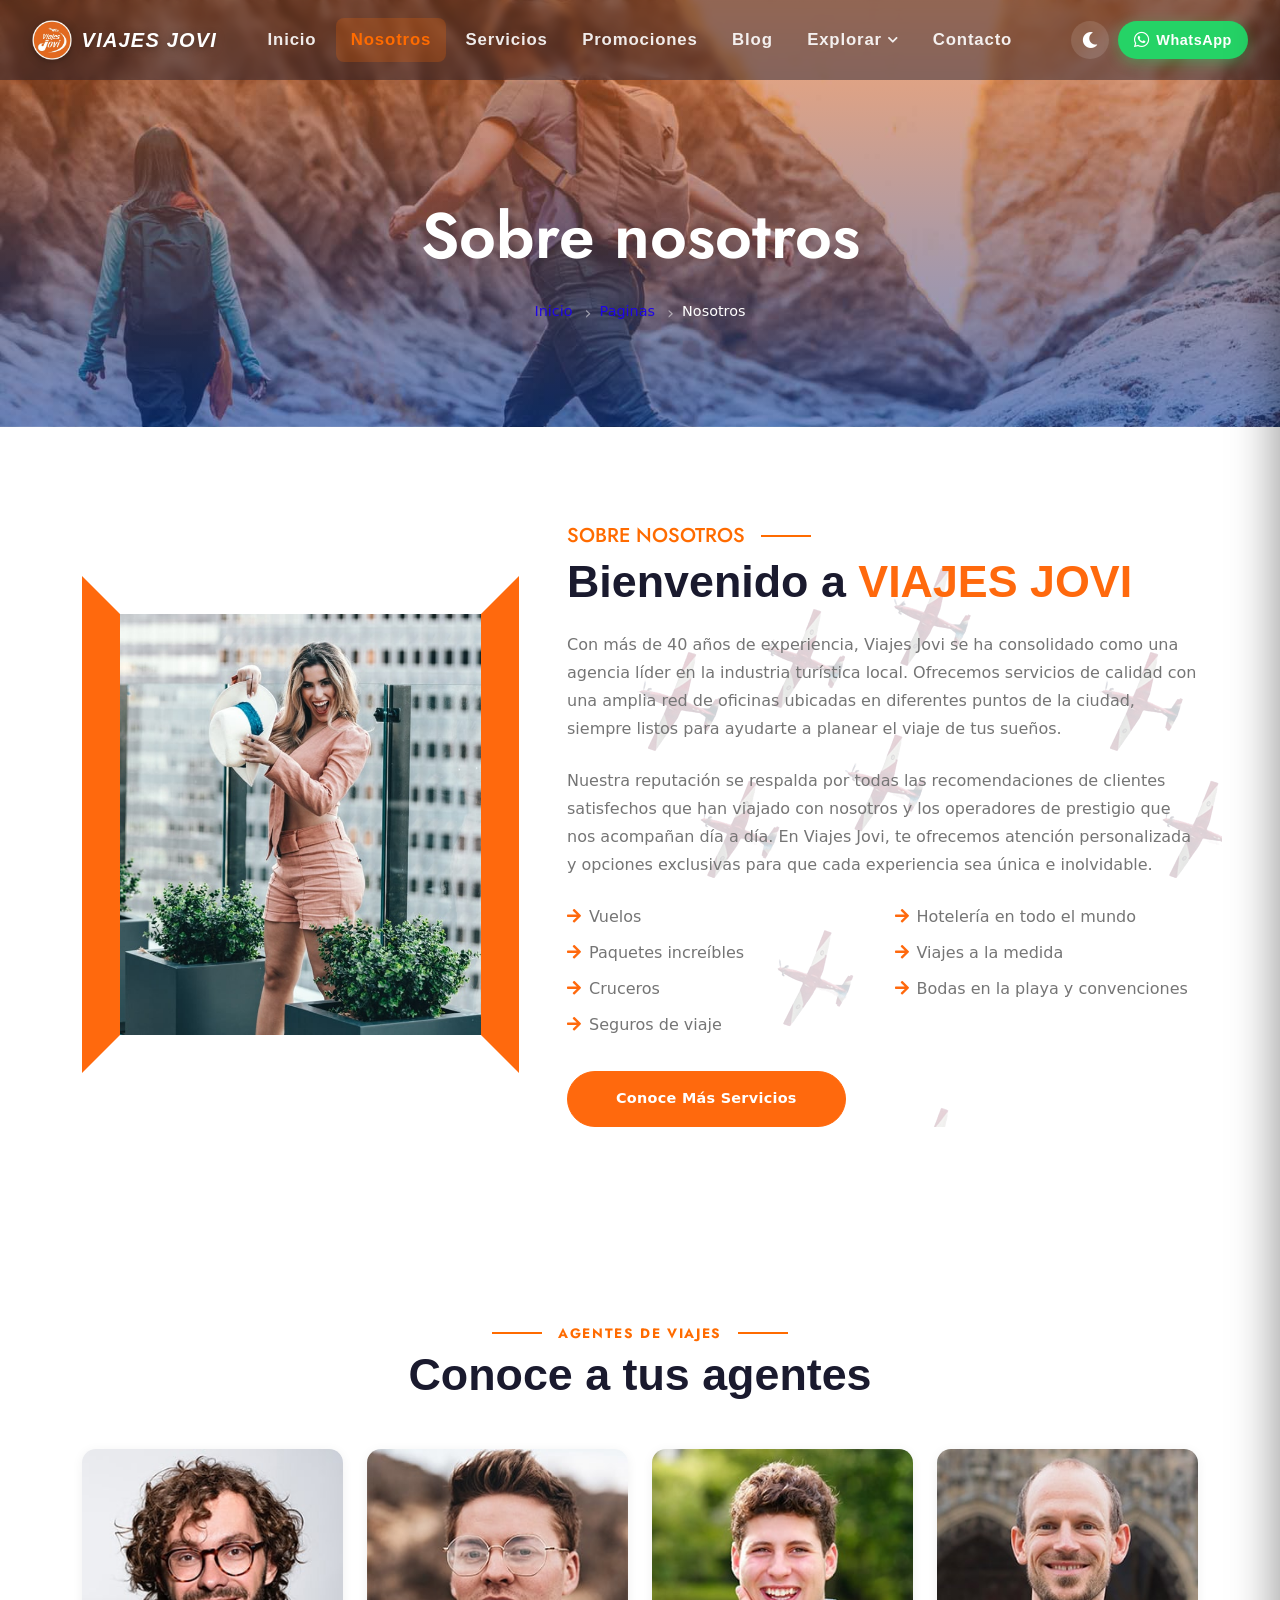
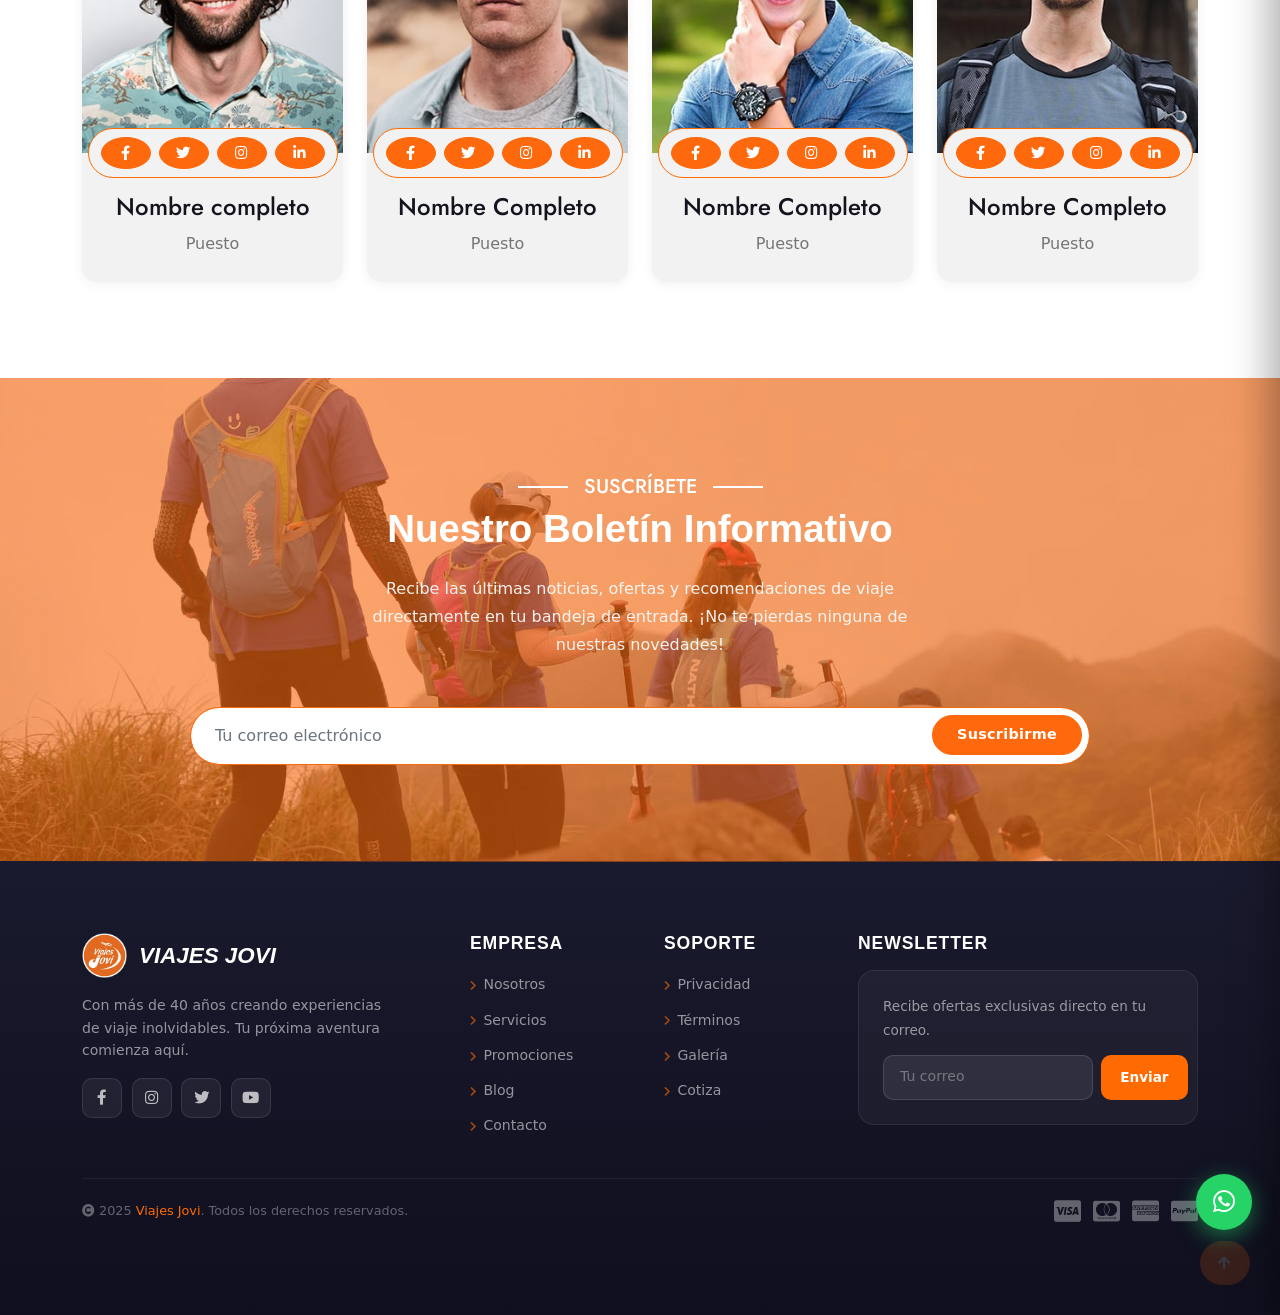
<file: about.html>
﻿<!DOCTYPE html>
<html lang="en">

    <head>
        <meta charset="utf-8">
        <title>Nosotros</title>
        <meta content="width=device-width, initial-scale=1.0" name="viewport">
        <meta content="" name="keywords">
        <meta content="" name="description">

        <!-- Google Web Fonts -->
        <link rel="preconnect" href="https://fonts.googleapis.com">
        <link rel="preconnect" href="https://fonts.gstatic.com" crossorigin>
        <link href="https://fonts.googleapis.com/css2?family=Jost:wght@500;600&family=Roboto&display=swap" rel="stylesheet"> 

        <!-- Icon Font Stylesheet -->
        <link rel="stylesheet" href="https://use.fontawesome.com/releases/v5.15.4/css/all.css"/>
        <link href="https://cdn.jsdelivr.net/npm/bootstrap-icons@1.4.1/font/bootstrap-icons.css" rel="stylesheet">

        <!-- Libraries Stylesheet -->
        <link href="lib/owlcarousel/assets/owl.carousel.min.css" rel="stylesheet">
        <link href="lib/lightbox/css/lightbox.min.css" rel="stylesheet">


        <!-- Customized Bootstrap Stylesheet -->
        <link href="css/bootstrap.min.css" rel="stylesheet">

        <!-- Template Stylesheet -->
        <link href="css/style.css" rel="stylesheet">
    </head>

    <body>

        <!-- Spinner Start -->
        <div id="spinner" class="show bg-white position-fixed translate-middle w-100 vh-100 top-50 start-50 d-flex align-items-center justify-content-center">
            <div class="spinner-border text-primary" style="width: 3rem; height: 3rem;" role="status">
                <span class="sr-only">Loading...</span>
            </div>
        </div>
        <!-- Spinner End -->

<!-- Navbar & Hero Start -->
        <div class="container-fluid position-relative p-0">
            <nav class="jovi-nav" id="joviNav">
    <div class="jovi-nav-container">
        <a href="index.html" class="jovi-brand">
            <img src="img/logo.png" alt="Viajes Jovi">
            <span class="jovi-brand-name">VIAJES JOVI</span>
        </a>
        <ul class="jovi-nav-links" id="joviLinks">
            <li><a href="index.html" data-page="index">Inicio</a></li>
            <li><a href="about.html" data-page="about">Nosotros</a></li>
            <li><a href="services.html" data-page="services">Servicios</a></li>
            <li><a href="packages.html" data-page="packages">Promociones</a></li>
            <li><a href="blog.html" data-page="blog">Blog</a></li>
            <li class="jovi-has-dropdown">
                <button class="jovi-drop-trigger" type="button">
                    Explorar <i class="fas fa-chevron-down jovi-drop-arrow"></i>
                </button>
                <div class="jovi-dropdown">
                    <a href="destination.html" data-page="destination"><i class="fas fa-globe-americas"></i>Destinos</a>
                    <a href="booking.html" data-page="booking"><i class="fas fa-calculator"></i>Cotiza</a>
                    <a href="gallery.html" data-page="gallery"><i class="fas fa-images"></i>Galería</a>
                    <a href="guides.html" data-page="guides"><i class="fas fa-user-tie"></i>Nuestros agentes</a>
                    <a href="testimonial.html" data-page="testimonial"><i class="fas fa-star"></i>Testimonios</a>
                </div>
            </li>
            <li><a href="contact.html" data-page="contact">Contacto</a></li>
        </ul>
        <div class="jovi-nav-end">
            <button class="jovi-theme-toggle" id="themeToggle" aria-label="Cambiar tema" title="Modo oscuro">
                <i class="fas fa-moon" id="themeIcon"></i>
            </button>
            <a href="https://wa.me/5214777341974" target="_blank" rel="noopener" class="jovi-wa-pill">
                <i class="fab fa-whatsapp"></i><span>WhatsApp</span>
            </a>
            <button class="jovi-hamburger" id="joviHamburger" aria-label="Abrir menú" aria-expanded="false">
                <span></span><span></span><span></span>
            </button>
        </div>
    </div>
</nav>
<div class="jovi-overlay" id="joviOverlay"></div>
<aside class="jovi-drawer" id="joviDrawer" aria-hidden="true">
    <div class="jovi-drawer-top">
        <a href="index.html" class="jovi-brand">
            <img src="img/logo.png" alt="Viajes Jovi">
            <span class="jovi-brand-name">VIAJES JOVI</span>
        </a>
        <button class="jovi-drawer-close" id="joviDrawerClose" aria-label="Cerrar menú">
            <i class="fas fa-times"></i>
        </button>
    </div>
    <nav class="jovi-drawer-links">
        <a href="index.html" data-page="index"><i class="fas fa-home"></i>Inicio</a>
        <a href="about.html" data-page="about"><i class="fas fa-info-circle"></i>Nosotros</a>
        <a href="services.html" data-page="services"><i class="fas fa-concierge-bell"></i>Servicios</a>
        <a href="packages.html" data-page="packages"><i class="fas fa-tag"></i>Promociones</a>
        <a href="blog.html" data-page="blog"><i class="fas fa-newspaper"></i>Blog</a>
        <a href="destination.html" data-page="destination"><i class="fas fa-globe-americas"></i>Destinos</a>
        <a href="booking.html" data-page="booking"><i class="fas fa-calculator"></i>Cotiza</a>
        <a href="gallery.html" data-page="gallery"><i class="fas fa-images"></i>Galería</a>
        <a href="guides.html" data-page="guides"><i class="fas fa-user-tie"></i>Nuestros agentes</a>
        <a href="testimonial.html" data-page="testimonial"><i class="fas fa-star"></i>Testimonios</a>
        <a href="contact.html" data-page="contact"><i class="fas fa-envelope"></i>Contacto</a>
    </nav>
    <div class="jovi-drawer-bottom">
        <a href="https://wa.me/5214777341974" target="_blank" rel="noopener" class="jovi-drawer-wa">
            <i class="fab fa-whatsapp"></i> Cotizar por WhatsApp
        </a>
    </div>
</aside>
        </div>
        <!-- Navbar & Hero End -->

        <!-- Header Start -->
        <div class="container-fluid bg-breadcrumb">
            <div class="container text-center py-5" style="max-width: 900px;">
                <h3 class="text-white display-3 mb-4">Sobre nosotros</h1>
                <ol class="breadcrumb justify-content-center mb-0">
                    <li class="breadcrumb-item"><a href="index.html">Inicio</a></li>
                    <li class="breadcrumb-item"><a href="#">Paginas</a></li>
                    <li class="breadcrumb-item active text-white">Nosotros</li>
                </ol>    
            </div>
        </div>
        <!-- Header End -->

        <!-- About Start -->
        <div class="container-fluid about py-5">
            <div class="container py-5">
                <div class="row g-5 align-items-center">
                    <div class="col-lg-5">
                        <div class="h-100" style="border: 50px solid; border-color: transparent #FF690D transparent #FF690D;">
                            <img src="img/about-img.jpg" class="img-fluid w-100 h-100" alt="">
                        </div>
                    </div>
                    <div class="col-lg-7" style="background: linear-gradient(rgba(255, 255, 255, .8), rgba(255, 255, 255, .8)), url(img/about-img-1.png);">
                        <h5 class="section-about-title pe-3">Sobre Nosotros</h5>
                        <h1 class="mb-4">Bienvenido a <span class="text-primary">VIAJES JOVI</span></h1>
                        <p class="mb-4">Con más de 40 años de experiencia, Viajes Jovi se ha consolidado como una agencia líder en la industria turística local. Ofrecemos servicios de calidad con una amplia red de oficinas ubicadas en diferentes puntos de la ciudad, siempre listos para ayudarte a planear el viaje de tus sueños.</p>
                        <p class="mb-4">Nuestra reputación se respalda por todas las recomendaciones de clientes satisfechos que han viajado con nosotros y los operadores de prestigio que nos acompañan día a día. En Viajes Jovi, te ofrecemos atención personalizada y opciones exclusivas para que cada experiencia sea única e inolvidable.</p>
                        <div class="row gy-2 gx-4 mb-4">
                            <div class="col-sm-6">
                                <p class="mb-0"><i class="fa fa-arrow-right text-primary me-2"></i>Vuelos</p>
                            </div>
                            <div class="col-sm-6">
                                <p class="mb-0"><i class="fa fa-arrow-right text-primary me-2"></i>Hotelería en todo el mundo</p>
                            </div>
                            <div class="col-sm-6">
                                <p class="mb-0"><i class="fa fa-arrow-right text-primary me-2"></i>Paquetes increíbles</p>
                            </div>
                            <div class="col-sm-6">
                                <p class="mb-0"><i class="fa fa-arrow-right text-primary me-2"></i>Viajes a la medida</p>
                            </div>
                            <div class="col-sm-6">
                                <p class="mb-0"><i class="fa fa-arrow-right text-primary me-2"></i>Cruceros</p>
                            </div>
                            <div class="col-sm-6">
                                <p class="mb-0"><i class="fa fa-arrow-right text-primary me-2"></i>Bodas en la playa y convenciones</p>
                            </div>
                            <div class="col-sm-6">
                                <p class="mb-0"><i class="fa fa-arrow-right text-primary me-2"></i>Seguros de viaje</p>
                            </div>
                        </div>
                        <a class="btn btn-primary rounded-pill py-3 px-5 mt-2" href="services.html">Conoce Más Servicios</a>
                    </div>
                </div>
            </div>
        </div>
        <!-- About End -->

        <!-- Travel Guide Start -->
        <div class="container-fluid guide py-5">
            <div class="container py-5">
                <div class="mx-auto text-center mb-5" style="max-width: 900px;">
                    <h5 class="section-title px-3">Agentes de viajes</h5>
                    <h1 class="mb-0">Conoce a tus agentes</h1>
                </div>
                <div class="row g-4">
                    <div class="col-md-6 col-lg-3">
                        <div class="guide-item">
                            <div class="guide-img">
                                <div class="guide-img-efects">
                                    <img src="img/guide-1.jpg" class="img-fluid w-100 rounded-top" alt="Image">
                                </div>
                                <div class="guide-icon rounded-pill p-2">
                                    <a class="btn btn-square btn-primary rounded-circle mx-1" href="https://www.facebook.com/ViajesJoviLeon/" target="_blank"><i class="fab fa-facebook-f"></i></a>
                                    <a class="btn btn-square btn-primary rounded-circle mx-1" href="#"><i class="fab fa-twitter"></i></a>
                                    <a class="btn btn-square btn-primary rounded-circle mx-1" href="https://www.instagram.com/viajesjovi/" target="_blank"><i class="fab fa-instagram"></i></a>
                                    <a class="btn btn-square btn-primary rounded-circle mx-1" href="#"><i class="fab fa-linkedin-in"></i></a>
                                </div>
                            </div>
                            <div class="guide-title text-center rounded-bottom p-4">
                                <div class="guide-title-inner">
                                    <h4 class="mt-3">Nombre completo</h4>
                                    <p class="mb-0">Puesto</p>
                                </div>
                            </div>
                        </div>
                    </div>
                    <div class="col-md-6 col-lg-3">
                        <div class="guide-item">
                            <div class="guide-img">
                                <div class="guide-img-efects">
                                    <img src="img/guide-2.jpg" class="img-fluid w-100 rounded-top" alt="Image">
                                </div>
                                <div class="guide-icon rounded-pill p-2">
                                    <a class="btn btn-square btn-primary rounded-circle mx-1" href="https://www.facebook.com/ViajesJoviLeon/" target="_blank"><i class="fab fa-facebook-f"></i></a>
                                    <a class="btn btn-square btn-primary rounded-circle mx-1" href="#"><i class="fab fa-twitter"></i></a>
                                    <a class="btn btn-square btn-primary rounded-circle mx-1" href="https://www.instagram.com/viajesjovi/" target="_blank"><i class="fab fa-instagram"></i></a>
                                    <a class="btn btn-square btn-primary rounded-circle mx-1" href="#"><i class="fab fa-linkedin-in"></i></a>
                                </div>
                            </div>
                            <div class="guide-title text-center rounded-bottom p-4">
                                <div class="guide-title-inner">
                                    <h4 class="mt-3">Nombre Completo</h4>
                                    <p class="mb-0">Puesto</p>
                                </div>
                            </div>
                        </div>
                    </div>
                    <div class="col-md-6 col-lg-3">
                        <div class="guide-item">
                            <div class="guide-img">
                                <div class="guide-img-efects">
                                    <img src="img/guide-3.jpg" class="img-fluid w-100 rounded-top" alt="Image">
                                </div>
                                <div class="guide-icon rounded-pill p-2">
                                    <a class="btn btn-square btn-primary rounded-circle mx-1" href="https://www.facebook.com/ViajesJoviLeon/" target="_blank"><i class="fab fa-facebook-f"></i></a>
                                    <a class="btn btn-square btn-primary rounded-circle mx-1" href="#"><i class="fab fa-twitter"></i></a>
                                    <a class="btn btn-square btn-primary rounded-circle mx-1" href="https://www.instagram.com/viajesjovi/" target="_blank"><i class="fab fa-instagram"></i></a>
                                    <a class="btn btn-square btn-primary rounded-circle mx-1" href="#"><i class="fab fa-linkedin-in"></i></a>
                                </div>
                            </div>
                            <div class="guide-title text-center rounded-bottom p-4">
                                <div class="guide-title-inner">
                                    <h4 class="mt-3">Nombre Completo</h4>
                                    <p class="mb-0">Puesto</p>
                                </div>
                            </div>
                        </div>
                    </div>
                    <div class="col-md-6 col-lg-3">
                        <div class="guide-item">
                            <div class="guide-img">
                                <div class="guide-img-efects">
                                    <img src="img/guide-4.jpg" class="img-fluid w-100 rounded-top" alt="Image">
                                </div>
                                <div class="guide-icon rounded-pill p-2">
                                    <a class="btn btn-square btn-primary rounded-circle mx-1" href="https://www.facebook.com/ViajesJoviLeon/" target="_blank"><i class="fab fa-facebook-f"></i></a>
                                    <a class="btn btn-square btn-primary rounded-circle mx-1" href="#"><i class="fab fa-twitter"></i></a>
                                    <a class="btn btn-square btn-primary rounded-circle mx-1" href="https://www.instagram.com/viajesjovi/" target="_blank"><i class="fab fa-instagram"></i></a>
                                    <a class="btn btn-square btn-primary rounded-circle mx-1" href="#"><i class="fab fa-linkedin-in"></i></a>
                                </div>
                            </div>
                            <div class="guide-title text-center rounded-bottom p-4">
                                <div class="guide-title-inner">
                                    <h4 class="mt-3">Nombre Completo</h4>
                                    <p class="mb-0">Puesto</p>
                                </div>
                            </div>
                        </div>
                    </div>
                </div>
            </div>
        </div>
        <!-- Travel Guide End -->

        <!-- Suscripción Inicio -->
        <div class="container-fluid subscribe py-5">
            <div class="container text-center py-5">
                <div class="mx-auto text-center" style="max-width: 900px;">
                    <h5 class="subscribe-title px-3">Suscríbete</h5>
                    <h1 class="text-white mb-4">Nuestro Boletín Informativo</h1>
                    <p class="text-white mb-5">Recibe las últimas noticias, ofertas y recomendaciones de viaje directamente en tu bandeja de entrada. ¡No te pierdas ninguna de nuestras novedades!</p>
                    <div class="position-relative mx-auto">
                        <input class="form-control border-primary rounded-pill w-100 py-3 ps-4 pe-5" type="email" placeholder="Tu correo electrónico" required>
                        <button type="button" class="btn btn-primary rounded-pill position-absolute top-0 end-0 py-2 px-4 mt-2 me-2">Suscribirme</button>
                    </div>
                </div>
            </div>
        </div>
        <!-- Suscripción Fin -->



        <footer class="jovi-footer-modern py-5">
            <div class="container py-4">
                <div class="row g-5">
                    <div class="col-lg-4 col-md-6">
                        <div class="jovi-footer-brand"><img src="img/logo.png" alt="Viajes Jovi"><span>VIAJES JOVI</span></div>
                        <p class="jovi-footer-desc">Con más de 40 años creando experiencias de viaje inolvidables. Tu próxima aventura comienza aquí.</p>
                        <div class="jovi-footer-social">
                            <a href="https://www.facebook.com/ViajesJoviLeon/" target="_blank" aria-label="Facebook"><i class="fab fa-facebook-f"></i></a>
                            <a href="https://www.instagram.com/viajesjovi/" target="_blank" aria-label="Instagram"><i class="fab fa-instagram"></i></a>
                            <a href="#" aria-label="Twitter"><i class="fab fa-twitter"></i></a>
                            <a href="#" aria-label="YouTube"><i class="fab fa-youtube"></i></a>
                        </div>
                    </div>
                    <div class="col-lg-2 col-md-6">
                        <h6 class="jovi-footer-title">Empresa</h6>
                        <ul class="jovi-footer-links">
                            <li><a href="about.html"><i class="fas fa-chevron-right"></i> Nosotros</a></li>
                            <li><a href="services.html"><i class="fas fa-chevron-right"></i> Servicios</a></li>
                            <li><a href="packages.html"><i class="fas fa-chevron-right"></i> Promociones</a></li>
                            <li><a href="blog.html"><i class="fas fa-chevron-right"></i> Blog</a></li>
                            <li><a href="contact.html"><i class="fas fa-chevron-right"></i> Contacto</a></li>
                        </ul>
                    </div>
                    <div class="col-lg-2 col-md-6">
                        <h6 class="jovi-footer-title">Soporte</h6>
                        <ul class="jovi-footer-links">
                            <li><a href="#"><i class="fas fa-chevron-right"></i> Privacidad</a></li>
                            <li><a href="#"><i class="fas fa-chevron-right"></i> Términos</a></li>
                            <li><a href="gallery.html"><i class="fas fa-chevron-right"></i> Galería</a></li>
                            <li><a href="booking.html"><i class="fas fa-chevron-right"></i> Cotiza</a></li>
                        </ul>
                    </div>
                    <div class="col-lg-4 col-md-6">
                        <h6 class="jovi-footer-title">Newsletter</h6>
                        <div class="jovi-footer-newsletter">
                            <p>Recibe ofertas exclusivas directo en tu correo.</p>
                            <div class="jovi-footer-nl-form">
                                <input type="email" placeholder="Tu correo">
                                <button type="button">Enviar</button>
                            </div>
                        </div>
                    </div>
                </div>
                <div class="jovi-footer-bottom">
                    <p><i class="fas fa-copyright"></i> 2025 <a href="#">Viajes Jovi</a>. Todos los derechos reservados.</p>
                    <div class="jovi-footer-payments">
                        <i class="fab fa-cc-visa"></i>
                        <i class="fab fa-cc-mastercard"></i>
                        <i class="fab fa-cc-amex"></i>
                        <i class="fab fa-cc-paypal"></i>
                    </div>
                </div>
            </div>
        </footer>


        <!-- Back to Top -->
        <a href="#" class="btn btn-primary btn-primary-outline-0 btn-md-square back-to-top"><i class="fa fa-arrow-up"></i></a>   

        
        <!-- Mobile sticky CTA -->
        <div class="jovi-mobile-cta">
            <a href="https://wa.me/5214777341974?text=Hola!%20Me%20interesa%20conocer%20sus%20paquetes" target="_blank" rel="noopener" class="cta-wa"><i class="fab fa-whatsapp me-1"></i> WhatsApp</a>
            <a href="tel:+524777145042" class="cta-call"><i class="fas fa-phone-alt me-1"></i> Llamar</a>
        </div>

        <!-- JavaScript Libraries -->
        <script src="https://ajax.googleapis.com/ajax/libs/jquery/3.6.4/jquery.min.js"></script>
        <script src="https://cdn.jsdelivr.net/npm/bootstrap@5.0.0/dist/js/bootstrap.bundle.min.js"></script>
        <script src="lib/easing/easing.min.js"></script>
        <script src="lib/waypoints/waypoints.min.js"></script>
        <script src="lib/owlcarousel/owl.carousel.min.js"></script>
        <script src="lib/lightbox/js/lightbox.min.js"></script>
        

        <!-- Template Javascript -->
        <script src="js/nav.js"></script><script src="js/main.js"></script><script src="js/enhancements.js"></script>
    </body>

</html>
</file>
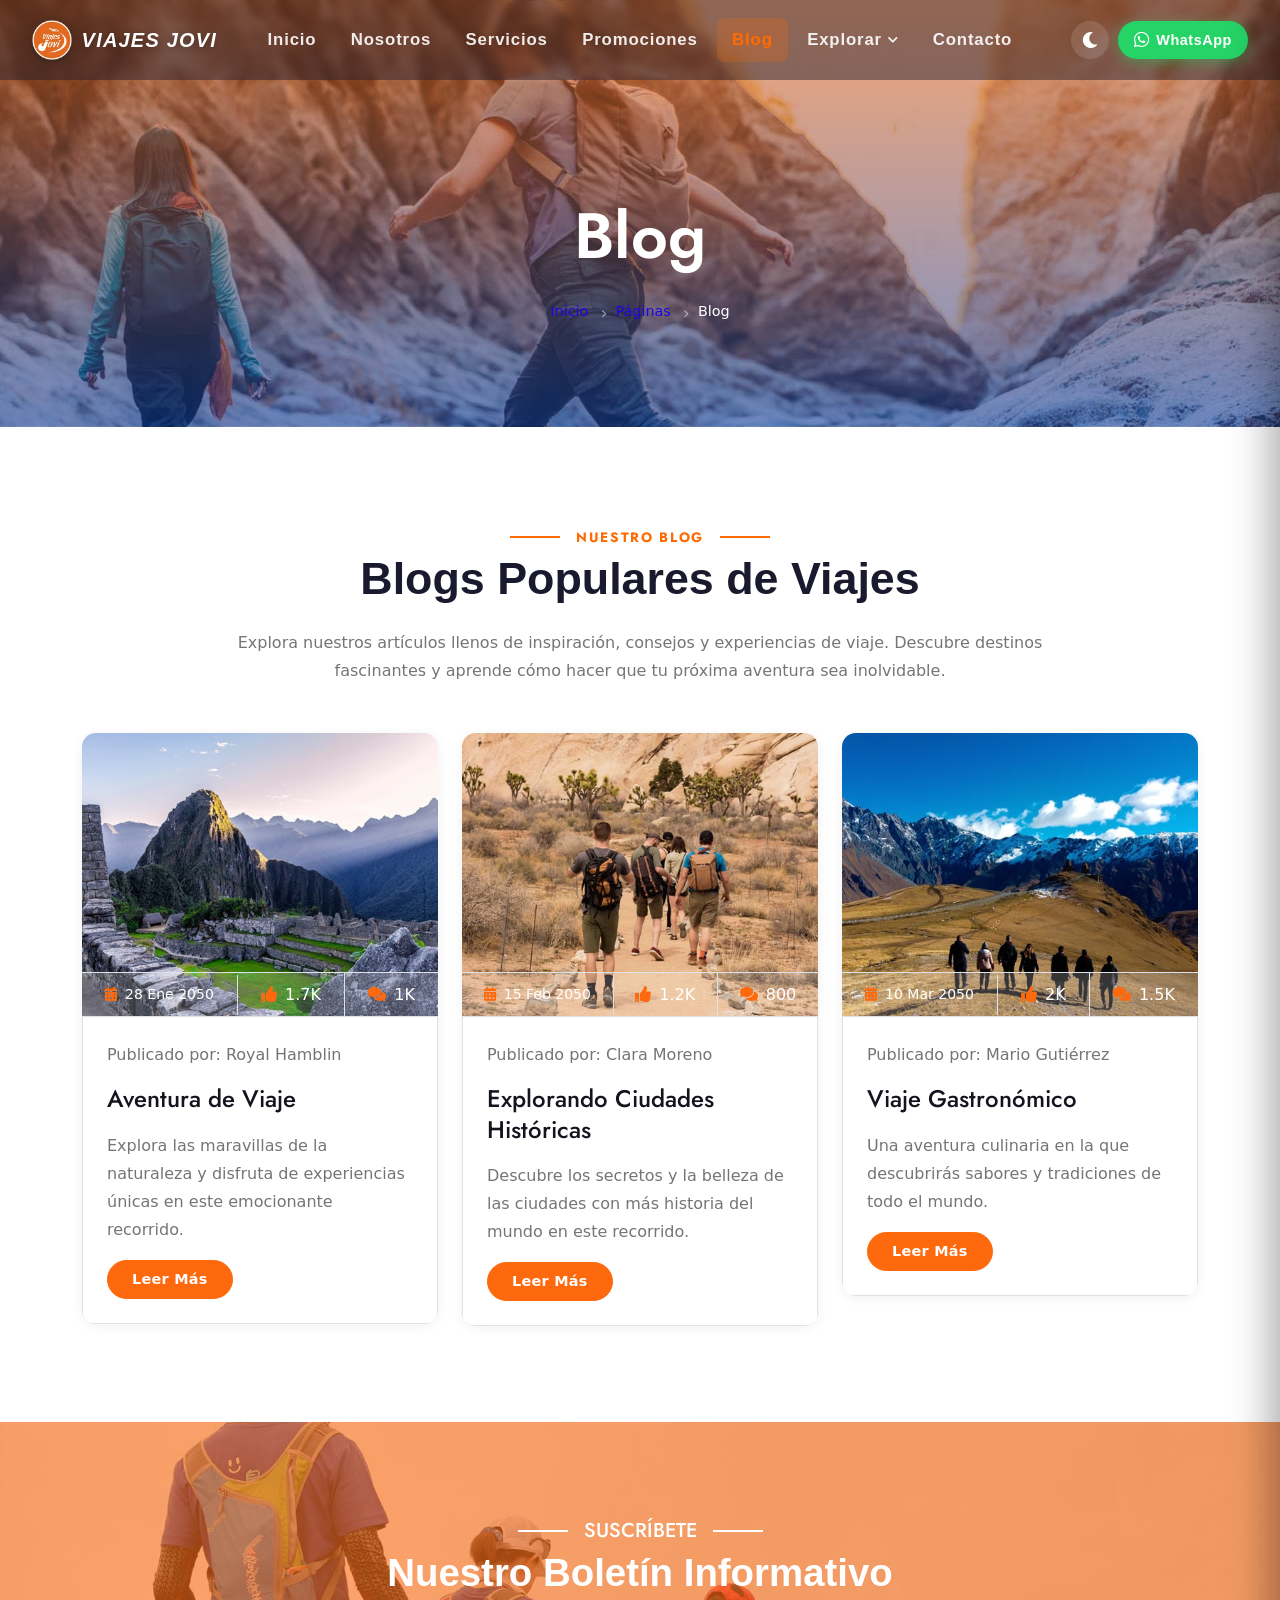
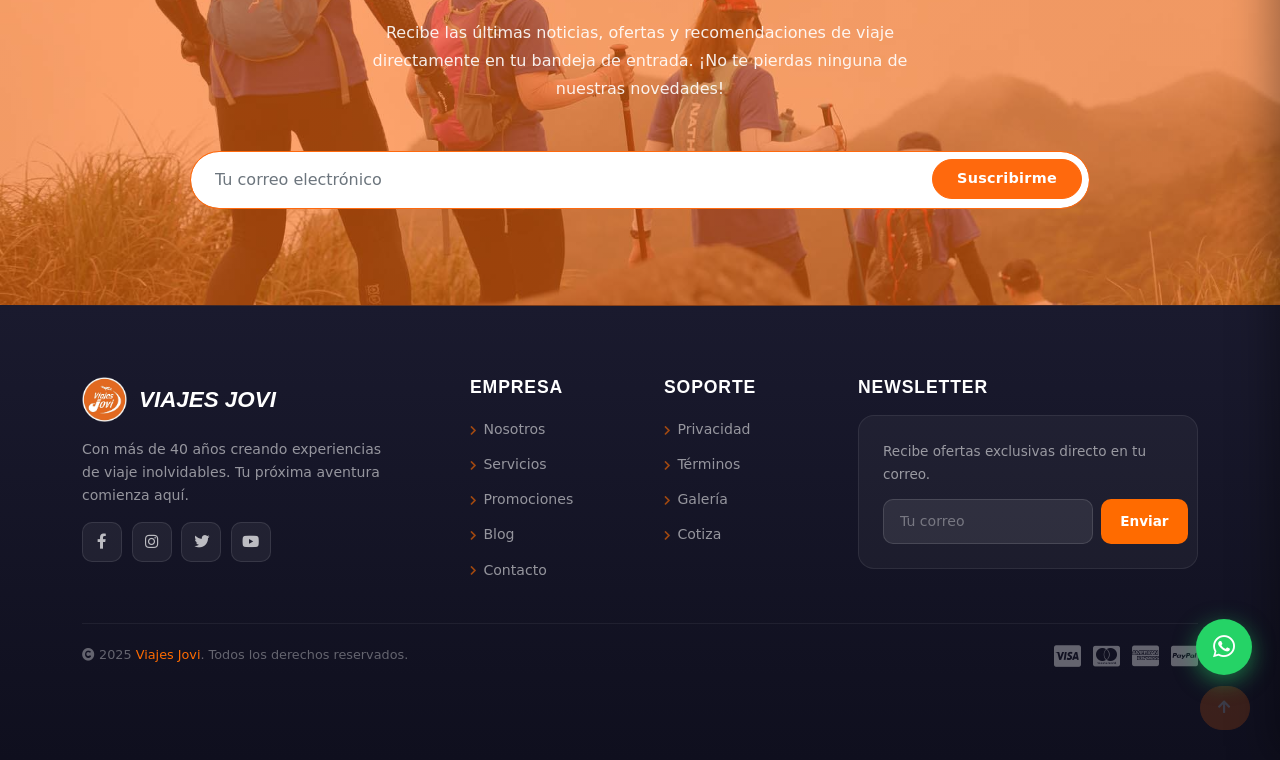
<file: blog.html>
﻿<!DOCTYPE html>
<html lang="en">

    <head>
        <meta charset="utf-8">
        <title>Blog</title>
        <meta content="width=device-width, initial-scale=1.0" name="viewport">
        <meta content="" name="keywords">
        <meta content="" name="description">

        <!-- Google Web Fonts -->
        <link rel="preconnect" href="https://fonts.googleapis.com">
        <link rel="preconnect" href="https://fonts.gstatic.com" crossorigin>
        <link href="https://fonts.googleapis.com/css2?family=Jost:wght@500;600&family=Roboto&display=swap" rel="stylesheet"> 

        <!-- Icon Font Stylesheet -->
        <link rel="stylesheet" href="https://use.fontawesome.com/releases/v5.15.4/css/all.css"/>
        <link href="https://cdn.jsdelivr.net/npm/bootstrap-icons@1.4.1/font/bootstrap-icons.css" rel="stylesheet">

        <!-- Libraries Stylesheet -->
        <link href="lib/owlcarousel/assets/owl.carousel.min.css" rel="stylesheet">
        <link href="lib/lightbox/css/lightbox.min.css" rel="stylesheet">


        <!-- Customized Bootstrap Stylesheet -->
        <link href="css/bootstrap.min.css" rel="stylesheet">

        <!-- Template Stylesheet -->
        <link href="css/style.css" rel="stylesheet">
    </head>

    <body>

        <!-- Spinner Start -->
        <div id="spinner" class="show bg-white position-fixed translate-middle w-100 vh-100 top-50 start-50 d-flex align-items-center justify-content-center">
            <div class="spinner-border text-primary" style="width: 3rem; height: 3rem;" role="status">
                <span class="sr-only">Loading...</span>
            </div>
        </div>
        <!-- Spinner End -->

<!-- Navbar & Hero Start -->
        <div class="container-fluid position-relative p-0">
            <nav class="jovi-nav" id="joviNav">
    <div class="jovi-nav-container">
        <a href="index.html" class="jovi-brand">
            <img src="img/logo.png" alt="Viajes Jovi">
            <span class="jovi-brand-name">VIAJES JOVI</span>
        </a>
        <ul class="jovi-nav-links" id="joviLinks">
            <li><a href="index.html" data-page="index">Inicio</a></li>
            <li><a href="about.html" data-page="about">Nosotros</a></li>
            <li><a href="services.html" data-page="services">Servicios</a></li>
            <li><a href="packages.html" data-page="packages">Promociones</a></li>
            <li><a href="blog.html" data-page="blog">Blog</a></li>
            <li class="jovi-has-dropdown">
                <button class="jovi-drop-trigger" type="button">
                    Explorar <i class="fas fa-chevron-down jovi-drop-arrow"></i>
                </button>
                <div class="jovi-dropdown">
                    <a href="destination.html" data-page="destination"><i class="fas fa-globe-americas"></i>Destinos</a>
                    <a href="booking.html" data-page="booking"><i class="fas fa-calculator"></i>Cotiza</a>
                    <a href="gallery.html" data-page="gallery"><i class="fas fa-images"></i>Galería</a>
                    <a href="guides.html" data-page="guides"><i class="fas fa-user-tie"></i>Nuestros agentes</a>
                    <a href="testimonial.html" data-page="testimonial"><i class="fas fa-star"></i>Testimonios</a>
                </div>
            </li>
            <li><a href="contact.html" data-page="contact">Contacto</a></li>
        </ul>
        <div class="jovi-nav-end">
            <button class="jovi-theme-toggle" id="themeToggle" aria-label="Cambiar tema" title="Modo oscuro">
                <i class="fas fa-moon" id="themeIcon"></i>
            </button>
            <a href="https://wa.me/5214777341974" target="_blank" rel="noopener" class="jovi-wa-pill">
                <i class="fab fa-whatsapp"></i><span>WhatsApp</span>
            </a>
            <button class="jovi-hamburger" id="joviHamburger" aria-label="Abrir menú" aria-expanded="false">
                <span></span><span></span><span></span>
            </button>
        </div>
    </div>
</nav>
<div class="jovi-overlay" id="joviOverlay"></div>
<aside class="jovi-drawer" id="joviDrawer" aria-hidden="true">
    <div class="jovi-drawer-top">
        <a href="index.html" class="jovi-brand">
            <img src="img/logo.png" alt="Viajes Jovi">
            <span class="jovi-brand-name">VIAJES JOVI</span>
        </a>
        <button class="jovi-drawer-close" id="joviDrawerClose" aria-label="Cerrar menú">
            <i class="fas fa-times"></i>
        </button>
    </div>
    <nav class="jovi-drawer-links">
        <a href="index.html" data-page="index"><i class="fas fa-home"></i>Inicio</a>
        <a href="about.html" data-page="about"><i class="fas fa-info-circle"></i>Nosotros</a>
        <a href="services.html" data-page="services"><i class="fas fa-concierge-bell"></i>Servicios</a>
        <a href="packages.html" data-page="packages"><i class="fas fa-tag"></i>Promociones</a>
        <a href="blog.html" data-page="blog"><i class="fas fa-newspaper"></i>Blog</a>
        <a href="destination.html" data-page="destination"><i class="fas fa-globe-americas"></i>Destinos</a>
        <a href="booking.html" data-page="booking"><i class="fas fa-calculator"></i>Cotiza</a>
        <a href="gallery.html" data-page="gallery"><i class="fas fa-images"></i>Galería</a>
        <a href="guides.html" data-page="guides"><i class="fas fa-user-tie"></i>Nuestros agentes</a>
        <a href="testimonial.html" data-page="testimonial"><i class="fas fa-star"></i>Testimonios</a>
        <a href="contact.html" data-page="contact"><i class="fas fa-envelope"></i>Contacto</a>
    </nav>
    <div class="jovi-drawer-bottom">
        <a href="https://wa.me/5214777341974" target="_blank" rel="noopener" class="jovi-drawer-wa">
            <i class="fab fa-whatsapp"></i> Cotizar por WhatsApp
        </a>
    </div>
</aside>
        </div>
        <!-- Navbar & Hero End -->

        <!-- Header Start -->
        <div class="container-fluid bg-breadcrumb">
            <div class="container text-center py-5" style="max-width: 900px;">
                <h3 class="text-white display-3 mb-4">Blog</h1>
                <ol class="breadcrumb justify-content-center mb-0">
                    <li class="breadcrumb-item"><a href="index.html">Inicio</a></li>
                    <li class="breadcrumb-item"><a href="#">Páginas</a></li>
                    <li class="breadcrumb-item active text-white">Blog</li>
                </ol>    
            </div>
        </div>
        <!-- Header End -->

        <!-- Blog Inicio -->
        <div class="container-fluid blog py-5">
            <div class="container py-5">
                <div class="mx-auto text-center mb-5" style="max-width: 900px;">
                    <h5 class="section-title px-3">Nuestro Blog</h5>
                    <h1 class="mb-4">Blogs Populares de Viajes</h1>
                    <p class="mb-0">Explora nuestros artículos llenos de inspiración, consejos y experiencias de viaje. Descubre destinos fascinantes y aprende cómo hacer que tu próxima aventura sea inolvidable.</p>
                </div>
                <div class="row g-4 justify-content-center">
                    <div class="col-lg-4 col-md-6">
                        <div class="blog-item">
                            <div class="blog-img">
                                <div class="blog-img-inner">
                                    <img class="img-fluid w-100 rounded-top" src="img/blog-1.jpg" alt="Imagen">
                                    <div class="blog-icon">
                                        <a href="#" class="my-auto"><i class="fas fa-link fa-2x text-white"></i></a>
                                    </div>
                                </div>
                                <div class="blog-info d-flex align-items-center border border-start-0 border-end-0">
                                    <small class="flex-fill text-center border-end py-2"><i class="fa fa-calendar-alt text-primary me-2"></i>28 Ene 2050</small>
                                    <a href="#" class="btn-hover flex-fill text-center text-white border-end py-2"><i class="fa fa-thumbs-up text-primary me-2"></i>1.7K</a>
                                    <a href="#" class="btn-hover flex-fill text-center text-white py-2"><i class="fa fa-comments text-primary me-2"></i>1K</a>
                                </div>
                            </div>
                            <div class="blog-content border border-top-0 rounded-bottom p-4">
                                <p class="mb-3">Publicado por: Royal Hamblin</p>
                                <a href="#" class="h4">Aventura de Viaje</a>
                                <p class="my-3">Explora las maravillas de la naturaleza y disfruta de experiencias únicas en este emocionante recorrido.</p>
                                <a href="#" class="btn btn-primary rounded-pill py-2 px-4">Leer Más</a>
                            </div>
                        </div>
                    </div>
                    <div class="col-lg-4 col-md-6">
                        <div class="blog-item">
                            <div class="blog-img">
                                <div class="blog-img-inner">
                                    <img class="img-fluid w-100 rounded-top" src="img/blog-2.jpg" alt="Imagen">
                                    <div class="blog-icon">
                                        <a href="#" class="my-auto"><i class="fas fa-link fa-2x text-white"></i></a>
                                    </div>
                                </div>
                                <div class="blog-info d-flex align-items-center border border-start-0 border-end-0">
                                    <small class="flex-fill text-center border-end py-2"><i class="fa fa-calendar-alt text-primary me-2"></i>15 Feb 2050</small>
                                    <a href="#" class="btn-hover flex-fill text-center text-white border-end py-2"><i class="fa fa-thumbs-up text-primary me-2"></i>1.2K</a>
                                    <a href="#" class="btn-hover flex-fill text-center text-white py-2"><i class="fa fa-comments text-primary me-2"></i>800</a>
                                </div>
                            </div>
                            <div class="blog-content border border-top-0 rounded-bottom p-4">
                                <p class="mb-3">Publicado por: Clara Moreno</p>
                                <a href="#" class="h4">Explorando Ciudades Históricas</a>
                                <p class="my-3">Descubre los secretos y la belleza de las ciudades con más historia del mundo en este recorrido.</p>
                                <a href="#" class="btn btn-primary rounded-pill py-2 px-4">Leer Más</a>
                            </div>
                        </div>
                    </div>
                    <div class="col-lg-4 col-md-6">
                        <div class="blog-item">
                            <div class="blog-img">
                                <div class="blog-img-inner">
                                    <img class="img-fluid w-100 rounded-top" src="img/blog-3.jpg" alt="Imagen">
                                    <div class="blog-icon">
                                        <a href="#" class="my-auto"><i class="fas fa-link fa-2x text-white"></i></a>
                                    </div>
                                </div>
                                <div class="blog-info d-flex align-items-center border border-start-0 border-end-0">
                                    <small class="flex-fill text-center border-end py-2"><i class="fa fa-calendar-alt text-primary me-2"></i>10 Mar 2050</small>
                                    <a href="#" class="btn-hover flex-fill text-center text-white border-end py-2"><i class="fa fa-thumbs-up text-primary me-2"></i>2K</a>
                                    <a href="#" class="btn-hover flex-fill text-center text-white py-2"><i class="fa fa-comments text-primary me-2"></i>1.5K</a>
                                </div>
                            </div>
                            <div class="blog-content border border-top-0 rounded-bottom p-4">
                                <p class="mb-3">Publicado por: Mario Gutiérrez</p>
                                <a href="#" class="h4">Viaje Gastronómico</a>
                                <p class="my-3">Una aventura culinaria en la que descubrirás sabores y tradiciones de todo el mundo.</p>
                                <a href="#" class="btn btn-primary rounded-pill py-2 px-4">Leer Más</a>
                            </div>
                        </div>
                    </div>
                </div>
            </div>
        </div>
        <!-- Blog Fin -->

        <!-- Suscripción Inicio -->
        <div class="container-fluid subscribe py-5">
            <div class="container text-center py-5">
                <div class="mx-auto text-center" style="max-width: 900px;">
                    <h5 class="subscribe-title px-3">Suscríbete</h5>
                    <h1 class="text-white mb-4">Nuestro Boletín Informativo</h1>
                    <p class="text-white mb-5">Recibe las últimas noticias, ofertas y recomendaciones de viaje directamente en tu bandeja de entrada. ¡No te pierdas ninguna de nuestras novedades!</p>
                    <div class="position-relative mx-auto">
                        <input class="form-control border-primary rounded-pill w-100 py-3 ps-4 pe-5" type="email" placeholder="Tu correo electrónico" required>
                        <button type="button" class="btn btn-primary rounded-pill position-absolute top-0 end-0 py-2 px-4 mt-2 me-2">Suscribirme</button>
                    </div>
                </div>
            </div>
        </div>
        <!-- Suscripción Fin -->


        <footer class="jovi-footer-modern py-5">
            <div class="container py-4">
                <div class="row g-5">
                    <div class="col-lg-4 col-md-6">
                        <div class="jovi-footer-brand"><img src="img/logo.png" alt="Viajes Jovi"><span>VIAJES JOVI</span></div>
                        <p class="jovi-footer-desc">Con más de 40 años creando experiencias de viaje inolvidables. Tu próxima aventura comienza aquí.</p>
                        <div class="jovi-footer-social">
                            <a href="https://www.facebook.com/ViajesJoviLeon/" target="_blank" aria-label="Facebook"><i class="fab fa-facebook-f"></i></a>
                            <a href="https://www.instagram.com/viajesjovi/" target="_blank" aria-label="Instagram"><i class="fab fa-instagram"></i></a>
                            <a href="#" aria-label="Twitter"><i class="fab fa-twitter"></i></a>
                            <a href="#" aria-label="YouTube"><i class="fab fa-youtube"></i></a>
                        </div>
                    </div>
                    <div class="col-lg-2 col-md-6">
                        <h6 class="jovi-footer-title">Empresa</h6>
                        <ul class="jovi-footer-links">
                            <li><a href="about.html"><i class="fas fa-chevron-right"></i> Nosotros</a></li>
                            <li><a href="services.html"><i class="fas fa-chevron-right"></i> Servicios</a></li>
                            <li><a href="packages.html"><i class="fas fa-chevron-right"></i> Promociones</a></li>
                            <li><a href="blog.html"><i class="fas fa-chevron-right"></i> Blog</a></li>
                            <li><a href="contact.html"><i class="fas fa-chevron-right"></i> Contacto</a></li>
                        </ul>
                    </div>
                    <div class="col-lg-2 col-md-6">
                        <h6 class="jovi-footer-title">Soporte</h6>
                        <ul class="jovi-footer-links">
                            <li><a href="#"><i class="fas fa-chevron-right"></i> Privacidad</a></li>
                            <li><a href="#"><i class="fas fa-chevron-right"></i> Términos</a></li>
                            <li><a href="gallery.html"><i class="fas fa-chevron-right"></i> Galería</a></li>
                            <li><a href="booking.html"><i class="fas fa-chevron-right"></i> Cotiza</a></li>
                        </ul>
                    </div>
                    <div class="col-lg-4 col-md-6">
                        <h6 class="jovi-footer-title">Newsletter</h6>
                        <div class="jovi-footer-newsletter">
                            <p>Recibe ofertas exclusivas directo en tu correo.</p>
                            <div class="jovi-footer-nl-form">
                                <input type="email" placeholder="Tu correo">
                                <button type="button">Enviar</button>
                            </div>
                        </div>
                    </div>
                </div>
                <div class="jovi-footer-bottom">
                    <p><i class="fas fa-copyright"></i> 2025 <a href="#">Viajes Jovi</a>. Todos los derechos reservados.</p>
                    <div class="jovi-footer-payments">
                        <i class="fab fa-cc-visa"></i>
                        <i class="fab fa-cc-mastercard"></i>
                        <i class="fab fa-cc-amex"></i>
                        <i class="fab fa-cc-paypal"></i>
                    </div>
                </div>
            </div>
        </footer>


        <!-- Back to Top -->
        <a href="#" class="btn btn-primary btn-primary-outline-0 btn-md-square back-to-top"><i class="fa fa-arrow-up"></i></a>   

        
        <!-- Mobile sticky CTA -->
        <div class="jovi-mobile-cta">
            <a href="https://wa.me/5214777341974?text=Hola!%20Me%20interesa%20conocer%20sus%20paquetes" target="_blank" rel="noopener" class="cta-wa"><i class="fab fa-whatsapp me-1"></i> WhatsApp</a>
            <a href="tel:+524777145042" class="cta-call"><i class="fas fa-phone-alt me-1"></i> Llamar</a>
        </div>

        <!-- JavaScript Libraries -->
        <script src="https://ajax.googleapis.com/ajax/libs/jquery/3.6.4/jquery.min.js"></script>
        <script src="https://cdn.jsdelivr.net/npm/bootstrap@5.0.0/dist/js/bootstrap.bundle.min.js"></script>
        <script src="lib/easing/easing.min.js"></script>
        <script src="lib/waypoints/waypoints.min.js"></script>
        <script src="lib/owlcarousel/owl.carousel.min.js"></script>
        <script src="lib/lightbox/js/lightbox.min.js"></script>
        

        <!-- Template Javascript -->
        <script src="js/nav.js"></script><script src="js/main.js"></script><script src="js/enhancements.js"></script>
    </body>

</html>
</file>
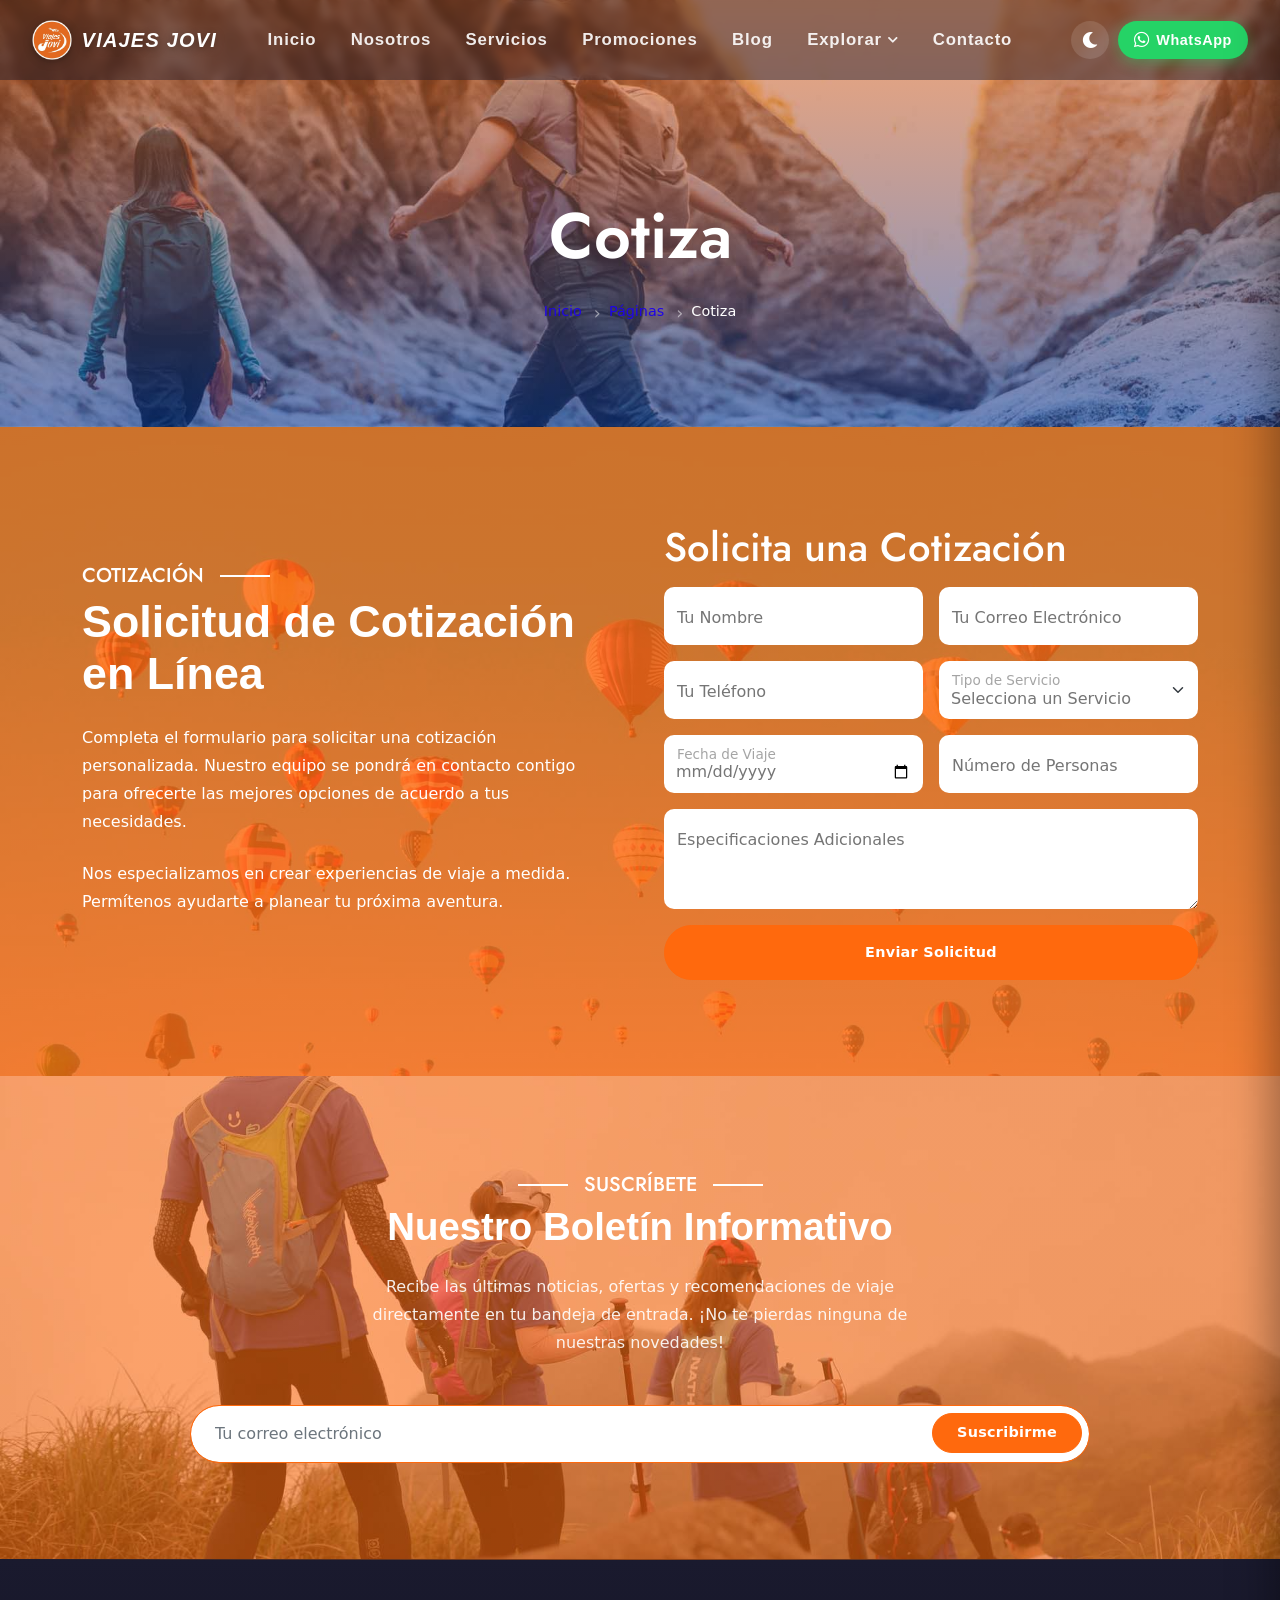
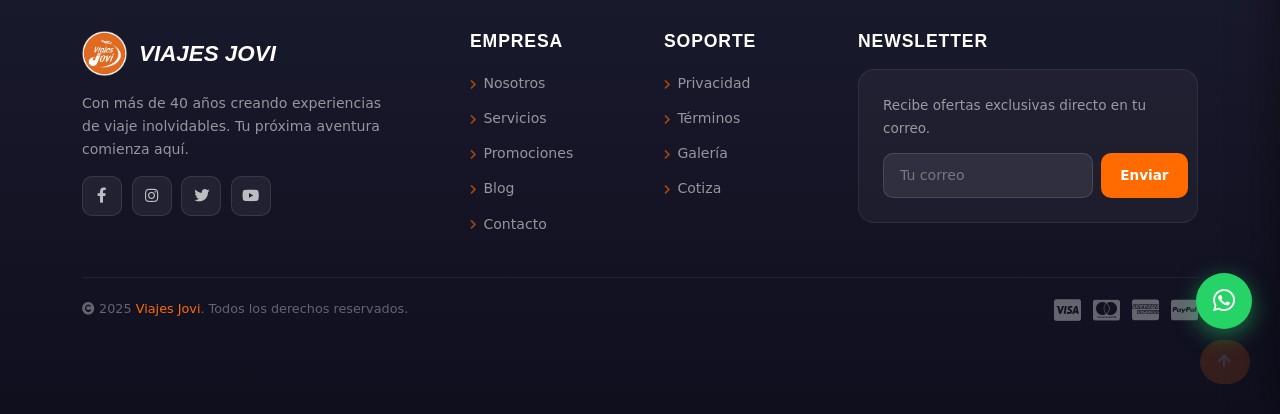
<file: booking.html>
﻿<!DOCTYPE html>
<html lang="en">

    <head>
        <meta charset="utf-8">
        <title>Cotiza</title>
        <meta content="width=device-width, initial-scale=1.0" name="viewport">
        <meta content="" name="keywords">
        <meta content="" name="description">

        <!-- Google Web Fonts -->
        <link rel="preconnect" href="https://fonts.googleapis.com">
        <link rel="preconnect" href="https://fonts.gstatic.com" crossorigin>
        <link href="https://fonts.googleapis.com/css2?family=Jost:wght@500;600&family=Roboto&display=swap" rel="stylesheet"> 

        <!-- Icon Font Stylesheet -->
        <link rel="stylesheet" href="https://use.fontawesome.com/releases/v5.15.4/css/all.css"/>
        <link href="https://cdn.jsdelivr.net/npm/bootstrap-icons@1.4.1/font/bootstrap-icons.css" rel="stylesheet">

        <!-- Libraries Stylesheet -->
        <link href="lib/owlcarousel/assets/owl.carousel.min.css" rel="stylesheet">
        <link href="lib/lightbox/css/lightbox.min.css" rel="stylesheet">


        <!-- Customized Bootstrap Stylesheet -->
        <link href="css/bootstrap.min.css" rel="stylesheet">

        <!-- Template Stylesheet -->
        <link href="css/style.css" rel="stylesheet">
    </head>

    <body>

        <!-- Spinner Start -->
        <div id="spinner" class="show bg-white position-fixed translate-middle w-100 vh-100 top-50 start-50 d-flex align-items-center justify-content-center">
            <div class="spinner-border text-primary" style="width: 3rem; height: 3rem;" role="status">
                <span class="sr-only">Loading...</span>
            </div>
        </div>
        <!-- Spinner End -->

<!-- Navbar & Hero Start -->
        <div class="container-fluid position-relative p-0">
            <nav class="jovi-nav" id="joviNav">
    <div class="jovi-nav-container">
        <a href="index.html" class="jovi-brand">
            <img src="img/logo.png" alt="Viajes Jovi">
            <span class="jovi-brand-name">VIAJES JOVI</span>
        </a>
        <ul class="jovi-nav-links" id="joviLinks">
            <li><a href="index.html" data-page="index">Inicio</a></li>
            <li><a href="about.html" data-page="about">Nosotros</a></li>
            <li><a href="services.html" data-page="services">Servicios</a></li>
            <li><a href="packages.html" data-page="packages">Promociones</a></li>
            <li><a href="blog.html" data-page="blog">Blog</a></li>
            <li class="jovi-has-dropdown">
                <button class="jovi-drop-trigger" type="button">
                    Explorar <i class="fas fa-chevron-down jovi-drop-arrow"></i>
                </button>
                <div class="jovi-dropdown">
                    <a href="destination.html" data-page="destination"><i class="fas fa-globe-americas"></i>Destinos</a>
                    <a href="booking.html" data-page="booking"><i class="fas fa-calculator"></i>Cotiza</a>
                    <a href="gallery.html" data-page="gallery"><i class="fas fa-images"></i>Galería</a>
                    <a href="guides.html" data-page="guides"><i class="fas fa-user-tie"></i>Nuestros agentes</a>
                    <a href="testimonial.html" data-page="testimonial"><i class="fas fa-star"></i>Testimonios</a>
                </div>
            </li>
            <li><a href="contact.html" data-page="contact">Contacto</a></li>
        </ul>
        <div class="jovi-nav-end">
            <button class="jovi-theme-toggle" id="themeToggle" aria-label="Cambiar tema" title="Modo oscuro">
                <i class="fas fa-moon" id="themeIcon"></i>
            </button>
            <a href="https://wa.me/5214777341974" target="_blank" rel="noopener" class="jovi-wa-pill">
                <i class="fab fa-whatsapp"></i><span>WhatsApp</span>
            </a>
            <button class="jovi-hamburger" id="joviHamburger" aria-label="Abrir menú" aria-expanded="false">
                <span></span><span></span><span></span>
            </button>
        </div>
    </div>
</nav>
<div class="jovi-overlay" id="joviOverlay"></div>
<aside class="jovi-drawer" id="joviDrawer" aria-hidden="true">
    <div class="jovi-drawer-top">
        <a href="index.html" class="jovi-brand">
            <img src="img/logo.png" alt="Viajes Jovi">
            <span class="jovi-brand-name">VIAJES JOVI</span>
        </a>
        <button class="jovi-drawer-close" id="joviDrawerClose" aria-label="Cerrar menú">
            <i class="fas fa-times"></i>
        </button>
    </div>
    <nav class="jovi-drawer-links">
        <a href="index.html" data-page="index"><i class="fas fa-home"></i>Inicio</a>
        <a href="about.html" data-page="about"><i class="fas fa-info-circle"></i>Nosotros</a>
        <a href="services.html" data-page="services"><i class="fas fa-concierge-bell"></i>Servicios</a>
        <a href="packages.html" data-page="packages"><i class="fas fa-tag"></i>Promociones</a>
        <a href="blog.html" data-page="blog"><i class="fas fa-newspaper"></i>Blog</a>
        <a href="destination.html" data-page="destination"><i class="fas fa-globe-americas"></i>Destinos</a>
        <a href="booking.html" data-page="booking"><i class="fas fa-calculator"></i>Cotiza</a>
        <a href="gallery.html" data-page="gallery"><i class="fas fa-images"></i>Galería</a>
        <a href="guides.html" data-page="guides"><i class="fas fa-user-tie"></i>Nuestros agentes</a>
        <a href="testimonial.html" data-page="testimonial"><i class="fas fa-star"></i>Testimonios</a>
        <a href="contact.html" data-page="contact"><i class="fas fa-envelope"></i>Contacto</a>
    </nav>
    <div class="jovi-drawer-bottom">
        <a href="https://wa.me/5214777341974" target="_blank" rel="noopener" class="jovi-drawer-wa">
            <i class="fab fa-whatsapp"></i> Cotizar por WhatsApp
        </a>
    </div>
</aside>
            <!-- Navbar & Hero End -->

        <!-- Header Start -->
        <div class="container-fluid bg-breadcrumb">
            <div class="container text-center py-5" style="max-width: 900px;">
                <h3 class="text-white display-3 mb-4">Cotiza</h1>
                <ol class="breadcrumb justify-content-center mb-0">
                    <li class="breadcrumb-item"><a href="index.html">Inicio</a></li>
                    <li class="breadcrumb-item"><a href="#">Páginas</a></li>
                    <li class="breadcrumb-item active text-white">Cotiza</li>
                </ol>    
            </div>
        </div>
        <!-- Header End -->

        <!-- Requisición de Cotización Inicio -->
        <div class="container-fluid booking py-5">
            <div class="container py-5">
                <div class="row g-5 align-items-center">
                    <div class="col-lg-6">
                        <h5 class="section-booking-title pe-3">Cotización</h5>
                        <h1 class="text-white mb-4">Solicitud de Cotización en Línea</h1>
                        <p class="text-white mb-4">Completa el formulario para solicitar una cotización personalizada. Nuestro equipo se pondrá en contacto contigo para ofrecerte las mejores opciones de acuerdo a tus necesidades.</p>
                        <p class="text-white mb-4">Nos especializamos en crear experiencias de viaje a medida. Permítenos ayudarte a planear tu próxima aventura.</p>
                    </div>
                    <div class="col-lg-6">
                        <h1 class="text-white mb-3">Solicita una Cotización</h1>
                        <form>
                            <div class="row g-3">
                                <div class="col-md-6">
                                    <div class="form-floating">
                                        <input type="text" class="form-control bg-white border-0" id="nombre" placeholder="Tu Nombre" required>
                                        <label for="nombre">Tu Nombre</label>
                                    </div>
                                </div>
                                <div class="col-md-6">
                                    <div class="form-floating">
                                        <input type="email" class="form-control bg-white border-0" id="correo" placeholder="Tu Correo Electrónico" required>
                                        <label for="correo">Tu Correo Electrónico</label>
                                    </div>
                                </div>
                                <div class="col-md-6">
                                    <div class="form-floating">
                                        <input type="tel" class="form-control bg-white border-0" id="telefono" placeholder="Tu Teléfono" required>
                                        <label for="telefono">Tu Teléfono</label>
                                    </div>
                                </div>
                                <div class="col-md-6">
                                    <div class="form-floating">
                                        <select class="form-select bg-white border-0" id="tipoServicio" required>
                                            <option value="" disabled selected>Selecciona un Servicio</option>
                                            <option value="1">Viaje Nacional</option>
                                            <option value="2">Viaje Internacional</option>
                                            <option value="3">Paquete Personalizado</option>
                                        </select>
                                        <label for="tipoServicio">Tipo de Servicio</label>
                                    </div>
                                </div>
                                <div class="col-md-6">
                                    <div class="form-floating">
                                        <input type="date" class="form-control bg-white border-0" id="fecha" placeholder="Fecha de Viaje" required>
                                        <label for="fecha">Fecha de Viaje</label>
                                    </div>
                                </div>
                                <div class="col-md-6">
                                    <div class="form-floating">
                                        <input type="number" class="form-control bg-white border-0" id="personas" placeholder="Número de Personas" required>
                                        <label for="personas">Número de Personas</label>
                                    </div>
                                </div>
                                <div class="col-12">
                                    <div class="form-floating">
                                        <textarea class="form-control bg-white border-0" placeholder="Especificaciones Adicionales" id="detalles" style="height: 100px"></textarea>
                                        <label for="detalles">Especificaciones Adicionales</label>
                                    </div>
                                </div>
                                <div class="col-12">
                                    <button class="btn btn-primary text-white w-100 py-3" type="submit">Enviar Solicitud</button>
                                </div>
                            </div>
                        </form>
                    </div>
                </div>
            </div>
        </div>
        <!-- Requisición de Cotización Fin -->


         <!-- Suscripción Inicio -->
         <div class="container-fluid subscribe py-5">
            <div class="container text-center py-5">
                <div class="mx-auto text-center" style="max-width: 900px;">
                    <h5 class="subscribe-title px-3">Suscríbete</h5>
                    <h1 class="text-white mb-4">Nuestro Boletín Informativo</h1>
                    <p class="text-white mb-5">Recibe las últimas noticias, ofertas y recomendaciones de viaje directamente en tu bandeja de entrada. ¡No te pierdas ninguna de nuestras novedades!</p>
                    <div class="position-relative mx-auto">
                        <input class="form-control border-primary rounded-pill w-100 py-3 ps-4 pe-5" type="email" placeholder="Tu correo electrónico" required>
                        <button type="button" class="btn btn-primary rounded-pill position-absolute top-0 end-0 py-2 px-4 mt-2 me-2">Suscribirme</button>
                    </div>
                </div>
            </div>
        </div>
        <!-- Suscripción Fin -->



        <footer class="jovi-footer-modern py-5">
            <div class="container py-4">
                <div class="row g-5">
                    <div class="col-lg-4 col-md-6">
                        <div class="jovi-footer-brand"><img src="img/logo.png" alt="Viajes Jovi"><span>VIAJES JOVI</span></div>
                        <p class="jovi-footer-desc">Con más de 40 años creando experiencias de viaje inolvidables. Tu próxima aventura comienza aquí.</p>
                        <div class="jovi-footer-social">
                            <a href="https://www.facebook.com/ViajesJoviLeon/" target="_blank" aria-label="Facebook"><i class="fab fa-facebook-f"></i></a>
                            <a href="https://www.instagram.com/viajesjovi/" target="_blank" aria-label="Instagram"><i class="fab fa-instagram"></i></a>
                            <a href="#" aria-label="Twitter"><i class="fab fa-twitter"></i></a>
                            <a href="#" aria-label="YouTube"><i class="fab fa-youtube"></i></a>
                        </div>
                    </div>
                    <div class="col-lg-2 col-md-6">
                        <h6 class="jovi-footer-title">Empresa</h6>
                        <ul class="jovi-footer-links">
                            <li><a href="about.html"><i class="fas fa-chevron-right"></i> Nosotros</a></li>
                            <li><a href="services.html"><i class="fas fa-chevron-right"></i> Servicios</a></li>
                            <li><a href="packages.html"><i class="fas fa-chevron-right"></i> Promociones</a></li>
                            <li><a href="blog.html"><i class="fas fa-chevron-right"></i> Blog</a></li>
                            <li><a href="contact.html"><i class="fas fa-chevron-right"></i> Contacto</a></li>
                        </ul>
                    </div>
                    <div class="col-lg-2 col-md-6">
                        <h6 class="jovi-footer-title">Soporte</h6>
                        <ul class="jovi-footer-links">
                            <li><a href="#"><i class="fas fa-chevron-right"></i> Privacidad</a></li>
                            <li><a href="#"><i class="fas fa-chevron-right"></i> Términos</a></li>
                            <li><a href="gallery.html"><i class="fas fa-chevron-right"></i> Galería</a></li>
                            <li><a href="booking.html"><i class="fas fa-chevron-right"></i> Cotiza</a></li>
                        </ul>
                    </div>
                    <div class="col-lg-4 col-md-6">
                        <h6 class="jovi-footer-title">Newsletter</h6>
                        <div class="jovi-footer-newsletter">
                            <p>Recibe ofertas exclusivas directo en tu correo.</p>
                            <div class="jovi-footer-nl-form">
                                <input type="email" placeholder="Tu correo">
                                <button type="button">Enviar</button>
                            </div>
                        </div>
                    </div>
                </div>
                <div class="jovi-footer-bottom">
                    <p><i class="fas fa-copyright"></i> 2025 <a href="#">Viajes Jovi</a>. Todos los derechos reservados.</p>
                    <div class="jovi-footer-payments">
                        <i class="fab fa-cc-visa"></i>
                        <i class="fab fa-cc-mastercard"></i>
                        <i class="fab fa-cc-amex"></i>
                        <i class="fab fa-cc-paypal"></i>
                    </div>
                </div>
            </div>
        </footer>


        <!-- Back to Top -->
        <a href="#" class="btn btn-primary btn-primary-outline-0 btn-md-square back-to-top"><i class="fa fa-arrow-up"></i></a>   

        
        <!-- Mobile sticky CTA -->
        <div class="jovi-mobile-cta">
            <a href="https://wa.me/5214777341974?text=Hola!%20Me%20interesa%20conocer%20sus%20paquetes" target="_blank" rel="noopener" class="cta-wa"><i class="fab fa-whatsapp me-1"></i> WhatsApp</a>
            <a href="tel:+524777145042" class="cta-call"><i class="fas fa-phone-alt me-1"></i> Llamar</a>
        </div>

        <!-- JavaScript Libraries -->
        <script src="https://ajax.googleapis.com/ajax/libs/jquery/3.6.4/jquery.min.js"></script>
        <script src="https://cdn.jsdelivr.net/npm/bootstrap@5.0.0/dist/js/bootstrap.bundle.min.js"></script>
        <script src="lib/easing/easing.min.js"></script>
        <script src="lib/waypoints/waypoints.min.js"></script>
        <script src="lib/owlcarousel/owl.carousel.min.js"></script>
        <script src="lib/lightbox/js/lightbox.min.js"></script>
        

        <!-- Template Javascript -->
        <script src="js/nav.js"></script><script src="js/main.js"></script><script src="js/enhancements.js"></script>
    </body>

</html>
</file>
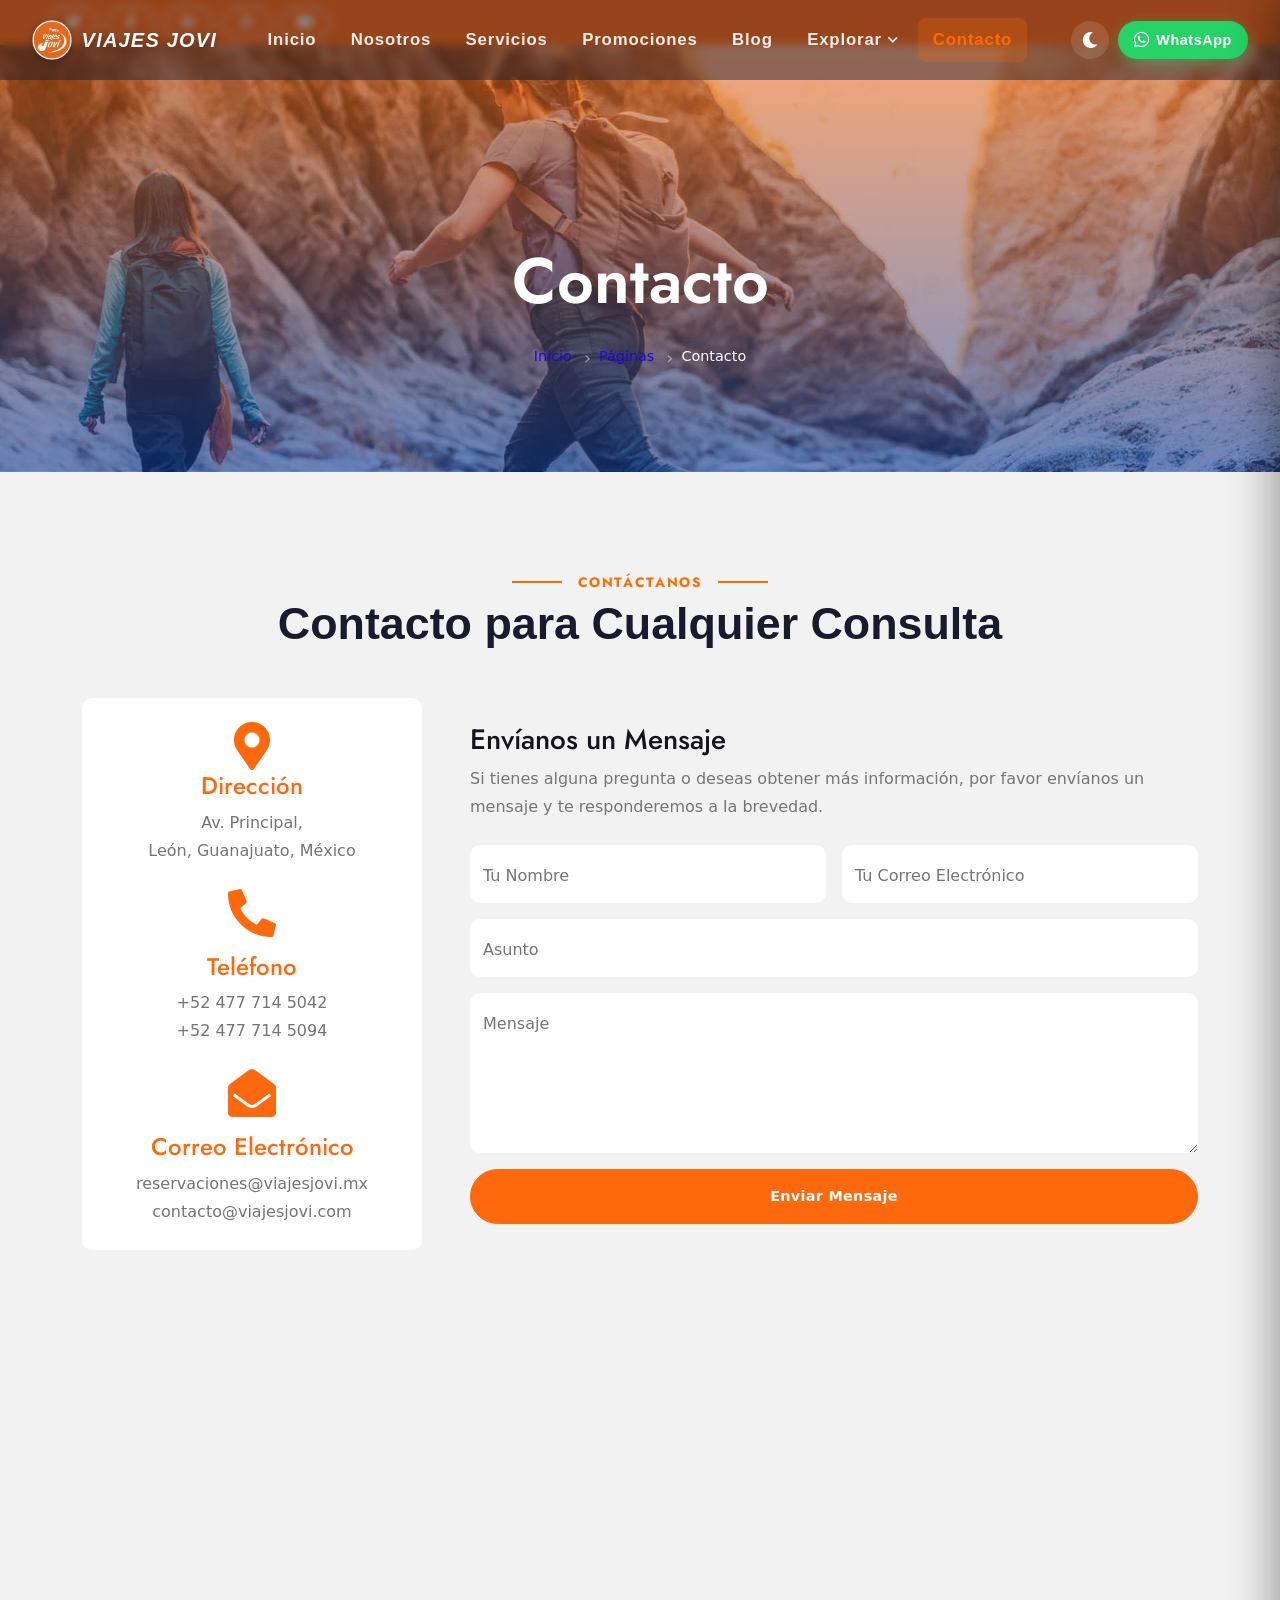
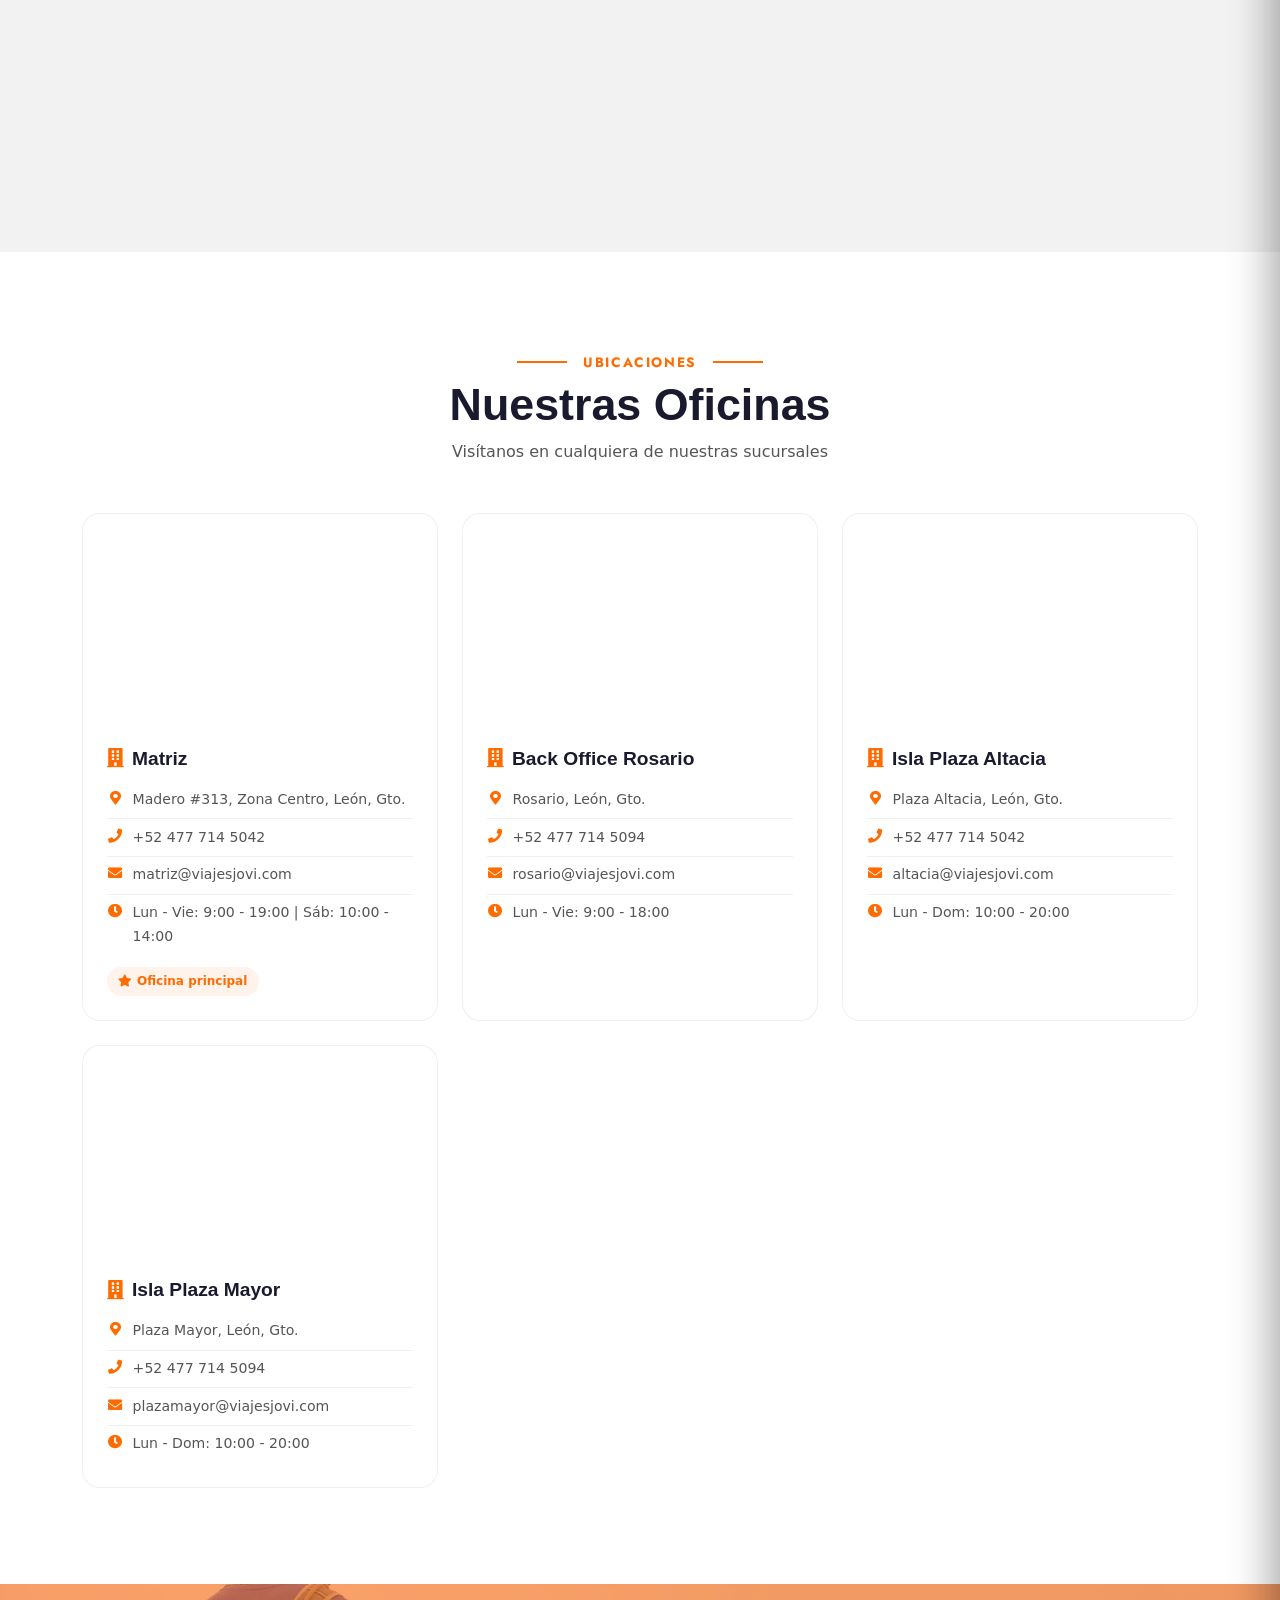
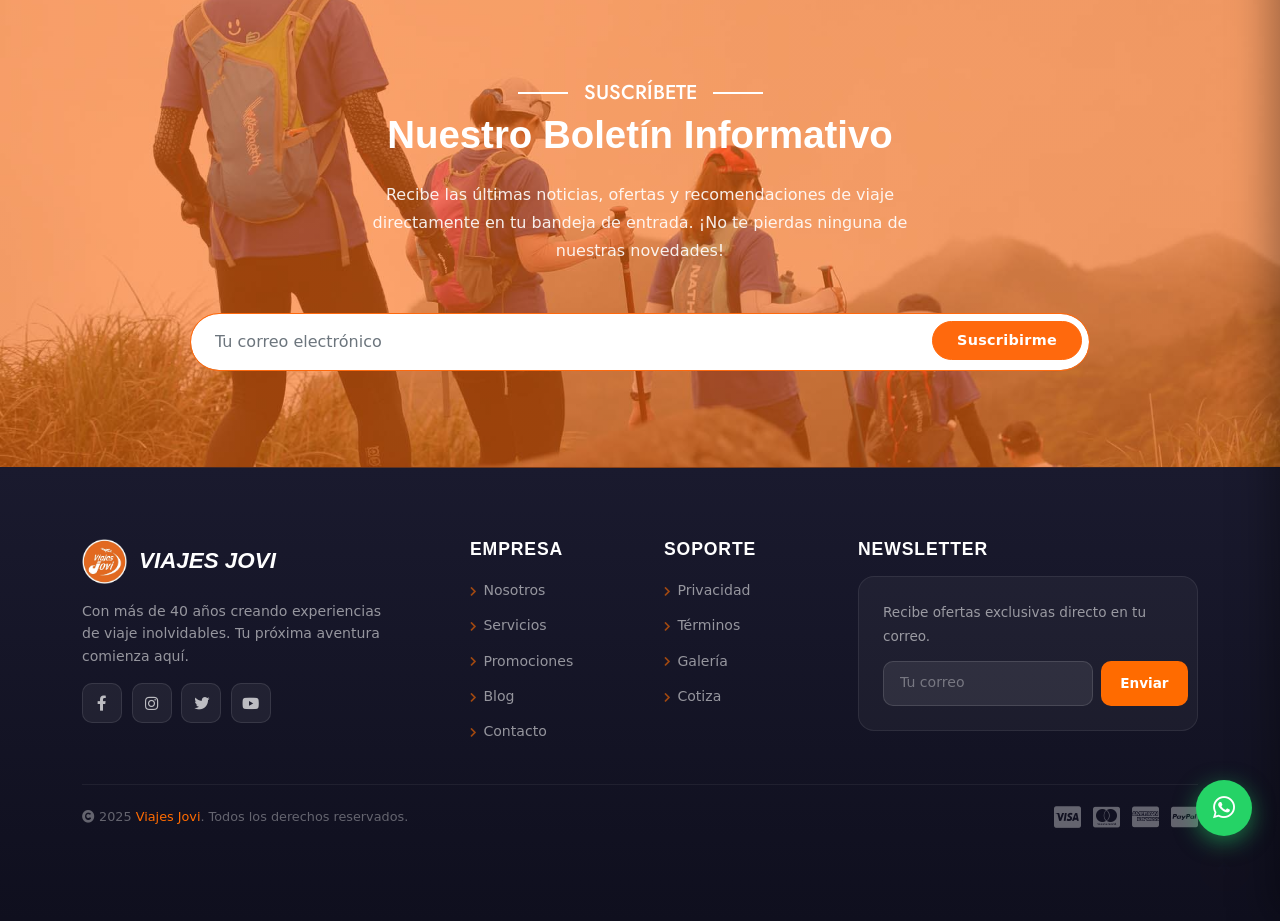
<file: contact.html>
﻿<!DOCTYPE html>
<html lang="en">

    <head>
        <meta charset="utf-8">
        <title>Contacto</title>
        <meta content="width=device-width, initial-scale=1.0" name="viewport">
        <meta content="" name="keywords">
        <meta content="" name="description">

        <!-- Google Web Fonts -->
        <link rel="preconnect" href="https://fonts.googleapis.com">
        <link rel="preconnect" href="https://fonts.gstatic.com" crossorigin>
        <link href="https://fonts.googleapis.com/css2?family=Jost:wght@500;600&family=Roboto&display=swap" rel="stylesheet"> 

        <!-- Icon Font Stylesheet -->
        <link rel="stylesheet" href="https://use.fontawesome.com/releases/v5.15.4/css/all.css"/>
        <link href="https://cdn.jsdelivr.net/npm/bootstrap-icons@1.4.1/font/bootstrap-icons.css" rel="stylesheet">

        <!-- Libraries Stylesheet -->
        <link href="lib/owlcarousel/assets/owl.carousel.min.css" rel="stylesheet">
        <link href="lib/lightbox/css/lightbox.min.css" rel="stylesheet">


        <!-- Customized Bootstrap Stylesheet -->
        <link href="css/bootstrap.min.css" rel="stylesheet">

        <!-- Template Stylesheet -->
        <link href="css/style.css" rel="stylesheet">
    </head>

    <body>

        <!-- Spinner Start -->
        <div id="spinner" class="show bg-white position-fixed translate-middle w-100 vh-100 top-50 start-50 d-flex align-items-center justify-content-center">
            <div class="spinner-border text-primary" style="width: 3rem; height: 3rem;" role="status">
                <span class="sr-only">Loading...</span>
            </div>
        </div>
        <!-- Spinner End -->

        
        <div class="container-fluid bg-primary px-5 d-none d-lg-block">
            <div class="row gx-0">
                <div class="col-lg-8 text-center text-lg-start mb-2 mb-lg-0">
                    <div class="d-inline-flex align-items-center" style="height: 45px;">
                        <a class="btn btn-sm btn-outline-light btn-sm-square rounded-circle me-2" href="#"><i class="fab fa-twitter fw-normal"></i></a>
                        <a class="btn btn-sm btn-outline-light btn-sm-square rounded-circle me-2" href="#"><i class="fab fa-facebook-f fw-normal"></i></a>
                        <a class="btn btn-sm btn-outline-light btn-sm-square rounded-circle me-2" href="#"><i class="fab fa-linkedin-in fw-normal"></i></a>
                        <a class="btn btn-sm btn-outline-light btn-sm-square rounded-circle me-2" href="#"><i class="fab fa-instagram fw-normal"></i></a>
                        <a class="btn btn-sm btn-outline-light btn-sm-square rounded-circle" href="#"><i class="fab fa-youtube fw-normal"></i></a>
                    </div>
                </div>
                </div>
                </div>
            </div>
        </div>
        <!-- Topbar End -->

        <!-- Navbar & Hero Start -->
        <div class="container-fluid position-relative p-0">
            <nav class="jovi-nav" id="joviNav">
    <div class="jovi-nav-container">
        <a href="index.html" class="jovi-brand">
            <img src="img/logo.png" alt="Viajes Jovi">
            <span class="jovi-brand-name">VIAJES JOVI</span>
        </a>
        <ul class="jovi-nav-links" id="joviLinks">
            <li><a href="index.html" data-page="index">Inicio</a></li>
            <li><a href="about.html" data-page="about">Nosotros</a></li>
            <li><a href="services.html" data-page="services">Servicios</a></li>
            <li><a href="packages.html" data-page="packages">Promociones</a></li>
            <li><a href="blog.html" data-page="blog">Blog</a></li>
            <li class="jovi-has-dropdown">
                <button class="jovi-drop-trigger" type="button">
                    Explorar <i class="fas fa-chevron-down jovi-drop-arrow"></i>
                </button>
                <div class="jovi-dropdown">
                    <a href="destination.html" data-page="destination"><i class="fas fa-globe-americas"></i>Destinos</a>
                    <a href="booking.html" data-page="booking"><i class="fas fa-calculator"></i>Cotiza</a>
                    <a href="gallery.html" data-page="gallery"><i class="fas fa-images"></i>Galería</a>
                    <a href="guides.html" data-page="guides"><i class="fas fa-user-tie"></i>Nuestros agentes</a>
                    <a href="testimonial.html" data-page="testimonial"><i class="fas fa-star"></i>Testimonios</a>
                </div>
            </li>
            <li><a href="contact.html" data-page="contact">Contacto</a></li>
        </ul>
        <div class="jovi-nav-end">
            <button class="jovi-theme-toggle" id="themeToggle" aria-label="Cambiar tema" title="Modo oscuro">
                <i class="fas fa-moon" id="themeIcon"></i>
            </button>
            <a href="https://wa.me/5214777341974" target="_blank" rel="noopener" class="jovi-wa-pill">
                <i class="fab fa-whatsapp"></i><span>WhatsApp</span>
            </a>
            <button class="jovi-hamburger" id="joviHamburger" aria-label="Abrir menú" aria-expanded="false">
                <span></span><span></span><span></span>
            </button>
        </div>
    </div>
</nav>
<div class="jovi-overlay" id="joviOverlay"></div>
<aside class="jovi-drawer" id="joviDrawer" aria-hidden="true">
    <div class="jovi-drawer-top">
        <a href="index.html" class="jovi-brand">
            <img src="img/logo.png" alt="Viajes Jovi">
            <span class="jovi-brand-name">VIAJES JOVI</span>
        </a>
        <button class="jovi-drawer-close" id="joviDrawerClose" aria-label="Cerrar menú">
            <i class="fas fa-times"></i>
        </button>
    </div>
    <nav class="jovi-drawer-links">
        <a href="index.html" data-page="index"><i class="fas fa-home"></i>Inicio</a>
        <a href="about.html" data-page="about"><i class="fas fa-info-circle"></i>Nosotros</a>
        <a href="services.html" data-page="services"><i class="fas fa-concierge-bell"></i>Servicios</a>
        <a href="packages.html" data-page="packages"><i class="fas fa-tag"></i>Promociones</a>
        <a href="blog.html" data-page="blog"><i class="fas fa-newspaper"></i>Blog</a>
        <a href="destination.html" data-page="destination"><i class="fas fa-globe-americas"></i>Destinos</a>
        <a href="booking.html" data-page="booking"><i class="fas fa-calculator"></i>Cotiza</a>
        <a href="gallery.html" data-page="gallery"><i class="fas fa-images"></i>Galería</a>
        <a href="guides.html" data-page="guides"><i class="fas fa-user-tie"></i>Nuestros agentes</a>
        <a href="testimonial.html" data-page="testimonial"><i class="fas fa-star"></i>Testimonios</a>
        <a href="contact.html" data-page="contact"><i class="fas fa-envelope"></i>Contacto</a>
    </nav>
    <div class="jovi-drawer-bottom">
        <a href="https://wa.me/5214777341974" target="_blank" rel="noopener" class="jovi-drawer-wa">
            <i class="fab fa-whatsapp"></i> Cotizar por WhatsApp
        </a>
    </div>
</aside>
            <!-- Navbar & Hero End -->

        <!-- Header Start -->
        <div class="container-fluid bg-breadcrumb">
            <div class="container text-center py-5" style="max-width: 900px;">
                <h3 class="text-white display-3 mb-4">Contacto</h1>
                <ol class="breadcrumb justify-content-center mb-0">
                    <li class="breadcrumb-item"><a href="index.html">Inicio</a></li>
                    <li class="breadcrumb-item"><a href="#">Páginas</a></li>
                    <li class="breadcrumb-item active text-white">Contacto</li>
                </ol>    
            </div>
        </div>
        <!-- Header End -->

        <!-- Contacto Inicio -->
<div class="container-fluid contact bg-light py-5">
    <div class="container py-5">
        <div class="mx-auto text-center mb-5" style="max-width: 900px;">
            <h5 class="section-title px-3">Contáctanos</h5>
            <h1 class="mb-0">Contacto para Cualquier Consulta</h1>
        </div>
        <div class="row g-5 align-items-center">
            <div class="col-lg-4">
                <div class="bg-white rounded p-4">
                    <div class="text-center mb-4">
                        <i class="fa fa-map-marker-alt fa-3x text-primary"></i>
                        <h4 class="text-primary">Dirección</h4>
                        <p class="mb-0">Av. Principal, <br> León, Guanajuato, México</p>
                    </div>
                    <div class="text-center mb-4">
                        <i class="fa fa-phone-alt fa-3x text-primary mb-3"></i>
                        <h4 class="text-primary">Teléfono</h4>
                        <p class="mb-0">+52 477 714 5042</p>
                        <p class="mb-0">+52 477 714 5094</p>
                    </div>
                    <div class="text-center">
                        <i class="fa fa-envelope-open fa-3x text-primary mb-3"></i>
                        <h4 class="text-primary">Correo Electrónico</h4>
                        <p class="mb-0">reservaciones@viajesjovi.mx</p>
                        <p class="mb-0">contacto@viajesjovi.com</p>
                    </div>
                </div>
            </div>
            <div class="col-lg-8">
                <h3 class="mb-2">Envíanos un Mensaje</h3>
                <p class="mb-4">Si tienes alguna pregunta o deseas obtener más información, por favor envíanos un mensaje y te responderemos a la brevedad.</p>
                <form>
                    <div class="row g-3">
                        <div class="col-md-6">
                            <div class="form-floating">
                                <input type="text" class="form-control border-0" id="nombre" placeholder="Tu Nombre">
                                <label for="nombre">Tu Nombre</label>
                            </div>
                        </div>
                        <div class="col-md-6">
                            <div class="form-floating">
                                <input type="email" class="form-control border-0" id="correo" placeholder="Tu Correo Electrónico">
                                <label for="correo">Tu Correo Electrónico</label>
                            </div>
                        </div>
                        <div class="col-12">
                            <div class="form-floating">
                                <input type="text" class="form-control border-0" id="asunto" placeholder="Asunto">
                                <label for="asunto">Asunto</label>
                            </div>
                        </div>
                        <div class="col-12">
                            <div class="form-floating">
                                <textarea class="form-control border-0" placeholder="Escribe tu mensaje aquí" id="mensaje" style="height: 160px"></textarea>
                                <label for="mensaje">Mensaje</label>
                            </div>
                        </div>
                        <div class="col-12">
                            <button class="btn btn-primary w-100 py-3" type="submit">Enviar Mensaje</button>
                        </div>
                    </div>
                </form>
            </div>
            <div class="col-12">
                <div class="rounded">
                    <iframe class="rounded w-100" 
                    style="height: 450px;" src="https://www.google.com/maps/embed?pb=!1m18!1m12!1m3!1d3732.590390065334!2d-101.68980732482335!3d21.161908585913076!2m3!1f0!2f0!3f0!3m2!1i1024!2i768!4f13.1!3m3!1m2!1s0x842b7445d0d5b70d%3A0x40aa2f9ecddc68f1!2sLe%C3%B3n%2C%20Gto.%2C%20M%C3%A9xico!5e0!3m2!1ses!2sus!4v1694259649153!5m2!1ses!2sus" 
                    loading="lazy" referrerpolicy="no-referrer-when-downgrade"></iframe>
                </div>
            </div>
        </div>
    </div>
</div>
<!-- Contacto Fin -->

<!-- Nuestras Oficinas Start -->
<div class="container-fluid py-5">
    <div class="container py-5">
        <div class="mx-auto text-center mb-5" style="max-width: 900px;">
            <h5 class="section-title px-3">Ubicaciones</h5>
            <h1 class="mb-2">Nuestras Oficinas</h1>
            <p class="text-muted">Visítanos en cualquiera de nuestras sucursales</p>
        </div>
        <div class="jovi-offices-grid">
            <div class="jovi-office-card">
                <iframe class="jovi-office-map" src="https://www.google.com/maps/embed?pb=!1m18!1m12!1m3!1d3732.5!2d-101.6833!3d21.1250!2m3!1f0!2f0!3f0!3m2!1i1024!2i768!4f13.1!3m3!1m2!1s0x842bbe1799e0a7e5%3A0x4b8a8e3e8f1c2d5a!2sMadero%20313%2C%20Zona%20Centro%2C%20Le%C3%B3n%2C%20Gto.!5e0!3m2!1ses!2smx" loading="lazy" referrerpolicy="no-referrer-when-downgrade"></iframe>
                <div class="jovi-office-body">
                    <h4 class="jovi-office-name"><i class="fas fa-building"></i> Matriz</h4>
                    <ul class="jovi-office-info">
                        <li><i class="fas fa-map-marker-alt"></i> Madero #313, Zona Centro, León, Gto.</li>
                        <li><i class="fas fa-phone"></i> +52 477 714 5042</li>
                        <li><i class="fas fa-envelope"></i> matriz@viajesjovi.com</li>
                        <li><i class="fas fa-clock"></i> Lun - Vie: 9:00 - 19:00 | Sáb: 10:00 - 14:00</li>
                    </ul>
                    <span class="jovi-office-badge"><i class="fas fa-star"></i> Oficina principal</span>
                </div>
            </div>
            <div class="jovi-office-card">
                <iframe class="jovi-office-map" src="https://www.google.com/maps/embed?pb=!1m18!1m12!1m3!1d3732.8!2d-101.65!3d21.13!2m3!1f0!2f0!3f0!3m2!1i1024!2i768!4f13.1!3m3!1m2!1s0x842bbe1799e0a7e5%3A0x1234567890abcdef!2sRosario%2C%20Le%C3%B3n%2C%20Gto.!5e0!3m2!1ses!2smx" loading="lazy" referrerpolicy="no-referrer-when-downgrade"></iframe>
                <div class="jovi-office-body">
                    <h4 class="jovi-office-name"><i class="fas fa-building"></i> Back Office Rosario</h4>
                    <ul class="jovi-office-info">
                        <li><i class="fas fa-map-marker-alt"></i> Rosario, León, Gto.</li>
                        <li><i class="fas fa-phone"></i> +52 477 714 5094</li>
                        <li><i class="fas fa-envelope"></i> rosario@viajesjovi.com</li>
                        <li><i class="fas fa-clock"></i> Lun - Vie: 9:00 - 18:00</li>
                    </ul>
                </div>
            </div>
            <div class="jovi-office-card">
                <iframe class="jovi-office-map" src="https://www.google.com/maps/embed?pb=!1m18!1m12!1m3!1d3732.6!2d-101.63!3d21.16!2m3!1f0!2f0!3f0!3m2!1i1024!2i768!4f13.1!3m3!1m2!1s0x842bbe1799e0a7e5%3A0xabcdef1234567890!2sPlaza%20Altacia%2C%20Le%C3%B3n%2C%20Gto.!5e0!3m2!1ses!2smx" loading="lazy" referrerpolicy="no-referrer-when-downgrade"></iframe>
                <div class="jovi-office-body">
                    <h4 class="jovi-office-name"><i class="fas fa-building"></i> Isla Plaza Altacia</h4>
                    <ul class="jovi-office-info">
                        <li><i class="fas fa-map-marker-alt"></i> Plaza Altacia, León, Gto.</li>
                        <li><i class="fas fa-phone"></i> +52 477 714 5042</li>
                        <li><i class="fas fa-envelope"></i> altacia@viajesjovi.com</li>
                        <li><i class="fas fa-clock"></i> Lun - Dom: 10:00 - 20:00</li>
                    </ul>
                </div>
            </div>
            <div class="jovi-office-card">
                <iframe class="jovi-office-map" src="https://www.google.com/maps/embed?pb=!1m18!1m12!1m3!1d3732.7!2d-101.66!3d21.14!2m3!1f0!2f0!3f0!3m2!1i1024!2i768!4f13.1!3m3!1m2!1s0x842bbe1799e0a7e5%3A0xfedcba0987654321!2sPlaza%20Mayor%2C%20Le%C3%B3n%2C%20Gto.!5e0!3m2!1ses!2smx" loading="lazy" referrerpolicy="no-referrer-when-downgrade"></iframe>
                <div class="jovi-office-body">
                    <h4 class="jovi-office-name"><i class="fas fa-building"></i> Isla Plaza Mayor</h4>
                    <ul class="jovi-office-info">
                        <li><i class="fas fa-map-marker-alt"></i> Plaza Mayor, León, Gto.</li>
                        <li><i class="fas fa-phone"></i> +52 477 714 5094</li>
                        <li><i class="fas fa-envelope"></i> plazamayor@viajesjovi.com</li>
                        <li><i class="fas fa-clock"></i> Lun - Dom: 10:00 - 20:00</li>
                    </ul>
                </div>
            </div>
        </div>
    </div>
</div>
<!-- Nuestras Oficinas End -->


        <!-- Suscripción Inicio -->
        <div class="container-fluid subscribe py-5">
            <div class="container text-center py-5">
                <div class="mx-auto text-center" style="max-width: 900px;">
                    <h5 class="subscribe-title px-3">Suscríbete</h5>
                    <h1 class="text-white mb-4">Nuestro Boletín Informativo</h1>
                    <p class="text-white mb-5">Recibe las últimas noticias, ofertas y recomendaciones de viaje directamente en tu bandeja de entrada. ¡No te pierdas ninguna de nuestras novedades!</p>
                    <div class="position-relative mx-auto">
                        <input class="form-control border-primary rounded-pill w-100 py-3 ps-4 pe-5" type="email" placeholder="Tu correo electrónico" required>
                        <button type="button" class="btn btn-primary rounded-pill position-absolute top-0 end-0 py-2 px-4 mt-2 me-2">Suscribirme</button>
                    </div>
                </div>
            </div>
        </div>
        <!-- Suscripción Fin -->



        <footer class="jovi-footer-modern py-5">
            <div class="container py-4">
                <div class="row g-5">
                    <div class="col-lg-4 col-md-6">
                        <div class="jovi-footer-brand"><img src="img/logo.png" alt="Viajes Jovi"><span>VIAJES JOVI</span></div>
                        <p class="jovi-footer-desc">Con más de 40 años creando experiencias de viaje inolvidables. Tu próxima aventura comienza aquí.</p>
                        <div class="jovi-footer-social">
                            <a href="https://www.facebook.com/ViajesJoviLeon/" target="_blank" aria-label="Facebook"><i class="fab fa-facebook-f"></i></a>
                            <a href="https://www.instagram.com/viajesjovi/" target="_blank" aria-label="Instagram"><i class="fab fa-instagram"></i></a>
                            <a href="#" aria-label="Twitter"><i class="fab fa-twitter"></i></a>
                            <a href="#" aria-label="YouTube"><i class="fab fa-youtube"></i></a>
                        </div>
                    </div>
                    <div class="col-lg-2 col-md-6">
                        <h6 class="jovi-footer-title">Empresa</h6>
                        <ul class="jovi-footer-links">
                            <li><a href="about.html"><i class="fas fa-chevron-right"></i> Nosotros</a></li>
                            <li><a href="services.html"><i class="fas fa-chevron-right"></i> Servicios</a></li>
                            <li><a href="packages.html"><i class="fas fa-chevron-right"></i> Promociones</a></li>
                            <li><a href="blog.html"><i class="fas fa-chevron-right"></i> Blog</a></li>
                            <li><a href="contact.html"><i class="fas fa-chevron-right"></i> Contacto</a></li>
                        </ul>
                    </div>
                    <div class="col-lg-2 col-md-6">
                        <h6 class="jovi-footer-title">Soporte</h6>
                        <ul class="jovi-footer-links">
                            <li><a href="#"><i class="fas fa-chevron-right"></i> Privacidad</a></li>
                            <li><a href="#"><i class="fas fa-chevron-right"></i> Términos</a></li>
                            <li><a href="gallery.html"><i class="fas fa-chevron-right"></i> Galería</a></li>
                            <li><a href="booking.html"><i class="fas fa-chevron-right"></i> Cotiza</a></li>
                        </ul>
                    </div>
                    <div class="col-lg-4 col-md-6">
                        <h6 class="jovi-footer-title">Newsletter</h6>
                        <div class="jovi-footer-newsletter">
                            <p>Recibe ofertas exclusivas directo en tu correo.</p>
                            <div class="jovi-footer-nl-form">
                                <input type="email" placeholder="Tu correo">
                                <button type="button">Enviar</button>
                            </div>
                        </div>
                    </div>
                </div>
                <div class="jovi-footer-bottom">
                    <p><i class="fas fa-copyright"></i> 2025 <a href="#">Viajes Jovi</a>. Todos los derechos reservados.</p>
                    <div class="jovi-footer-payments">
                        <i class="fab fa-cc-visa"></i>
                        <i class="fab fa-cc-mastercard"></i>
                        <i class="fab fa-cc-amex"></i>
                        <i class="fab fa-cc-paypal"></i>
                    </div>
                </div>
            </div>
        </footer>


        <!-- Back to Top -->
        <a href="#" class="btn btn-primary btn-primary-outline-0 btn-md-square back-to-top"><i class="fa fa-arrow-up"></i></a>   

        
        <!-- Mobile sticky CTA -->
        <div class="jovi-mobile-cta">
            <a href="https://wa.me/5214777341974?text=Hola!%20Me%20interesa%20conocer%20sus%20paquetes" target="_blank" rel="noopener" class="cta-wa"><i class="fab fa-whatsapp me-1"></i> WhatsApp</a>
            <a href="tel:+524777145042" class="cta-call"><i class="fas fa-phone-alt me-1"></i> Llamar</a>
        </div>

        <!-- JavaScript Libraries -->
        <script src="https://ajax.googleapis.com/ajax/libs/jquery/3.6.4/jquery.min.js"></script>
        <script src="https://cdn.jsdelivr.net/npm/bootstrap@5.0.0/dist/js/bootstrap.bundle.min.js"></script>
        <script src="lib/easing/easing.min.js"></script>
        <script src="lib/waypoints/waypoints.min.js"></script>
        <script src="lib/owlcarousel/owl.carousel.min.js"></script>
        <script src="lib/lightbox/js/lightbox.min.js"></script>
        

        <script src="js/nav.js"></script>
        <script src="js/main.js"></script>
        <script src="js/enhancements.js"></script>
</html>
</file>
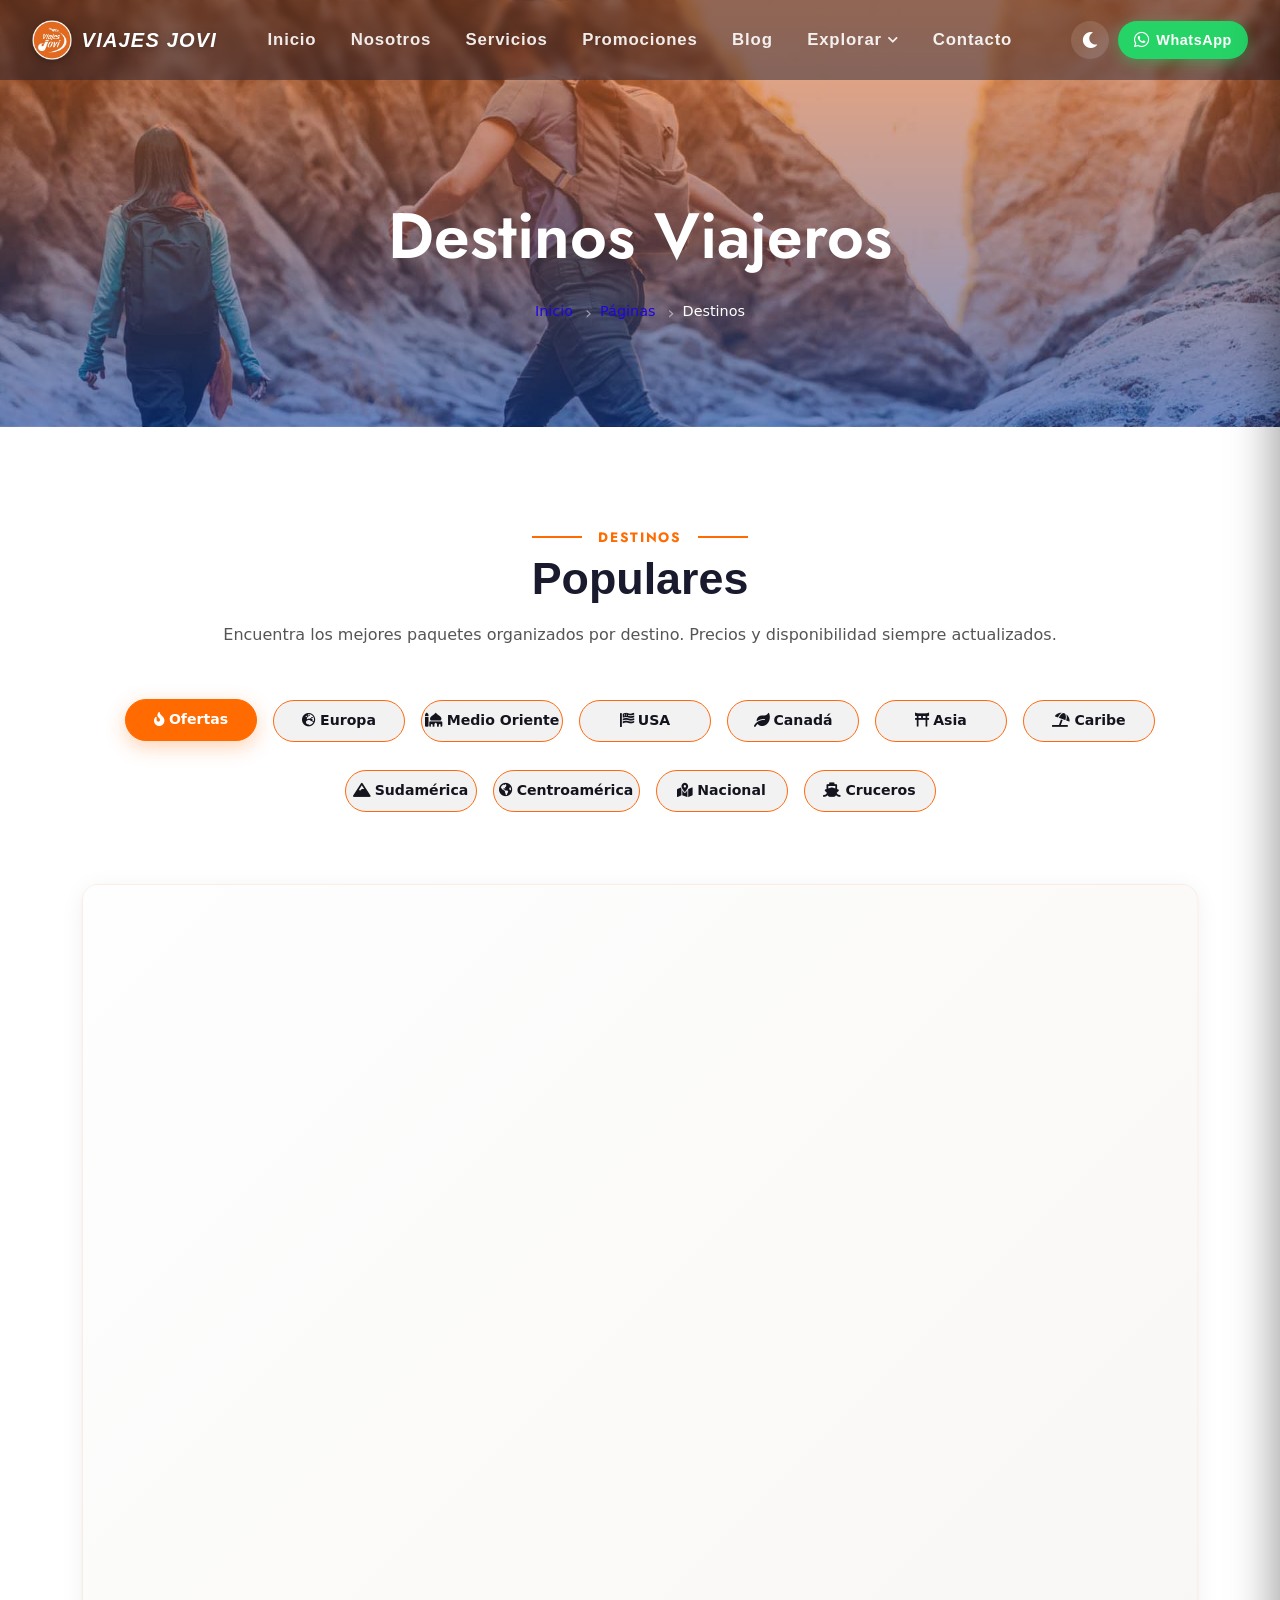
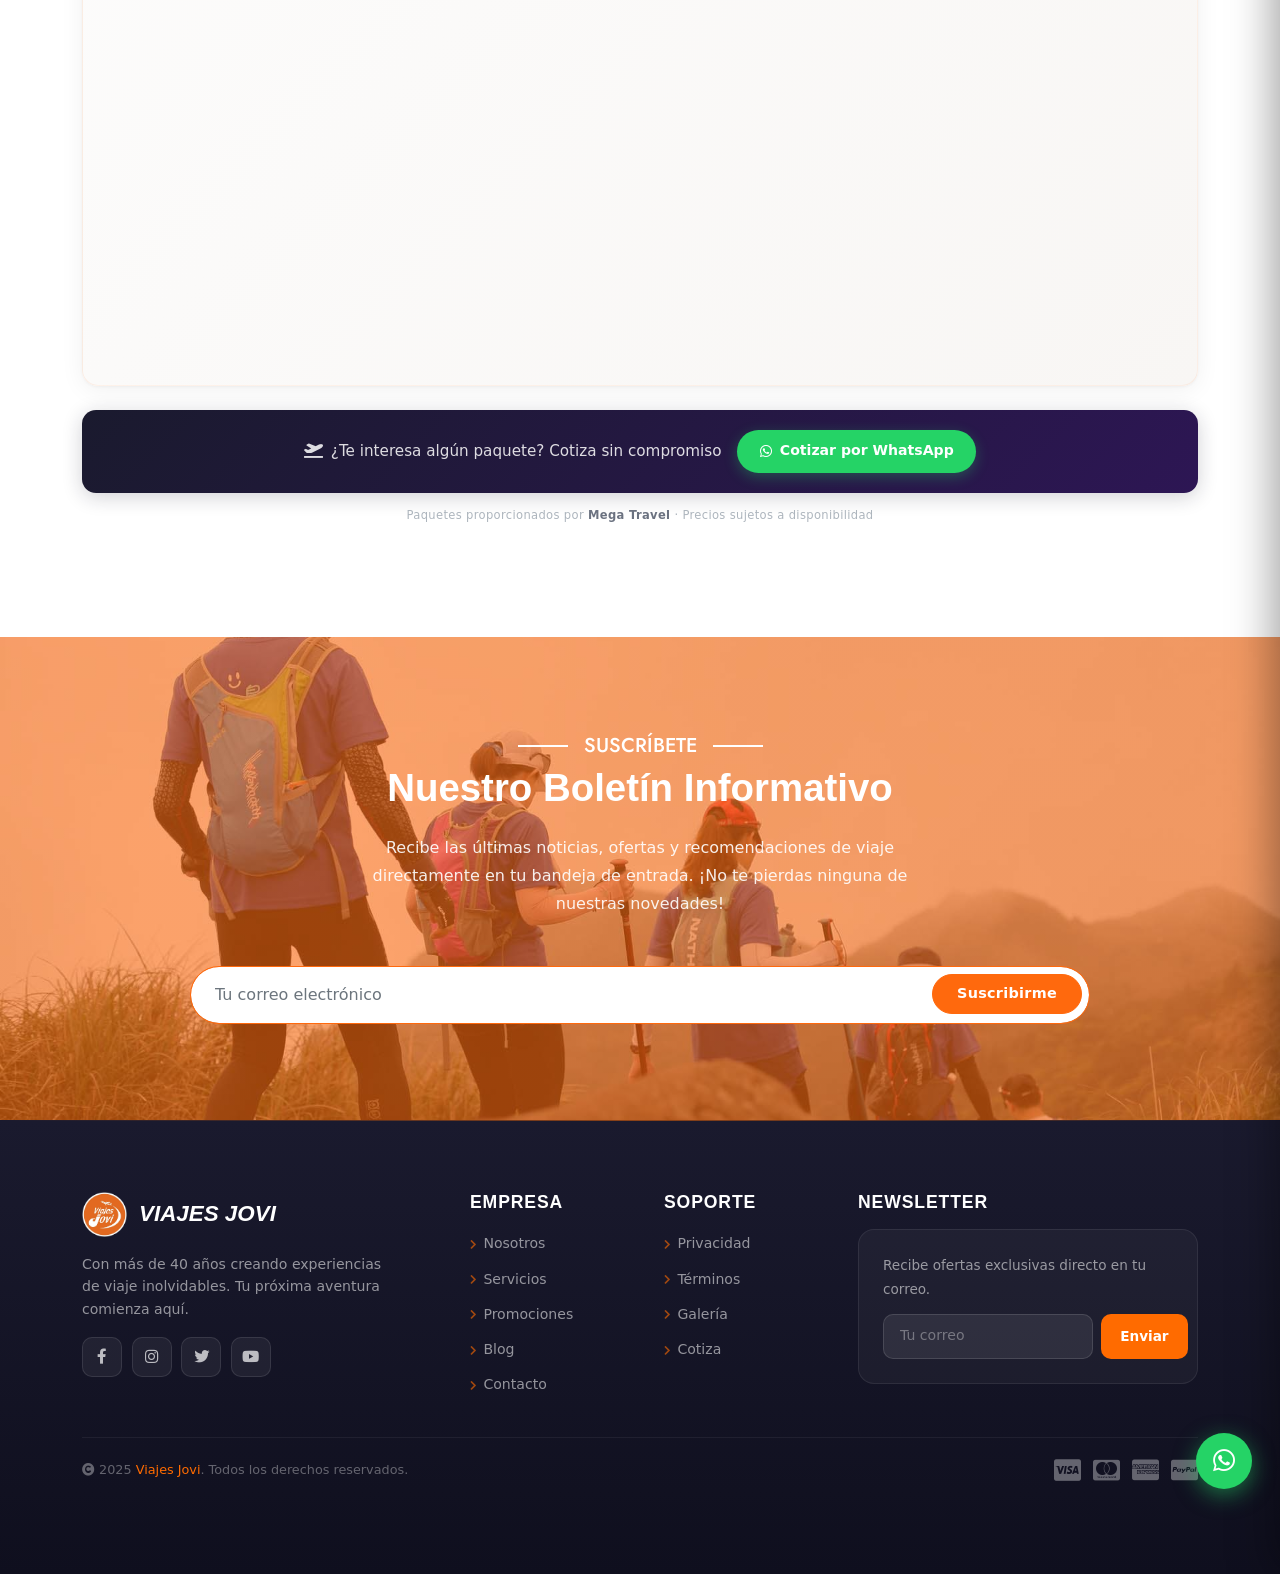
<file: destination.html>
﻿<!DOCTYPE html>
<html lang="en">

    <head>
        <meta charset="utf-8">
        <title>Destinos</title>
        <meta content="width=device-width, initial-scale=1.0" name="viewport">
        <meta content="" name="keywords">
        <meta content="" name="description">

        <!-- Google Web Fonts -->
        <link rel="preconnect" href="https://fonts.googleapis.com">
        <link rel="preconnect" href="https://fonts.gstatic.com" crossorigin>
        <link href="https://fonts.googleapis.com/css2?family=Jost:wght@500;600&family=Roboto&display=swap" rel="stylesheet"> 

        <!-- Icon Font Stylesheet -->
        <link rel="stylesheet" href="https://use.fontawesome.com/releases/v5.15.4/css/all.css"/>
        <link href="https://cdn.jsdelivr.net/npm/bootstrap-icons@1.4.1/font/bootstrap-icons.css" rel="stylesheet">

        <!-- Libraries Stylesheet -->
        <link href="lib/owlcarousel/assets/owl.carousel.min.css" rel="stylesheet">
        <link href="lib/lightbox/css/lightbox.min.css" rel="stylesheet">


        <!-- Customized Bootstrap Stylesheet -->
        <link href="css/bootstrap.min.css" rel="stylesheet">

        <!-- Template Stylesheet -->
        <link href="css/style.css" rel="stylesheet">
    </head>

    <body>

        <!-- Spinner Start -->
        <div id="spinner" class="show bg-white position-fixed translate-middle w-100 vh-100 top-50 start-50 d-flex align-items-center justify-content-center">
            <div class="spinner-border text-primary" style="width: 3rem; height: 3rem;" role="status">
                <span class="sr-only">Loading...</span>
            </div>
        </div>
        <!-- Spinner End -->

<!-- Navbar & Hero Start -->
        <div class="container-fluid position-relative p-0">
            <nav class="jovi-nav" id="joviNav">
    <div class="jovi-nav-container">
        <a href="index.html" class="jovi-brand">
            <img src="img/logo.png" alt="Viajes Jovi">
            <span class="jovi-brand-name">VIAJES JOVI</span>
        </a>
        <ul class="jovi-nav-links" id="joviLinks">
            <li><a href="index.html" data-page="index">Inicio</a></li>
            <li><a href="about.html" data-page="about">Nosotros</a></li>
            <li><a href="services.html" data-page="services">Servicios</a></li>
            <li><a href="packages.html" data-page="packages">Promociones</a></li>
            <li><a href="blog.html" data-page="blog">Blog</a></li>
            <li class="jovi-has-dropdown">
                <button class="jovi-drop-trigger" type="button">
                    Explorar <i class="fas fa-chevron-down jovi-drop-arrow"></i>
                </button>
                <div class="jovi-dropdown">
                    <a href="destination.html" data-page="destination"><i class="fas fa-globe-americas"></i>Destinos</a>
                    <a href="booking.html" data-page="booking"><i class="fas fa-calculator"></i>Cotiza</a>
                    <a href="gallery.html" data-page="gallery"><i class="fas fa-images"></i>Galería</a>
                    <a href="guides.html" data-page="guides"><i class="fas fa-user-tie"></i>Nuestros agentes</a>
                    <a href="testimonial.html" data-page="testimonial"><i class="fas fa-star"></i>Testimonios</a>
                </div>
            </li>
            <li><a href="contact.html" data-page="contact">Contacto</a></li>
        </ul>
        <div class="jovi-nav-end">
            <button class="jovi-theme-toggle" id="themeToggle" aria-label="Cambiar tema" title="Modo oscuro">
                <i class="fas fa-moon" id="themeIcon"></i>
            </button>
            <a href="https://wa.me/5214777341974" target="_blank" rel="noopener" class="jovi-wa-pill">
                <i class="fab fa-whatsapp"></i><span>WhatsApp</span>
            </a>
            <button class="jovi-hamburger" id="joviHamburger" aria-label="Abrir menú" aria-expanded="false">
                <span></span><span></span><span></span>
            </button>
        </div>
    </div>
</nav>
<div class="jovi-overlay" id="joviOverlay"></div>
<aside class="jovi-drawer" id="joviDrawer" aria-hidden="true">
    <div class="jovi-drawer-top">
        <a href="index.html" class="jovi-brand">
            <img src="img/logo.png" alt="Viajes Jovi">
            <span class="jovi-brand-name">VIAJES JOVI</span>
        </a>
        <button class="jovi-drawer-close" id="joviDrawerClose" aria-label="Cerrar menú">
            <i class="fas fa-times"></i>
        </button>
    </div>
    <nav class="jovi-drawer-links">
        <a href="index.html" data-page="index"><i class="fas fa-home"></i>Inicio</a>
        <a href="about.html" data-page="about"><i class="fas fa-info-circle"></i>Nosotros</a>
        <a href="services.html" data-page="services"><i class="fas fa-concierge-bell"></i>Servicios</a>
        <a href="packages.html" data-page="packages"><i class="fas fa-tag"></i>Promociones</a>
        <a href="blog.html" data-page="blog"><i class="fas fa-newspaper"></i>Blog</a>
        <a href="destination.html" data-page="destination"><i class="fas fa-globe-americas"></i>Destinos</a>
        <a href="booking.html" data-page="booking"><i class="fas fa-calculator"></i>Cotiza</a>
        <a href="gallery.html" data-page="gallery"><i class="fas fa-images"></i>Galería</a>
        <a href="guides.html" data-page="guides"><i class="fas fa-user-tie"></i>Nuestros agentes</a>
        <a href="testimonial.html" data-page="testimonial"><i class="fas fa-star"></i>Testimonios</a>
        <a href="contact.html" data-page="contact"><i class="fas fa-envelope"></i>Contacto</a>
    </nav>
    <div class="jovi-drawer-bottom">
        <a href="https://wa.me/5214777341974" target="_blank" rel="noopener" class="jovi-drawer-wa">
            <i class="fab fa-whatsapp"></i> Cotizar por WhatsApp
        </a>
    </div>
</aside>
        <!-- Navbar & Hero End -->

        <!-- Header Start -->
        <div class="container-fluid bg-breadcrumb">
            <div class="container text-center py-5" style="max-width: 900px;">
                <h3 class="text-white display-3 mb-4">Destinos Viajeros</h1>
                <ol class="breadcrumb justify-content-center mb-0">
                    <li class="breadcrumb-item"><a href="index.html">Inicio</a></li>
                    <li class="breadcrumb-item"><a href="#">Páginas</a></li>
                    <li class="breadcrumb-item active text-white">Destinos</li>
                </ol>    
            </div>
        </div>
        <!-- Header End -->

        <!-- Destination Start -->
        <div class="container-fluid destination py-5">
            <div class="container py-5">
                <div class="mx-auto text-center mb-5" style="max-width: 900px;">
                    <h5 class="section-title px-3">Destinos</h5>
                    <h1 class="mb-0"><strong>Populares</strong></h1>
                    <p class="mt-3 text-muted">Encuentra los mejores paquetes organizados por destino. Precios y disponibilidad siempre actualizados.</p>
                </div>
                <div class="tab-class text-center">
                    <ul class="nav nav-pills d-inline-flex justify-content-center flex-wrap mb-5">
                        <li class="nav-item">
                            <a class="d-flex mx-2 my-1 py-2 border border-primary bg-light rounded-pill active" data-bs-toggle="pill" href="#mega-dest-ofertas" data-mega-dest="ofertas">
                                <span class="text-dark" style="width: 130px;"><i class="fas fa-fire me-1"></i>Ofertas</span>
                            </a>
                        </li>
                        <li class="nav-item">
                            <a class="d-flex mx-2 my-1 py-2 border border-primary bg-light rounded-pill" data-bs-toggle="pill" href="#mega-dest-europa" data-mega-dest="1">
                                <span class="text-dark" style="width: 130px;"><i class="fas fa-globe-europe me-1"></i>Europa</span>
                            </a>
                        </li>
                        <li class="nav-item">
                            <a class="d-flex mx-2 my-1 py-2 border border-primary bg-light rounded-pill" data-bs-toggle="pill" href="#mega-dest-medioriente" data-mega-dest="2">
                                <span class="text-dark" style="width: 140px;"><i class="fas fa-mosque me-1"></i>Medio Oriente</span>
                            </a>
                        </li>
                        <li class="nav-item">
                            <a class="d-flex mx-2 my-1 py-2 border border-primary bg-light rounded-pill" data-bs-toggle="pill" href="#mega-dest-usa" data-mega-dest="8">
                                <span class="text-dark" style="width: 130px;"><i class="fas fa-flag-usa me-1"></i>USA</span>
                            </a>
                        </li>
                        <li class="nav-item">
                            <a class="d-flex mx-2 my-1 py-2 border border-primary bg-light rounded-pill" data-bs-toggle="pill" href="#mega-dest-canada" data-mega-dest="3">
                                <span class="text-dark" style="width: 130px;"><i class="fas fa-leaf me-1"></i>Canadá</span>
                            </a>
                        </li>
                        <li class="nav-item">
                            <a class="d-flex mx-2 my-1 py-2 border border-primary bg-light rounded-pill" data-bs-toggle="pill" href="#mega-dest-asia" data-mega-dest="4">
                                <span class="text-dark" style="width: 130px;"><i class="fas fa-torii-gate me-1"></i>Asia</span>
                            </a>
                        </li>
                        <li class="nav-item">
                            <a class="d-flex mx-2 my-1 py-2 border border-primary bg-light rounded-pill" data-bs-toggle="pill" href="#mega-dest-caribe" data-mega-dest="10">
                                <span class="text-dark" style="width: 130px;"><i class="fas fa-umbrella-beach me-1"></i>Caribe</span>
                            </a>
                        </li>
                        <li class="nav-item">
                            <a class="d-flex mx-2 my-1 py-2 border border-primary bg-light rounded-pill" data-bs-toggle="pill" href="#mega-dest-sudamerica" data-mega-dest="7">
                                <span class="text-dark" style="width: 130px;"><i class="fas fa-mountain me-1"></i>Sudamérica</span>
                            </a>
                        </li>
                        <li class="nav-item">
                            <a class="d-flex mx-2 my-1 py-2 border border-primary bg-light rounded-pill" data-bs-toggle="pill" href="#mega-dest-centroamerica" data-mega-dest="9">
                                <span class="text-dark" style="width: 145px;"><i class="fas fa-globe-americas me-1"></i>Centroamérica</span>
                            </a>
                        </li>
                        <li class="nav-item">
                            <a class="d-flex mx-2 my-1 py-2 border border-primary bg-light rounded-pill" data-bs-toggle="pill" href="#mega-dest-nacional" data-mega-dest="11">
                                <span class="text-dark" style="width: 130px;"><i class="fas fa-map-marked-alt me-1"></i>Nacional</span>
                            </a>
                        </li>
                        <li class="nav-item">
                            <a class="d-flex mx-2 my-1 py-2 border border-primary bg-light rounded-pill" data-bs-toggle="pill" href="#mega-dest-cruceros" data-mega-dest="13">
                                <span class="text-dark" style="width: 130px;"><i class="fas fa-ship me-1"></i>Cruceros</span>
                            </a>
                        </li>
                    </ul>
                    <div class="tab-content">
                        <div id="mega-dest-ofertas" class="tab-pane fade show p-0 active">
                            <div class="mega-iframe-wrapper">
                                <iframe src="https://www.megatravel.com.mx/tools/ofertas-viaje.php?txtColor=333333&lblTPaq=FF6B00&lblTRange=FF6B00&lblNumRange=1a1a2e&itemBack=FFFFFF&ItemHov=FFF3E8&txtColorHov=FF6B00&ff=9" width="100%" height="1100" frameborder="0" allowtransparency="true" loading="lazy" title="Ofertas de viaje Megatravel"></iframe>
                            </div>
                        </div>
                        <div id="mega-dest-europa" class="tab-pane fade show p-0">
                            <div class="mega-iframe-wrapper" data-src="https://www.megatravel.com.mx/tools/vi.php?Dest=1&txtColor=333333&aColor=FF6B00&ahColor=e65c00&thBG=FF6B00&thTxColor=FFFFFF&ff=9"></div>
                        </div>
                        <div id="mega-dest-medioriente" class="tab-pane fade show p-0">
                            <div class="mega-iframe-wrapper" data-src="https://www.megatravel.com.mx/tools/vi.php?Dest=2&txtColor=333333&aColor=FF6B00&ahColor=e65c00&thBG=FF6B00&thTxColor=FFFFFF&ff=9"></div>
                        </div>
                        <div id="mega-dest-usa" class="tab-pane fade show p-0">
                            <div class="mega-iframe-wrapper" data-src="https://www.megatravel.com.mx/tools/vi.php?Dest=8&txtColor=333333&aColor=FF6B00&ahColor=e65c00&thBG=FF6B00&thTxColor=FFFFFF&ff=9"></div>
                        </div>
                        <div id="mega-dest-canada" class="tab-pane fade show p-0">
                            <div class="mega-iframe-wrapper" data-src="https://www.megatravel.com.mx/tools/vi.php?Dest=3&txtColor=333333&aColor=FF6B00&ahColor=e65c00&thBG=FF6B00&thTxColor=FFFFFF&ff=9"></div>
                        </div>
                        <div id="mega-dest-asia" class="tab-pane fade show p-0">
                            <div class="mega-iframe-wrapper" data-src="https://www.megatravel.com.mx/tools/vi.php?Dest=4&txtColor=333333&aColor=FF6B00&ahColor=e65c00&thBG=FF6B00&thTxColor=FFFFFF&ff=9"></div>
                        </div>
                        <div id="mega-dest-caribe" class="tab-pane fade show p-0">
                            <div class="mega-iframe-wrapper" data-src="https://www.megatravel.com.mx/tools/vi.php?Dest=10&txtColor=333333&aColor=FF6B00&ahColor=e65c00&thBG=FF6B00&thTxColor=FFFFFF&ff=9"></div>
                        </div>
                        <div id="mega-dest-sudamerica" class="tab-pane fade show p-0">
                            <div class="mega-iframe-wrapper" data-src="https://www.megatravel.com.mx/tools/vi.php?Dest=7&txtColor=333333&aColor=FF6B00&ahColor=e65c00&thBG=FF6B00&thTxColor=FFFFFF&ff=9"></div>
                        </div>
                        <div id="mega-dest-centroamerica" class="tab-pane fade show p-0">
                            <div class="mega-iframe-wrapper" data-src="https://www.megatravel.com.mx/tools/vi.php?Dest=9&txtColor=333333&aColor=FF6B00&ahColor=e65c00&thBG=FF6B00&thTxColor=FFFFFF&ff=9"></div>
                        </div>
                        <div id="mega-dest-nacional" class="tab-pane fade show p-0">
                            <div class="mega-iframe-wrapper" data-src="https://www.megatravel.com.mx/tools/vi.php?Dest=11&txtColor=333333&aColor=FF6B00&ahColor=e65c00&thBG=FF6B00&thTxColor=FFFFFF&ff=9"></div>
                        </div>
                        <div id="mega-dest-cruceros" class="tab-pane fade show p-0">
                            <div class="mega-iframe-wrapper" data-src="https://www.megatravel.com.mx/tools/vi.php?Dest=13&txtColor=333333&aColor=FF6B00&ahColor=e65c00&thBG=FF6B00&thTxColor=FFFFFF&ff=9"></div>
                        </div>
                    </div>
                    <!-- CTA y powered-by -->
                    <div class="mega-cta-bar">
                        <p><i class="fas fa-plane-departure me-2"></i>¿Te interesa algún paquete? Cotiza sin compromiso</p>
                        <a href="https://wa.me/5214777341974?text=Hola!%20Vi%20sus%20paquetes%20en%20la%20web%20y%20me%20gustar%C3%ADa%20m%C3%A1s%20informaci%C3%B3n" target="_blank" rel="noopener">
                            <i class="fab fa-whatsapp"></i> Cotizar por WhatsApp
                        </a>
                    </div>
                    <p class="mega-powered">Paquetes proporcionados por <span>Mega Travel</span> · Precios sujetos a disponibilidad</p>
                </div>
            </div>
        </div>
        <!-- Destination End -->

        <!-- Suscripción Inicio -->
        <div class="container-fluid subscribe py-5">
            <div class="container text-center py-5">
                <div class="mx-auto text-center" style="max-width: 900px;">
                    <h5 class="subscribe-title px-3">Suscríbete</h5>
                    <h1 class="text-white mb-4">Nuestro Boletín Informativo</h1>
                    <p class="text-white mb-5">Recibe las últimas noticias, ofertas y recomendaciones de viaje directamente en tu bandeja de entrada. ¡No te pierdas ninguna de nuestras novedades!</p>
                    <div class="position-relative mx-auto">
                        <input class="form-control border-primary rounded-pill w-100 py-3 ps-4 pe-5" type="email" placeholder="Tu correo electrónico" required>
                        <button type="button" class="btn btn-primary rounded-pill position-absolute top-0 end-0 py-2 px-4 mt-2 me-2">Suscribirme</button>
                    </div>
                </div>
            </div>
        </div>
        <!-- Suscripción Fin -->


        <footer class="jovi-footer-modern py-5">
            <div class="container py-4">
                <div class="row g-5">
                    <div class="col-lg-4 col-md-6">
                        <div class="jovi-footer-brand"><img src="img/logo.png" alt="Viajes Jovi"><span>VIAJES JOVI</span></div>
                        <p class="jovi-footer-desc">Con más de 40 años creando experiencias de viaje inolvidables. Tu próxima aventura comienza aquí.</p>
                        <div class="jovi-footer-social">
                            <a href="https://www.facebook.com/ViajesJoviLeon/" target="_blank" aria-label="Facebook"><i class="fab fa-facebook-f"></i></a>
                            <a href="https://www.instagram.com/viajesjovi/" target="_blank" aria-label="Instagram"><i class="fab fa-instagram"></i></a>
                            <a href="#" aria-label="Twitter"><i class="fab fa-twitter"></i></a>
                            <a href="#" aria-label="YouTube"><i class="fab fa-youtube"></i></a>
                        </div>
                    </div>
                    <div class="col-lg-2 col-md-6">
                        <h6 class="jovi-footer-title">Empresa</h6>
                        <ul class="jovi-footer-links">
                            <li><a href="about.html"><i class="fas fa-chevron-right"></i> Nosotros</a></li>
                            <li><a href="services.html"><i class="fas fa-chevron-right"></i> Servicios</a></li>
                            <li><a href="packages.html"><i class="fas fa-chevron-right"></i> Promociones</a></li>
                            <li><a href="blog.html"><i class="fas fa-chevron-right"></i> Blog</a></li>
                            <li><a href="contact.html"><i class="fas fa-chevron-right"></i> Contacto</a></li>
                        </ul>
                    </div>
                    <div class="col-lg-2 col-md-6">
                        <h6 class="jovi-footer-title">Soporte</h6>
                        <ul class="jovi-footer-links">
                            <li><a href="#"><i class="fas fa-chevron-right"></i> Privacidad</a></li>
                            <li><a href="#"><i class="fas fa-chevron-right"></i> Términos</a></li>
                            <li><a href="gallery.html"><i class="fas fa-chevron-right"></i> Galería</a></li>
                            <li><a href="booking.html"><i class="fas fa-chevron-right"></i> Cotiza</a></li>
                        </ul>
                    </div>
                    <div class="col-lg-4 col-md-6">
                        <h6 class="jovi-footer-title">Newsletter</h6>
                        <div class="jovi-footer-newsletter">
                            <p>Recibe ofertas exclusivas directo en tu correo.</p>
                            <div class="jovi-footer-nl-form">
                                <input type="email" placeholder="Tu correo">
                                <button type="button">Enviar</button>
                            </div>
                        </div>
                    </div>
                </div>
                <div class="jovi-footer-bottom">
                    <p><i class="fas fa-copyright"></i> 2025 <a href="#">Viajes Jovi</a>. Todos los derechos reservados.</p>
                    <div class="jovi-footer-payments">
                        <i class="fab fa-cc-visa"></i>
                        <i class="fab fa-cc-mastercard"></i>
                        <i class="fab fa-cc-amex"></i>
                        <i class="fab fa-cc-paypal"></i>
                    </div>
                </div>
            </div>
        </footer>


        <!-- Back to Top -->
        <a href="#" class="btn btn-primary btn-primary-outline-0 btn-md-square back-to-top"><i class="fa fa-arrow-up"></i></a>   

        
        <!-- Mobile sticky CTA -->
        <div class="jovi-mobile-cta">
            <a href="https://wa.me/5214777341974?text=Hola!%20Me%20interesa%20conocer%20sus%20paquetes" target="_blank" rel="noopener" class="cta-wa"><i class="fab fa-whatsapp me-1"></i> WhatsApp</a>
            <a href="tel:+524777145042" class="cta-call"><i class="fas fa-phone-alt me-1"></i> Llamar</a>
        </div>

        <!-- JavaScript Libraries -->
        <script src="https://ajax.googleapis.com/ajax/libs/jquery/3.6.4/jquery.min.js"></script>
        <script src="https://cdn.jsdelivr.net/npm/bootstrap@5.0.0/dist/js/bootstrap.bundle.min.js"></script>
        <script src="lib/easing/easing.min.js"></script>
        <script src="lib/waypoints/waypoints.min.js"></script>
        <script src="lib/owlcarousel/owl.carousel.min.js"></script>
        <script src="lib/lightbox/js/lightbox.min.js"></script>
        

        <!-- Template Javascript -->
        <script src="js/nav.js"></script><script src="js/main.js"></script><script src="js/enhancements.js"></script>
    </body>

</html>
</file>
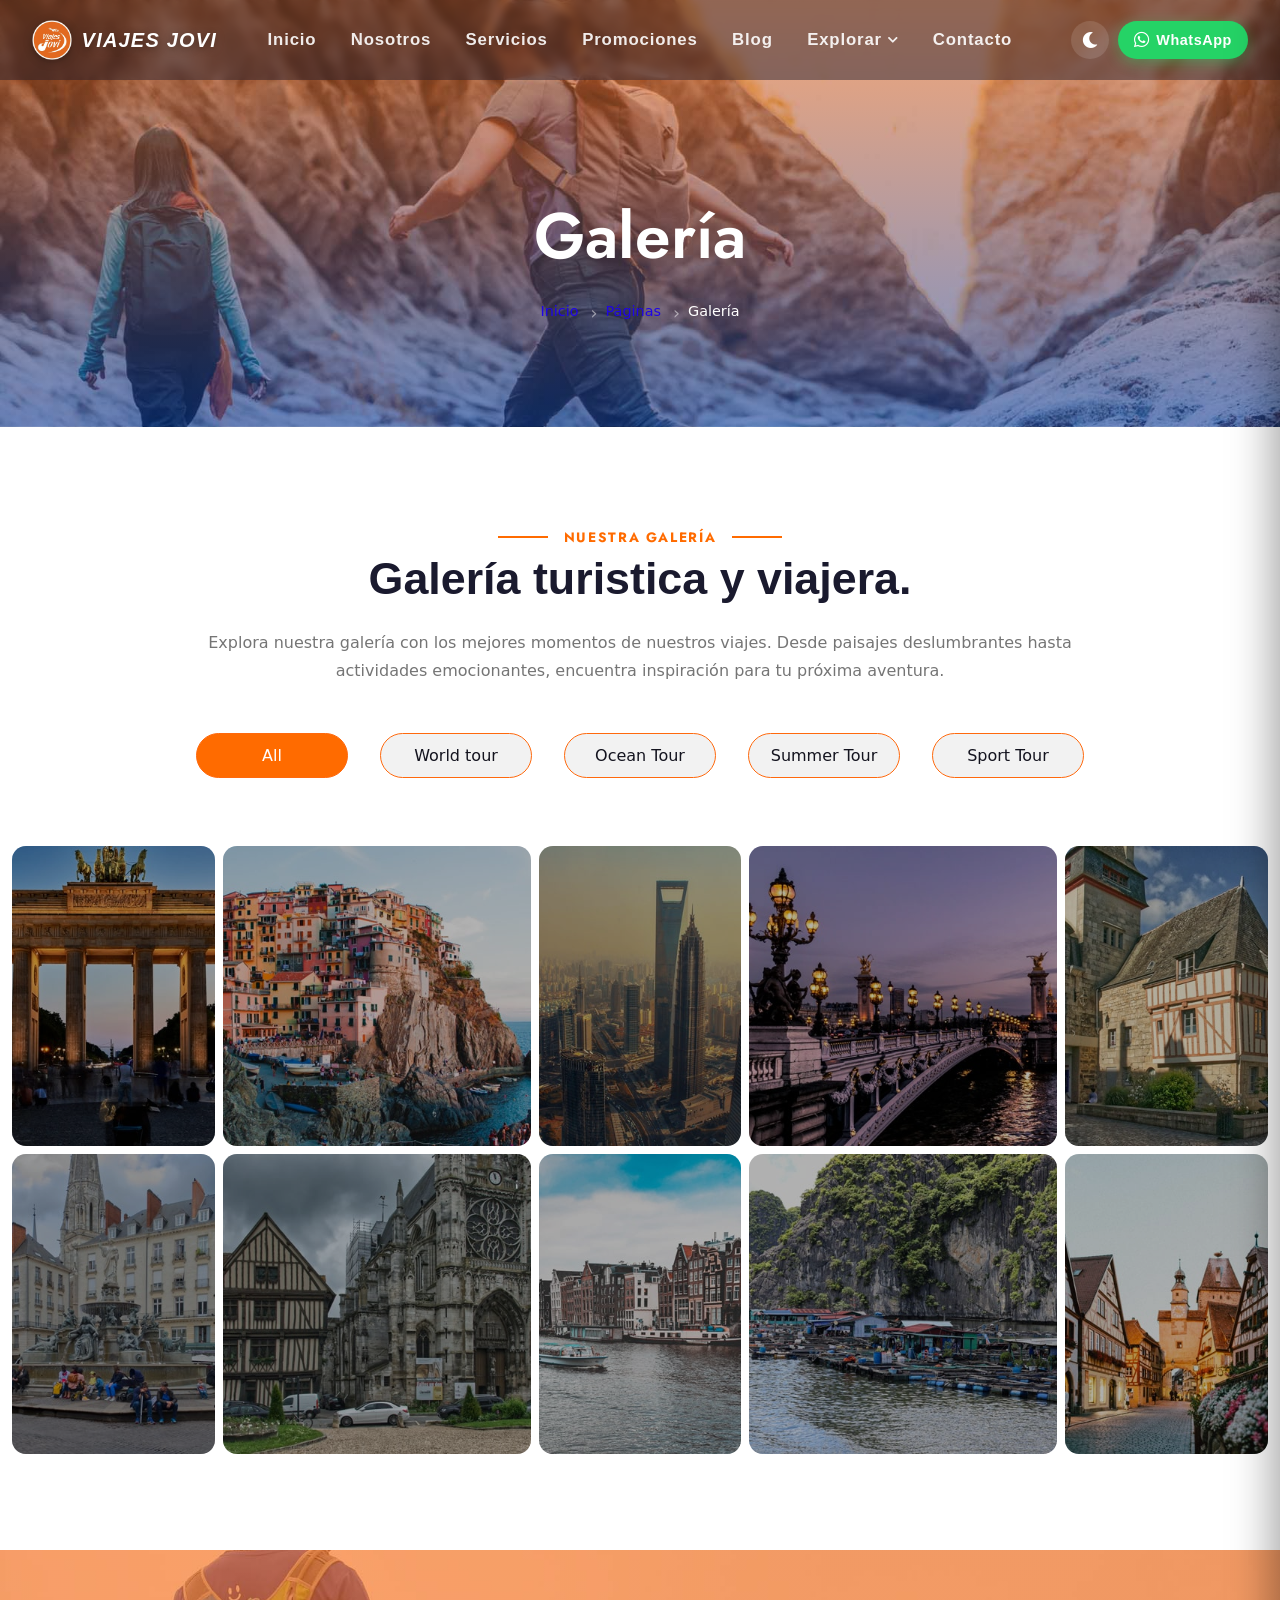
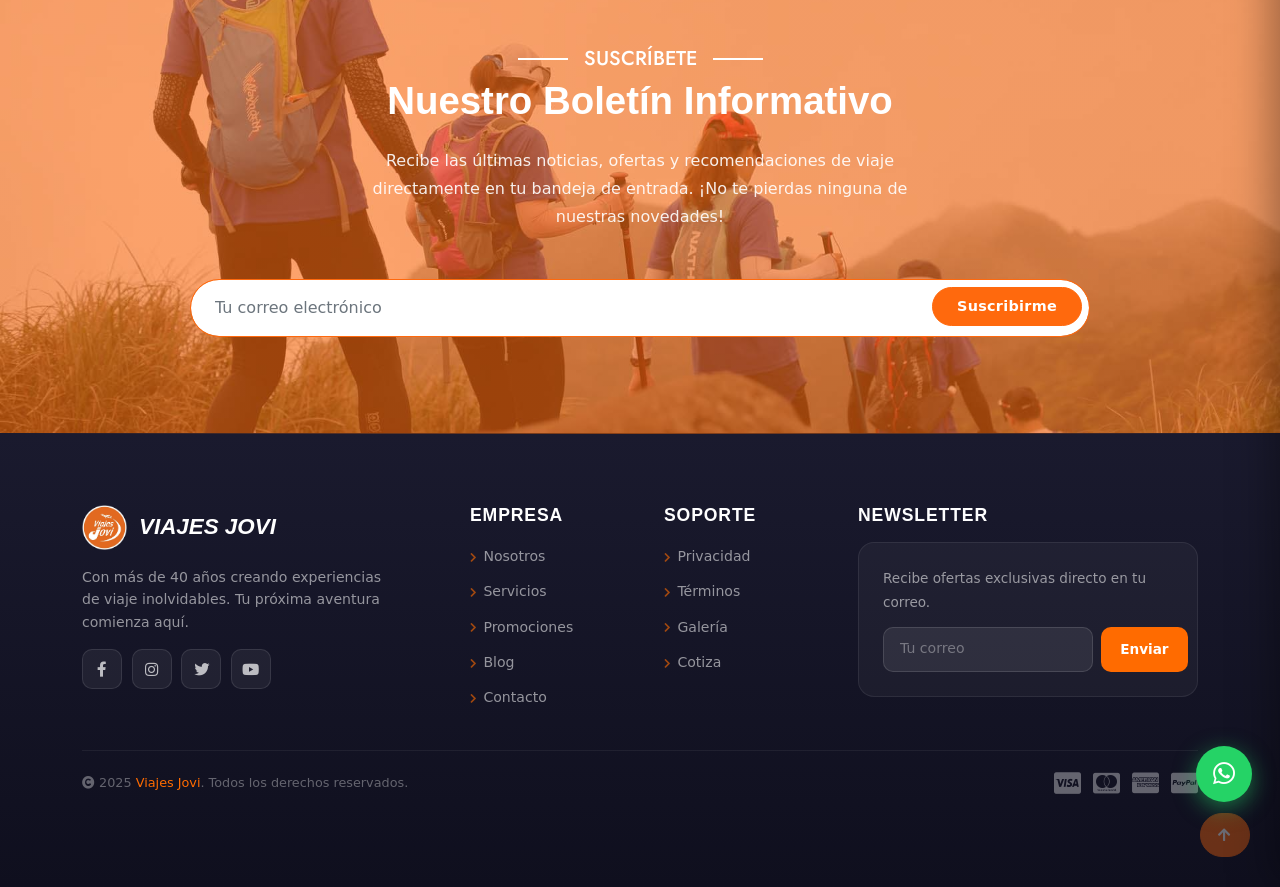
<file: gallery.html>
﻿<!DOCTYPE html>
<html lang="en">

    <head>
        <meta charset="utf-8">
        <title>Galería</title>
        <meta content="width=device-width, initial-scale=1.0" name="viewport">
        <meta content="" name="keywords">
        <meta content="" name="description">

        <!-- Google Web Fonts -->
        <link rel="preconnect" href="https://fonts.googleapis.com">
        <link rel="preconnect" href="https://fonts.gstatic.com" crossorigin>
        <link href="https://fonts.googleapis.com/css2?family=Jost:wght@500;600&family=Roboto&display=swap" rel="stylesheet"> 

        <!-- Icon Font Stylesheet -->
        <link rel="stylesheet" href="https://use.fontawesome.com/releases/v5.15.4/css/all.css"/>
        <link href="https://cdn.jsdelivr.net/npm/bootstrap-icons@1.4.1/font/bootstrap-icons.css" rel="stylesheet">

        <!-- Libraries Stylesheet -->
        <link href="lib/owlcarousel/assets/owl.carousel.min.css" rel="stylesheet">
        <link href="lib/lightbox/css/lightbox.min.css" rel="stylesheet">


        <!-- Customized Bootstrap Stylesheet -->
        <link href="css/bootstrap.min.css" rel="stylesheet">

        <!-- Template Stylesheet -->
        <link href="css/style.css" rel="stylesheet">
    </head>

    <body>

        <!-- Spinner Start -->
        <div id="spinner" class="show bg-white position-fixed translate-middle w-100 vh-100 top-50 start-50 d-flex align-items-center justify-content-center">
            <div class="spinner-border text-primary" style="width: 3rem; height: 3rem;" role="status">
                <span class="sr-only">Loading...</span>
            </div>
        </div>
        <!-- Spinner End -->

<!-- Navbar & Hero Start -->
        <div class="container-fluid position-relative p-0">
            <nav class="jovi-nav" id="joviNav">
    <div class="jovi-nav-container">
        <a href="index.html" class="jovi-brand">
            <img src="img/logo.png" alt="Viajes Jovi">
            <span class="jovi-brand-name">VIAJES JOVI</span>
        </a>
        <ul class="jovi-nav-links" id="joviLinks">
            <li><a href="index.html" data-page="index">Inicio</a></li>
            <li><a href="about.html" data-page="about">Nosotros</a></li>
            <li><a href="services.html" data-page="services">Servicios</a></li>
            <li><a href="packages.html" data-page="packages">Promociones</a></li>
            <li><a href="blog.html" data-page="blog">Blog</a></li>
            <li class="jovi-has-dropdown">
                <button class="jovi-drop-trigger" type="button">
                    Explorar <i class="fas fa-chevron-down jovi-drop-arrow"></i>
                </button>
                <div class="jovi-dropdown">
                    <a href="destination.html" data-page="destination"><i class="fas fa-globe-americas"></i>Destinos</a>
                    <a href="booking.html" data-page="booking"><i class="fas fa-calculator"></i>Cotiza</a>
                    <a href="gallery.html" data-page="gallery"><i class="fas fa-images"></i>Galería</a>
                    <a href="guides.html" data-page="guides"><i class="fas fa-user-tie"></i>Nuestros agentes</a>
                    <a href="testimonial.html" data-page="testimonial"><i class="fas fa-star"></i>Testimonios</a>
                </div>
            </li>
            <li><a href="contact.html" data-page="contact">Contacto</a></li>
        </ul>
        <div class="jovi-nav-end">
            <button class="jovi-theme-toggle" id="themeToggle" aria-label="Cambiar tema" title="Modo oscuro">
                <i class="fas fa-moon" id="themeIcon"></i>
            </button>
            <a href="https://wa.me/5214777341974" target="_blank" rel="noopener" class="jovi-wa-pill">
                <i class="fab fa-whatsapp"></i><span>WhatsApp</span>
            </a>
            <button class="jovi-hamburger" id="joviHamburger" aria-label="Abrir menú" aria-expanded="false">
                <span></span><span></span><span></span>
            </button>
        </div>
    </div>
</nav>
<div class="jovi-overlay" id="joviOverlay"></div>
<aside class="jovi-drawer" id="joviDrawer" aria-hidden="true">
    <div class="jovi-drawer-top">
        <a href="index.html" class="jovi-brand">
            <img src="img/logo.png" alt="Viajes Jovi">
            <span class="jovi-brand-name">VIAJES JOVI</span>
        </a>
        <button class="jovi-drawer-close" id="joviDrawerClose" aria-label="Cerrar menú">
            <i class="fas fa-times"></i>
        </button>
    </div>
    <nav class="jovi-drawer-links">
        <a href="index.html" data-page="index"><i class="fas fa-home"></i>Inicio</a>
        <a href="about.html" data-page="about"><i class="fas fa-info-circle"></i>Nosotros</a>
        <a href="services.html" data-page="services"><i class="fas fa-concierge-bell"></i>Servicios</a>
        <a href="packages.html" data-page="packages"><i class="fas fa-tag"></i>Promociones</a>
        <a href="blog.html" data-page="blog"><i class="fas fa-newspaper"></i>Blog</a>
        <a href="destination.html" data-page="destination"><i class="fas fa-globe-americas"></i>Destinos</a>
        <a href="booking.html" data-page="booking"><i class="fas fa-calculator"></i>Cotiza</a>
        <a href="gallery.html" data-page="gallery"><i class="fas fa-images"></i>Galería</a>
        <a href="guides.html" data-page="guides"><i class="fas fa-user-tie"></i>Nuestros agentes</a>
        <a href="testimonial.html" data-page="testimonial"><i class="fas fa-star"></i>Testimonios</a>
        <a href="contact.html" data-page="contact"><i class="fas fa-envelope"></i>Contacto</a>
    </nav>
    <div class="jovi-drawer-bottom">
        <a href="https://wa.me/5214777341974" target="_blank" rel="noopener" class="jovi-drawer-wa">
            <i class="fab fa-whatsapp"></i> Cotizar por WhatsApp
        </a>
    </div>
</aside>
            <!-- Navbar & Hero End -->

        <!-- Header Start -->
        <div class="container-fluid bg-breadcrumb">
            <div class="container text-center py-5" style="max-width: 900px;">
                <h3 class="text-white display-3 mb-4">Galería</h1>
                <ol class="breadcrumb justify-content-center mb-0">
                    <li class="breadcrumb-item"><a href="index.html">Inicio</a></li>
                    <li class="breadcrumb-item"><a href="#">Páginas</a></li>
                    <li class="breadcrumb-item active text-white">Galería</li>
                </ol>    
            </div>
        </div>
        <!-- Header End -->

        <!-- Gallery Start -->
        <div class="container-fluid gallery py-5 my-5">
            <div class="mx-auto text-center mb-5" style="max-width: 900px;">
                <h5 class="section-title px-3">Nuestra Galería</h5>
                <h1 class="mb-4">Galería turistica y viajera.</h1>
                <p class="mb-0">Explora nuestra galería con los mejores momentos de nuestros viajes. Desde paisajes deslumbrantes hasta actividades emocionantes, encuentra inspiración para tu próxima aventura.
                </p>
            </div>
            <div class="tab-class text-center">
                <ul class="nav nav-pills d-inline-flex justify-content-center mb-5">
                    <li class="nav-item">
                        <a class="d-flex mx-3 py-2 border border-primary bg-light rounded-pill active" data-bs-toggle="pill" href="#GalleryTab-1">
                            <span class="text-dark" style="width: 150px;">All</span>
                        </a>
                    </li>
                    <li class="nav-item">
                        <a class="d-flex py-2 mx-3 border border-primary bg-light rounded-pill" data-bs-toggle="pill" href="#GalleryTab-2">
                            <span class="text-dark" style="width: 150px;">World tour</span>
                        </a>
                    </li>
                    <li class="nav-item">
                        <a class="d-flex mx-3 py-2 border border-primary bg-light rounded-pill" data-bs-toggle="pill" href="#GalleryTab-3">
                            <span class="text-dark" style="width: 150px;">Ocean Tour</span>
                        </a>
                    </li>
                    <li class="nav-item">
                        <a class="d-flex mx-3 py-2 border border-primary bg-light rounded-pill" data-bs-toggle="pill" href="#GalleryTab-4">
                            <span class="text-dark" style="width: 150px;">Summer Tour</span>
                        </a>
                    </li>
                    <li class="nav-item">
                        <a class="d-flex mx-3 py-2 border border-primary bg-light rounded-pill" data-bs-toggle="pill" href="#GalleryTab-5">
                            <span class="text-dark" style="width: 150px;">Sport Tour</span>
                        </a>
                    </li>
                </ul>
                <div class="tab-content">
                    <div id="GalleryTab-1" class="tab-pane fade show p-0 active">
                        <div class="row g-2">
                            <div class="col-sm-6 col-md-6 col-lg-4 col-xl-2">
                                <div class="gallery-item h-100">
                                    <img src="img/gallery-1.jpg" class="img-fluid w-100 h-100 rounded" alt="Image">
                                    <div class="gallery-content">
                                        <div class="gallery-info">
                                            <h5 class="text-white text-uppercase mb-2">World Tour</h5>
                                            <a href="#" class="btn-hover text-white">Ver todo el lugar <i class="fa fa-arrow-right ms-2"></i></a>
                                        </div>
                                    </div>
                                    <div class="gallery-plus-icon">
                                        <a href="img/gallery-1.jpg" data-lightbox="gallery-1" class="my-auto"><i class="fas fa-plus fa-2x text-white"></i></a>
                                    </div>
                                </div>
                            </div>
                            <div class="col-sm-6 col-md-6 col-lg-4 col-xl-3">
                                <div class="gallery-item h-100">
                                    <img src="img/gallery-2.jpg" class="img-fluid w-100 h-100 rounded" alt="Image">
                                    <div class="gallery-content">
                                        <div class="gallery-info">
                                            <h5 class="text-white text-uppercase mb-2">World Tour</h5>
                                            <a href="#" class="btn-hover text-white">Ver todo el lugar <i class="fa fa-arrow-right ms-2"></i></a>
                                        </div>
                                    </div>
                                    <div class="gallery-plus-icon">
                                        <a href="img/gallery-2.jpg" data-lightbox="gallery-2" class="my-auto"><i class="fas fa-plus fa-2x text-white"></i></a>
                                    </div>
                                </div>
                            </div>
                            <div class="col-sm-6 col-md-6 col-lg-4 col-xl-2">
                                <div class="gallery-item h-100">
                                    <img src="img/gallery-3.jpg" class="img-fluid w-100 h-100 rounded" alt="Image">
                                    <div class="gallery-content">
                                        <div class="gallery-info">
                                            <h5 class="text-white text-uppercase mb-2">World Tour</h5>
                                            <a href="#" class="btn-hover text-white">Ver todo el lugar <i class="fa fa-arrow-right ms-2"></i></a>
                                        </div>
                                    </div>
                                    <div class="gallery-plus-icon">
                                        <a href="img/gallery-3.jpg" data-lightbox="gallery-3" class="my-auto"><i class="fas fa-plus fa-2x text-white"></i></a>
                                    </div>
                                </div>
                            </div>
                            <div class="col-sm-6 col-md-6 col-lg-4 col-xl-3">
                                <div class="gallery-item h-100">
                                    <img src="img/gallery-4.jpg" class="img-fluid w-100 h-100 rounded" alt="Image">
                                    <div class="gallery-content">
                                        <div class="gallery-info">
                                            <h5 class="text-white text-uppercase mb-2">World Tour</h5>
                                            <a href="#" class="btn-hover text-white">Ver todo el lugar <i class="fa fa-arrow-right ms-2"></i></a>
                                        </div>
                                    </div>
                                    <div class="gallery-plus-icon">
                                        <a href="img/gallery-4.jpg" data-lightbox="gallery-4" class="my-auto"><i class="fas fa-plus fa-2x text-white"></i></a>
                                    </div>
                                </div>
                            </div>
                            <div class="col-sm-6 col-md-6 col-lg-4 col-xl-2">
                                <div class="gallery-item h-100">
                                    <img src="img/gallery-5.jpg" class="img-fluid w-100 h-100 rounded" alt="Image">
                                    <div class="gallery-content">
                                        <div class="gallery-info">
                                            <h5 class="text-white text-uppercase mb-2">World Tour</h5>
                                            <a href="#" class="btn-hover text-white">Ver todo el lugar <i class="fa fa-arrow-right ms-2"></i></a>
                                        </div>
                                    </div>
                                    <div class="gallery-plus-icon">
                                        <a href="img/gallery-5.jpg" data-lightbox="gallery-5" class="my-auto"><i class="fas fa-plus fa-2x text-white"></i></a>
                                    </div>
                                </div>
                            </div>
                            <div class="col-sm-6 col-md-6 col-lg-4 col-xl-2">
                                <div class="gallery-item h-100">
                                    <img src="img/gallery-6.jpg" class="img-fluid w-100 h-100 rounded" alt="Image">
                                    <div class="gallery-content">
                                        <div class="gallery-info">
                                            <h5 class="text-white text-uppercase mb-2">World Tour</h5>
                                            <a href="#" class="btn-hover text-white">Ver todo el lugar <i class="fa fa-arrow-right ms-2"></i></a>
                                        </div>
                                    </div>
                                    <div class="gallery-plus-icon">
                                        <a href="img/gallery-6.jpg" data-lightbox="gallery-6" class="my-auto"><i class="fas fa-plus fa-2x text-white"></i></a>
                                    </div>
                                </div>
                            </div>
                            <div class="col-sm-6 col-md-6 col-lg-3 col-xl-3">
                                <div class="gallery-item h-100">
                                    <img src="img/gallery-7.jpg" class="img-fluid w-100 h-100 rounded" alt="Image">
                                    <div class="gallery-content">
                                        <div class="gallery-info">
                                            <h5 class="text-white text-uppercase mb-2">World Tour</h5>
                                            <a href="#" class="btn-hover text-white">Ver todo el lugar <i class="fa fa-arrow-right ms-2"></i></a>
                                        </div>
                                    </div>
                                    <div class="gallery-plus-icon">
                                        <a href="img/gallery-7.jpg" data-lightbox="gallery-7" class="my-auto"><i class="fas fa-plus fa-2x text-white"></i></a>
                                    </div>
                                </div>
                            </div>
                            <div class="col-sm-6 col-md-6 col-lg-3 col-xl-2">
                                <div class="gallery-item h-100">
                                    <img src="img/gallery-8.jpg" class="img-fluid w-100 h-100 rounded" alt="Image">
                                    <div class="gallery-content">
                                        <div class="gallery-info">
                                            <h5 class="text-white text-uppercase mb-2">World Tour</h5>
                                            <a href="#" class="btn-hover text-white">Ver todo el lugar <i class="fa fa-arrow-right ms-2"></i></a>
                                        </div>
                                    </div>
                                    <div class="gallery-plus-icon">
                                        <a href="img/gallery-8.jpg" data-lightbox="gallery-8" class="my-auto"><i class="fas fa-plus fa-2x text-white"></i></a>
                                    </div>
                                </div>
                            </div>
                            <div class="col-sm-6 col-md-6 col-lg-3 col-xl-3">
                                <div class="gallery-item h-100">
                                    <img src="img/gallery-9.jpg" class="img-fluid w-100 h-100 rounded" alt="Image">
                                    <div class="gallery-content">
                                        <div class="gallery-info">
                                            <h5 class="text-white text-uppercase mb-2">World Tour</h5>
                                            <a href="#" class="btn-hover text-white">Ver todo el lugar <i class="fa fa-arrow-right ms-2"></i></a>
                                        </div>
                                    </div>
                                    <div class="gallery-plus-icon">
                                        <a href="img/gallery-9.jpg" data-lightbox="gallery-9" class="my-auto"><i class="fas fa-plus fa-2x text-white"></i></a>
                                    </div>
                                </div>
                            </div>
                            <div class="col-sm-6 col-md-6 col-lg-3 col-xl-2">
                                <div class="gallery-item h-100">
                                    <img src="img/gallery-10.jpg" class="img-fluid w-100 h-100 rounded" alt="Image">
                                    <div class="gallery-content">
                                        <div class="gallery-info">
                                            <h5 class="text-white text-uppercase mb-2">World Tour</h5>
                                            <a href="#" class="btn-hover text-white">Ver todo el lugar <i class="fa fa-arrow-right ms-2"></i></a>
                                        </div>
                                    </div>
                                    <div class="gallery-plus-icon">
                                        <a href="img/gallery-10.jpg" data-lightbox="gallery-10" class="my-auto"><i class="fas fa-plus fa-2x text-white"></i></a>
                                    </div>
                                </div>
                            </div>
                        </div>
                    </div>
                    <div id="GalleryTab-2" class="tab-pane fade show p-0">
                        <div class="row g-2">
                            <div class="col-sm-6 col-md-6 col-lg-4 col-xl-3">
                                <div class="gallery-item h-100">
                                    <img src="img/gallery-2.jpg" class="img-fluid w-100 h-100 rounded" alt="Image">
                                    <div class="gallery-content">
                                        <div class="gallery-info">
                                            <h5 class="text-white text-uppercase mb-2">World Tour</h5>
                                            <a href="#" class="btn-hover text-white">Ver todo el lugar <i class="fa fa-arrow-right ms-2"></i></a>
                                        </div>
                                    </div>
                                    <div class="gallery-plus-icon">
                                        <a href="img/gallery-2.jpg" data-lightbox="gallery-2" class="my-auto"><i class="fas fa-plus fa-2x text-white"></i></a>
                                    </div>
                                </div>
                            </div>
                            <div class="col-sm-6 col-md-6 col-lg-4 col-xl-2">
                                <div class="gallery-item h-100">
                                    <img src="img/gallery-3.jpg" class="img-fluid w-100 h-100 rounded" alt="Image">
                                    <div class="gallery-content">
                                        <div class="gallery-info">
                                            <h5 class="text-white text-uppercase mb-2">World Tour</h5>
                                            <a href="#" class="btn-hover text-white">Ver todo el lugar <i class="fa fa-arrow-right ms-2"></i></a>
                                        </div>
                                    </div>
                                    <div class="gallery-plus-icon">
                                        <a href="img/gallery-3.jpg" data-lightbox="gallery-3" class="my-auto"><i class="fas fa-plus fa-2x text-white"></i></a>
                                    </div>
                                </div>
                            </div>
                        </div>
                    </div>
                    <div id="GalleryTab-3" class="tab-pane fade show p-0">
                        <div class="row g-2">
                            <div class="col-sm-6 col-md-6 col-lg-4 col-xl-3">
                                <div class="gallery-item h-100">
                                    <img src="img/gallery-2.jpg" class="img-fluid w-100 h-100 rounded" alt="Image">
                                    <div class="gallery-content">
                                        <div class="gallery-info">
                                            <h5 class="text-white text-uppercase mb-2">World Tour</h5>
                                            <a href="#" class="btn-hover text-white">Ver todo el lugar <i class="fa fa-arrow-right ms-2"></i></a>
                                        </div>
                                    </div>
                                    <div class="gallery-plus-icon">
                                        <a href="img/gallery-2.jpg" data-lightbox="gallery-2" class="my-auto"><i class="fas fa-plus fa-2x text-white"></i></a>
                                    </div>
                                </div>
                            </div>
                            <div class="col-sm-6 col-md-6 col-lg-4 col-xl-2">
                                <div class="gallery-item h-100">
                                    <img src="img/gallery-3.jpg" class="img-fluid w-100 h-100 rounded" alt="Image">
                                    <div class="gallery-content">
                                        <div class="gallery-info">
                                            <h5 class="text-white text-uppercase mb-2">World Tour</h5>
                                            <a href="#" class="btn-hover text-white">Ver todo el lugar <i class="fa fa-arrow-right ms-2"></i></a>
                                        </div>
                                    </div>
                                    <div class="gallery-plus-icon">
                                        <a href="img/gallery-3.jpg" data-lightbox="gallery-3" class="my-auto"><i class="fas fa-plus fa-2x text-white"></i></a>
                                    </div>
                                </div>
                            </div>
                        </div>
                    </div>
                    <div id="GalleryTab-4" class="tab-pane fade show p-0">
                        <div class="row g-2">
                            <div class="col-sm-6 col-md-6 col-lg-4 col-xl-3">
                                <div class="gallery-item h-100">
                                    <img src="img/gallery-2.jpg" class="img-fluid w-100 h-100 rounded" alt="Image">
                                    <div class="gallery-content">
                                        <div class="gallery-info">
                                            <h5 class="text-white text-uppercase mb-2">World Tour</h5>
                                            <a href="#" class="btn-hover text-white">Ver todo el lugar <i class="fa fa-arrow-right ms-2"></i></a>
                                        </div>
                                    </div>
                                    <div class="gallery-plus-icon">
                                        <a href="img/gallery-2.jpg" data-lightbox="gallery-2" class="my-auto"><i class="fas fa-plus fa-2x text-white"></i></a>
                                    </div>
                                </div>
                            </div>
                            <div class="col-sm-6 col-md-6 col-lg-4 col-xl-2">
                                <div class="gallery-item h-100">
                                    <img src="img/gallery-3.jpg" class="img-fluid w-100 h-100 rounded" alt="Image">
                                    <div class="gallery-content">
                                        <div class="gallery-info">
                                            <h5 class="text-white text-uppercase mb-2">World Tour</h5>
                                            <a href="#" class="btn-hover text-white">Ver todo el lugar <i class="fa fa-arrow-right ms-2"></i></a>
                                        </div>
                                    </div>
                                    <div class="gallery-plus-icon">
                                        <a href="img/gallery-3.jpg" data-lightbox="gallery-3" class="my-auto"><i class="fas fa-plus fa-2x text-white"></i></a>
                                    </div>
                                </div>
                            </div>
                        </div>
                    </div>
                    <div id="GalleryTab-5" class="tab-pane fade show p-0">
                        <div class="row g-2">
                            <div class="col-sm-6 col-md-6 col-lg-4 col-xl-3">
                                <div class="gallery-item h-100">
                                    <img src="img/gallery-2.jpg" class="img-fluid w-100 h-100 rounded" alt="Image">
                                    <div class="gallery-content">
                                        <div class="gallery-info">
                                            <h5 class="text-white text-uppercase mb-2">World Tour</h5>
                                            <a href="#" class="btn-hover text-white">Ver todo el lugar <i class="fa fa-arrow-right ms-2"></i></a>
                                        </div>
                                    </div>
                                    <div class="gallery-plus-icon">
                                        <a href="img/gallery-2.jpg" data-lightbox="gallery-2" class="my-auto"><i class="fas fa-plus fa-2x text-white"></i></a>
                                    </div>
                                </div>
                            </div>
                            <div class="col-sm-6 col-md-6 col-lg-4 col-xl-2">
                                <div class="gallery-item h-100">
                                    <img src="img/gallery-3.jpg" class="img-fluid w-100 h-100 rounded" alt="Image">
                                    <div class="gallery-content">
                                        <div class="gallery-info">
                                            <h5 class="text-white text-uppercase mb-2">World Tour</h5>
                                            <a href="#" class="btn-hover text-white">Ver todo el lugar <i class="fa fa-arrow-right ms-2"></i></a>
                                        </div>
                                    </div>
                                    <div class="gallery-plus-icon">
                                        <a href="img/gallery-3.jpg" data-lightbox="gallery-3" class="my-auto"><i class="fas fa-plus fa-2x text-white"></i></a>
                                    </div>
                                </div>
                            </div>
                        </div>
                    </div>
                </div>
            </div>
        </div>
        <!-- Gallery End -->

          <!-- Suscripción Inicio -->
          <div class="container-fluid subscribe py-5">
            <div class="container text-center py-5">
                <div class="mx-auto text-center" style="max-width: 900px;">
                    <h5 class="subscribe-title px-3">Suscríbete</h5>
                    <h1 class="text-white mb-4">Nuestro Boletín Informativo</h1>
                    <p class="text-white mb-5">Recibe las últimas noticias, ofertas y recomendaciones de viaje directamente en tu bandeja de entrada. ¡No te pierdas ninguna de nuestras novedades!</p>
                    <div class="position-relative mx-auto">
                        <input class="form-control border-primary rounded-pill w-100 py-3 ps-4 pe-5" type="email" placeholder="Tu correo electrónico" required>
                        <button type="button" class="btn btn-primary rounded-pill position-absolute top-0 end-0 py-2 px-4 mt-2 me-2">Suscribirme</button>
                    </div>
                </div>
            </div>
        </div>
        <!-- Suscripción Fin -->



        <footer class="jovi-footer-modern py-5">
            <div class="container py-4">
                <div class="row g-5">
                    <div class="col-lg-4 col-md-6">
                        <div class="jovi-footer-brand"><img src="img/logo.png" alt="Viajes Jovi"><span>VIAJES JOVI</span></div>
                        <p class="jovi-footer-desc">Con más de 40 años creando experiencias de viaje inolvidables. Tu próxima aventura comienza aquí.</p>
                        <div class="jovi-footer-social">
                            <a href="https://www.facebook.com/ViajesJoviLeon/" target="_blank" aria-label="Facebook"><i class="fab fa-facebook-f"></i></a>
                            <a href="https://www.instagram.com/viajesjovi/" target="_blank" aria-label="Instagram"><i class="fab fa-instagram"></i></a>
                            <a href="#" aria-label="Twitter"><i class="fab fa-twitter"></i></a>
                            <a href="#" aria-label="YouTube"><i class="fab fa-youtube"></i></a>
                        </div>
                    </div>
                    <div class="col-lg-2 col-md-6">
                        <h6 class="jovi-footer-title">Empresa</h6>
                        <ul class="jovi-footer-links">
                            <li><a href="about.html"><i class="fas fa-chevron-right"></i> Nosotros</a></li>
                            <li><a href="services.html"><i class="fas fa-chevron-right"></i> Servicios</a></li>
                            <li><a href="packages.html"><i class="fas fa-chevron-right"></i> Promociones</a></li>
                            <li><a href="blog.html"><i class="fas fa-chevron-right"></i> Blog</a></li>
                            <li><a href="contact.html"><i class="fas fa-chevron-right"></i> Contacto</a></li>
                        </ul>
                    </div>
                    <div class="col-lg-2 col-md-6">
                        <h6 class="jovi-footer-title">Soporte</h6>
                        <ul class="jovi-footer-links">
                            <li><a href="#"><i class="fas fa-chevron-right"></i> Privacidad</a></li>
                            <li><a href="#"><i class="fas fa-chevron-right"></i> Términos</a></li>
                            <li><a href="gallery.html"><i class="fas fa-chevron-right"></i> Galería</a></li>
                            <li><a href="booking.html"><i class="fas fa-chevron-right"></i> Cotiza</a></li>
                        </ul>
                    </div>
                    <div class="col-lg-4 col-md-6">
                        <h6 class="jovi-footer-title">Newsletter</h6>
                        <div class="jovi-footer-newsletter">
                            <p>Recibe ofertas exclusivas directo en tu correo.</p>
                            <div class="jovi-footer-nl-form">
                                <input type="email" placeholder="Tu correo">
                                <button type="button">Enviar</button>
                            </div>
                        </div>
                    </div>
                </div>
                <div class="jovi-footer-bottom">
                    <p><i class="fas fa-copyright"></i> 2025 <a href="#">Viajes Jovi</a>. Todos los derechos reservados.</p>
                    <div class="jovi-footer-payments">
                        <i class="fab fa-cc-visa"></i>
                        <i class="fab fa-cc-mastercard"></i>
                        <i class="fab fa-cc-amex"></i>
                        <i class="fab fa-cc-paypal"></i>
                    </div>
                </div>
            </div>
        </footer>


        <!-- Back to Top -->
        <a href="#" class="btn btn-primary btn-primary-outline-0 btn-md-square back-to-top"><i class="fa fa-arrow-up"></i></a>   

        
        <!-- Mobile sticky CTA -->
        <div class="jovi-mobile-cta">
            <a href="https://wa.me/5214777341974?text=Hola!%20Me%20interesa%20conocer%20sus%20paquetes" target="_blank" rel="noopener" class="cta-wa"><i class="fab fa-whatsapp me-1"></i> WhatsApp</a>
            <a href="tel:+524777145042" class="cta-call"><i class="fas fa-phone-alt me-1"></i> Llamar</a>
        </div>

        <!-- JavaScript Libraries -->
        <script src="https://ajax.googleapis.com/ajax/libs/jquery/3.6.4/jquery.min.js"></script>
        <script src="https://cdn.jsdelivr.net/npm/bootstrap@5.0.0/dist/js/bootstrap.bundle.min.js"></script>
        <script src="lib/easing/easing.min.js"></script>
        <script src="lib/waypoints/waypoints.min.js"></script>
        <script src="lib/owlcarousel/owl.carousel.min.js"></script>
        <script src="lib/lightbox/js/lightbox.min.js"></script>
        

        <!-- Template Javascript -->
        <script src="js/nav.js"></script><script src="js/main.js"></script><script src="js/enhancements.js"></script>
    </body>

</html>
</file>
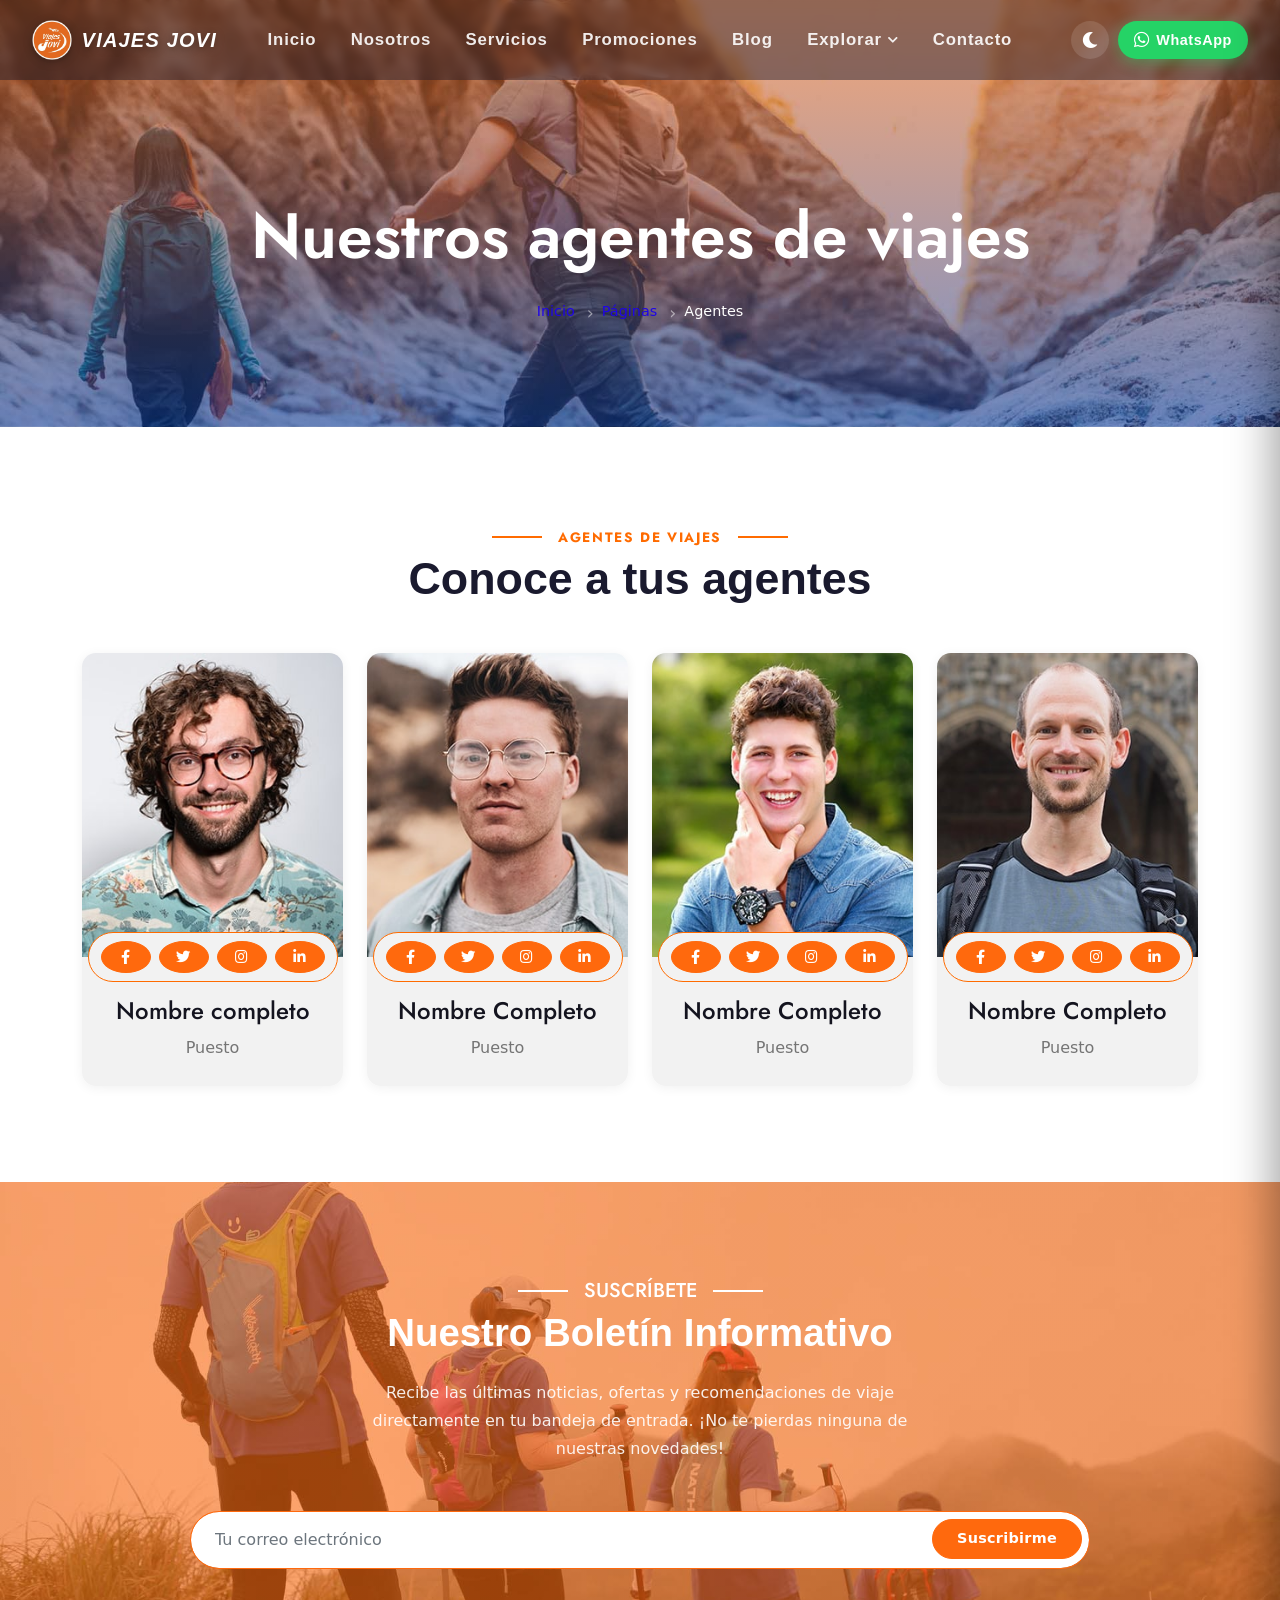
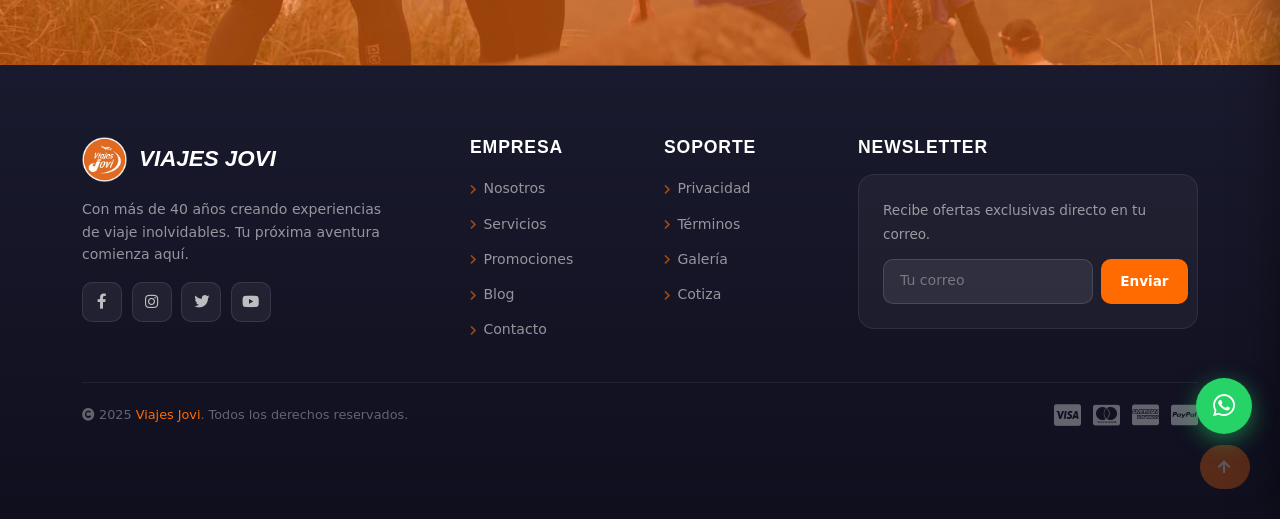
<file: guides.html>
﻿<!DOCTYPE html>
<html lang="en">

    <head>
        <meta charset="utf-8">
        <title>Nuestros agentes</title>
        <meta content="width=device-width, initial-scale=1.0" name="viewport">
        <meta content="" name="keywords">
        <meta content="" name="description">

        <!-- Google Web Fonts -->
        <link rel="preconnect" href="https://fonts.googleapis.com">
        <link rel="preconnect" href="https://fonts.gstatic.com" crossorigin>
        <link href="https://fonts.googleapis.com/css2?family=Jost:wght@500;600&family=Roboto&display=swap" rel="stylesheet"> 

        <!-- Icon Font Stylesheet -->
        <link rel="stylesheet" href="https://use.fontawesome.com/releases/v5.15.4/css/all.css"/>
        <link href="https://cdn.jsdelivr.net/npm/bootstrap-icons@1.4.1/font/bootstrap-icons.css" rel="stylesheet">

        <!-- Libraries Stylesheet -->
        <link href="lib/owlcarousel/assets/owl.carousel.min.css" rel="stylesheet">
        <link href="lib/lightbox/css/lightbox.min.css" rel="stylesheet">


        <!-- Customized Bootstrap Stylesheet -->
        <link href="css/bootstrap.min.css" rel="stylesheet">

        <!-- Template Stylesheet -->
        <link href="css/style.css" rel="stylesheet">
    </head>

    <body>

        <!-- Spinner Start -->
        <div id="spinner" class="show bg-white position-fixed translate-middle w-100 vh-100 top-50 start-50 d-flex align-items-center justify-content-center">
            <div class="spinner-border text-primary" style="width: 3rem; height: 3rem;" role="status">
                <span class="sr-only">Loading...</span>
            </div>
        </div>
        <!-- Spinner End -->

<!-- Navbar & Hero Start -->
        <div class="container-fluid position-relative p-0">
            <nav class="jovi-nav" id="joviNav">
    <div class="jovi-nav-container">
        <a href="index.html" class="jovi-brand">
            <img src="img/logo.png" alt="Viajes Jovi">
            <span class="jovi-brand-name">VIAJES JOVI</span>
        </a>
        <ul class="jovi-nav-links" id="joviLinks">
            <li><a href="index.html" data-page="index">Inicio</a></li>
            <li><a href="about.html" data-page="about">Nosotros</a></li>
            <li><a href="services.html" data-page="services">Servicios</a></li>
            <li><a href="packages.html" data-page="packages">Promociones</a></li>
            <li><a href="blog.html" data-page="blog">Blog</a></li>
            <li class="jovi-has-dropdown">
                <button class="jovi-drop-trigger" type="button">
                    Explorar <i class="fas fa-chevron-down jovi-drop-arrow"></i>
                </button>
                <div class="jovi-dropdown">
                    <a href="destination.html" data-page="destination"><i class="fas fa-globe-americas"></i>Destinos</a>
                    <a href="booking.html" data-page="booking"><i class="fas fa-calculator"></i>Cotiza</a>
                    <a href="gallery.html" data-page="gallery"><i class="fas fa-images"></i>Galería</a>
                    <a href="guides.html" data-page="guides"><i class="fas fa-user-tie"></i>Nuestros agentes</a>
                    <a href="testimonial.html" data-page="testimonial"><i class="fas fa-star"></i>Testimonios</a>
                </div>
            </li>
            <li><a href="contact.html" data-page="contact">Contacto</a></li>
        </ul>
        <div class="jovi-nav-end">
            <button class="jovi-theme-toggle" id="themeToggle" aria-label="Cambiar tema" title="Modo oscuro">
                <i class="fas fa-moon" id="themeIcon"></i>
            </button>
            <a href="https://wa.me/5214777341974" target="_blank" rel="noopener" class="jovi-wa-pill">
                <i class="fab fa-whatsapp"></i><span>WhatsApp</span>
            </a>
            <button class="jovi-hamburger" id="joviHamburger" aria-label="Abrir menú" aria-expanded="false">
                <span></span><span></span><span></span>
            </button>
        </div>
    </div>
</nav>
<div class="jovi-overlay" id="joviOverlay"></div>
<aside class="jovi-drawer" id="joviDrawer" aria-hidden="true">
    <div class="jovi-drawer-top">
        <a href="index.html" class="jovi-brand">
            <img src="img/logo.png" alt="Viajes Jovi">
            <span class="jovi-brand-name">VIAJES JOVI</span>
        </a>
        <button class="jovi-drawer-close" id="joviDrawerClose" aria-label="Cerrar menú">
            <i class="fas fa-times"></i>
        </button>
    </div>
    <nav class="jovi-drawer-links">
        <a href="index.html" data-page="index"><i class="fas fa-home"></i>Inicio</a>
        <a href="about.html" data-page="about"><i class="fas fa-info-circle"></i>Nosotros</a>
        <a href="services.html" data-page="services"><i class="fas fa-concierge-bell"></i>Servicios</a>
        <a href="packages.html" data-page="packages"><i class="fas fa-tag"></i>Promociones</a>
        <a href="blog.html" data-page="blog"><i class="fas fa-newspaper"></i>Blog</a>
        <a href="destination.html" data-page="destination"><i class="fas fa-globe-americas"></i>Destinos</a>
        <a href="booking.html" data-page="booking"><i class="fas fa-calculator"></i>Cotiza</a>
        <a href="gallery.html" data-page="gallery"><i class="fas fa-images"></i>Galería</a>
        <a href="guides.html" data-page="guides"><i class="fas fa-user-tie"></i>Nuestros agentes</a>
        <a href="testimonial.html" data-page="testimonial"><i class="fas fa-star"></i>Testimonios</a>
        <a href="contact.html" data-page="contact"><i class="fas fa-envelope"></i>Contacto</a>
    </nav>
    <div class="jovi-drawer-bottom">
        <a href="https://wa.me/5214777341974" target="_blank" rel="noopener" class="jovi-drawer-wa">
            <i class="fab fa-whatsapp"></i> Cotizar por WhatsApp
        </a>
    </div>
</aside>
            <!-- Navbar & Hero End -->

        <!-- Header Start -->
        <div class="container-fluid bg-breadcrumb">
            <div class="container text-center py-5" style="max-width: 900px;">
                <h3 class="text-white display-3 mb-4">Nuestros agentes de viajes</h1>
                <ol class="breadcrumb justify-content-center mb-0">
                    <li class="breadcrumb-item"><a href="index.html">Inicio</a></li>
                    <li class="breadcrumb-item"><a href="#">Páginas</a></li>
                    <li class="breadcrumb-item active text-white">Agentes</li>
                </ol>    
            </div>
        </div>
        <!-- Header End -->

               <!-- Travel Guide Start -->
               <div class="container-fluid guide py-5">
                <div class="container py-5">
                    <div class="mx-auto text-center mb-5" style="max-width: 900px;">
                        <h5 class="section-title px-3">Agentes de viajes</h5>
                        <h1 class="mb-0">Conoce a tus agentes</h1>
                    </div>
                    <div class="row g-4">
                        <div class="col-md-6 col-lg-3">
                            <div class="guide-item">
                                <div class="guide-img">
                                    <div class="guide-img-efects">
                                        <img src="img/guide-1.jpg" class="img-fluid w-100 rounded-top" alt="Image">
                                    </div>
                                    <div class="guide-icon rounded-pill p-2">
                                        <a class="btn btn-square btn-primary rounded-circle mx-1" href="https://www.facebook.com/ViajesJoviLeon/" target="_blank"><i class="fab fa-facebook-f"></i></a>
                                        <a class="btn btn-square btn-primary rounded-circle mx-1" href="#"><i class="fab fa-twitter"></i></a>
                                        <a class="btn btn-square btn-primary rounded-circle mx-1" href="https://www.instagram.com/viajesjovi/" target="_blank"><i class="fab fa-instagram"></i></a>
                                        <a class="btn btn-square btn-primary rounded-circle mx-1" href="#"><i class="fab fa-linkedin-in"></i></a>
                                    </div>
                                </div>
                                <div class="guide-title text-center rounded-bottom p-4">
                                    <div class="guide-title-inner">
                                        <h4 class="mt-3">Nombre completo</h4>
                                        <p class="mb-0">Puesto</p>
                                    </div>
                                </div>
                            </div>
                        </div>
                        <div class="col-md-6 col-lg-3">
                            <div class="guide-item">
                                <div class="guide-img">
                                    <div class="guide-img-efects">
                                        <img src="img/guide-2.jpg" class="img-fluid w-100 rounded-top" alt="Image">
                                    </div>
                                    <div class="guide-icon rounded-pill p-2">
                                        <a class="btn btn-square btn-primary rounded-circle mx-1" href="https://www.facebook.com/ViajesJoviLeon/" target="_blank"><i class="fab fa-facebook-f"></i></a>
                                        <a class="btn btn-square btn-primary rounded-circle mx-1" href="#"><i class="fab fa-twitter"></i></a>
                                        <a class="btn btn-square btn-primary rounded-circle mx-1" href="https://www.instagram.com/viajesjovi/" target="_blank"><i class="fab fa-instagram"></i></a>
                                        <a class="btn btn-square btn-primary rounded-circle mx-1" href="#"><i class="fab fa-linkedin-in"></i></a>
                                    </div>
                                </div>
                                <div class="guide-title text-center rounded-bottom p-4">
                                    <div class="guide-title-inner">
                                        <h4 class="mt-3">Nombre Completo</h4>
                                        <p class="mb-0">Puesto</p>
                                    </div>
                                </div>
                            </div>
                        </div>
                        <div class="col-md-6 col-lg-3">
                            <div class="guide-item">
                                <div class="guide-img">
                                    <div class="guide-img-efects">
                                        <img src="img/guide-3.jpg" class="img-fluid w-100 rounded-top" alt="Image">
                                    </div>
                                    <div class="guide-icon rounded-pill p-2">
                                        <a class="btn btn-square btn-primary rounded-circle mx-1" href="https://www.facebook.com/ViajesJoviLeon/" target="_blank"><i class="fab fa-facebook-f"></i></a>
                                        <a class="btn btn-square btn-primary rounded-circle mx-1" href="#"><i class="fab fa-twitter"></i></a>
                                        <a class="btn btn-square btn-primary rounded-circle mx-1" href="https://www.instagram.com/viajesjovi/" target="_blank"><i class="fab fa-instagram"></i></a>
                                        <a class="btn btn-square btn-primary rounded-circle mx-1" href="#"><i class="fab fa-linkedin-in"></i></a>
                                    </div>
                                </div>
                                <div class="guide-title text-center rounded-bottom p-4">
                                    <div class="guide-title-inner">
                                        <h4 class="mt-3">Nombre Completo</h4>
                                        <p class="mb-0">Puesto</p>
                                    </div>
                                </div>
                            </div>
                        </div>
                        <div class="col-md-6 col-lg-3">
                            <div class="guide-item">
                                <div class="guide-img">
                                    <div class="guide-img-efects">
                                        <img src="img/guide-4.jpg" class="img-fluid w-100 rounded-top" alt="Image">
                                    </div>
                                    <div class="guide-icon rounded-pill p-2">
                                        <a class="btn btn-square btn-primary rounded-circle mx-1" href="https://www.facebook.com/ViajesJoviLeon/" target="_blank"><i class="fab fa-facebook-f"></i></a>
                                        <a class="btn btn-square btn-primary rounded-circle mx-1" href="#"><i class="fab fa-twitter"></i></a>
                                        <a class="btn btn-square btn-primary rounded-circle mx-1" href="https://www.instagram.com/viajesjovi/" target="_blank"><i class="fab fa-instagram"></i></a>
                                        <a class="btn btn-square btn-primary rounded-circle mx-1" href="#"><i class="fab fa-linkedin-in"></i></a>
                                    </div>
                                </div>
                                <div class="guide-title text-center rounded-bottom p-4">
                                    <div class="guide-title-inner">
                                        <h4 class="mt-3">Nombre Completo</h4>
                                        <p class="mb-0">Puesto</p>
                                    </div>
                                </div>
                            </div>
                        </div>
                    </div>
                </div>
            </div>
            <!-- Travel Guide End -->

        <!-- Suscripción Inicio -->
        <div class="container-fluid subscribe py-5">
            <div class="container text-center py-5">
                <div class="mx-auto text-center" style="max-width: 900px;">
                    <h5 class="subscribe-title px-3">Suscríbete</h5>
                    <h1 class="text-white mb-4">Nuestro Boletín Informativo</h1>
                    <p class="text-white mb-5">Recibe las últimas noticias, ofertas y recomendaciones de viaje directamente en tu bandeja de entrada. ¡No te pierdas ninguna de nuestras novedades!</p>
                    <div class="position-relative mx-auto">
                        <input class="form-control border-primary rounded-pill w-100 py-3 ps-4 pe-5" type="email" placeholder="Tu correo electrónico" required>
                        <button type="button" class="btn btn-primary rounded-pill position-absolute top-0 end-0 py-2 px-4 mt-2 me-2">Suscribirme</button>
                    </div>
                </div>
            </div>
        </div>
        <!-- Suscripción Fin -->



        <footer class="jovi-footer-modern py-5">
            <div class="container py-4">
                <div class="row g-5">
                    <div class="col-lg-4 col-md-6">
                        <div class="jovi-footer-brand"><img src="img/logo.png" alt="Viajes Jovi"><span>VIAJES JOVI</span></div>
                        <p class="jovi-footer-desc">Con más de 40 años creando experiencias de viaje inolvidables. Tu próxima aventura comienza aquí.</p>
                        <div class="jovi-footer-social">
                            <a href="https://www.facebook.com/ViajesJoviLeon/" target="_blank" aria-label="Facebook"><i class="fab fa-facebook-f"></i></a>
                            <a href="https://www.instagram.com/viajesjovi/" target="_blank" aria-label="Instagram"><i class="fab fa-instagram"></i></a>
                            <a href="#" aria-label="Twitter"><i class="fab fa-twitter"></i></a>
                            <a href="#" aria-label="YouTube"><i class="fab fa-youtube"></i></a>
                        </div>
                    </div>
                    <div class="col-lg-2 col-md-6">
                        <h6 class="jovi-footer-title">Empresa</h6>
                        <ul class="jovi-footer-links">
                            <li><a href="about.html"><i class="fas fa-chevron-right"></i> Nosotros</a></li>
                            <li><a href="services.html"><i class="fas fa-chevron-right"></i> Servicios</a></li>
                            <li><a href="packages.html"><i class="fas fa-chevron-right"></i> Promociones</a></li>
                            <li><a href="blog.html"><i class="fas fa-chevron-right"></i> Blog</a></li>
                            <li><a href="contact.html"><i class="fas fa-chevron-right"></i> Contacto</a></li>
                        </ul>
                    </div>
                    <div class="col-lg-2 col-md-6">
                        <h6 class="jovi-footer-title">Soporte</h6>
                        <ul class="jovi-footer-links">
                            <li><a href="#"><i class="fas fa-chevron-right"></i> Privacidad</a></li>
                            <li><a href="#"><i class="fas fa-chevron-right"></i> Términos</a></li>
                            <li><a href="gallery.html"><i class="fas fa-chevron-right"></i> Galería</a></li>
                            <li><a href="booking.html"><i class="fas fa-chevron-right"></i> Cotiza</a></li>
                        </ul>
                    </div>
                    <div class="col-lg-4 col-md-6">
                        <h6 class="jovi-footer-title">Newsletter</h6>
                        <div class="jovi-footer-newsletter">
                            <p>Recibe ofertas exclusivas directo en tu correo.</p>
                            <div class="jovi-footer-nl-form">
                                <input type="email" placeholder="Tu correo">
                                <button type="button">Enviar</button>
                            </div>
                        </div>
                    </div>
                </div>
                <div class="jovi-footer-bottom">
                    <p><i class="fas fa-copyright"></i> 2025 <a href="#">Viajes Jovi</a>. Todos los derechos reservados.</p>
                    <div class="jovi-footer-payments">
                        <i class="fab fa-cc-visa"></i>
                        <i class="fab fa-cc-mastercard"></i>
                        <i class="fab fa-cc-amex"></i>
                        <i class="fab fa-cc-paypal"></i>
                    </div>
                </div>
            </div>
        </footer>


        <!-- Back to Top -->
        <a href="#" class="btn btn-primary btn-primary-outline-0 btn-md-square back-to-top"><i class="fa fa-arrow-up"></i></a>   

        
        <!-- Mobile sticky CTA -->
        <div class="jovi-mobile-cta">
            <a href="https://wa.me/5214777341974?text=Hola!%20Me%20interesa%20conocer%20sus%20paquetes" target="_blank" rel="noopener" class="cta-wa"><i class="fab fa-whatsapp me-1"></i> WhatsApp</a>
            <a href="tel:+524777145042" class="cta-call"><i class="fas fa-phone-alt me-1"></i> Llamar</a>
        </div>

        <!-- JavaScript Libraries -->
        <script src="https://ajax.googleapis.com/ajax/libs/jquery/3.6.4/jquery.min.js"></script>
        <script src="https://cdn.jsdelivr.net/npm/bootstrap@5.0.0/dist/js/bootstrap.bundle.min.js"></script>
        <script src="lib/easing/easing.min.js"></script>
        <script src="lib/waypoints/waypoints.min.js"></script>
        <script src="lib/owlcarousel/owl.carousel.min.js"></script>
        <script src="lib/lightbox/js/lightbox.min.js"></script>
        

        <!-- Template Javascript -->
        <script src="js/nav.js"></script><script src="js/main.js"></script><script src="js/enhancements.js"></script>
    </body>

</html>
</file>
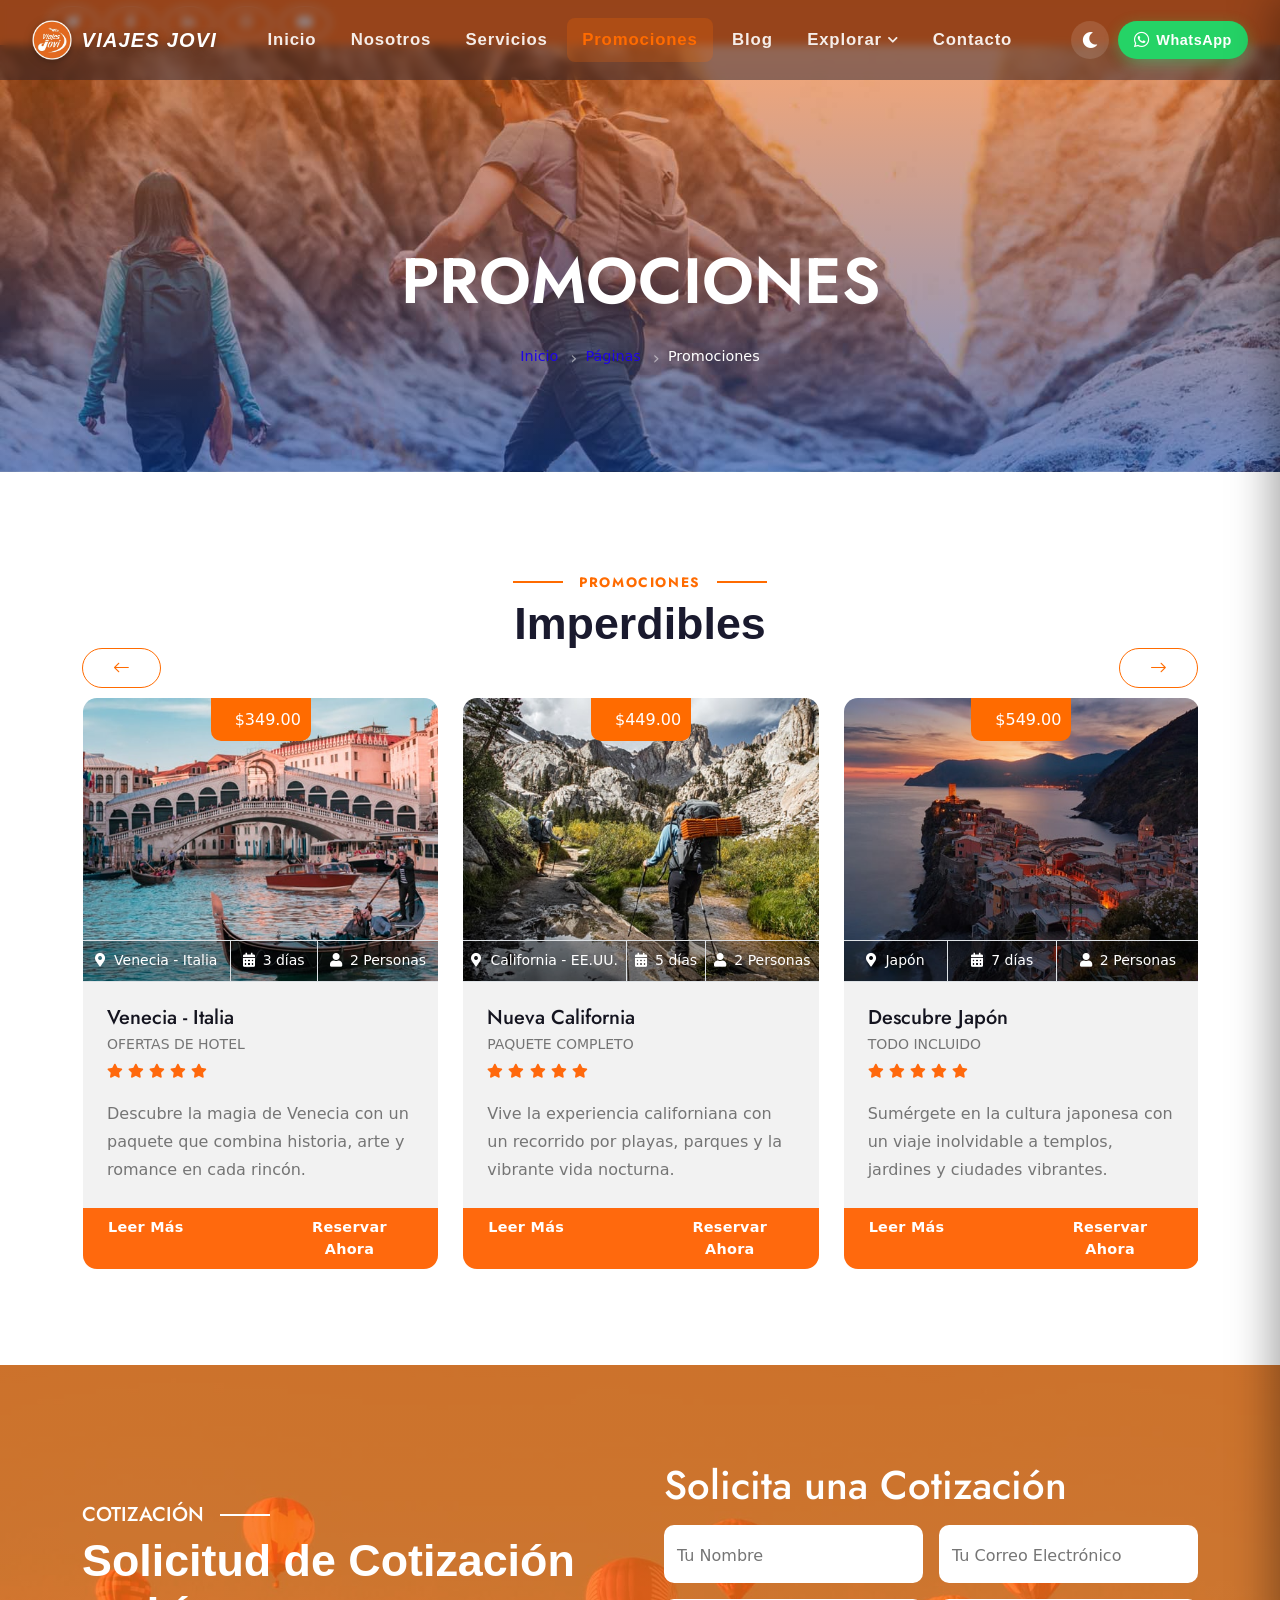
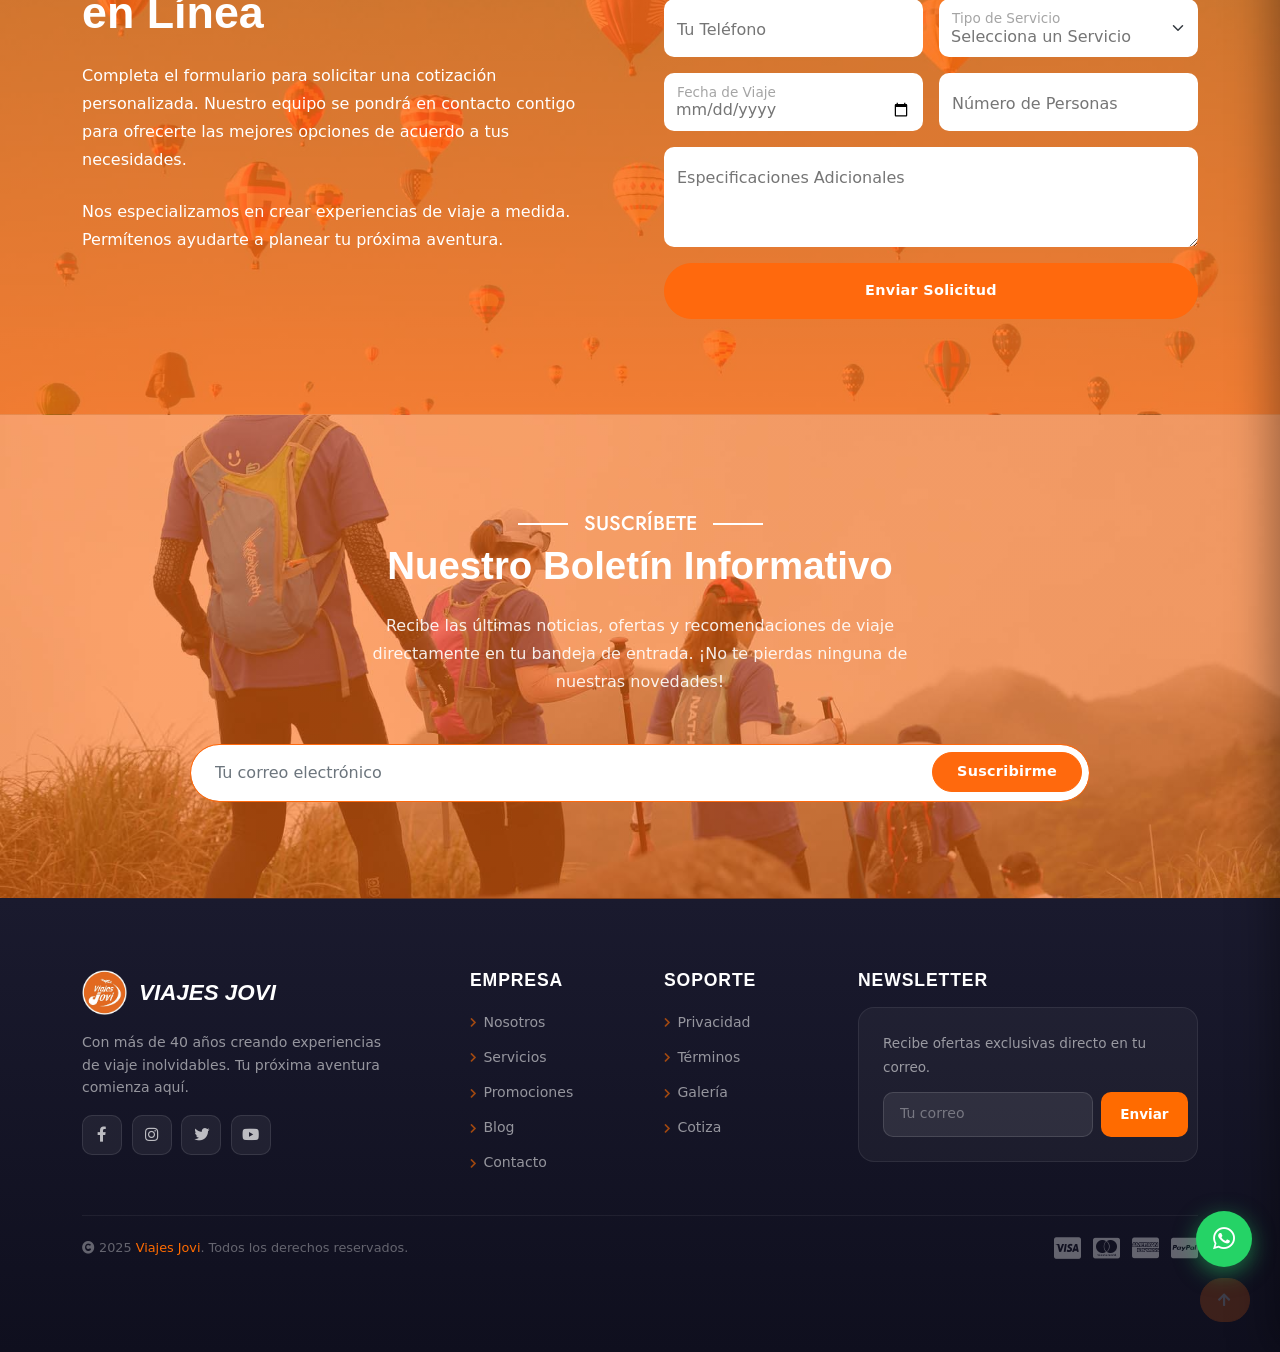
<file: packages.html>
﻿<!DOCTYPE html>
<html lang="en">

    <head>
        <meta charset="utf-8">
        <title>VIAJES JOVI</title>
        <meta content="width=device-width, initial-scale=1.0" name="viewport">
        <meta content="" name="keywords">
        <meta content="" name="description">

        <!-- Google Web Fonts -->
        <link rel="preconnect" href="https://fonts.googleapis.com">
        <link rel="preconnect" href="https://fonts.gstatic.com" crossorigin>
        <link href="https://fonts.googleapis.com/css2?family=Jost:wght@500;600&family=Roboto&display=swap" rel="stylesheet"> 

        <!-- Icon Font Stylesheet -->
        <link rel="stylesheet" href="https://use.fontawesome.com/releases/v5.15.4/css/all.css"/>
        <link href="https://cdn.jsdelivr.net/npm/bootstrap-icons@1.4.1/font/bootstrap-icons.css" rel="stylesheet">

        <!-- Libraries Stylesheet -->
        <link href="lib/owlcarousel/assets/owl.carousel.min.css" rel="stylesheet">
        <link href="lib/lightbox/css/lightbox.min.css" rel="stylesheet">


        <!-- Customized Bootstrap Stylesheet -->
        <link href="css/bootstrap.min.css" rel="stylesheet">

        <!-- Template Stylesheet -->
        <link href="css/style.css" rel="stylesheet">
    </head>

    <body>

        <!-- Spinner Start -->
        <div id="spinner" class="show bg-white position-fixed translate-middle w-100 vh-100 top-50 start-50 d-flex align-items-center justify-content-center">
            <div class="spinner-border text-primary" style="width: 3rem; height: 3rem;" role="status">
                <span class="sr-only">Loading...</span>
            </div>
        </div>
        <!-- Spinner End -->

      <!-- Topbar Start -->
      <div class="container-fluid bg-primary px-5 d-none d-lg-block">
        <div class="row gx-0">
            <div class="col-lg-8 text-center text-lg-start mb-2 mb-lg-0">
                <div class="d-inline-flex align-items-center" style="height: 45px;">
                    <a class="btn btn-sm btn-outline-light btn-sm-square rounded-circle me-2" href="#"><i class="fab fa-twitter fw-normal"></i></a>
                    <a class="btn btn-sm btn-outline-light btn-sm-square rounded-circle me-2" href="#"><i class="fab fa-facebook-f fw-normal"></i></a>
                    <a class="btn btn-sm btn-outline-light btn-sm-square rounded-circle me-2" href="#"><i class="fab fa-linkedin-in fw-normal"></i></a>
                    <a class="btn btn-sm btn-outline-light btn-sm-square rounded-circle me-2" href="#"><i class="fab fa-instagram fw-normal"></i></a>
                    <a class="btn btn-sm btn-outline-light btn-sm-square rounded-circle" href="#"><i class="fab fa-youtube fw-normal"></i></a>
                </div>
            </div>
            </div>
            </div>
        </div>
    </div>

        <!-- Navbar & Hero Start -->
        <div class="container-fluid position-relative p-0">
            <nav class="jovi-nav" id="joviNav">
    <div class="jovi-nav-container">
        <a href="index.html" class="jovi-brand">
            <img src="img/logo.png" alt="Viajes Jovi">
            <span class="jovi-brand-name">VIAJES JOVI</span>
        </a>
        <ul class="jovi-nav-links" id="joviLinks">
            <li><a href="index.html" data-page="index">Inicio</a></li>
            <li><a href="about.html" data-page="about">Nosotros</a></li>
            <li><a href="services.html" data-page="services">Servicios</a></li>
            <li><a href="packages.html" data-page="packages">Promociones</a></li>
            <li><a href="blog.html" data-page="blog">Blog</a></li>
            <li class="jovi-has-dropdown">
                <button class="jovi-drop-trigger" type="button">
                    Explorar <i class="fas fa-chevron-down jovi-drop-arrow"></i>
                </button>
                <div class="jovi-dropdown">
                    <a href="destination.html" data-page="destination"><i class="fas fa-globe-americas"></i>Destinos</a>
                    <a href="booking.html" data-page="booking"><i class="fas fa-calculator"></i>Cotiza</a>
                    <a href="gallery.html" data-page="gallery"><i class="fas fa-images"></i>Galería</a>
                    <a href="guides.html" data-page="guides"><i class="fas fa-user-tie"></i>Nuestros agentes</a>
                    <a href="testimonial.html" data-page="testimonial"><i class="fas fa-star"></i>Testimonios</a>
                </div>
            </li>
            <li><a href="contact.html" data-page="contact">Contacto</a></li>
        </ul>
        <div class="jovi-nav-end">
            <button class="jovi-theme-toggle" id="themeToggle" aria-label="Cambiar tema" title="Modo oscuro">
                <i class="fas fa-moon" id="themeIcon"></i>
            </button>
            <a href="https://wa.me/5214777341974" target="_blank" rel="noopener" class="jovi-wa-pill">
                <i class="fab fa-whatsapp"></i><span>WhatsApp</span>
            </a>
            <button class="jovi-hamburger" id="joviHamburger" aria-label="Abrir menú" aria-expanded="false">
                <span></span><span></span><span></span>
            </button>
        </div>
    </div>
</nav>
<div class="jovi-overlay" id="joviOverlay"></div>
<aside class="jovi-drawer" id="joviDrawer" aria-hidden="true">
    <div class="jovi-drawer-top">
        <a href="index.html" class="jovi-brand">
            <img src="img/logo.png" alt="Viajes Jovi">
            <span class="jovi-brand-name">VIAJES JOVI</span>
        </a>
        <button class="jovi-drawer-close" id="joviDrawerClose" aria-label="Cerrar menú">
            <i class="fas fa-times"></i>
        </button>
    </div>
    <nav class="jovi-drawer-links">
        <a href="index.html" data-page="index"><i class="fas fa-home"></i>Inicio</a>
        <a href="about.html" data-page="about"><i class="fas fa-info-circle"></i>Nosotros</a>
        <a href="services.html" data-page="services"><i class="fas fa-concierge-bell"></i>Servicios</a>
        <a href="packages.html" data-page="packages"><i class="fas fa-tag"></i>Promociones</a>
        <a href="blog.html" data-page="blog"><i class="fas fa-newspaper"></i>Blog</a>
        <a href="destination.html" data-page="destination"><i class="fas fa-globe-americas"></i>Destinos</a>
        <a href="booking.html" data-page="booking"><i class="fas fa-calculator"></i>Cotiza</a>
        <a href="gallery.html" data-page="gallery"><i class="fas fa-images"></i>Galería</a>
        <a href="guides.html" data-page="guides"><i class="fas fa-user-tie"></i>Nuestros agentes</a>
        <a href="testimonial.html" data-page="testimonial"><i class="fas fa-star"></i>Testimonios</a>
        <a href="contact.html" data-page="contact"><i class="fas fa-envelope"></i>Contacto</a>
    </nav>
    <div class="jovi-drawer-bottom">
        <a href="https://wa.me/5214777341974" target="_blank" rel="noopener" class="jovi-drawer-wa">
            <i class="fab fa-whatsapp"></i> Cotizar por WhatsApp
        </a>
    </div>
</aside>
        </div>
        <!-- Navbar & Hero End -->

        <!-- Header Start -->
        <div class="container-fluid bg-breadcrumb">
            <div class="container text-center py-5" style="max-width: 900px;">
                <h3 class="text-white display-3 mb-4">PROMOCIONES</h3>
                <ol class="breadcrumb justify-content-center mb-0">
                    <li class="breadcrumb-item"><a href="index.html">Inicio</a></li>
                    <li class="breadcrumb-item"><a href="#">Páginas</a></li>
                    <li class="breadcrumb-item active text-white">Promociones</li>
                </ol>    
            </div>
        </div>
        <!-- Header End -->

         <!-- Paquetes Inicio -->
         <div class="container-fluid packages py-5">
            <div class="container py-5">
                <div class="mx-auto text-center mb-5" style="max-width: 900px;">
                    <h5 class="section-title px-3">Promociones</h5>
                    <h1 class="mb-0"><strong>Imperdibles</strong></h1>
                </div>
                <div class="packages-carousel owl-carousel">
                    <div class="packages-item">
                        <div class="packages-img">
                            <img src="img/packages-4.jpg" class="img-fluid w-100 rounded-top" alt="Imagen">
                            <div class="packages-info d-flex border border-start-0 border-end-0 position-absolute" style="width: 100%; bottom: 0; left: 0; z-index: 5;">
                                <small class="flex-fill text-center border-end py-2"><i class="fa fa-map-marker-alt me-2"></i>Venecia - Italia</small>
                                <small class="flex-fill text-center border-end py-2"><i class="fa fa-calendar-alt me-2"></i>3 días</small>
                                <small class="flex-fill text-center py-2"><i class="fa fa-user me-2"></i>2 Personas</small>
                            </div>
                            <div class="packages-price py-2 px-4">$349.00</div>
                        </div>
                        <div class="packages-content bg-light">
                            <div class="p-4 pb-0">
                                <h5 class="mb-0">Venecia - Italia</h5>
                                <small class="text-uppercase">Ofertas de Hotel</small>
                                <div class="mb-3">
                                    <small class="fa fa-star text-primary"></small>
                                    <small class="fa fa-star text-primary"></small>
                                    <small class="fa fa-star text-primary"></small>
                                    <small class="fa fa-star text-primary"></small>
                                    <small class="fa fa-star text-primary"></small>
                                </div>
                                <p class="mb-4">Descubre la magia de Venecia con un paquete que combina historia, arte y romance en cada rincón.</p>
                            </div>
                            <div class="row bg-primary rounded-bottom mx-0">
                                <div class="col-6 text-start px-0">
                                    <a href="#" class="btn-hover btn text-white py-2 px-4">Leer Más</a>
                                </div>
                                <div class="col-6 text-end px-0">
                                    <a href="#" class="btn-hover btn text-white py-2 px-4">Reservar Ahora</a>
                                </div>
                            </div>
                        </div>
                    </div>
                    <div class="packages-item">
                        <div class="packages-img">
                            <img src="img/packages-2.jpg" class="img-fluid w-100 rounded-top" alt="Imagen">
                            <div class="packages-info d-flex border border-start-0 border-end-0 position-absolute" style="width: 100%; bottom: 0; left: 0; z-index: 5;">
                                <small class="flex-fill text-center border-end py-2"><i class="fa fa-map-marker-alt me-2"></i>California - EE.UU.</small>
                                <small class="flex-fill text-center border-end py-2"><i class="fa fa-calendar-alt me-2"></i>5 días</small>
                                <small class="flex-fill text-center py-2"><i class="fa fa-user me-2"></i>2 Personas</small>
                            </div>
                            <div class="packages-price py-2 px-4">$449.00</div>
                        </div>
                        <div class="packages-content bg-light">
                            <div class="p-4 pb-0">
                                <h5 class="mb-0">Nueva California</h5>
                                <small class="text-uppercase">Paquete Completo</small>
                                <div class="mb-3">
                                    <small class="fa fa-star text-primary"></small>
                                    <small class="fa fa-star text-primary"></small>
                                    <small class="fa fa-star text-primary"></small>
                                    <small class="fa fa-star text-primary"></small>
                                    <small class="fa fa-star text-primary"></small>
                                </div>
                                <p class="mb-4">Vive la experiencia californiana con un recorrido por playas, parques y la vibrante vida nocturna.</p>
                            </div>
                            <div class="row bg-primary rounded-bottom mx-0">
                                <div class="col-6 text-start px-0">
                                    <a href="#" class="btn-hover btn text-white py-2 px-4">Leer Más</a>
                                </div>
                                <div class="col-6 text-end px-0">
                                    <a href="#" class="btn-hover btn text-white py-2 px-4">Reservar Ahora</a>
                                </div>
                            </div>
                        </div>
                    </div>
                    <div class="packages-item">
                        <div class="packages-img">
                            <img src="img/packages-3.jpg" class="img-fluid w-100 rounded-top" alt="Imagen">
                            <div class="packages-info d-flex border border-start-0 border-end-0 position-absolute" style="width: 100%; bottom: 0; left: 0; z-index: 5;">
                                <small class="flex-fill text-center border-end py-2"><i class="fa fa-map-marker-alt me-2"></i>Japón</small>
                                <small class="flex-fill text-center border-end py-2"><i class="fa fa-calendar-alt me-2"></i>7 días</small>
                                <small class="flex-fill text-center py-2"><i class="fa fa-user me-2"></i>2 Personas</small>
                            </div>
                            <div class="packages-price py-2 px-4">$549.00</div>
                        </div>
                        <div class="packages-content bg-light">
                            <div class="p-4 pb-0">
                                <h5 class="mb-0">Descubre Japón</h5>
                                <small class="text-uppercase">Todo Incluido</small>
                                <div class="mb-3">
                                    <small class="fa fa-star text-primary"></small>
                                    <small class="fa fa-star text-primary"></small>
                                    <small class="fa fa-star text-primary"></small>
                                    <small class="fa fa-star text-primary"></small>
                                    <small class="fa fa-star text-primary"></small>
                                </div>
                                <p class="mb-4">Sumérgete en la cultura japonesa con un viaje inolvidable a templos, jardines y ciudades vibrantes.</p>
                            </div>
                            <div class="row bg-primary rounded-bottom mx-0">
                                <div class="col-6 text-start px-0">
                                    <a href="#" class="btn-hover btn text-white py-2 px-4">Leer Más</a>
                                </div>
                                <div class="col-6 text-end px-0">
                                    <a href="#" class="btn-hover btn text-white py-2 px-4">Reservar Ahora</a>
                                </div>
                            </div>
                        </div>
                    </div>
                    <div class="packages-item">
                        <div class="packages-img">
                            <img src="img/packages-1.jpg" class="img-fluid w-100 rounded-top" alt="Imagen">
                            <div class="packages-info d-flex border border-start-0 border-end-0 position-absolute" style="width: 100%; bottom: 0; left: 0; z-index: 5;">
                                <small class="flex-fill text-center border-end py-2"><i class="fa fa-map-marker-alt me-2"></i>Tailandia</small>
                                <small class="flex-fill text-center border-end py-2"><i class="fa fa-calendar-alt me-2"></i>4 días</small>
                                <small class="flex-fill text-center py-2"><i class="fa fa-user me-2"></i>2 Personas</small>
                            </div>
                            <div class="packages-price py-2 px-4">$649.00</div>
                        </div>
                        <div class="packages-content bg-light">
                            <div class="p-4 pb-0">
                                <h5 class="mb-0">Viaje a Tailandia</h5>
                                <small class="text-uppercase">Paquete de Aventura</small>
                                <div class="mb-3">
                                    <small class="fa fa-star text-primary"></small>
                                    <small class="fa fa-star text-primary"></small>
                                    <small class="fa fa-star text-primary"></small>
                                    <small class="fa fa-star text-primary"></small>
                                    <small class="fa fa-star text-primary"></small>
                                </div>
                                <p class="mb-4">Explora playas tropicales, templos impresionantes y mercados coloridos en el paraíso tailandés.</p>
                            </div>
                            <div class="row bg-primary rounded-bottom mx-0">
                                <div class="col-6 text-start px-0">
                                    <a href="#" class="btn-hover btn text-white py-2 px-4">Leer Más</a>
                                </div>
                                <div class="col-6 text-end px-0">
                                    <a href="#" class="btn-hover btn text-white py-2 px-4">Reservar Ahora</a>
                                </div>
                            </div>
                        </div>
                    </div>
                </div>
            </div>
        </div>
        <!-- Paquetes Fin -->

         <!-- Requisición de Cotización Inicio -->
         <div class="container-fluid booking py-5">
            <div class="container py-5">
                <div class="row g-5 align-items-center">
                    <div class="col-lg-6">
                        <h5 class="section-booking-title pe-3">Cotización</h5>
                        <h1 class="text-white mb-4">Solicitud de Cotización en Línea</h1>
                        <p class="text-white mb-4">Completa el formulario para solicitar una cotización personalizada. Nuestro equipo se pondrá en contacto contigo para ofrecerte las mejores opciones de acuerdo a tus necesidades.</p>
                        <p class="text-white mb-4">Nos especializamos en crear experiencias de viaje a medida. Permítenos ayudarte a planear tu próxima aventura.</p>
                    </div>
                    <div class="col-lg-6">
                        <h1 class="text-white mb-3">Solicita una Cotización</h1>
                        <form>
                            <div class="row g-3">
                                <div class="col-md-6">
                                    <div class="form-floating">
                                        <input type="text" class="form-control bg-white border-0" id="nombre" placeholder="Tu Nombre" required>
                                        <label for="nombre">Tu Nombre</label>
                                    </div>
                                </div>
                                <div class="col-md-6">
                                    <div class="form-floating">
                                        <input type="email" class="form-control bg-white border-0" id="correo" placeholder="Tu Correo Electrónico" required>
                                        <label for="correo">Tu Correo Electrónico</label>
                                    </div>
                                </div>
                                <div class="col-md-6">
                                    <div class="form-floating">
                                        <input type="tel" class="form-control bg-white border-0" id="telefono" placeholder="Tu Teléfono" required>
                                        <label for="telefono">Tu Teléfono</label>
                                    </div>
                                </div>
                                <div class="col-md-6">
                                    <div class="form-floating">
                                        <select class="form-select bg-white border-0" id="tipoServicio" required>
                                            <option value="" disabled selected>Selecciona un Servicio</option>
                                            <option value="1">Viaje Nacional</option>
                                            <option value="2">Viaje Internacional</option>
                                            <option value="3">Paquete Personalizado</option>
                                        </select>
                                        <label for="tipoServicio">Tipo de Servicio</label>
                                    </div>
                                </div>
                                <div class="col-md-6">
                                    <div class="form-floating">
                                        <input type="date" class="form-control bg-white border-0" id="fecha" placeholder="Fecha de Viaje" required>
                                        <label for="fecha">Fecha de Viaje</label>
                                    </div>
                                </div>
                                <div class="col-md-6">
                                    <div class="form-floating">
                                        <input type="number" class="form-control bg-white border-0" id="personas" placeholder="Número de Personas" required>
                                        <label for="personas">Número de Personas</label>
                                    </div>
                                </div>
                                <div class="col-12">
                                    <div class="form-floating">
                                        <textarea class="form-control bg-white border-0" placeholder="Especificaciones Adicionales" id="detalles" style="height: 100px"></textarea>
                                        <label for="detalles">Especificaciones Adicionales</label>
                                    </div>
                                </div>
                                <div class="col-12">
                                    <button class="btn btn-primary text-white w-100 py-3" type="submit">Enviar Solicitud</button>
                                </div>
                            </div>
                        </form>
                    </div>
                </div>
            </div>
        </div>
        <!-- Requisición de Cotización Fin -->
        
        <!-- Suscripción Inicio -->
        <div class="container-fluid subscribe py-5">
            <div class="container text-center py-5">
                <div class="mx-auto text-center" style="max-width: 900px;">
                    <h5 class="subscribe-title px-3">Suscríbete</h5>
                    <h1 class="text-white mb-4">Nuestro Boletín Informativo</h1>
                    <p class="text-white mb-5">Recibe las últimas noticias, ofertas y recomendaciones de viaje directamente en tu bandeja de entrada. ¡No te pierdas ninguna de nuestras novedades!</p>
                    <div class="position-relative mx-auto">
                        <input class="form-control border-primary rounded-pill w-100 py-3 ps-4 pe-5" type="email" placeholder="Tu correo electrónico" required>
                        <button type="button" class="btn btn-primary rounded-pill position-absolute top-0 end-0 py-2 px-4 mt-2 me-2">Suscribirme</button>
                    </div>
                </div>
            </div>
        </div>
        <!-- Suscripción Fin -->



        <footer class="jovi-footer-modern py-5">
            <div class="container py-4">
                <div class="row g-5">
                    <div class="col-lg-4 col-md-6">
                        <div class="jovi-footer-brand"><img src="img/logo.png" alt="Viajes Jovi"><span>VIAJES JOVI</span></div>
                        <p class="jovi-footer-desc">Con más de 40 años creando experiencias de viaje inolvidables. Tu próxima aventura comienza aquí.</p>
                        <div class="jovi-footer-social">
                            <a href="https://www.facebook.com/ViajesJoviLeon/" target="_blank" aria-label="Facebook"><i class="fab fa-facebook-f"></i></a>
                            <a href="https://www.instagram.com/viajesjovi/" target="_blank" aria-label="Instagram"><i class="fab fa-instagram"></i></a>
                            <a href="#" aria-label="Twitter"><i class="fab fa-twitter"></i></a>
                            <a href="#" aria-label="YouTube"><i class="fab fa-youtube"></i></a>
                        </div>
                    </div>
                    <div class="col-lg-2 col-md-6">
                        <h6 class="jovi-footer-title">Empresa</h6>
                        <ul class="jovi-footer-links">
                            <li><a href="about.html"><i class="fas fa-chevron-right"></i> Nosotros</a></li>
                            <li><a href="services.html"><i class="fas fa-chevron-right"></i> Servicios</a></li>
                            <li><a href="packages.html"><i class="fas fa-chevron-right"></i> Promociones</a></li>
                            <li><a href="blog.html"><i class="fas fa-chevron-right"></i> Blog</a></li>
                            <li><a href="contact.html"><i class="fas fa-chevron-right"></i> Contacto</a></li>
                        </ul>
                    </div>
                    <div class="col-lg-2 col-md-6">
                        <h6 class="jovi-footer-title">Soporte</h6>
                        <ul class="jovi-footer-links">
                            <li><a href="#"><i class="fas fa-chevron-right"></i> Privacidad</a></li>
                            <li><a href="#"><i class="fas fa-chevron-right"></i> Términos</a></li>
                            <li><a href="gallery.html"><i class="fas fa-chevron-right"></i> Galería</a></li>
                            <li><a href="booking.html"><i class="fas fa-chevron-right"></i> Cotiza</a></li>
                        </ul>
                    </div>
                    <div class="col-lg-4 col-md-6">
                        <h6 class="jovi-footer-title">Newsletter</h6>
                        <div class="jovi-footer-newsletter">
                            <p>Recibe ofertas exclusivas directo en tu correo.</p>
                            <div class="jovi-footer-nl-form">
                                <input type="email" placeholder="Tu correo">
                                <button type="button">Enviar</button>
                            </div>
                        </div>
                    </div>
                </div>
                <div class="jovi-footer-bottom">
                    <p><i class="fas fa-copyright"></i> 2025 <a href="#">Viajes Jovi</a>. Todos los derechos reservados.</p>
                    <div class="jovi-footer-payments">
                        <i class="fab fa-cc-visa"></i>
                        <i class="fab fa-cc-mastercard"></i>
                        <i class="fab fa-cc-amex"></i>
                        <i class="fab fa-cc-paypal"></i>
                    </div>
                </div>
            </div>
        </footer>


        <!-- Back to Top -->
        <a href="#" class="btn btn-primary btn-primary-outline-0 btn-md-square back-to-top"><i class="fa fa-arrow-up"></i></a>   

        
        <!-- Mobile sticky CTA -->
        <div class="jovi-mobile-cta">
            <a href="https://wa.me/5214777341974?text=Hola!%20Me%20interesa%20conocer%20sus%20paquetes" target="_blank" rel="noopener" class="cta-wa"><i class="fab fa-whatsapp me-1"></i> WhatsApp</a>
            <a href="tel:+524777145042" class="cta-call"><i class="fas fa-phone-alt me-1"></i> Llamar</a>
        </div>

        <!-- JavaScript Libraries -->
        <script src="https://ajax.googleapis.com/ajax/libs/jquery/3.6.4/jquery.min.js"></script>
        <script src="https://cdn.jsdelivr.net/npm/bootstrap@5.0.0/dist/js/bootstrap.bundle.min.js"></script>
        <script src="lib/easing/easing.min.js"></script>
        <script src="lib/waypoints/waypoints.min.js"></script>
        <script src="lib/owlcarousel/owl.carousel.min.js"></script>
        <script src="lib/lightbox/js/lightbox.min.js"></script>
        

        <!-- Template Javascript -->
        <script src="js/nav.js"></script><script src="js/main.js"></script><script src="js/enhancements.js"></script>
    </body>

</html>
</file>
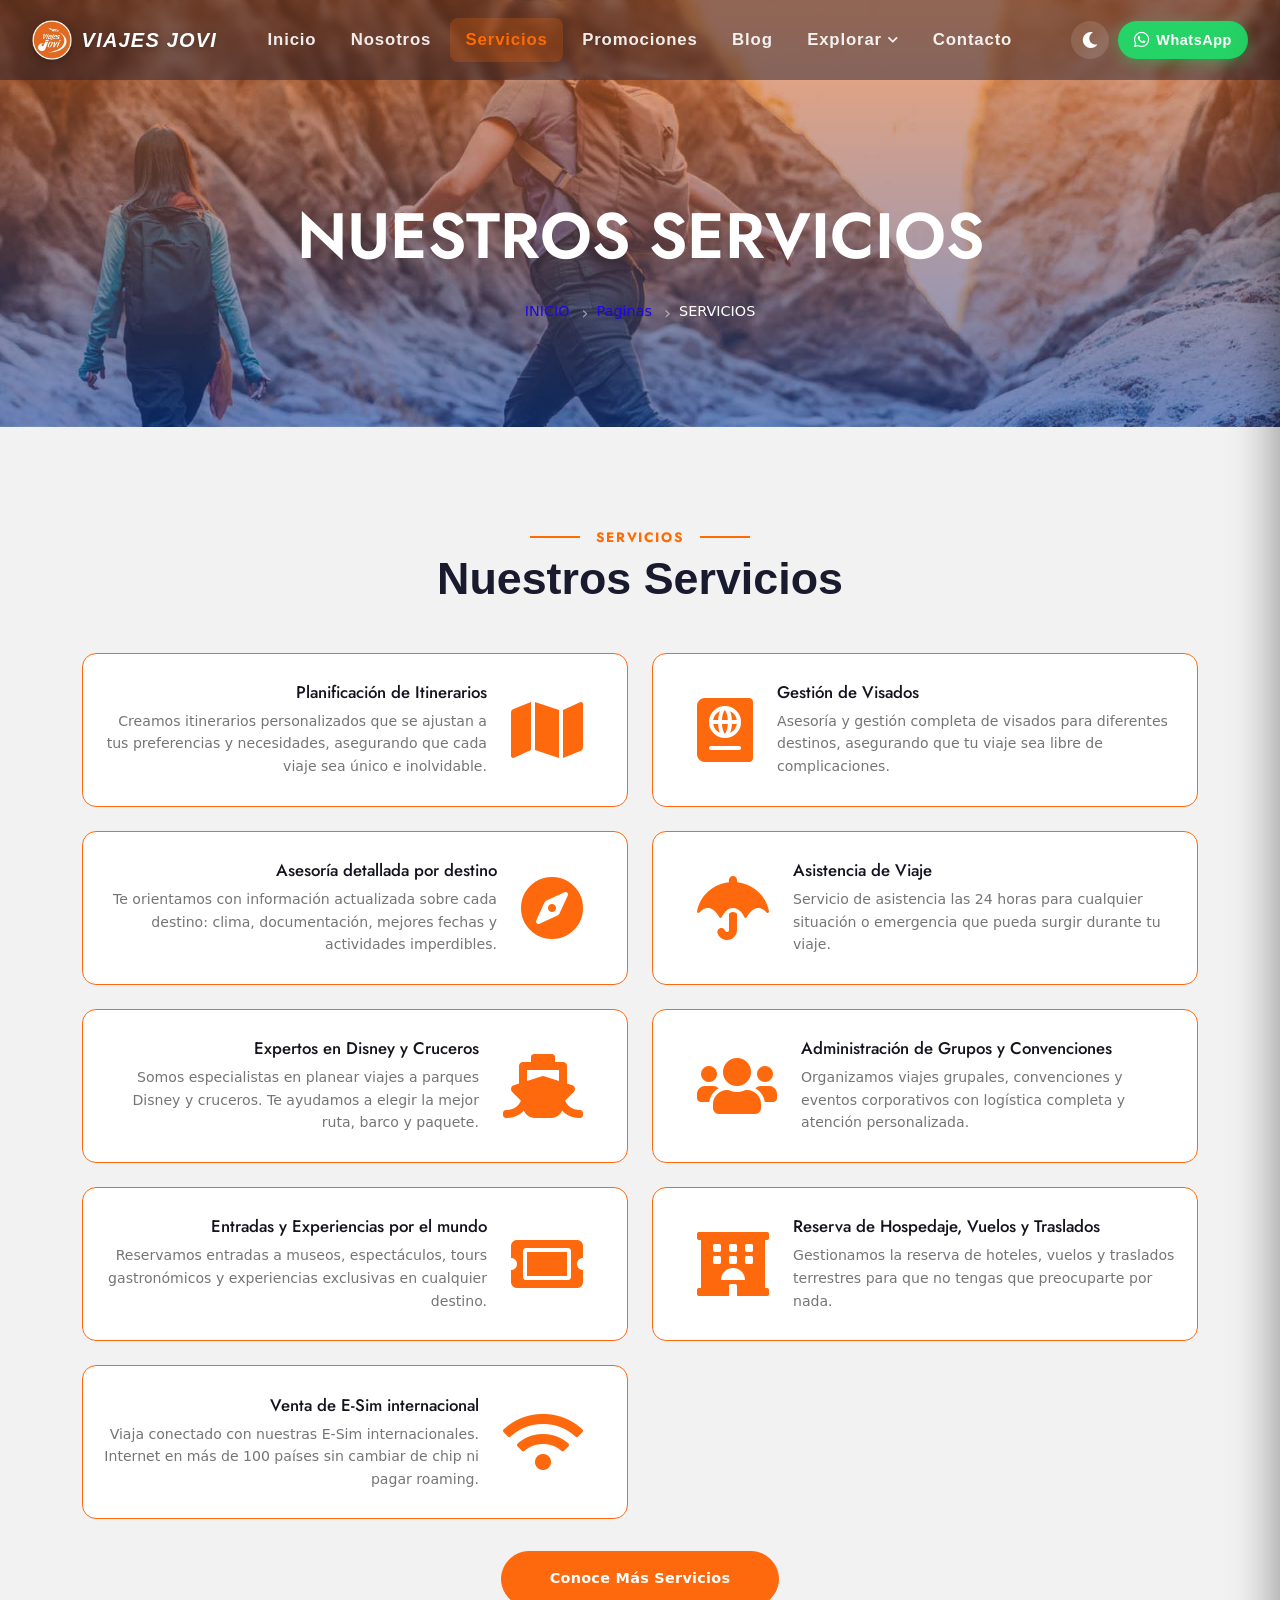
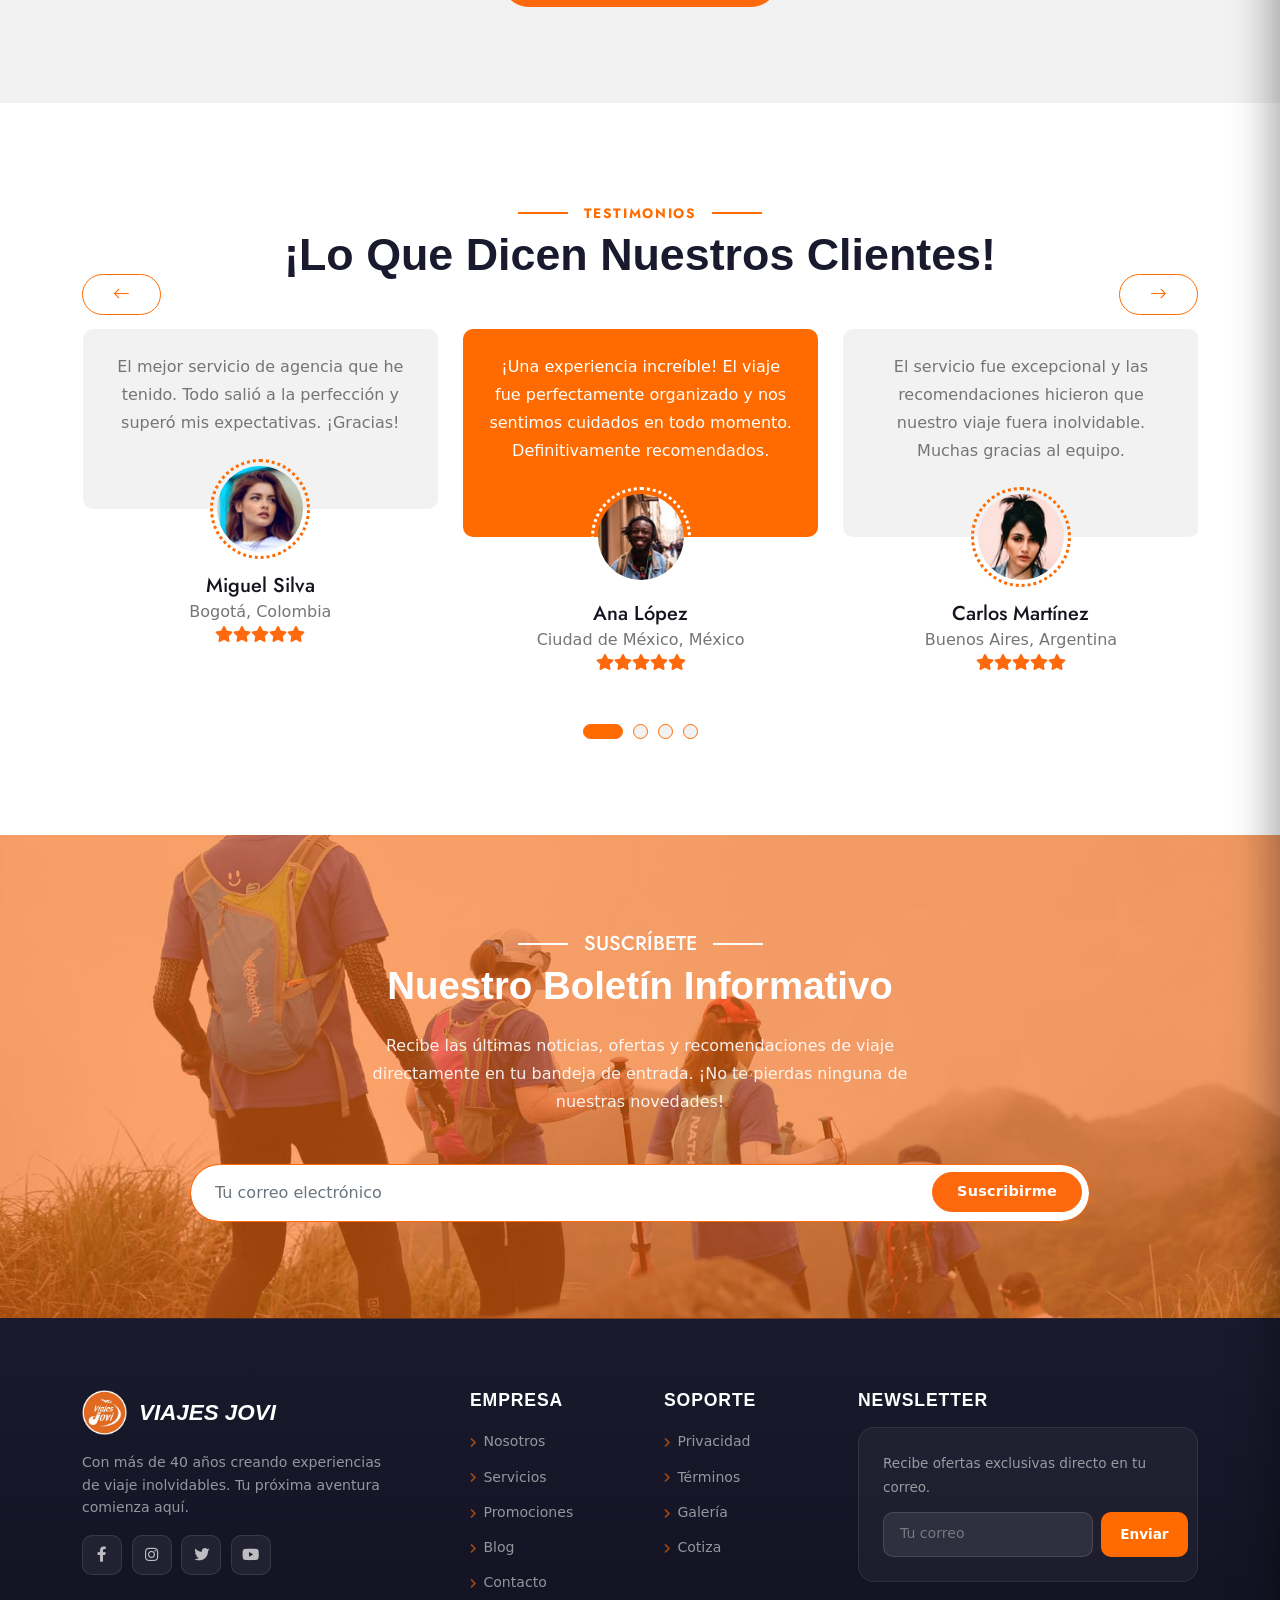
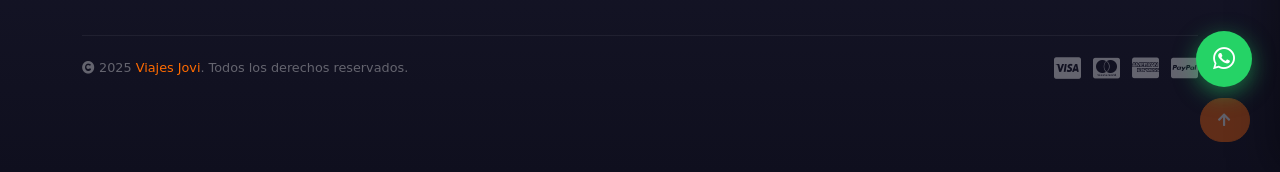
<file: services.html>
﻿<!DOCTYPE html>
<html lang="en">

    <head>
        <meta charset="utf-8">
        <title>VIAJES JOVI</title>
        <meta content="width=device-width, initial-scale=1.0" name="viewport">
        <meta content="" name="keywords">
        <meta content="" name="description">

        <!-- Google Web Fonts -->
        <link rel="preconnect" href="https://fonts.googleapis.com">
        <link rel="preconnect" href="https://fonts.gstatic.com" crossorigin>
        <link href="https://fonts.googleapis.com/css2?family=Jost:wght@500;600&family=Roboto&display=swap" rel="stylesheet"> 

        <!-- Icon Font Stylesheet -->
        <link rel="stylesheet" href="https://use.fontawesome.com/releases/v5.15.4/css/all.css"/>
        <link href="https://cdn.jsdelivr.net/npm/bootstrap-icons@1.4.1/font/bootstrap-icons.css" rel="stylesheet">

        <!-- Libraries Stylesheet -->
        <link href="lib/owlcarousel/assets/owl.carousel.min.css" rel="stylesheet">
        <link href="lib/lightbox/css/lightbox.min.css" rel="stylesheet">


        <!-- Customized Bootstrap Stylesheet -->
        <link href="css/bootstrap.min.css" rel="stylesheet">

        <!-- Template Stylesheet -->
        <link href="css/style.css" rel="stylesheet">
    </head>

    <body>

        <!-- Spinner Start -->
        <div id="spinner" class="show bg-white position-fixed translate-middle w-100 vh-100 top-50 start-50 d-flex align-items-center justify-content-center">
            <div class="spinner-border text-primary" style="width: 3rem; height: 3rem;" role="status">
                <span class="sr-only">Loading...</span>
            </div>
        </div>
        <!-- Spinner End -->

<!-- Navbar & Hero Start -->
        <div class="container-fluid position-relative p-0">
            <nav class="jovi-nav" id="joviNav">
    <div class="jovi-nav-container">
        <a href="index.html" class="jovi-brand">
            <img src="img/logo.png" alt="Viajes Jovi">
            <span class="jovi-brand-name">VIAJES JOVI</span>
        </a>
        <ul class="jovi-nav-links" id="joviLinks">
            <li><a href="index.html" data-page="index">Inicio</a></li>
            <li><a href="about.html" data-page="about">Nosotros</a></li>
            <li><a href="services.html" data-page="services">Servicios</a></li>
            <li><a href="packages.html" data-page="packages">Promociones</a></li>
            <li><a href="blog.html" data-page="blog">Blog</a></li>
            <li class="jovi-has-dropdown">
                <button class="jovi-drop-trigger" type="button">
                    Explorar <i class="fas fa-chevron-down jovi-drop-arrow"></i>
                </button>
                <div class="jovi-dropdown">
                    <a href="destination.html" data-page="destination"><i class="fas fa-globe-americas"></i>Destinos</a>
                    <a href="booking.html" data-page="booking"><i class="fas fa-calculator"></i>Cotiza</a>
                    <a href="gallery.html" data-page="gallery"><i class="fas fa-images"></i>Galería</a>
                    <a href="guides.html" data-page="guides"><i class="fas fa-user-tie"></i>Nuestros agentes</a>
                    <a href="testimonial.html" data-page="testimonial"><i class="fas fa-star"></i>Testimonios</a>
                </div>
            </li>
            <li><a href="contact.html" data-page="contact">Contacto</a></li>
        </ul>
        <div class="jovi-nav-end">
            <button class="jovi-theme-toggle" id="themeToggle" aria-label="Cambiar tema" title="Modo oscuro">
                <i class="fas fa-moon" id="themeIcon"></i>
            </button>
            <a href="https://wa.me/5214777341974" target="_blank" rel="noopener" class="jovi-wa-pill">
                <i class="fab fa-whatsapp"></i><span>WhatsApp</span>
            </a>
            <button class="jovi-hamburger" id="joviHamburger" aria-label="Abrir menú" aria-expanded="false">
                <span></span><span></span><span></span>
            </button>
        </div>
    </div>
</nav>
<div class="jovi-overlay" id="joviOverlay"></div>
<aside class="jovi-drawer" id="joviDrawer" aria-hidden="true">
    <div class="jovi-drawer-top">
        <a href="index.html" class="jovi-brand">
            <img src="img/logo.png" alt="Viajes Jovi">
            <span class="jovi-brand-name">VIAJES JOVI</span>
        </a>
        <button class="jovi-drawer-close" id="joviDrawerClose" aria-label="Cerrar menú">
            <i class="fas fa-times"></i>
        </button>
    </div>
    <nav class="jovi-drawer-links">
        <a href="index.html" data-page="index"><i class="fas fa-home"></i>Inicio</a>
        <a href="about.html" data-page="about"><i class="fas fa-info-circle"></i>Nosotros</a>
        <a href="services.html" data-page="services"><i class="fas fa-concierge-bell"></i>Servicios</a>
        <a href="packages.html" data-page="packages"><i class="fas fa-tag"></i>Promociones</a>
        <a href="blog.html" data-page="blog"><i class="fas fa-newspaper"></i>Blog</a>
        <a href="destination.html" data-page="destination"><i class="fas fa-globe-americas"></i>Destinos</a>
        <a href="booking.html" data-page="booking"><i class="fas fa-calculator"></i>Cotiza</a>
        <a href="gallery.html" data-page="gallery"><i class="fas fa-images"></i>Galería</a>
        <a href="guides.html" data-page="guides"><i class="fas fa-user-tie"></i>Nuestros agentes</a>
        <a href="testimonial.html" data-page="testimonial"><i class="fas fa-star"></i>Testimonios</a>
        <a href="contact.html" data-page="contact"><i class="fas fa-envelope"></i>Contacto</a>
    </nav>
    <div class="jovi-drawer-bottom">
        <a href="https://wa.me/5214777341974" target="_blank" rel="noopener" class="jovi-drawer-wa">
            <i class="fab fa-whatsapp"></i> Cotizar por WhatsApp
        </a>
    </div>
</aside>
        <!-- Navbar & Hero End -->

        <!-- Header Start -->
        <div class="container-fluid bg-breadcrumb">
            <div class="container text-center py-5" style="max-width: 900px;">
                <h3 class="text-white display-3 mb-4">NUESTROS SERVICIOS</h1>
                <ol class="breadcrumb justify-content-center mb-0">
                    <li class="breadcrumb-item"><a href="index.html">INICIO</a></li>
                    <li class="breadcrumb-item"><a href="#">Paginas</a></li>
                    <li class="breadcrumb-item active text-white">SERVICIOS</li>
                </ol>    
            </div>
        </div>
        <!-- Header End -->

       <!-- Services Start -->
       <div class="container-fluid bg-light service py-5">
        <div class="container py-5">
            <div class="mx-auto text-center mb-5" style="max-width: 900px;">
                <h5 class="section-title px-3">Servicios</h5>
                <h1 class="mb-0">Nuestros Servicios</h1>
            </div>
            <div class="row g-4">
                <div class="col-lg-6">
                    <div class="row g-4">
                        <div class="col-12">
                            <div class="service-content-inner d-flex align-items-center bg-white border border-primary rounded p-4 pe-0">
                                <div class="service-content text-end">
                                    <h5 class="mb-4">Planificación de Itinerarios</h5>
                                    <p class="mb-0">Creamos itinerarios personalizados que se ajustan a tus preferencias y necesidades, asegurando que cada viaje sea único e inolvidable.</p>
                                </div>
                                <div class="service-icon p-4">
                                    <i class="fa fa-map fa-4x text-primary"></i>
                                </div>
                            </div>
                        </div>
                        <div class="col-12">
                            <div class="service-content-inner d-flex align-items-center bg-white border border-primary rounded p-4 pe-0">
                                <div class="service-content text-end">
                                    <h5 class="mb-4">Asesoría detallada por destino</h5>
                                    <p class="mb-0">Te orientamos con información actualizada sobre cada destino: clima, documentación, mejores fechas y actividades imperdibles.</p>
                                </div>
                                <div class="service-icon p-4">
                                    <i class="fa fa-compass fa-4x text-primary"></i>
                                </div>
                            </div>
                        </div>
                        <div class="col-12">
                            <div class="service-content-inner d-flex align-items-center bg-white border border-primary rounded p-4 pe-0">
                                <div class="service-content text-end">
                                    <h5 class="mb-4">Expertos en Disney y Cruceros</h5>
                                    <p class="mb-0">Somos especialistas en planear viajes a parques Disney y cruceros. Te ayudamos a elegir la mejor ruta, barco y paquete.</p>
                                </div>
                                <div class="service-icon p-4">
                                    <i class="fa fa-ship fa-4x text-primary"></i>
                                </div>
                            </div>
                        </div>
                        <div class="col-12">
                            <div class="service-content-inner d-flex align-items-center bg-white border border-primary rounded p-4 pe-0">
                                <div class="service-content text-end">
                                    <h5 class="mb-4">Entradas y Experiencias por el mundo</h5>
                                    <p class="mb-0">Reservamos entradas a museos, espectáculos, tours gastronómicos y experiencias exclusivas en cualquier destino.</p>
                                </div>
                                <div class="service-icon p-4">
                                    <i class="fa fa-ticket-alt fa-4x text-primary"></i>
                                </div>
                            </div>
                        </div>
                        <div class="col-12">
                            <div class="service-content-inner d-flex align-items-center bg-white border border-primary rounded p-4 pe-0">
                                <div class="service-content text-end">
                                    <h5 class="mb-4">Venta de E-Sim internacional</h5>
                                    <p class="mb-0">Viaja conectado con nuestras E-Sim internacionales. Internet en más de 100 países sin cambiar de chip ni pagar roaming.</p>
                                </div>
                                <div class="service-icon p-4">
                                    <i class="fa fa-wifi fa-4x text-primary"></i>
                                </div>
                            </div>
                        </div>
                    </div>
                </div>
                <div class="col-lg-6">
                    <div class="row g-4">
                        <div class="col-12">
                            <div class="service-content-inner d-flex align-items-center bg-white border border-primary rounded p-4 ps-0">
                                <div class="service-icon p-4">
                                    <i class="fa fa-passport fa-4x text-primary"></i>
                                </div>
                                <div class="service-content">
                                    <h5 class="mb-4">Gestión de Visados</h5>
                                    <p class="mb-0">Asesoría y gestión completa de visados para diferentes destinos, asegurando que tu viaje sea libre de complicaciones.</p>
                                </div>
                            </div>
                        </div>
                        <div class="col-12">
                            <div class="service-content-inner d-flex align-items-center bg-white border border-primary rounded p-4 ps-0">
                                <div class="service-icon p-4">
                                    <i class="fa fa-umbrella fa-4x text-primary"></i>
                                </div>
                                <div class="service-content">
                                    <h5 class="mb-4">Asistencia de Viaje</h5>
                                    <p class="mb-0">Servicio de asistencia las 24 horas para cualquier situación o emergencia que pueda surgir durante tu viaje.</p>
                                </div>
                            </div>
                        </div>
                        <div class="col-12">
                            <div class="service-content-inner d-flex align-items-center bg-white border border-primary rounded p-4 ps-0">
                                <div class="service-icon p-4">
                                    <i class="fa fa-users fa-4x text-primary"></i>
                                </div>
                                <div class="service-content">
                                    <h5 class="mb-4">Administración de Grupos y Convenciones</h5>
                                    <p class="mb-0">Organizamos viajes grupales, convenciones y eventos corporativos con logística completa y atención personalizada.</p>
                                </div>
                            </div>
                        </div>
                        <div class="col-12">
                            <div class="service-content-inner d-flex align-items-center bg-white border border-primary rounded p-4 ps-0">
                                <div class="service-icon p-4">
                                    <i class="fa fa-hotel fa-4x text-primary"></i>
                                </div>
                                <div class="service-content">
                                    <h5 class="mb-4">Reserva de Hospedaje, Vuelos y Traslados</h5>
                                    <p class="mb-0">Gestionamos la reserva de hoteles, vuelos y traslados terrestres para que no tengas que preocuparte por nada.</p>
                                </div>
                            </div>
                        </div>
                    </div>
                </div>
                <div class="col-12">
                    <div class="text-center">
                        <a class="btn btn-primary rounded-pill py-3 px-5 mt-2" href="#">Conoce Más Servicios</a>
                    </div>
                </div>
            </div>
        </div>
    </div>
    <!-- Services End -->

       <!-- Testimonios Inicio -->
       <div class="container-fluid testimonial py-5">
        <div class="container py-5">
            <div class="mx-auto text-center mb-5" style="max-width: 900px;">
                <h5 class="section-title px-3">Testimonios</h5>
                <h1 class="mb-0">¡Lo Que Dicen Nuestros Clientes!</h1>
            </div>
            <div class="testimonial-carousel owl-carousel">
                <div class="testimonial-item text-center rounded pb-4">
                    <div class="testimonial-comment bg-light rounded p-4">
                        <p class="text-center mb-5">¡Una experiencia increíble! El viaje fue perfectamente organizado y nos sentimos cuidados en todo momento. Definitivamente recomendados.</p>
                    </div>
                    <div class="testimonial-img p-1">
                        <img src="img/testimonial-1.jpg" class="img-fluid rounded-circle" alt="Imagen">
                    </div>
                    <div style="margin-top: -35px;">
                        <h5 class="mb-0">Ana López</h5>
                        <p class="mb-0">Ciudad de México, México</p>
                        <div class="d-flex justify-content-center">
                            <i class="fas fa-star text-primary"></i>
                            <i class="fas fa-star text-primary"></i>
                            <i class="fas fa-star text-primary"></i>
                            <i class="fas fa-star text-primary"></i>
                            <i class="fas fa-star text-primary"></i>
                        </div>
                    </div>
                </div>
                <div class="testimonial-item text-center rounded pb-4">
                    <div class="testimonial-comment bg-light rounded p-4">
                        <p class="text-center mb-5">El servicio fue excepcional y las recomendaciones hicieron que nuestro viaje fuera inolvidable. Muchas gracias al equipo.</p>
                    </div>
                    <div class="testimonial-img p-1">
                        <img src="img/testimonial-2.jpg" class="img-fluid rounded-circle" alt="Imagen">
                    </div>
                    <div style="margin-top: -35px;">
                        <h5 class="mb-0">Carlos Martínez</h5>
                        <p class="mb-0">Buenos Aires, Argentina</p>
                        <div class="d-flex justify-content-center">
                            <i class="fas fa-star text-primary"></i>
                            <i class="fas fa-star text-primary"></i>
                            <i class="fas fa-star text-primary"></i>
                            <i class="fas fa-star text-primary"></i>
                            <i class="fas fa-star text-primary"></i>
                        </div>
                    </div>
                </div>
                <div class="testimonial-item text-center rounded pb-4">
                    <div class="testimonial-comment bg-light rounded p-4">
                        <p class="text-center mb-5">No puedo esperar para planear mi próximo viaje con ellos. ¡La atención al detalle y la hospitalidad fueron inmejorables!</p>
                    </div>
                    <div class="testimonial-img p-1">
                        <img src="img/testimonial-3.jpg" class="img-fluid rounded-circle" alt="Imagen">
                    </div>
                    <div style="margin-top: -35px;">
                        <h5 class="mb-0">Laura Gómez</h5>
                        <p class="mb-0">Lima, Perú</p>
                        <div class="d-flex justify-content-center">
                            <i class="fas fa-star text-primary"></i>
                            <i class="fas fa-star text-primary"></i>
                            <i class="fas fa-star text-primary"></i>
                            <i class="fas fa-star text-primary"></i>
                            <i class="fas fa-star text-primary"></i>
                        </div>
                    </div>
                </div>
                <div class="testimonial-item text-center rounded pb-4">
                    <div class="testimonial-comment bg-light rounded p-4">
                        <p class="text-center mb-5">El mejor servicio de agencia que he tenido. Todo salió a la perfección y superó mis expectativas. ¡Gracias!</p>
                    </div>
                    <div class="testimonial-img p-1">
                        <img src="img/testimonial-4.jpg" class="img-fluid rounded-circle" alt="Imagen">
                    </div>
                    <div style="margin-top: -35px;">
                        <h5 class="mb-0">Miguel Silva</h5>
                        <p class="mb-0">Bogotá, Colombia</p>
                        <div class="d-flex justify-content-center">
                            <i class="fas fa-star text-primary"></i>
                            <i class="fas fa-star text-primary"></i>
                            <i class="fas fa-star text-primary"></i>
                            <i class="fas fa-star text-primary"></i>
                            <i class="fas fa-star text-primary"></i>
                        </div>
                    </div>
                </div>
            </div>
        </div>
    </div>
    <!-- Testimonios Fin -->

        <!-- Suscripción Inicio -->
        <div class="container-fluid subscribe py-5">
            <div class="container text-center py-5">
                <div class="mx-auto text-center" style="max-width: 900px;">
                    <h5 class="subscribe-title px-3">Suscríbete</h5>
                    <h1 class="text-white mb-4">Nuestro Boletín Informativo</h1>
                    <p class="text-white mb-5">Recibe las últimas noticias, ofertas y recomendaciones de viaje directamente en tu bandeja de entrada. ¡No te pierdas ninguna de nuestras novedades!</p>
                    <div class="position-relative mx-auto">
                        <input class="form-control border-primary rounded-pill w-100 py-3 ps-4 pe-5" type="email" placeholder="Tu correo electrónico" required>
                        <button type="button" class="btn btn-primary rounded-pill position-absolute top-0 end-0 py-2 px-4 mt-2 me-2">Suscribirme</button>
                    </div>
                </div>
            </div>
        </div>
        <!-- Suscripción Fin -->


        <footer class="jovi-footer-modern py-5">
            <div class="container py-4">
                <div class="row g-5">
                    <div class="col-lg-4 col-md-6">
                        <div class="jovi-footer-brand"><img src="img/logo.png" alt="Viajes Jovi"><span>VIAJES JOVI</span></div>
                        <p class="jovi-footer-desc">Con más de 40 años creando experiencias de viaje inolvidables. Tu próxima aventura comienza aquí.</p>
                        <div class="jovi-footer-social">
                            <a href="https://www.facebook.com/ViajesJoviLeon/" target="_blank" aria-label="Facebook"><i class="fab fa-facebook-f"></i></a>
                            <a href="https://www.instagram.com/viajesjovi/" target="_blank" aria-label="Instagram"><i class="fab fa-instagram"></i></a>
                            <a href="#" aria-label="Twitter"><i class="fab fa-twitter"></i></a>
                            <a href="#" aria-label="YouTube"><i class="fab fa-youtube"></i></a>
                        </div>
                    </div>
                    <div class="col-lg-2 col-md-6">
                        <h6 class="jovi-footer-title">Empresa</h6>
                        <ul class="jovi-footer-links">
                            <li><a href="about.html"><i class="fas fa-chevron-right"></i> Nosotros</a></li>
                            <li><a href="services.html"><i class="fas fa-chevron-right"></i> Servicios</a></li>
                            <li><a href="packages.html"><i class="fas fa-chevron-right"></i> Promociones</a></li>
                            <li><a href="blog.html"><i class="fas fa-chevron-right"></i> Blog</a></li>
                            <li><a href="contact.html"><i class="fas fa-chevron-right"></i> Contacto</a></li>
                        </ul>
                    </div>
                    <div class="col-lg-2 col-md-6">
                        <h6 class="jovi-footer-title">Soporte</h6>
                        <ul class="jovi-footer-links">
                            <li><a href="#"><i class="fas fa-chevron-right"></i> Privacidad</a></li>
                            <li><a href="#"><i class="fas fa-chevron-right"></i> Términos</a></li>
                            <li><a href="gallery.html"><i class="fas fa-chevron-right"></i> Galería</a></li>
                            <li><a href="booking.html"><i class="fas fa-chevron-right"></i> Cotiza</a></li>
                        </ul>
                    </div>
                    <div class="col-lg-4 col-md-6">
                        <h6 class="jovi-footer-title">Newsletter</h6>
                        <div class="jovi-footer-newsletter">
                            <p>Recibe ofertas exclusivas directo en tu correo.</p>
                            <div class="jovi-footer-nl-form">
                                <input type="email" placeholder="Tu correo">
                                <button type="button">Enviar</button>
                            </div>
                        </div>
                    </div>
                </div>
                <div class="jovi-footer-bottom">
                    <p><i class="fas fa-copyright"></i> 2025 <a href="#">Viajes Jovi</a>. Todos los derechos reservados.</p>
                    <div class="jovi-footer-payments">
                        <i class="fab fa-cc-visa"></i>
                        <i class="fab fa-cc-mastercard"></i>
                        <i class="fab fa-cc-amex"></i>
                        <i class="fab fa-cc-paypal"></i>
                    </div>
                </div>
            </div>
        </footer>

        <!-- Back to Top -->
        <a href="#" class="btn btn-primary btn-primary-outline-0 btn-md-square back-to-top"><i class="fa fa-arrow-up"></i></a>   

        
        <!-- JavaScript Libraries -->
        <script src="https://ajax.googleapis.com/ajax/libs/jquery/3.6.4/jquery.min.js"></script>
        <script src="https://cdn.jsdelivr.net/npm/bootstrap@5.0.0/dist/js/bootstrap.bundle.min.js"></script>
        <script src="lib/easing/easing.min.js"></script>
        <script src="lib/waypoints/waypoints.min.js"></script>
        <script src="lib/owlcarousel/owl.carousel.min.js"></script>
        <script src="lib/lightbox/js/lightbox.min.js"></script>
        

        <!-- Template Javascript -->
        <script src="js/nav.js"></script><script src="js/main.js"></script><script src="js/enhancements.js"></script>
    </body>

</html>
</file>
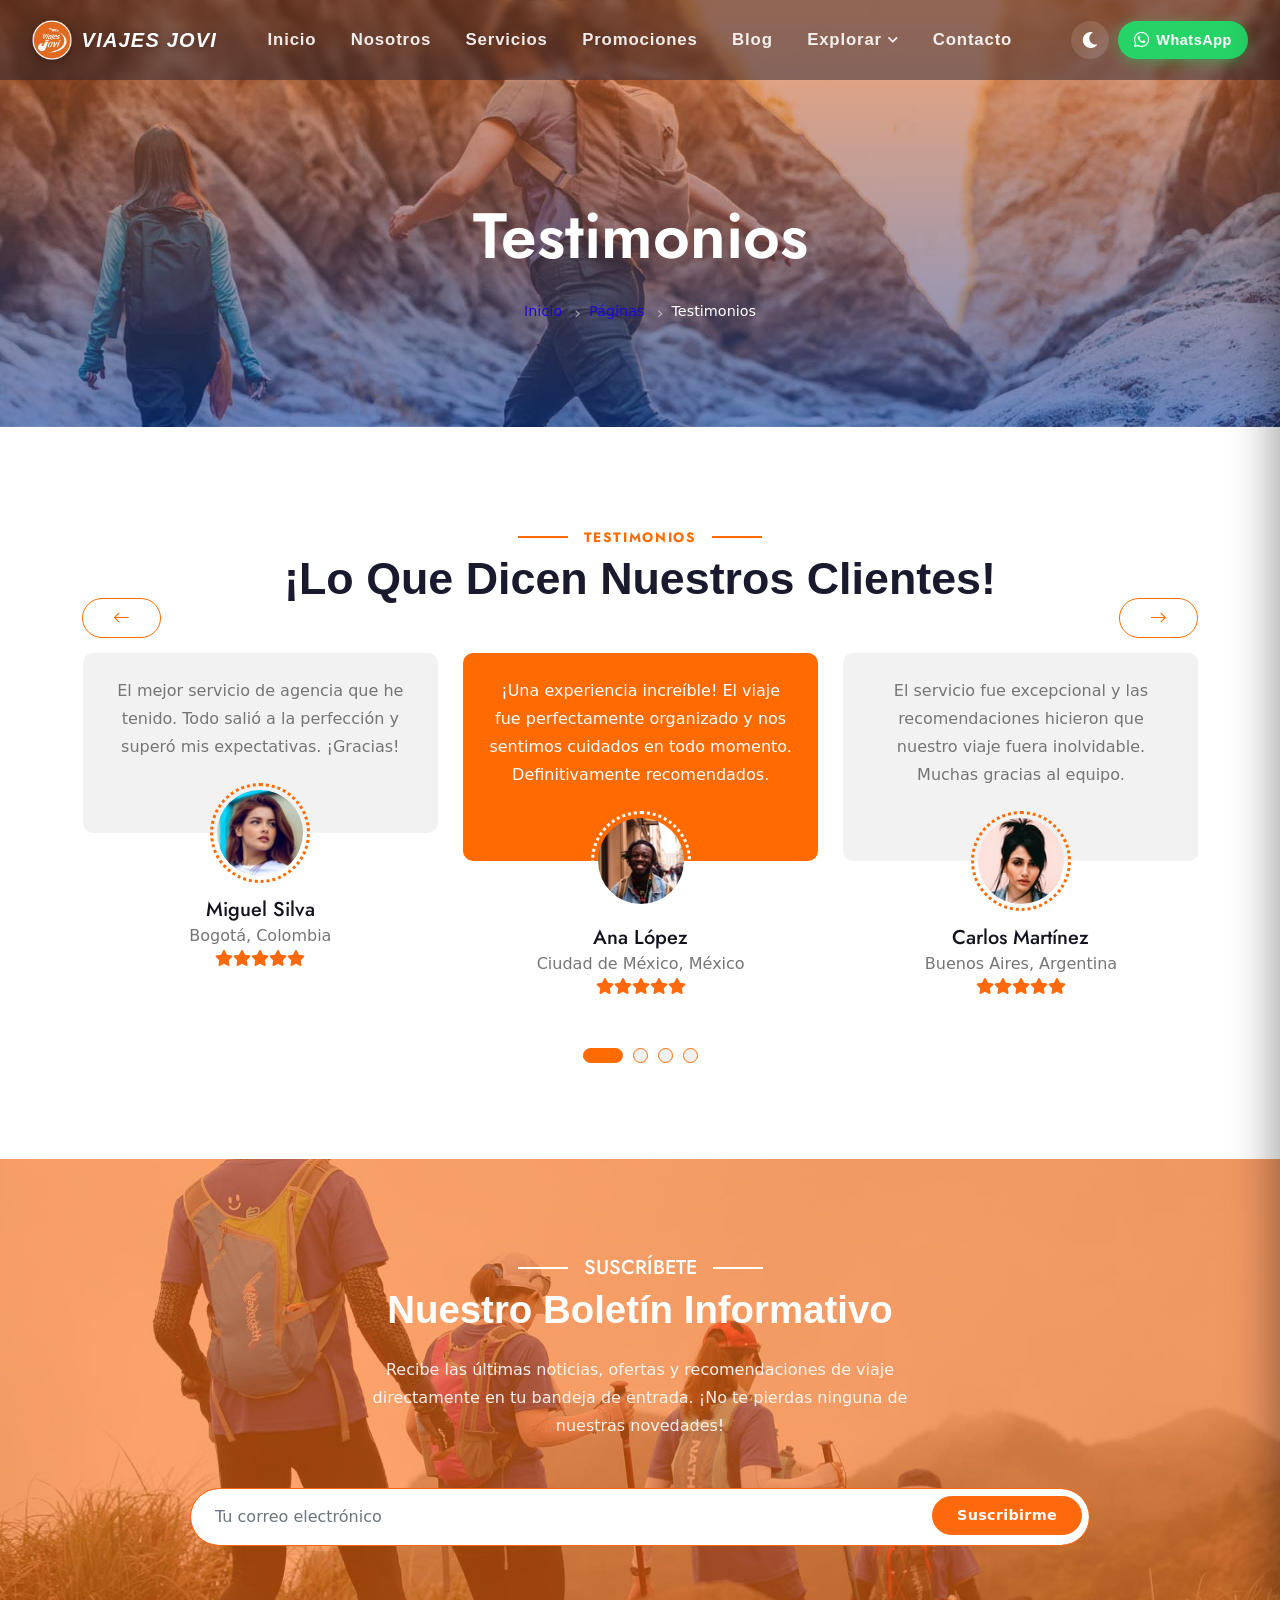
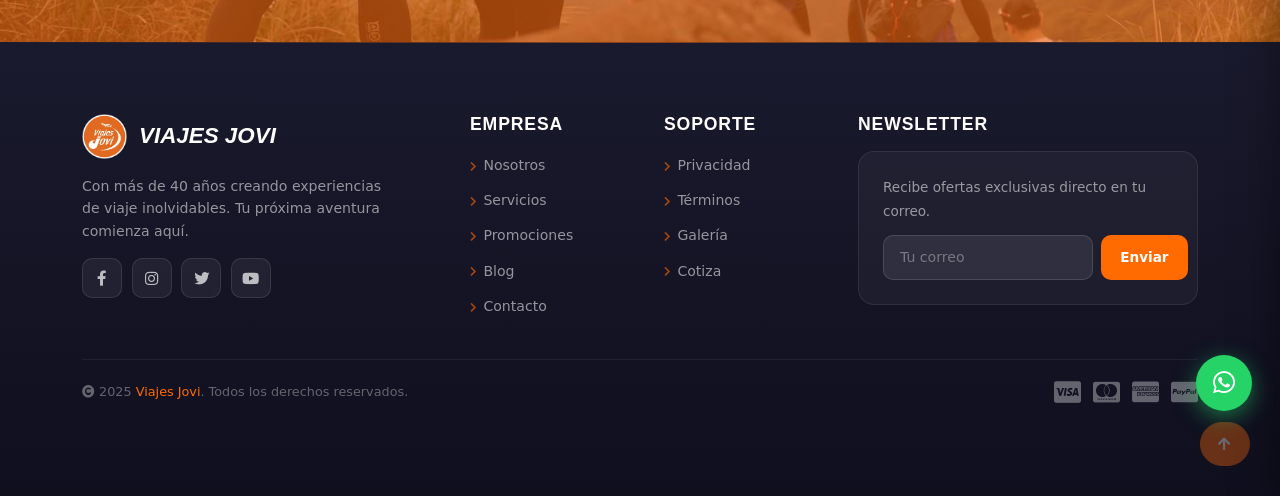
<file: testimonial.html>
﻿<!DOCTYPE html>
<html lang="en">

    <head>
        <meta charset="utf-8">
        <title>Testimonios</title>
        <meta content="width=device-width, initial-scale=1.0" name="viewport">
        <meta content="" name="keywords">
        <meta content="" name="description">

        <!-- Google Web Fonts -->
        <link rel="preconnect" href="https://fonts.googleapis.com">
        <link rel="preconnect" href="https://fonts.gstatic.com" crossorigin>
        <link href="https://fonts.googleapis.com/css2?family=Jost:wght@500;600&family=Roboto&display=swap" rel="stylesheet"> 

        <!-- Icon Font Stylesheet -->
        <link rel="stylesheet" href="https://use.fontawesome.com/releases/v5.15.4/css/all.css"/>
        <link href="https://cdn.jsdelivr.net/npm/bootstrap-icons@1.4.1/font/bootstrap-icons.css" rel="stylesheet">

        <!-- Libraries Stylesheet -->
        <link href="lib/owlcarousel/assets/owl.carousel.min.css" rel="stylesheet">
        <link href="lib/lightbox/css/lightbox.min.css" rel="stylesheet">


        <!-- Customized Bootstrap Stylesheet -->
        <link href="css/bootstrap.min.css" rel="stylesheet">

        <!-- Template Stylesheet -->
        <link href="css/style.css" rel="stylesheet">
    </head>

    <body>

        <!-- Spinner Start -->
        <div id="spinner" class="show bg-white position-fixed translate-middle w-100 vh-100 top-50 start-50 d-flex align-items-center justify-content-center">
            <div class="spinner-border text-primary" style="width: 3rem; height: 3rem;" role="status">
                <span class="sr-only">Loading...</span>
            </div>
        </div>
        <!-- Spinner End -->

<!-- Navbar & Hero Start -->
        <div class="container-fluid position-relative p-0">
            <nav class="jovi-nav" id="joviNav">
    <div class="jovi-nav-container">
        <a href="index.html" class="jovi-brand">
            <img src="img/logo.png" alt="Viajes Jovi">
            <span class="jovi-brand-name">VIAJES JOVI</span>
        </a>
        <ul class="jovi-nav-links" id="joviLinks">
            <li><a href="index.html" data-page="index">Inicio</a></li>
            <li><a href="about.html" data-page="about">Nosotros</a></li>
            <li><a href="services.html" data-page="services">Servicios</a></li>
            <li><a href="packages.html" data-page="packages">Promociones</a></li>
            <li><a href="blog.html" data-page="blog">Blog</a></li>
            <li class="jovi-has-dropdown">
                <button class="jovi-drop-trigger" type="button">
                    Explorar <i class="fas fa-chevron-down jovi-drop-arrow"></i>
                </button>
                <div class="jovi-dropdown">
                    <a href="destination.html" data-page="destination"><i class="fas fa-globe-americas"></i>Destinos</a>
                    <a href="booking.html" data-page="booking"><i class="fas fa-calculator"></i>Cotiza</a>
                    <a href="gallery.html" data-page="gallery"><i class="fas fa-images"></i>Galería</a>
                    <a href="guides.html" data-page="guides"><i class="fas fa-user-tie"></i>Nuestros agentes</a>
                    <a href="testimonial.html" data-page="testimonial"><i class="fas fa-star"></i>Testimonios</a>
                </div>
            </li>
            <li><a href="contact.html" data-page="contact">Contacto</a></li>
        </ul>
        <div class="jovi-nav-end">
            <button class="jovi-theme-toggle" id="themeToggle" aria-label="Cambiar tema" title="Modo oscuro">
                <i class="fas fa-moon" id="themeIcon"></i>
            </button>
            <a href="https://wa.me/5214777341974" target="_blank" rel="noopener" class="jovi-wa-pill">
                <i class="fab fa-whatsapp"></i><span>WhatsApp</span>
            </a>
            <button class="jovi-hamburger" id="joviHamburger" aria-label="Abrir menú" aria-expanded="false">
                <span></span><span></span><span></span>
            </button>
        </div>
    </div>
</nav>
<div class="jovi-overlay" id="joviOverlay"></div>
<aside class="jovi-drawer" id="joviDrawer" aria-hidden="true">
    <div class="jovi-drawer-top">
        <a href="index.html" class="jovi-brand">
            <img src="img/logo.png" alt="Viajes Jovi">
            <span class="jovi-brand-name">VIAJES JOVI</span>
        </a>
        <button class="jovi-drawer-close" id="joviDrawerClose" aria-label="Cerrar menú">
            <i class="fas fa-times"></i>
        </button>
    </div>
    <nav class="jovi-drawer-links">
        <a href="index.html" data-page="index"><i class="fas fa-home"></i>Inicio</a>
        <a href="about.html" data-page="about"><i class="fas fa-info-circle"></i>Nosotros</a>
        <a href="services.html" data-page="services"><i class="fas fa-concierge-bell"></i>Servicios</a>
        <a href="packages.html" data-page="packages"><i class="fas fa-tag"></i>Promociones</a>
        <a href="blog.html" data-page="blog"><i class="fas fa-newspaper"></i>Blog</a>
        <a href="destination.html" data-page="destination"><i class="fas fa-globe-americas"></i>Destinos</a>
        <a href="booking.html" data-page="booking"><i class="fas fa-calculator"></i>Cotiza</a>
        <a href="gallery.html" data-page="gallery"><i class="fas fa-images"></i>Galería</a>
        <a href="guides.html" data-page="guides"><i class="fas fa-user-tie"></i>Nuestros agentes</a>
        <a href="testimonial.html" data-page="testimonial"><i class="fas fa-star"></i>Testimonios</a>
        <a href="contact.html" data-page="contact"><i class="fas fa-envelope"></i>Contacto</a>
    </nav>
    <div class="jovi-drawer-bottom">
        <a href="https://wa.me/5214777341974" target="_blank" rel="noopener" class="jovi-drawer-wa">
            <i class="fab fa-whatsapp"></i> Cotizar por WhatsApp
        </a>
    </div>
</aside>
            <!-- Navbar & Hero End -->

        <!-- Header Start -->
        <div class="container-fluid bg-breadcrumb">
            <div class="container text-center py-5" style="max-width: 900px;">
                <h3 class="text-white display-3 mb-4">Testimonios</h1>
                <ol class="breadcrumb justify-content-center mb-0">
                    <li class="breadcrumb-item"><a href="index.html">Inicio</a></li>
                    <li class="breadcrumb-item"><a href="#">Páginas</a></li>
                    <li class="breadcrumb-item active text-white">Testimonios</li>
                </ol>    
            </div>
        </div>
        <!-- Header End -->

        <!-- Testimonios Inicio -->
        <div class="container-fluid testimonial py-5">
            <div class="container py-5">
                <div class="mx-auto text-center mb-5" style="max-width: 900px;">
                    <h5 class="section-title px-3">Testimonios</h5>
                    <h1 class="mb-0">¡Lo Que Dicen Nuestros Clientes!</h1>
                </div>
                <div class="testimonial-carousel owl-carousel">
                    <div class="testimonial-item text-center rounded pb-4">
                        <div class="testimonial-comment bg-light rounded p-4">
                            <p class="text-center mb-5">¡Una experiencia increíble! El viaje fue perfectamente organizado y nos sentimos cuidados en todo momento. Definitivamente recomendados.</p>
                        </div>
                        <div class="testimonial-img p-1">
                            <img src="img/testimonial-1.jpg" class="img-fluid rounded-circle" alt="Imagen">
                        </div>
                        <div style="margin-top: -35px;">
                            <h5 class="mb-0">Ana López</h5>
                            <p class="mb-0">Ciudad de México, México</p>
                            <div class="d-flex justify-content-center">
                                <i class="fas fa-star text-primary"></i>
                                <i class="fas fa-star text-primary"></i>
                                <i class="fas fa-star text-primary"></i>
                                <i class="fas fa-star text-primary"></i>
                                <i class="fas fa-star text-primary"></i>
                            </div>
                        </div>
                    </div>
                    <div class="testimonial-item text-center rounded pb-4">
                        <div class="testimonial-comment bg-light rounded p-4">
                            <p class="text-center mb-5">El servicio fue excepcional y las recomendaciones hicieron que nuestro viaje fuera inolvidable. Muchas gracias al equipo.</p>
                        </div>
                        <div class="testimonial-img p-1">
                            <img src="img/testimonial-2.jpg" class="img-fluid rounded-circle" alt="Imagen">
                        </div>
                        <div style="margin-top: -35px;">
                            <h5 class="mb-0">Carlos Martínez</h5>
                            <p class="mb-0">Buenos Aires, Argentina</p>
                            <div class="d-flex justify-content-center">
                                <i class="fas fa-star text-primary"></i>
                                <i class="fas fa-star text-primary"></i>
                                <i class="fas fa-star text-primary"></i>
                                <i class="fas fa-star text-primary"></i>
                                <i class="fas fa-star text-primary"></i>
                            </div>
                        </div>
                    </div>
                    <div class="testimonial-item text-center rounded pb-4">
                        <div class="testimonial-comment bg-light rounded p-4">
                            <p class="text-center mb-5">No puedo esperar para planear mi próximo viaje con ellos. ¡La atención al detalle y la hospitalidad fueron inmejorables!</p>
                        </div>
                        <div class="testimonial-img p-1">
                            <img src="img/testimonial-3.jpg" class="img-fluid rounded-circle" alt="Imagen">
                        </div>
                        <div style="margin-top: -35px;">
                            <h5 class="mb-0">Laura Gómez</h5>
                            <p class="mb-0">Lima, Perú</p>
                            <div class="d-flex justify-content-center">
                                <i class="fas fa-star text-primary"></i>
                                <i class="fas fa-star text-primary"></i>
                                <i class="fas fa-star text-primary"></i>
                                <i class="fas fa-star text-primary"></i>
                                <i class="fas fa-star text-primary"></i>
                            </div>
                        </div>
                    </div>
                    <div class="testimonial-item text-center rounded pb-4">
                        <div class="testimonial-comment bg-light rounded p-4">
                            <p class="text-center mb-5">El mejor servicio de agencia que he tenido. Todo salió a la perfección y superó mis expectativas. ¡Gracias!</p>
                        </div>
                        <div class="testimonial-img p-1">
                            <img src="img/testimonial-4.jpg" class="img-fluid rounded-circle" alt="Imagen">
                        </div>
                        <div style="margin-top: -35px;">
                            <h5 class="mb-0">Miguel Silva</h5>
                            <p class="mb-0">Bogotá, Colombia</p>
                            <div class="d-flex justify-content-center">
                                <i class="fas fa-star text-primary"></i>
                                <i class="fas fa-star text-primary"></i>
                                <i class="fas fa-star text-primary"></i>
                                <i class="fas fa-star text-primary"></i>
                                <i class="fas fa-star text-primary"></i>
                            </div>
                        </div>
                    </div>
                </div>
            </div>
        </div>
        <!-- Testimonios Fin -->


                <!-- Suscripción Inicio -->
        <div class="container-fluid subscribe py-5">
            <div class="container text-center py-5">
                <div class="mx-auto text-center" style="max-width: 900px;">
                    <h5 class="subscribe-title px-3">Suscríbete</h5>
                    <h1 class="text-white mb-4">Nuestro Boletín Informativo</h1>
                    <p class="text-white mb-5">Recibe las últimas noticias, ofertas y recomendaciones de viaje directamente en tu bandeja de entrada. ¡No te pierdas ninguna de nuestras novedades!</p>
                    <div class="position-relative mx-auto">
                        <input class="form-control border-primary rounded-pill w-100 py-3 ps-4 pe-5" type="email" placeholder="Tu correo electrónico" required>
                        <button type="button" class="btn btn-primary rounded-pill position-absolute top-0 end-0 py-2 px-4 mt-2 me-2">Suscribirme</button>
                    </div>
                </div>
            </div>
        </div>
        <!-- Suscripción Fin -->



        <footer class="jovi-footer-modern py-5">
            <div class="container py-4">
                <div class="row g-5">
                    <div class="col-lg-4 col-md-6">
                        <div class="jovi-footer-brand"><img src="img/logo.png" alt="Viajes Jovi"><span>VIAJES JOVI</span></div>
                        <p class="jovi-footer-desc">Con más de 40 años creando experiencias de viaje inolvidables. Tu próxima aventura comienza aquí.</p>
                        <div class="jovi-footer-social">
                            <a href="https://www.facebook.com/ViajesJoviLeon/" target="_blank" aria-label="Facebook"><i class="fab fa-facebook-f"></i></a>
                            <a href="https://www.instagram.com/viajesjovi/" target="_blank" aria-label="Instagram"><i class="fab fa-instagram"></i></a>
                            <a href="#" aria-label="Twitter"><i class="fab fa-twitter"></i></a>
                            <a href="#" aria-label="YouTube"><i class="fab fa-youtube"></i></a>
                        </div>
                    </div>
                    <div class="col-lg-2 col-md-6">
                        <h6 class="jovi-footer-title">Empresa</h6>
                        <ul class="jovi-footer-links">
                            <li><a href="about.html"><i class="fas fa-chevron-right"></i> Nosotros</a></li>
                            <li><a href="services.html"><i class="fas fa-chevron-right"></i> Servicios</a></li>
                            <li><a href="packages.html"><i class="fas fa-chevron-right"></i> Promociones</a></li>
                            <li><a href="blog.html"><i class="fas fa-chevron-right"></i> Blog</a></li>
                            <li><a href="contact.html"><i class="fas fa-chevron-right"></i> Contacto</a></li>
                        </ul>
                    </div>
                    <div class="col-lg-2 col-md-6">
                        <h6 class="jovi-footer-title">Soporte</h6>
                        <ul class="jovi-footer-links">
                            <li><a href="#"><i class="fas fa-chevron-right"></i> Privacidad</a></li>
                            <li><a href="#"><i class="fas fa-chevron-right"></i> Términos</a></li>
                            <li><a href="gallery.html"><i class="fas fa-chevron-right"></i> Galería</a></li>
                            <li><a href="booking.html"><i class="fas fa-chevron-right"></i> Cotiza</a></li>
                        </ul>
                    </div>
                    <div class="col-lg-4 col-md-6">
                        <h6 class="jovi-footer-title">Newsletter</h6>
                        <div class="jovi-footer-newsletter">
                            <p>Recibe ofertas exclusivas directo en tu correo.</p>
                            <div class="jovi-footer-nl-form">
                                <input type="email" placeholder="Tu correo">
                                <button type="button">Enviar</button>
                            </div>
                        </div>
                    </div>
                </div>
                <div class="jovi-footer-bottom">
                    <p><i class="fas fa-copyright"></i> 2025 <a href="#">Viajes Jovi</a>. Todos los derechos reservados.</p>
                    <div class="jovi-footer-payments">
                        <i class="fab fa-cc-visa"></i>
                        <i class="fab fa-cc-mastercard"></i>
                        <i class="fab fa-cc-amex"></i>
                        <i class="fab fa-cc-paypal"></i>
                    </div>
                </div>
            </div>
        </footer>


        <!-- Back to Top -->
        <a href="#" class="btn btn-primary btn-primary-outline-0 btn-md-square back-to-top"><i class="fa fa-arrow-up"></i></a>   

        
        <!-- Mobile sticky CTA -->
        <div class="jovi-mobile-cta">
            <a href="https://wa.me/5214777341974?text=Hola!%20Me%20interesa%20conocer%20sus%20paquetes" target="_blank" rel="noopener" class="cta-wa"><i class="fab fa-whatsapp me-1"></i> WhatsApp</a>
            <a href="tel:+524777145042" class="cta-call"><i class="fas fa-phone-alt me-1"></i> Llamar</a>
        </div>

        <!-- JavaScript Libraries -->
        <script src="https://ajax.googleapis.com/ajax/libs/jquery/3.6.4/jquery.min.js"></script>
        <script src="https://cdn.jsdelivr.net/npm/bootstrap@5.0.0/dist/js/bootstrap.bundle.min.js"></script>
        <script src="lib/easing/easing.min.js"></script>
        <script src="lib/waypoints/waypoints.min.js"></script>
        <script src="lib/owlcarousel/owl.carousel.min.js"></script>
        <script src="lib/lightbox/js/lightbox.min.js"></script>
        

        <!-- Template Javascript -->
        <script src="js/nav.js"></script><script src="js/main.js"></script><script src="js/enhancements.js"></script>
    </body>

</html>
</file>
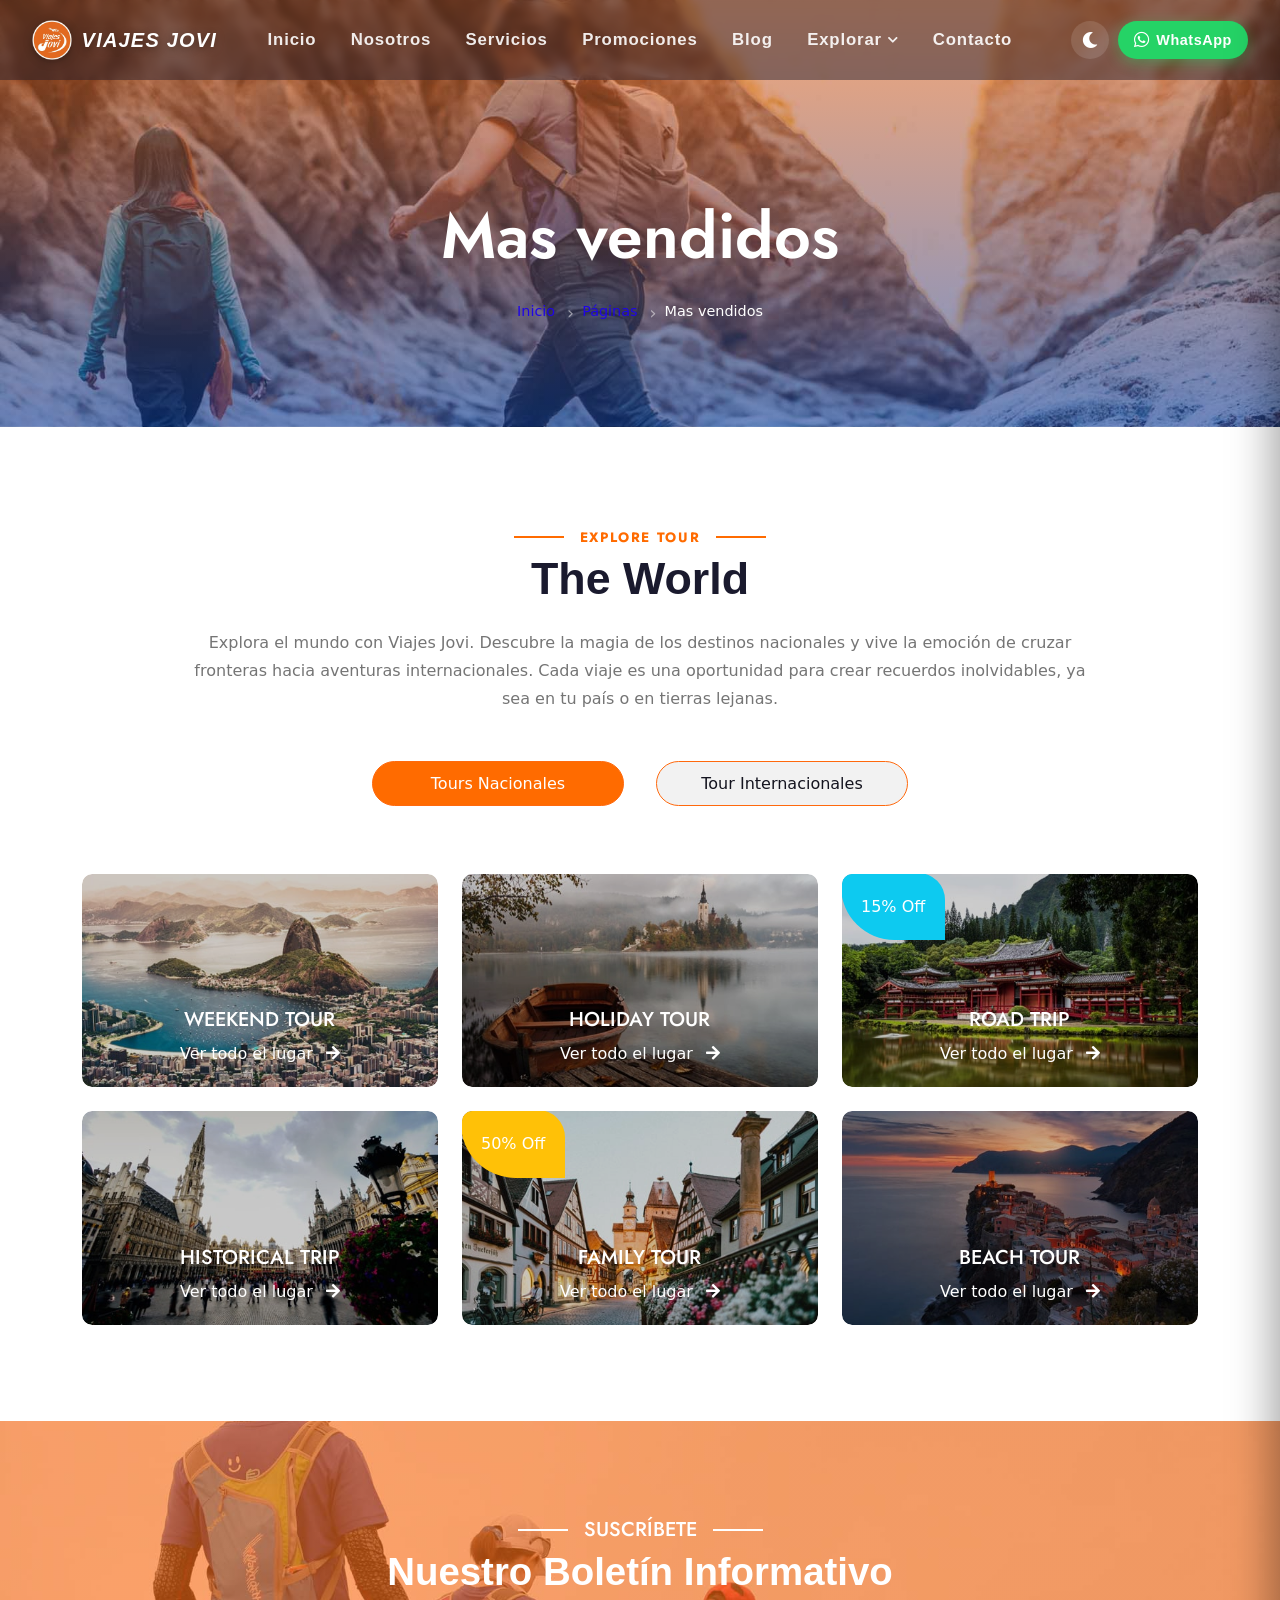
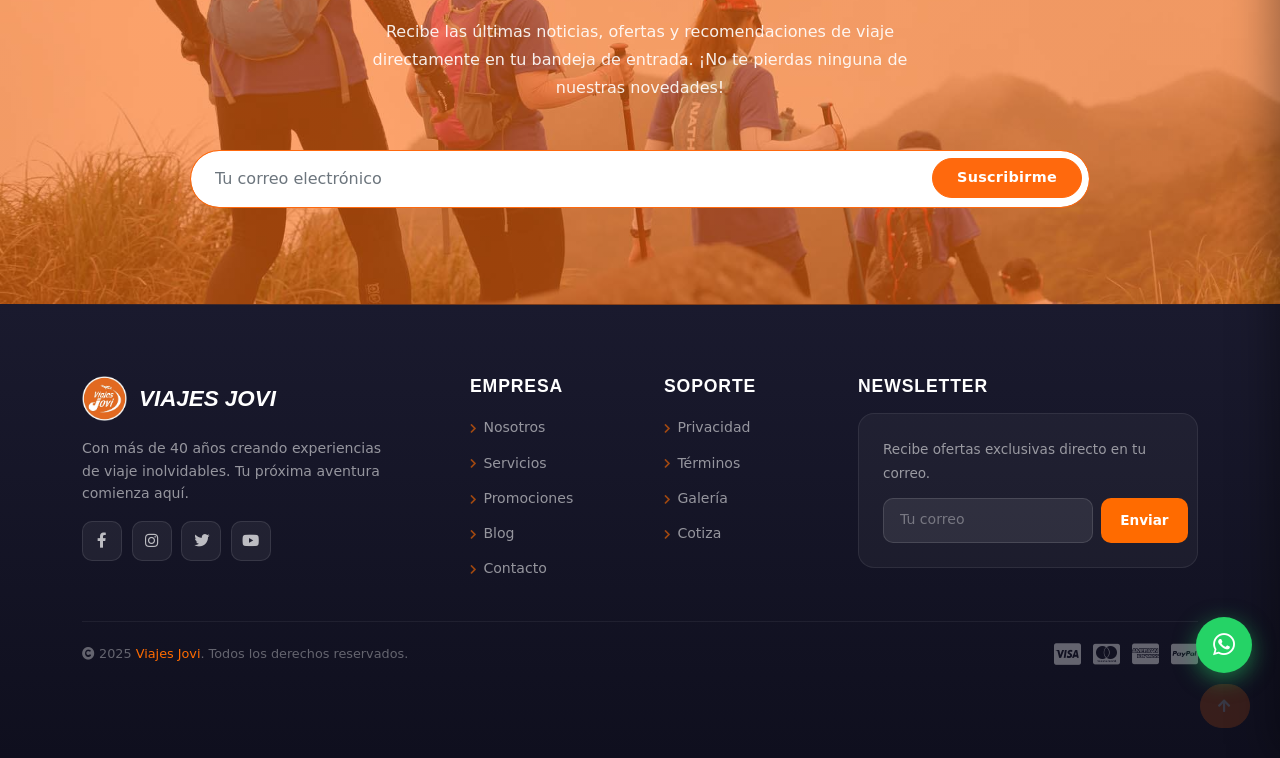
<file: tour.html>
﻿<!DOCTYPE html>
<html lang="en">

    <head>
        <meta charset="utf-8">
        <title>Tours</title>
        <meta content="width=device-width, initial-scale=1.0" name="viewport">
        <meta content="" name="keywords">
        <meta content="" name="description">

        <!-- Google Web Fonts -->
        <link rel="preconnect" href="https://fonts.googleapis.com">
        <link rel="preconnect" href="https://fonts.gstatic.com" crossorigin>
        <link href="https://fonts.googleapis.com/css2?family=Jost:wght@500;600&family=Roboto&display=swap" rel="stylesheet"> 

        <!-- Icon Font Stylesheet -->
        <link rel="stylesheet" href="https://use.fontawesome.com/releases/v5.15.4/css/all.css"/>
        <link href="https://cdn.jsdelivr.net/npm/bootstrap-icons@1.4.1/font/bootstrap-icons.css" rel="stylesheet">

        <!-- Libraries Stylesheet -->
        <link href="lib/owlcarousel/assets/owl.carousel.min.css" rel="stylesheet">
        <link href="lib/lightbox/css/lightbox.min.css" rel="stylesheet">


        <!-- Customized Bootstrap Stylesheet -->
        <link href="css/bootstrap.min.css" rel="stylesheet">

        <!-- Template Stylesheet -->
        <link href="css/style.css" rel="stylesheet">
    </head>

    <body>

        <!-- Spinner Start -->
        <div id="spinner" class="show bg-white position-fixed translate-middle w-100 vh-100 top-50 start-50 d-flex align-items-center justify-content-center">
            <div class="spinner-border text-primary" style="width: 3rem; height: 3rem;" role="status">
                <span class="sr-only">Loading...</span>
            </div>
        </div>
        <!-- Spinner End -->

<!-- Navbar & Hero Start -->
        <div class="container-fluid position-relative p-0">
            <nav class="jovi-nav" id="joviNav">
    <div class="jovi-nav-container">
        <a href="index.html" class="jovi-brand">
            <img src="img/logo.png" alt="Viajes Jovi">
            <span class="jovi-brand-name">VIAJES JOVI</span>
        </a>
        <ul class="jovi-nav-links" id="joviLinks">
            <li><a href="index.html" data-page="index">Inicio</a></li>
            <li><a href="about.html" data-page="about">Nosotros</a></li>
            <li><a href="services.html" data-page="services">Servicios</a></li>
            <li><a href="packages.html" data-page="packages">Promociones</a></li>
            <li><a href="blog.html" data-page="blog">Blog</a></li>
            <li class="jovi-has-dropdown">
                <button class="jovi-drop-trigger" type="button">
                    Explorar <i class="fas fa-chevron-down jovi-drop-arrow"></i>
                </button>
                <div class="jovi-dropdown">
                    <a href="destination.html" data-page="destination"><i class="fas fa-globe-americas"></i>Destinos</a>
                    <a href="booking.html" data-page="booking"><i class="fas fa-calculator"></i>Cotiza</a>
                    <a href="gallery.html" data-page="gallery"><i class="fas fa-images"></i>Galería</a>
                    <a href="guides.html" data-page="guides"><i class="fas fa-user-tie"></i>Nuestros agentes</a>
                    <a href="testimonial.html" data-page="testimonial"><i class="fas fa-star"></i>Testimonios</a>
                </div>
            </li>
            <li><a href="contact.html" data-page="contact">Contacto</a></li>
        </ul>
        <div class="jovi-nav-end">
            <button class="jovi-theme-toggle" id="themeToggle" aria-label="Cambiar tema" title="Modo oscuro">
                <i class="fas fa-moon" id="themeIcon"></i>
            </button>
            <a href="https://wa.me/5214777341974" target="_blank" rel="noopener" class="jovi-wa-pill">
                <i class="fab fa-whatsapp"></i><span>WhatsApp</span>
            </a>
            <button class="jovi-hamburger" id="joviHamburger" aria-label="Abrir menú" aria-expanded="false">
                <span></span><span></span><span></span>
            </button>
        </div>
    </div>
</nav>
<div class="jovi-overlay" id="joviOverlay"></div>
<aside class="jovi-drawer" id="joviDrawer" aria-hidden="true">
    <div class="jovi-drawer-top">
        <a href="index.html" class="jovi-brand">
            <img src="img/logo.png" alt="Viajes Jovi">
            <span class="jovi-brand-name">VIAJES JOVI</span>
        </a>
        <button class="jovi-drawer-close" id="joviDrawerClose" aria-label="Cerrar menú">
            <i class="fas fa-times"></i>
        </button>
    </div>
    <nav class="jovi-drawer-links">
        <a href="index.html" data-page="index"><i class="fas fa-home"></i>Inicio</a>
        <a href="about.html" data-page="about"><i class="fas fa-info-circle"></i>Nosotros</a>
        <a href="services.html" data-page="services"><i class="fas fa-concierge-bell"></i>Servicios</a>
        <a href="packages.html" data-page="packages"><i class="fas fa-tag"></i>Promociones</a>
        <a href="blog.html" data-page="blog"><i class="fas fa-newspaper"></i>Blog</a>
        <a href="destination.html" data-page="destination"><i class="fas fa-globe-americas"></i>Destinos</a>
        <a href="booking.html" data-page="booking"><i class="fas fa-calculator"></i>Cotiza</a>
        <a href="gallery.html" data-page="gallery"><i class="fas fa-images"></i>Galería</a>
        <a href="guides.html" data-page="guides"><i class="fas fa-user-tie"></i>Nuestros agentes</a>
        <a href="testimonial.html" data-page="testimonial"><i class="fas fa-star"></i>Testimonios</a>
        <a href="contact.html" data-page="contact"><i class="fas fa-envelope"></i>Contacto</a>
    </nav>
    <div class="jovi-drawer-bottom">
        <a href="https://wa.me/5214777341974" target="_blank" rel="noopener" class="jovi-drawer-wa">
            <i class="fab fa-whatsapp"></i> Cotizar por WhatsApp
        </a>
    </div>
</aside>
            <!-- Navbar & Hero End -->

        <!-- Header Start -->
        <div class="container-fluid bg-breadcrumb">
            <div class="container text-center py-5" style="max-width: 900px;">
                <h3 class="text-white display-3 mb-4">Mas vendidos</h1>
                <ol class="breadcrumb justify-content-center mb-0">
                    <li class="breadcrumb-item"><a href="index.html">Inicio</a></li>
                    <li class="breadcrumb-item"><a href="#">Páginas</a></li>
                    <li class="breadcrumb-item active text-white">Mas vendidos</li>
                </ol>    
            </div>
        </div>
        <!-- Header End -->

       <!-- Explore Tour Start -->
       <div class="container-fluid ExploreTour py-5">
        <div class="container py-5">
            <div class="mx-auto text-center mb-5" style="max-width: 900px;">
                <h5 class="section-title px-3">Explore Tour</h5>
                <h1 class="mb-4">The World</h1>
                <p class="mb-0"> Explora el mundo con Viajes Jovi. Descubre la magia de los destinos nacionales y vive la emoción de cruzar fronteras hacia aventuras internacionales. Cada viaje es una oportunidad para crear recuerdos inolvidables, ya sea en tu país o en tierras lejanas.
                </p>
            </div>
            <div class="tab-class text-center">
                <ul class="nav nav-pills d-inline-flex justify-content-center mb-5">
                    <li class="nav-item">
                        <a class="d-flex mx-3 py-2 border border-primary bg-light rounded-pill active" data-bs-toggle="pill" href="#NationalTab-1">
                            <span class="text-dark" style="width: 250px;">Tours Nacionales</span>
                        </a>
                    </li>
                    <li class="nav-item">
                        <a class="d-flex py-2 mx-3 border border-primary bg-light rounded-pill" data-bs-toggle="pill" href="#InternationalTab-2">
                            <span class="text-dark" style="width: 250px;">Tour Internacionales</span>
                        </a>
                    </li>
                </ul>
                <div class="tab-content">
                    <div id="NationalTab-1" class="tab-pane fade show p-0 active">
                        <div class="row g-4">
                            <div class="col-md-6 col-lg-4">
                                <div class="national-item">
                                    <img src="img/explore-tour-1.jpg" class="img-fluid w-100 rounded" alt="Image">
                                    <div class="national-content">
                                        <div class="national-info">
                                            <h5 class="text-white text-uppercase mb-2">Weekend Tour</h5>
                                            <a href="#" class="btn-hover text-white">Ver todo el lugar <i class="fa fa-arrow-right ms-2"></i></a>
                                        </div>
                                    </div>
                                    <div class="national-plus-icon">
                                        <a href="#" class="my-auto"><i class="fas fa-link fa-2x text-white"></i></a>
                                    </div>
                                </div>
                            </div>
                            <div class="col-md-6 col-lg-4">
                                <div class="national-item">
                                    <img src="img/explore-tour-2.jpg" class="img-fluid w-100 rounded" alt="Image">
                                    <div class="national-content">
                                        <div class="national-info">
                                            <h5 class="text-white text-uppercase mb-2">Holiday Tour</h5>
                                            <a href="#" class="btn-hover text-white">Ver todo el lugar <i class="fa fa-arrow-right ms-2"></i></a>
                                        </div>
                                    </div>
                                    <div class="national-plus-icon">
                                        <a href="#" class="my-auto"><i class="fas fa-link fa-2x text-white"></i></a>
                                    </div>
                                </div>
                            </div>
                            <div class="col-md-6 col-lg-4">
                                <div class="national-item">
                                    <img src="img/explore-tour-3.jpg" class="img-fluid w-100 rounded" alt="Image">
                                    <div class="national-content">
                                        <div class="national-info">
                                            <h5 class="text-white text-uppercase mb-2">Road Trip</h5>
                                            <a href="#" class="btn-hover text-white">Ver todo el lugar <i class="fa fa-arrow-right ms-2"></i></a>
                                        </div>
                                    </div>
                                    <div class="tour-offer bg-info">15% Off</div>
                                    <div class="national-plus-icon">
                                        <a href="#" class="my-auto"><i class="fas fa-link fa-2x text-white"></i></a>
                                    </div>
                                </div>
                            </div>
                            <div class="col-md-6 col-lg-4">
                                <div class="national-item">
                                    <img src="img/explore-tour-4.jpg" class="img-fluid w-100 rounded" alt="Image">
                                    <div class="national-content">
                                        <div class="national-info">
                                            <h5 class="text-white text-uppercase mb-2">Historical Trip</h5>
                                            <a href="#" class="btn-hover text-white">Ver todo el lugar <i class="fa fa-arrow-right ms-2"></i></a>
                                        </div>
                                    </div>
                                    <div class="national-plus-icon">
                                        <a href="#" class="my-auto"><i class="fas fa-link fa-2x text-white"></i></a>
                                    </div>
                                </div>
                            </div>
                            <div class="col-md-6 col-lg-4">
                                <div class="national-item">
                                    <img src="img/explore-tour-5.jpg" class="img-fluid w-100 rounded" alt="Image">
                                    <div class="national-content">
                                        <div class="national-info">
                                            <h5 class="text-white text-uppercase mb-2">Family Tour</h5>
                                            <a href="#" class="btn-hover text-white">Ver todo el lugar <i class="fa fa-arrow-right ms-2"></i></a>
                                        </div>
                                    </div>
                                    <div class="tour-offer bg-warning">50% Off</div>
                                    <div class="national-plus-icon">
                                        <a href="#" class="my-auto"><i class="fas fa-link fa-2x text-white"></i></a>
                                    </div>
                                </div>
                            </div>
                            <div class="col-md-6 col-lg-4">
                                <div class="national-item">
                                    <img src="img/explore-tour-6.jpg" class="img-fluid w-100 rounded" alt="Image">
                                    <div class="national-content">
                                        <div class="national-info">
                                            <h5 class="text-white text-uppercase mb-2">Beach Tour</h5>
                                            <a href="#" class="btn-hover text-white">Ver todo el lugar <i class="fa fa-arrow-right ms-2"></i></a>
                                        </div>
                                    </div>
                                    <div class="national-plus-icon">
                                        <a href="#" class="my-auto"><i class="fas fa-link fa-2x text-white"></i></a>
                                    </div>
                                </div>
                            </div>
                        </div>
                    </div>
                    <div id="InternationalTab-2" class="tab-pane fade show p-0">
                        <div class="InternationalTour-carousel owl-carousel">
                            <div class="international-item">
                                <img src="img/explore-tour-1.jpg" class="img-fluid w-100 rounded" alt="Image">
                                <div class="international-content">
                                    <div class="international-info">
                                        <h5 class="text-white text-uppercase mb-2">Australia</h5>
                                        <a href="#" class="btn-hover text-white me-4"><i class="fas fa-map-marker-alt me-1"></i> 8 Cities</a>
                                        <a href="#" class="btn-hover text-white"><i class="fa fa-eye ms-2"></i> <span>143+ Tour Places</span></a>
                                    </div>
                                </div>
                                <div class="tour-offer bg-success">30% Off</div>
                                <div class="international-plus-icon">
                                    <a href="#" class="my-auto"><i class="fas fa-link fa-2x text-white"></i></a>
                                </div>
                            </div>
                            <div class="international-item">
                                <img src="img/explore-tour-2.jpg" class="img-fluid w-100 rounded" alt="Image">
                                <div class="international-content">
                                    <div class="international-info">
                                        <h5 class="text-white text-uppercase mb-2">Germany</h5>
                                        <a href="#" class="btn-hover text-white me-4"><i class="fas fa-map-marker-alt me-1"></i> 12 Cities</a>
                                        <a href="#" class="btn-hover text-white"><i class="fa fa-eye ms-2"></i> <span>21+ Tour Places</span></a>
                                    </div>
                                </div>
                                <div class="international-plus-icon">
                                    <a href="#" class="my-auto"><i class="fas fa-link fa-2x text-white"></i></a>
                                </div>
                            </div>
                            <div class="international-item">
                                <img src="img/explore-tour-3.jpg" class="img-fluid w-100 rounded" alt="Image">
                                <div class="international-content">
                                    <div class="tour-offer bg-warning">45% Off</div>
                                    <div class="international-info">
                                        <h5 class="text-white text-uppercase mb-2">Spain</h5>
                                        <a href="#" class="btn-hover text-white me-4"><i class="fas fa-map-marker-alt me-1"></i> 9 Cities</a>
                                        <a href="#" class="btn-hover text-white"><i class="fa fa-eye ms-2"></i> <span>133+ Tour Places</span></a>
                                    </div>
                                </div>
                                <div class="international-plus-icon">
                                    <a href="#" class="my-auto"><i class="fas fa-link fa-2x text-white"></i></a>
                                </div>
                            </div>
                            <div class="international-item">
                                <img src="img/explore-tour-4.jpg" class="img-fluid w-100 rounded" alt="Image">
                                <div class="international-content">
                                    <div class="international-info">
                                        <h5 class="text-white text-uppercase mb-2">Japan</h5>
                                        <a href="#" class="btn-hover text-white me-4"><i class="fas fa-map-marker-alt me-1"></i> 8 Cities</a>
                                        <a href="#" class="btn-hover text-white"><i class="fa fa-eye ms-2"></i> <span>137+ Tour Places</span></a>
                                    </div>
                                </div>
                                <div class="international-plus-icon">
                                    <a href="#" class="my-auto"><i class="fas fa-link fa-2x text-white"></i></a>
                                </div>
                            </div>
                            <div class="international-item">
                                <img src="img/explore-tour-5.jpg" class="img-fluid w-100 rounded" alt="Image">
                                <div class="international-content">
                                    <div class="tour-offer bg-info">70% Off</div>
                                    <div class="international-info">
                                        <h5 class="text-white text-uppercase mb-2">London</h5>
                                        <a href="#" class="btn-hover text-white me-4"><i class="fas fa-map-marker-alt me-1"></i> 17 Cities</a>
                                        <a href="#" class="btn-hover text-white"><i class="fa fa-eye ms-2"></i> <span>26+ Tour Places</span></a>
                                    </div>
                                </div>
                                <div class="international-plus-icon">
                                    <a href="#" class="my-auto"><i class="fas fa-link fa-2x text-white"></i></a>
                                </div>
                            </div>
                        </div>
                    </div>
                </div>
            </div>
        </div>
    </div>
    <!-- Explore Tour Start -->

       <!-- Suscripción Inicio -->
       <div class="container-fluid subscribe py-5">
        <div class="container text-center py-5">
            <div class="mx-auto text-center" style="max-width: 900px;">
                <h5 class="subscribe-title px-3">Suscríbete</h5>
                <h1 class="text-white mb-4">Nuestro Boletín Informativo</h1>
                <p class="text-white mb-5">Recibe las últimas noticias, ofertas y recomendaciones de viaje directamente en tu bandeja de entrada. ¡No te pierdas ninguna de nuestras novedades!</p>
                <div class="position-relative mx-auto">
                    <input class="form-control border-primary rounded-pill w-100 py-3 ps-4 pe-5" type="email" placeholder="Tu correo electrónico" required>
                    <button type="button" class="btn btn-primary rounded-pill position-absolute top-0 end-0 py-2 px-4 mt-2 me-2">Suscribirme</button>
                </div>
            </div>
        </div>
    </div>
    <!-- Suscripción Fin -->



        <footer class="jovi-footer-modern py-5">
            <div class="container py-4">
                <div class="row g-5">
                    <div class="col-lg-4 col-md-6">
                        <div class="jovi-footer-brand"><img src="img/logo.png" alt="Viajes Jovi"><span>VIAJES JOVI</span></div>
                        <p class="jovi-footer-desc">Con más de 40 años creando experiencias de viaje inolvidables. Tu próxima aventura comienza aquí.</p>
                        <div class="jovi-footer-social">
                            <a href="https://www.facebook.com/ViajesJoviLeon/" target="_blank" aria-label="Facebook"><i class="fab fa-facebook-f"></i></a>
                            <a href="https://www.instagram.com/viajesjovi/" target="_blank" aria-label="Instagram"><i class="fab fa-instagram"></i></a>
                            <a href="#" aria-label="Twitter"><i class="fab fa-twitter"></i></a>
                            <a href="#" aria-label="YouTube"><i class="fab fa-youtube"></i></a>
                        </div>
                    </div>
                    <div class="col-lg-2 col-md-6">
                        <h6 class="jovi-footer-title">Empresa</h6>
                        <ul class="jovi-footer-links">
                            <li><a href="about.html"><i class="fas fa-chevron-right"></i> Nosotros</a></li>
                            <li><a href="services.html"><i class="fas fa-chevron-right"></i> Servicios</a></li>
                            <li><a href="packages.html"><i class="fas fa-chevron-right"></i> Promociones</a></li>
                            <li><a href="blog.html"><i class="fas fa-chevron-right"></i> Blog</a></li>
                            <li><a href="contact.html"><i class="fas fa-chevron-right"></i> Contacto</a></li>
                        </ul>
                    </div>
                    <div class="col-lg-2 col-md-6">
                        <h6 class="jovi-footer-title">Soporte</h6>
                        <ul class="jovi-footer-links">
                            <li><a href="#"><i class="fas fa-chevron-right"></i> Privacidad</a></li>
                            <li><a href="#"><i class="fas fa-chevron-right"></i> Términos</a></li>
                            <li><a href="gallery.html"><i class="fas fa-chevron-right"></i> Galería</a></li>
                            <li><a href="booking.html"><i class="fas fa-chevron-right"></i> Cotiza</a></li>
                        </ul>
                    </div>
                    <div class="col-lg-4 col-md-6">
                        <h6 class="jovi-footer-title">Newsletter</h6>
                        <div class="jovi-footer-newsletter">
                            <p>Recibe ofertas exclusivas directo en tu correo.</p>
                            <div class="jovi-footer-nl-form">
                                <input type="email" placeholder="Tu correo">
                                <button type="button">Enviar</button>
                            </div>
                        </div>
                    </div>
                </div>
                <div class="jovi-footer-bottom">
                    <p><i class="fas fa-copyright"></i> 2025 <a href="#">Viajes Jovi</a>. Todos los derechos reservados.</p>
                    <div class="jovi-footer-payments">
                        <i class="fab fa-cc-visa"></i>
                        <i class="fab fa-cc-mastercard"></i>
                        <i class="fab fa-cc-amex"></i>
                        <i class="fab fa-cc-paypal"></i>
                    </div>
                </div>
            </div>
        </footer>


    <!-- Back to Top -->
    <a href="#" class="btn btn-primary btn-primary-outline-0 btn-md-square back-to-top"><i class="fa fa-arrow-up"></i></a>   

    
    <!-- Mobile sticky CTA -->
        <div class="jovi-mobile-cta">
            <a href="https://wa.me/5214777341974?text=Hola!%20Me%20interesa%20conocer%20sus%20paquetes" target="_blank" rel="noopener" class="cta-wa"><i class="fab fa-whatsapp me-1"></i> WhatsApp</a>
            <a href="tel:+524777145042" class="cta-call"><i class="fas fa-phone-alt me-1"></i> Llamar</a>
        </div>

    <!-- JavaScript Libraries -->
    <script src="https://ajax.googleapis.com/ajax/libs/jquery/3.6.4/jquery.min.js"></script>
    <script src="https://cdn.jsdelivr.net/npm/bootstrap@5.0.0/dist/js/bootstrap.bundle.min.js"></script>
    <script src="lib/easing/easing.min.js"></script>
    <script src="lib/waypoints/waypoints.min.js"></script>
    <script src="lib/owlcarousel/owl.carousel.min.js"></script>
    <script src="lib/lightbox/js/lightbox.min.js"></script>
    

    <!-- Template Javascript -->
    <script src="js/nav.js"></script><script src="js/main.js"></script><script src="js/enhancements.js"></script>
    </body>

</html>
</file>
<file: css/style.css>
/* ═══════════════════════════════════════════════════════
   VARIABLES GLOBALES — paleta de marca unificada
   ═══════════════════════════════════════════════════════ */
:root {
    --jovi-orange:       #FF6B00;
    --jovi-orange-dark:  #e25f00;
    --jovi-orange-light: #ff8c35;
    --jovi-dark:         #1a1a2e;
    --jovi-text:         #444444;
    --jovi-muted:        #6c757d;
    --jovi-bg-light:     #f8f9fa;
    --jovi-white:        #ffffff;
    --jovi-shadow:       0 8px 32px rgba(255, 107, 0, 0.18);
    --jovi-radius:       14px;
    --jovi-transition:   0.28s cubic-bezier(0.4, 0, 0.2, 1);

    /* Sobreescribir Bootstrap primary con naranja Jovi */
    --bs-primary:        #FF6B00;
    --bs-primary-rgb:    255, 107, 0;
    --bs-link-color:     #FF6B00;
}

body {
    font-family: 'Barlow Condensed', system-ui, -apple-system, BlinkMacSystemFont, 'Segoe UI', sans-serif;
    font-weight: 500;
    font-style: normal;
    font-size: 16px;
    line-height: 1.7;
}

/* ── Animaciones de entrada al hacer scroll ─────────────── */
.jovi-reveal {
    opacity: 0;
    transform: translateY(32px);
    transition: opacity 0.6s ease, transform 0.6s ease;
}
.jovi-reveal.jovi-visible {
    opacity: 1;
    transform: translateY(0);
}
.jovi-reveal-left {
    opacity: 0;
    transform: translateX(-32px);
    transition: opacity 0.6s ease, transform 0.6s ease;
}
.jovi-reveal-left.jovi-visible {
    opacity: 1;
    transform: translateX(0);
}
.jovi-reveal-right {
    opacity: 0;
    transform: translateX(32px);
    transition: opacity 0.6s ease, transform 0.6s ease;
}
.jovi-reveal-right.jovi-visible {
    opacity: 1;
    transform: translateX(0);
}
/* Delays escalonados para grupos de cards */
.jovi-reveal:nth-child(2), .jovi-reveal-left:nth-child(2), .jovi-reveal-right:nth-child(2) { transition-delay: 0.1s; }
.jovi-reveal:nth-child(3), .jovi-reveal-left:nth-child(3), .jovi-reveal-right:nth-child(3) { transition-delay: 0.2s; }
.jovi-reveal:nth-child(4), .jovi-reveal-left:nth-child(4), .jovi-reveal-right:nth-child(4) { transition-delay: 0.3s; }
.jovi-reveal:nth-child(5), .jovi-reveal-left:nth-child(5), .jovi-reveal-right:nth-child(5) { transition-delay: 0.4s; }

/* ── Zoom en imágenes de cards al hover ─────────────────── */
.jovi-img-zoom {
    overflow: hidden;
}
.jovi-img-zoom img {
    transition: transform 0.5s var(--jovi-transition);
    will-change: transform;
}
.jovi-img-zoom:hover img {
    transform: scale(1.08);
}

/* ── Botón flotante de WhatsApp ─────────────────────────── */
.jovi-whatsapp-float {
    position: fixed;
    bottom: 85px;
    right: 28px;
    width: 56px;
    height: 56px;
    background: #25D366;
    border-radius: 50%;
    display: flex;
    align-items: center;
    justify-content: center;
    color: #fff;
    font-size: 1.6rem;
    box-shadow: 0 6px 22px rgba(37, 211, 102, 0.5);
    z-index: 9998;
    text-decoration: none;
    transition: transform 0.2s ease, box-shadow 0.2s ease;
    animation: jovi-pulse 2.5s infinite;
}
.jovi-whatsapp-float:hover {
    color: #fff;
    transform: scale(1.1);
    box-shadow: 0 10px 30px rgba(37, 211, 102, 0.65);
    animation: none;
}
.jovi-whatsapp-float .jovi-wa-tooltip {
    position: absolute;
    right: 66px;
    background: #1a1a2e;
    color: #fff;
    font-size: 0.78rem;
    font-style: normal;
    white-space: nowrap;
    padding: 0.35rem 0.75rem;
    border-radius: 8px;
    opacity: 0;
    pointer-events: none;
    transition: opacity 0.2s ease;
}
.jovi-whatsapp-float:hover .jovi-wa-tooltip {
    opacity: 1;
}
@keyframes jovi-pulse {
    0%, 100% { box-shadow: 0 6px 22px rgba(37,211,102,0.5); }
    50%       { box-shadow: 0 6px 32px rgba(37,211,102,0.8), 0 0 0 10px rgba(37,211,102,0.12); }
}

/* ── Barra de progreso de lectura (detalle.html) ────────── */
.jovi-progress-bar {
    position: fixed;
    top: 0;
    left: 0;
    height: 3px;
    width: 0%;
    background: linear-gradient(90deg, var(--jovi-orange), var(--jovi-orange-light));
    z-index: 99999;
    transition: width 0.1s linear;
}

/* ── Mejoras a los destination/package cards ────────────── */
.destination-img,
.package-img {
    overflow: hidden;
}
.destination-img img,
.package-img img {
    transition: transform 0.5s ease;
}
.destination-item:hover .destination-img img,
.package-item:hover .package-img img {
    transform: scale(1.08);
}

/* ── Mejora hover en escape cards ───────────────────────── */
.escape-card {
    transition: transform 0.3s ease, box-shadow 0.3s ease;
}
.escape-card:hover {
    transform: translateY(-6px);
    box-shadow: 0 20px 48px rgba(0,0,0,0.22);
}
.escape-card-image-wrapper {
    overflow: hidden;
}
.escape-card-image {
    transition: transform 0.5s ease;
}
.escape-card:hover .escape-card-image {
    transform: scale(1.07);
}

/* ── Mejora visual al back-to-top ───────────────────────── */

/*** Spinner Start ***/
/*** Spinner ***/
#spinner {
    opacity: 0;
    visibility: hidden;
    transition: opacity .5s ease-out, visibility 0s linear .5s;
    z-index: 99999;
}

#spinner.show {
    transition: opacity .5s ease-out, visibility 0s linear 0s;
    visibility: visible;
    opacity: 1;
}
/*** Spinner End ***/

.back-to-top {
    position: fixed;
    right: 30px;
    bottom: 30px;
    display: flex;
    width: 45px;
    height: 45px;
    align-items: center;
    justify-content: center;
    transition: 0.5s;
    z-index: 99;
}

/*** Button Start ***/
.btn {
    font-weight: 600;
    transition: .5s;
}

.btn-square {
    width: 32px;
    height: 32px;
}

.btn-sm-square {
    width: 34px;
    height: 34px;
}

.btn-md-square {
    width: 44px;
    height: 44px;
}

.btn-lg-square {
    width: 56px;
    height: 56px;
}

.btn-square,
.btn-sm-square,
.btn-md-square,
.btn-lg-square {
    padding: 0;
    display: flex;
    align-items: center;
    justify-content: center;
    font-weight: normal;
    border-radius: 50%;
}

.btn.btn-primary {
    box-shadow: inset 0 0 0 0 var(--bs-primary);
}

.btn.btn-primary:hover {
    box-shadow: inset 300px 0 0 0 var(--bs-light) !important;
    color: var(--bs-primary) !important;
}

.btn.btn-light {
    box-shadow: inset 0 0 0 0 var(--bs-primary);
}

.btn.btn-light:hover {
    box-shadow: inset 300px 0 0 0 var(--bs-primary);
    color: var(--bs-light) !important;
}

.btn-hover {
    transition: 0.5s;
}

.btn-hover:hover {
    color: var(--bs-secondary) !important;
}

/*** Section Title Start ***/
.section-title {
    position: relative;
    display: inline-block;
    text-transform: uppercase;
    color: var(--bs-primary);
}

.section-title::before {
    content: "";
    width: 50px;
    position: absolute;
    top: 50%;
    right: 0;
    transform: translateY(-50%);
    margin-right: -50px;
    border: 1px solid var(--bs-primary) !important;
}

.section-title::after {
    content: "";
    width: 50px;
    position: absolute;
    top: 50%;
    left: 0;
    transform: translateY(-50%);
    margin-left: -50px;
    border: 1px solid var(--bs-primary) !important;
}


/*** Topbar Start ***/
.fixed-top .container {
    transition: 0.5s;
}

.topbar {
    padding: 2px 10px 2px 20px;
    background: var(--bs-primary) !important;
}

.topbar a,
.topbar a i {
    transition: 0.5s;
}

.topbar a:hover,
.topbar a i:hover {
    color: var(--bs-secondary) !important;
}


@media (max-width: 768px) {
    .topbar {
        display: none;    
    }
}
/*** Topbar End ***/


/*** Navbar ***/
.navbar-light .navbar-nav .nav-link {
    font-family: 'Barlow Condensed', system-ui, -apple-system, BlinkMacSystemFont, 'Segoe UI', sans-serif;
    font-style: italic;
    position: relative;
    padding: 35px 15px;
    color: var(--bs-white) !important;
    font-size: 17px;
    font-weight: 400;
    outline: none;
    transition: .5s;
}

.sticky-top.navbar-light .navbar-nav .nav-link {
    padding: 20px 15px;
    color: var(--bs-dark) !important;
}

.navbar-light .navbar-nav .nav-link:hover,
.navbar-light .navbar-nav .nav-link.active {
    color: var(--bs-white) !important;
}

.navbar-light .navbar-brand h1 {
    color: var(--bs-white);
}

.sticky-top.navbar-light .navbar-brand h1 {
    color: var(--bs-primary);
}

.navbar-light .navbar-brand img {
    max-height: 60px;
    transition: .5s;
}

.sticky-top.navbar-light .navbar-brand img {
    max-height: 45px;
}

.navbar .dropdown-toggle::after {
    border: none;
    content: "\f107";
    font-family: "Font Awesome 5 Free";
    font-weight: 900;
    vertical-align: middle;
    margin-left: 8px;
}

@media (min-width: 1200px) {
    .navbar .nav-item .dropdown-menu {
        display: block;
        visibility: hidden;
        top: 100%;
        transform: rotateX(-75deg);
        transform-origin: 0% 0%;
        border: 0;
        border-radius: 10px;
        transition: .5s;
        opacity: 0;
    }
}

.dropdown .dropdown-menu a:hover {
    background: var(--bs-primary);
    color: var(--bs-white);
}

.navbar .nav-item:hover .dropdown-menu {
    transform: rotateX(0deg);
    visibility: visible;
    background: var(--bs-light);
    transition: .5s;
    opacity: 1;
}

@media (max-width: 991.98px) {
    .sticky-top.navbar-light {
        position: relative;
        background: var(--bs-white);
    }

    .navbar-light .navbar-brand h1 {
        color: var(--bs-primary);
    }

    .navbar.navbar-expand-lg .navbar-toggler {
        padding: 10px 20px;
        border: 1px solid var(--bs-primary);
        color: var(--bs-primary);
    }

    .navbar-light .navbar-collapse {
        margin-top: 15px;
        border-top: 1px solid #DDDDDD;
    }

    .navbar-light .navbar-nav .nav-link,
    .sticky-top.navbar-light .navbar-nav .nav-link {
        padding: 10px 0;
        color: var(--bs-dark) !important;
    }

    .navbar-light .navbar-nav .nav-link:hover,
    .navbar-light .navbar-nav .nav-link.active  {
        color: var(--bs-primary) !important;
    }

    .navbar-light .navbar-brand img {
        max-height: 45px;
    }
}

@media (min-width: 992px) {
    .navbar-light {
        position: absolute;
        width: 100%;
        top: 0;
        left: 0;
        border-bottom: 1px solid rgba(255, 255, 255, .1);
        z-index: 999;
    }
    
    .sticky-top.navbar-light {
        position: fixed;
        background: var(--bs-light);
    }

    .navbar-light .navbar-nav .nav-link::before {
        position: absolute;
        content: "";
        width: 100%;
        height: 0;
        bottom: -1px;
        left: 0;
        background: var(--bs-primary);
        transition: .5s;
        z-index: -1;
    }

    .navbar-light .navbar-nav .nav-link:hover::before,
    .navbar-light .navbar-nav .nav-link.active::before {
        height: calc(100% + 1px);
        left: 1px;
    }

    .navbar-light .navbar-nav .nav-link.nav-contact::before {
        display: none;
    }
}

/*** Carousel Hero Header Start ***/
.carousel-header .carousel-control-prev,
.carousel-header .carousel-control-next {
    background: transparent;
    /* Deshabilitar pointer-events en el área completa del control para que no tape el contenido */
    pointer-events: none;
}

/* Re-habilitar solo en el ícono de flecha para que siga siendo clickeable */
.carousel-header .carousel-control-prev .carousel-control-prev-icon,
.carousel-header .carousel-control-next .carousel-control-next-icon {
    pointer-events: auto;
    cursor: pointer;
}

.carousel-header .carousel-control-prev .carousel-control-prev-icon {
    position: absolute;
    top: 50%;
    left: 0;
    transform: translateY(-50%);
    padding: 25px 30px;
    border-top-left-radius: 0;
    border-top-right-radius: 50px;
    border-bottom-left-radius: 0;
    border-bottom-right-radius: 50px;
    background-size: 60% 60%;
}

.carousel-header .carousel-control-next .carousel-control-next-icon {
    position: absolute;
    top: 50%;
    right: 0;
    transform: translateY(-50%);
    padding: 25px 30px;
    border-top-left-radius: 50px;
    border-top-right-radius: 0;
    border-bottom-left-radius: 50px;
    border-bottom-right-radius: 0;
    background-size: 60% 60%;

}

.carousel-header .carousel .carousel-indicators li,
.carousel-header .carousel .carousel-indicators li,
.carousel-header .carousel .carousel-indicators li {
    position: relative;
    width: 10px;
    height: 10px;
    margin: 0 4px;
    border-radius: 999px;
    background-color: rgba(255, 255, 255, 0.4);
    border: 1px solid rgba(255, 255, 255, 0.6);
    opacity: 1;
    transition: all 0.25s ease;
}

.carousel-header .carousel .carousel-indicators .active {
    width: 26px;
    background-color: #FF6B00;
    border-color: #FF6B00;
}

.carousel-header .carousel-inner .carousel-item {
    position: relative;
    min-height: 100vh 
}

.carousel-header .carousel-inner .carousel-item .carousel-caption  {
    position: absolute;
    width: 100%;
    height: 100%;
    top: 0;
    left: 0;
    padding-top: 60px;
    display: flex;
    align-items: center;
    justify-content: center;
    text-align: center;
    background: transparent;
    pointer-events: none;
    z-index: 1;
}

/* Permitir interacción en botones dentro del caption */
.carousel-header .carousel-inner .carousel-item .carousel-caption .jovi-hero-actions,
.carousel-header .carousel-inner .carousel-item .carousel-caption .jovi-hero-actions a,
.carousel-header .carousel-inner .carousel-item .carousel-caption .jovi-hero-actions button,
.carousel-header .carousel-inner .carousel-item .carousel-caption .jovi-btn-primary,
.carousel-header .carousel-inner .carousel-item .carousel-caption .jovi-btn-secondary {
    pointer-events: auto !important;
    z-index: 100 !important;
}

@media (max-width: 768px) {
    .carousel-header .carousel-inner .carousel-item img,
    .carousel-header .carousel-inner .carousel-item .carousel-caption {
        height: 700px;
        margin-top: -100px;
    }

    .carousel-header {
        height: 700px !important;
    }

    .carousel-header .carousel-control-prev .carousel-control-prev-icon,
    .carousel-header .carousel-control-next .carousel-control-next-icon {
        opacity: 1;
        padding: 18px 22px;
        background-size: 50% 50%;
    }
    
    .search-bar {
        margin-top: -100px;
        transition: 0.5s;
    }
}
/*** Carousel Hero Header End ***/


/*** Single Page Hero Header Start ***/
.bg-breadcrumb {
    background: linear-gradient(rgba(255, 105, 13, 0.5), rgba(0, 59, 178, 0.5)), url(../img/breadcrumb-bg.jpg);
    background-position: center center;
    background-repeat: no-repeat;
    background-size: cover;
    background-attachment: fixed;
    padding: 150px 0 50px 0;
}

.bg-breadcrumb .breadcrumb-item a {
    color: var(--bs-secondary) !important;
}
/*** Single Page Hero Header End ***/


/*** About Start ***/
.about .container .section-about-title {
    position: relative;
    display: inline-block;
    text-transform: uppercase;
    color: var(--bs-primary);
}

.about .container .section-about-title::before {
    content: "";
    width: 50px;
    position: absolute;
    top: 50%;
    right: 0;
    transform: translateY(-50%);
    margin-right: -50px;
    border: 1px solid var(--bs-primary) !important;
}
/*** About End ***/


/*** Services Start ***/
.service .service-content-inner {
    transition: 0.5s;
}
.service .service-content-inner:hover {
    position: relative;
    background: var(--bs-primary) !important;
}

.service .service-content-inner .service-content h5,
.service .service-content-inner .service-content p,
.service .service-content-inner .service-icon i {
    transition: 0.5s;
}

.service .service-content-inner:hover .service-content h5,
.service .service-content-inner:hover .service-content p,
.service .service-content-inner:hover .service-icon i {
    color: var(--bs-white) !important;
}
/*** Service End ***/


/*** Destination Start ***/
.destination .tab-class .tab-content .tab-pane .destination-img {
    position: relative;
    overflow: hidden;
    border-radius: 10px;
    z-index: 1;
}

.destination .tab-class .tab-content .tab-pane .destination-img .destination-overlay {
    position: absolute;
    bottom: -100%;
    left: 0;
    z-index: 3;
    transition: 0.5s;
}

.destination .tab-class .tab-content .tab-pane .destination-img .search-icon {
    position: absolute;
    width: 100%;
    height: 100%;
    top: 0;
    right: 0;
    display: flex;
    justify-content: end;
    padding: 20px 20px 0 0;
    background: rgba(0, 0, 0, 0.1);
    border-radius: 10px;
    transition: 0.5s;

}

.destination .tab-class .tab-content .tab-pane .destination-img .search-icon a i {
    opacity: 0;
    transition: 0.5s;
}

.destination .tab-class .nav-item {
    padding: 0 0 20px 0;
}
.destination .tab-class .nav-item a.active {
    background: var(--bs-primary) !important;
}

.destination .tab-class .nav-item a.active span {
    color: var(--bs-white) !important;
}

.destination .tab-class .tab-content .destination-img:hover .search-icon {
    background: rgba(255, 105, 13, 0.4);
}

.destination .tab-class .tab-content .destination-img:hover .destination-overlay {
    bottom: 0;
}

.destination .tab-class .tab-content .destination-img:hover .search-icon a i {
    opacity: 1;
}

.destination .tab-class .tab-content .destination-img img {
    transition: 0.5s;
}

.destination .tab-class .tab-content .destination-img:hover img {
    transform: scale(1.2);
}

/* ── Mega Conexión iframe integration ─────────────────────── */

/* Tabs mejorados para Megatravel */
.destination .tab-class .nav-pills .nav-item a[data-mega-dest] {
    border: 2px solid var(--bs-primary);
    transition: all 0.3s cubic-bezier(0.4, 0, 0.2, 1);
    font-weight: 600;
    font-size: 0.88rem;
    backdrop-filter: blur(4px);
}
.destination .tab-class .nav-pills .nav-item a[data-mega-dest]:hover {
    background: rgba(255, 107, 0, 0.08) !important;
    transform: translateY(-2px);
    box-shadow: 0 4px 12px rgba(255, 107, 0, 0.15);
}
.destination .tab-class .nav-pills .nav-item a[data-mega-dest].active {
    background: var(--bs-primary) !important;
    border-color: var(--bs-primary) !important;
    box-shadow: 0 6px 20px rgba(255, 107, 0, 0.3);
    transform: translateY(-1px);
}
.destination .tab-class .nav-pills .nav-item a[data-mega-dest].active span {
    color: #fff !important;
}
.destination .tab-class .nav-pills .nav-item a[data-mega-dest] i {
    transition: transform 0.3s ease;
}
.destination .tab-class .nav-pills .nav-item a[data-mega-dest]:hover i {
    transform: scale(1.15);
}

/* Wrapper del iframe */
.mega-iframe-wrapper {
    position: relative;
    width: 100%;
    min-height: 400px;
    background: linear-gradient(135deg, #fefefe 0%, #f8f6f4 100%);
    border-radius: 16px;
    overflow: hidden;
    box-shadow: 0 4px 24px rgba(0,0,0,0.06), 0 1px 3px rgba(0,0,0,0.04);
    border: 1px solid rgba(255, 107, 0, 0.08);
    transition: box-shadow 0.4s ease, border-color 0.4s ease;
}
.mega-iframe-wrapper:hover {
    box-shadow: 0 8px 40px rgba(255, 107, 0, 0.12), 0 2px 8px rgba(0,0,0,0.04);
    border-color: rgba(255, 107, 0, 0.15);
}
.mega-iframe-wrapper iframe {
    display: block;
    width: 100%;
    min-height: 900px;
    border: none;
    border-radius: 16px;
}

/* Loading skeleton mejorado */
.mega-iframe-wrapper .mega-loading {
    position: absolute;
    top: 0;
    left: 0;
    width: 100%;
    height: 100%;
    display: flex;
    flex-direction: column;
    align-items: center;
    justify-content: center;
    background: linear-gradient(135deg, #fefefe 0%, #f8f6f4 100%);
    z-index: 2;
}
.mega-iframe-wrapper .mega-loading::before {
    content: '';
    position: absolute;
    top: 0;
    left: -100%;
    width: 100%;
    height: 100%;
    background: linear-gradient(90deg, transparent, rgba(255,107,0,0.03), transparent);
    animation: shimmer 2s infinite;
}
@keyframes shimmer {
    0% { left: -100%; }
    100% { left: 100%; }
}
.mega-iframe-wrapper .mega-loading i {
    font-size: 2.5rem;
    color: var(--bs-primary);
    animation: spin 1.2s cubic-bezier(0.5, 0, 0.5, 1) infinite;
    filter: drop-shadow(0 2px 8px rgba(255,107,0,0.3));
}
.mega-iframe-wrapper .mega-loading p {
    margin-top: 1rem;
    font-size: 0.9rem;
    font-weight: 500;
    color: #6b7280;
    letter-spacing: 0.02em;
}
@keyframes spin {
    from { transform: rotate(0deg); }
    to { transform: rotate(360deg); }
}

/* CTA debajo del iframe */
.mega-cta-bar {
    display: flex;
    align-items: center;
    justify-content: center;
    gap: 1rem;
    padding: 1.25rem 1.5rem;
    margin-top: 1.5rem;
    background: linear-gradient(135deg, #1a1a2e 0%, #2d1654 100%);
    border-radius: 14px;
    box-shadow: 0 4px 20px rgba(26, 26, 46, 0.2);
}
.mega-cta-bar p {
    margin: 0;
    color: rgba(255,255,255,0.85);
    font-size: 0.95rem;
    font-weight: 500;
}
.mega-cta-bar a {
    display: inline-flex;
    align-items: center;
    gap: 0.5rem;
    background: #25D366;
    color: #fff;
    padding: 0.6rem 1.4rem;
    border-radius: 999px;
    font-weight: 700;
    font-size: 0.88rem;
    text-decoration: none;
    transition: all 0.25s ease;
    box-shadow: 0 4px 14px rgba(37, 211, 102, 0.3);
    white-space: nowrap;
}
.mega-cta-bar a:hover {
    background: #1ebe5d;
    transform: translateY(-2px);
    box-shadow: 0 6px 20px rgba(37, 211, 102, 0.45);
    color: #fff;
}

/* Powered-by badge sutil */
.mega-powered {
    text-align: center;
    margin-top: 0.75rem;
    font-size: 0.72rem;
    color: #adb5bd;
    letter-spacing: 0.03em;
}
.mega-powered span {
    color: #6b7280;
    font-weight: 600;
}

/* Dark mode */
[data-theme="dark"] .mega-iframe-wrapper {
    background: linear-gradient(135deg, #7d7a7a 0%, #8a8787 100%);
    border-color: rgba(255, 107, 0, 0.12);
    box-shadow: 0 4px 24px rgba(0,0,0,0.3);
}
[data-theme="dark"] .mega-iframe-wrapper:hover {
    border-color: rgba(255, 107, 0, 0.25);
    box-shadow: 0 8px 40px rgba(255, 107, 0, 0.1);
}
[data-theme="dark"] .mega-iframe-wrapper .mega-loading {
    background: linear-gradient(135deg, #7d7a7a 0%, #8a8787 100%);
}
[data-theme="dark"] .mega-cta-bar {
    background: linear-gradient(135deg, #6b6868 0%, #7d7a7a 100%);
    border: 1px solid rgba(255,255,255,0.1);
}
[data-theme="dark"] .mega-powered {
    color: #555;
}

/* Responsive */
@media (max-width: 768px) {
    .mega-cta-bar {
        flex-direction: column;
        text-align: center;
        gap: 0.75rem;
        padding: 1rem;
    }
    .mega-iframe-wrapper iframe {
        min-height: 700px;
    }
    .destination .tab-class .nav-pills .nav-item a[data-mega-dest] {
        font-size: 0.8rem;
    }
    .destination .tab-class .nav-pills .nav-item a[data-mega-dest] span {
        width: auto !important;
        padding: 0 0.5rem;
    }
}


/*** Destination End ***/


/*** Packages Start ***/
.packages .packages-item .packages-img {
    position: relative;
    overflow: hidden;
    transition: 0.5s;
    border-top-right-radius: 10px;
    border-top-left-radius: 10px;
    z-index: 1;
}

.packages .packages-item .packages-img .packages-info {
    background: rgba(0, 0, 0, .3);
}

.packages .packages-item .packages-img .packages-info small,
.packages .packages-item .packages-img .packages-info small i {
    color: var(--bs-white);
    transition: 0.5s;
}

.packages .packages-item .packages-img::after {
    position: absolute;
    content: "";
    width: 0;
    height: 0;
    top: 50%;
    left: 50%;
    transform: translate(-50%, -50%);
    border: 0px solid;
    border-radius: 10px !important;
    visibility: hidden;
    transition: 0.7s;
    z-index: 3;
}

.packages .packages-item .packages-img:hover.packages-img::after {
    width: 100%;
    height: 100%;
    border: 300px solid;
    border-color: rgba(255, 105, 13, 0.6) rgba(255, 105, 13, 0.6) rgba(255, 105, 13, 0.6) rgba(255, 105, 13, 0.6);
    visibility: visible;
}

.packages .packages-item .packages-img small,
.packages .packages-item .packages-img small i {
    transition: 0.5s;
}

.packages .packages-item .packages-img:hover small,
.packages .packages-item .packages-img:hover small i {
    color: var(--bs-white) !important;

}

.packages .packages-item .packages-img img {
    transition: 0.5s;
}

.packages .packages-item .packages-img:hover img {
    transform: scale(1.3);
}

.packages .packages-item .packages-img .packages-price {
    position: absolute;
    width: 100px; 
    top: 0; 
    left: 50%; 
    transform: translateX(-50%);
    display: inline-block;
    background: var(--bs-primary);
    color: var(--bs-white);
    border-bottom-left-radius: 10px;
    border-bottom-right-radius: 10px; 
    z-index: 5;
}

.packages .packages-carousel {
    position: relative;
}

.packages .packages-carousel .owl-nav .owl-prev {
    position: absolute;
    top: -50px;
    left: 0;
    padding: 5px 30px;
    border: 1px solid var(--bs-primary);
    border-radius: 30px;
    transition: 0.5s;
}

.packages .packages-carousel .owl-nav .owl-next {
    position: absolute;
    top: -50px;
    right: 0;
    padding: 5px 30px;
    border: 1px solid var(--bs-primary);
    border-radius: 30px;
    transition: 0.5s;
}

.packages .packages-carousel .owl-nav .owl-prev i,
.packages .packages-carousel .owl-nav .owl-next i {
    color: var(--bs-primary);
    font-size: 17px;
    transition: 0.5s;
}

.packages .packages-carousel .owl-nav .owl-prev:hover,
.packages .packages-carousel .owl-nav .owl-next:hover {
    background: var(--bs-primary);
}

.packages .packages-carousel .owl-nav .owl-prev:hover i,
.packages .packages-carousel .owl-nav .owl-next:hover i {
    color: var(--bs-white);
}
/*** Packages End ***/


/*** Explore Tour Start ***/
.ExploreTour .tab-class .nav-item {
    padding: 0 0 20px 0;
}
.ExploreTour .tab-class .nav-item a.active {
    background: var(--bs-primary) !important;
}

.ExploreTour .tab-class .nav-item a.active span {
    color: var(--bs-white) !important;
}


/* National Tour Start */
.ExploreTour #NationalTab-1 .national-item {
    position: relative;
    border-radius: 10px;
    overflow: hidden;
}

.ExploreTour #NationalTab-1 .national-item img {
    transition: 0.5s;
}

.ExploreTour #NationalTab-1 .national-item:hover img {
    transform: scale(1.2);
}

.ExploreTour #NationalTab-1 .national-item .national-content {
    position: absolute;
    width: 100%;
    height: 100%;
    top: 0;
    left: 0;
    border-radius: 10px;
    padding: 20px;
    background: rgba(0, 0, 0, .2);
    display: flex;
    align-items: end;
    justify-content: center;
    transition: 0.5s;
}

.ExploreTour #NationalTab-1 .national-item:hover .national-content {
    background: rgba(255, 105, 13, .6);
}

.ExploreTour #NationalTab-1 .national-item .national-plus-icon {
    position: absolute;
    top: 50%;
    left: 50%;
    transform: translate(-50%, -50%);
    transition: 0.5s;
    opacity: 0;
}

.ExploreTour #NationalTab-1 .national-item:hover .national-plus-icon {
    opacity: 1;
}

.ExploreTour #NationalTab-1 .national-item .tour-offer {
    position: absolute;
    top: -1px;
    left: -1px;
    padding: 20px;
    border-top-right-radius: 40px;
    border-top-left-radius: 20px;
    border-bottom-right-radius: 0;
    border-bottom-left-radius: 80px;
    background: var(--bs-primary);
    color: var(--bs-white);
}

/* International Tour Start */
.ExploreTour #InternationalTab-2 .international-item {
    position: relative;
    border-radius: 10px;
    overflow: hidden;
}

.ExploreTour #InternationalTab-2 .international-item img {
    transition: 0.5s;
}

.ExploreTour #InternationalTab-2 .international-item:hover img {
    transform: scale(1.2);
}

.ExploreTour #InternationalTab-2 .international-item .tour-offer {
    position: absolute;
    top: -1px;
    left: -1px;
    padding: 20px;
    border-top-right-radius: 30px;
    border-top-left-radius: 20px;
    border-bottom-right-radius: 0;
    border-bottom-left-radius: 80px;
    background: var(--bs-primary);
    color: var(--bs-white);
}

.ExploreTour #InternationalTab-2 .international-item .international-content {
    position: absolute;
    width: 100%;
    height: 100%;
    top: 0;
    left: 0;
    border-radius: 10px;
    padding: 20px;
    background: rgba(0, 0, 0, .3);
    display: flex;
    align-items: end;
    justify-content: center;
    transition: 0.5s;
}

.ExploreTour #InternationalTab-2 .international-item:hover .international-content {
    background: rgba(255, 105, 13, .6);
}

.ExploreTour #InternationalTab-2 .international-item .international-content .international-info a {
    font-size: 14px;
}

.ExploreTour #InternationalTab-2 .international-item .international-plus-icon {
    position: absolute;
    top: 50%;
    left: 50%;
    transform: translate(-50%, -50%);
    transition: 0.5s;
    opacity: 0;
}

.ExploreTour #InternationalTab-2 .international-item:hover .international-plus-icon {
    opacity: 1;
}

/* carousel Start */
.ExploreTour #InternationalTab-2 .InternationalTour-carousel .international-item {
    position: relative;
    overflow: hidden;
}

.ExploreTour #InternationalTab-2 .InternationalTour-carousel .owl-dots {
    margin-top: 30px;
    display: flex;
    align-items: center;
    justify-content: center;
}

.ExploreTour #InternationalTab-2 .InternationalTour-carousel .owl-dot {
    position: relative;
    display: inline-block;
    margin: 0 5px;
    width: 15px;
    height: 15px;
    background: var(--bs-light);
    border: 1px solid var(--bs-primary);
    border-radius: 10px;
    transition: 0.5s;
}

.ExploreTour #InternationalTab-2 .InternationalTour-carousel .owl-dot.active {
    width: 40px;
    background: var(--bs-primary);
}
/*** Explore Tour End ***/


/*** Gallery Start ***/
.gallery .gallery-item {
    position: relative;
    overflow: hidden;
    border-radius: 10px;
}

.gallery .gallery-item img {
    min-height: 300px;
    object-fit: cover;
}

.gallery .gallery-item .gallery-content {
    position: absolute;
    width: 100%;
    height: 100%;
    bottom: 0;
    left: 0;
    padding: 15px;
    background: rgba(0, 0, 0, 0.3);
    border-radius: 10px;
    display: flex;
    flex-direction: column;
    justify-content: end;
    transition: 0.5s;
}

.gallery .gallery-item .gallery-content .gallery-info {
    position: relative;
    margin-bottom: -100%;
    opacity: 0;
    transition: 0.5s;
}

.gallery .gallery-item .gallery-plus-icon {
    position: absolute;
    top: 50%;
    left: 50%;
    transform: translate(-50%, -50%);
    transition: 0.5s;
    opacity: 0;
}

.gallery .gallery-item:hover .gallery-content .gallery-info,
.gallery .gallery-item:hover .gallery-plus-icon {
   opacity: 1;
   margin: 0;
}

.gallery .gallery-item img {
    transition: 0.5s;
}

.gallery .gallery-item:hover img {
    transform: scale(1.2);
}

.gallery .gallery-item:hover .gallery-content {
    background: rgba(255, 105, 13, 0.8);
}

.gallery .tab-class .nav-item {
    padding: 0 0 20px 0;
}
.gallery .tab-class .nav-item a.active {
    background: var(--bs-primary) !important;
}

.gallery .tab-class .nav-item a.active span {
    color: var(--bs-white) !important;
}

/*** Gallery End ***/

/*** Tour Booking Start ***/
.booking {
    background: linear-gradient(rgba(255, 105, 13, .8), rgba(255, 105, 13, .8)), url(../img/tour-booking-bg.jpg);
    background-position: center center;
    background-repeat: no-repeat;
    background-size: cover;
    background-attachment: fixed;
    
}


.booking .container .section-booking-title {
    position: relative;
    display: inline-block;
    text-transform: uppercase;
    color: var(--bs-white);
}

.booking .container .section-booking-title::before {
    content: "";
    width: 50px;
    position: absolute;
    top: 50%;
    right: 0;
    transform: translateY(-50%);
    margin-right: -50px;
    border: 1px solid var(--bs-white) !important;
}

.booking .container form .btn.btn-primary {
    box-shadow: inset 0 0 0 0 var(--bs-primary);
}

.booking .container form .btn.btn-primary:hover {
    box-shadow: inset 800px 0 0 0 var(--bs-light) !important;
    color: var(--bs-primary) !important;
}



/*** Tour Booking end ***/

/*** Travel Guide Start ***/
.guide .guide-item .guide-img {
    position: relative;
}

.guide .guide-item .guide-img .guide-icon {
    position: absolute;
    bottom: 0; 
    left: 50%; 
    transform: translate(-50%, -50%);
    margin-bottom: -50px;
    display: flex;
    justify-content: center;
    border: 1px solid var(--bs-primary);
    background: var(--bs-light);
    z-index: 9;
}

.guide .guide-item .guide-img .guide-img-efects {
    position: relative;
    overflow: hidden;
    border-top-right-radius: 10px;
    border-top-left-radius: 10px;
}

.guide .guide-item .guide-img .guide-img-efects::after {
    content: "";
    width: 100%;
    height: 0;
    position: absolute;
    top: 0;
    left: 0;
    transition: 0.5s;
}

.guide .guide-item:hover .guide-img-efects::after {
    height: 100%;
    border-top-right-radius: 10px;
    border-top-left-radius: 10px;
    background: rgba(255, 105, 13, .5);
}

.guide .guide-item .guide-img-efects img {
    transition: 0.5s;
}
.guide .guide-item:hover .guide-img-efects img {
    transform: scale(1.1);
}

.guide .guide-item .guide-title {
    position: relative;
    background: var(--bs-light);
    transition: 0.5s;
}

.guide .guide-item .guide-title::after {
    content: "";
    width: 100%;
    height: 0;
    position: absolute;
    bottom: 0;
    left: 0;
    border-bottom-right-radius: 10px;
    border-bottom-left-radius: 10px;
    transition: 0.5s;
}

.guide .guide-item:hover .guide-title::after {
    height: 100%;
    background: var(--bs-primary) !important;
    color: var(--bs-white);
}

.guide .guide-item .guide-title .guide-title-inner,
.guide .guide-item:hover .guide-title .guide-title-inner h4 {
    transition: 0.5s;
}

.guide .guide-item:hover .guide-title .guide-title-inner {
    position: relative;
    color: var(--bs-white) !important;
    z-index: 2;
}

.guide .guide-item:hover .guide-title .guide-title-inner h4 {
    color: var(--bs-white);
}
/*** Travel Guide End ***/


/*** Blog Start ***/
.blog .blog-item .blog-img {
    position: relative;
}

.blog .blog-item .blog-img .blog-info {
    position: absolute;
    width: 100%;
    left: 0;
    bottom: 0;
    display: flex;
    background: rgba(255, 255, 255, .2);
    color: var(--bs-white);
}

.blog .blog-item .blog-img .blog-img-inner {
    position: relative;
    border-top-right-radius: 10px;
    border-top-left-radius: 10px;
}

.blog .blog-item .blog-img .blog-img-inner .blog-icon {
    position: absolute;
    width: 100%;
    height: 0;
    top: 50%;
    left: 50%;
    transform: translate(-50%, -50%);
    border-top-right-radius: 10px;
    border-top-left-radius: 10px;
    display: flex;
    align-items: center;
    justify-content: center;
    transition: 0.5s;
}

.blog .blog-item .blog-img .blog-img-inner .blog-icon a {
    display: flex;
    align-items: center;
    justify-content: center;
    opacity: 0;
    transition: 0.5s;
}

.blog .blog-item .blog-img:hover .blog-img-inner .blog-icon a {
    opacity: 1;
}

.blog .blog-item .blog-img:hover .blog-img-inner .blog-icon {
    height: 100%;
    background: rgba(255, 105, 13, .6);
    opacity: 1;
}

.blog .blog-item .blog-img .blog-img-inner {
    overflow: hidden;
}

.blog .blog-item .blog-img .blog-img-inner img {
    transition: 0.5s;
}

.blog .blog-item .blog-img:hover .blog-img-inner img {
    transform: scale(1.2);
}
/*** Blog End ***/

/*** Testimonial Start ***/
.testimonial .testimonial-carousel {
    position: relative;
}

.testimonial .testimonial-carousel .testimonial-item .testimonial-img {
    position: relative;
    width: 100px; 
    height: 100px; 
    top: 0; left: 50%; 
    transform: translate(-50%, -50%);
    border: 3px solid var(--bs-primary); 
    border-style: dotted;
    border-radius: 50%;
}

.testimonial .testimonial-carousel .owl-dots {
    margin-top: 30px;
    display: flex;
    align-items: center;
    justify-content: center;
}

.testimonial .testimonial-carousel .owl-dot {
    position: relative;
    display: inline-block;
    margin: 0 5px;
    width: 15px;
    height: 15px;
    background: var(--bs-light);
    border: 1px solid var(--bs-primary);
    border-radius: 10px;
    transition: 0.5s;
}

.testimonial .testimonial-carousel .owl-dot.active {
    width: 40px;
    background: var(--bs-primary);
}

.testimonial .testimonial-carousel .owl-nav .owl-prev {
    position: absolute;
    top: -55px;
    left: 0;
    padding: 5px 30px;
    border: 1px solid var(--bs-primary);
    border-radius: 30px;
    transition: 0.5s;
}

.testimonial .testimonial-carousel .owl-nav .owl-next {
    position: absolute;
    top: -55px;
    right: 0;
    padding: 5px 30px;
    border: 1px solid var(--bs-primary);
    border-radius: 30px;
    transition: 0.5s;
}

.testimonial .testimonial-carousel .owl-nav .owl-prev i,
.testimonial .testimonial-carousel .owl-nav .owl-next i {
    color: var(--bs-primary);
    font-size: 17px;
    transition: 0.5s;
}

.testimonial .testimonial-carousel .owl-nav .owl-prev:hover,
.testimonial .testimonial-carousel .owl-nav .owl-next:hover {
    background: var(--bs-primary);
}

.testimonial .testimonial-carousel .owl-nav .owl-prev:hover i,
.testimonial .testimonial-carousel .owl-nav .owl-next:hover i {
    color: var(--bs-white);
}

.testimonial .testimonial-carousel .owl-item.center .testimonial-item .testimonial-comment {
    background: var(--bs-primary) !important;
    color: var(--bs-white);
    transition: 0.5s;
}

.testimonial .testimonial-carousel .owl-item.center .testimonial-item .testimonial-img {
    border: 3px solid var(--bs-white); 
    border-style: dotted;
    transition: 0.5s;
}
/*** Testimonial End ***/

/*** Contact Start ***/
.contact .container form .btn.btn-primary {
    box-shadow: inset 0 0 0 0 var(--bs-primary);
}

.contact .container form .btn.btn-primary:hover {
    box-shadow: inset 1000px 0 0 0 var(--bs-light) !important;
    color: var(--bs-primary) !important;
}
/*** Contact End ***/

/*** Subscribe Start ***/
.subscribe {
    background: linear-gradient(rgba(255, 105, 13, .6), rgba(255, 105, 13, .6)), url(../img/subscribe-img.jpg);
    background-attachment: fixed;
    background-position: center center;
    background-repeat: no-repeat;
    background-size: cover;
}

.subscribe .subscribe-title {
    position: relative;
    display: inline-block;
    text-transform: uppercase;
    color: var(--bs-white);
}

.subscribe .subscribe-title::before {
    content: "";
    width: 50px;
    position: absolute;
    top: 50%;
    right: 0;
    transform: translateY(-50%);
    margin-right: -50px;
    border: 1px solid var(--bs-white) !important;
}

.subscribe .subscribe-title::after {
    content: "";
    width: 50px;
    position: absolute;
    top: 50%;
    left: 0;
    transform: translateY(-50%);
    margin-left: -50px;
    border: 1px solid var(--bs-white) !important;
}
/*** Subscribe End ***/

/*** Footer Start ***/
.footer {
    background: var(--bs-dark);
}
.footer .footer-item a {
    line-height: 30px;
    color: var(--bs-white);
    transition: 0.5s;
}

.footer .footer-item a:hover {
    letter-spacing: 2px;
    color: var(--bs-primary);
}

/*** Footer End ***/

/*** copyright Start ***/
.copyright {
    border-top: 1px solid rgba(255, 255, 255, 0.08);
    background: var(--bs-dark) !important;
}
/*** copyright end ***/


/*** Escápate con Jovi Start ***/
.escape-section {
    background: #969292;
    font-family: 'Barlow Condensed', system-ui, -apple-system, BlinkMacSystemFont, 'Segoe UI', sans-serif;
}

.escape-title {
    font-size: clamp(2rem, 3vw, 2.6rem);
    font-weight: 700;
    color: #FFFFFF;
    letter-spacing: 0.03em;
}

.escape-subtitle {
    max-width: 540px;
    margin-inline: auto;
    font-size: 0.95rem;
    color: #E5E7EB;
}

.escape-carousel-wrapper {
    margin-top: 1.75rem;
    display: grid;
    grid-template-columns: auto 1fr auto;
    align-items: center;
    gap: 1rem;
}

.escape-arrow {
    width: 40px;
    height: 40px;
    border-radius: 999px;
    border: 1px solid rgba(107, 114, 128, 0.35);
    background: #ffffff;
    color: #FF6B00;
    display: flex;
    align-items: center;
    justify-content: center;
    cursor: pointer;
    transition: all 0.2s ease;
    box-shadow: 0 6px 16px rgba(15, 23, 42, 0.06);
}

.escape-arrow i {
    font-size: 1.1rem;
}

.escape-arrow:hover {
    transform: translateY(-2px);
    border-color: #FF6B00;
    box-shadow: 0 8px 20px rgba(15, 23, 42, 0.1);
}

.escape-arrow:active {
    transform: translateY(0);
    box-shadow: 0 4px 10px rgba(15, 23, 42, 0.12);
}

.escape-carousel {
    display: flex;
    gap: 1.25rem;
    overflow-x: auto;
    padding: 0.5rem 0.2rem 1.25rem;
    scroll-snap-type: x mandatory;
    scroll-behavior: smooth;
    scrollbar-width: thin;
    scrollbar-color: rgba(209, 213, 219, 0.9) rgba(249, 250, 251, 0.9);
}

.escape-carousel::-webkit-scrollbar {
    height: 6px;
}

.escape-carousel::-webkit-scrollbar-track {
    background: #F9FAFB;
    border-radius: 999px;
}

.escape-carousel::-webkit-scrollbar-thumb {
    background: #E5E7EB;
    border-radius: 999px;
}

.escape-card {
    position: relative;
    flex: 0 0 280px;
    max-width: 280px;
    height: 520px;
    border-radius: 10px;
    overflow: hidden;
    background-color: #020617;
    scroll-snap-align: center;
    box-shadow: 0 18px 40px rgba(0, 0, 0, 0.85);
    transition: transform 0.3s ease, box-shadow 0.3s ease;
}

.escape-card-image-wrapper {
    position: absolute;
    inset: 0;
    overflow: hidden;
}

.escape-card-image {
    width: 100%;
    height: 100%;
    object-fit: cover;
    transform-origin: center;
    transition: transform 0.5s ease;
}

.escape-card-image-wrapper::after {
    content: "";
    position: absolute;
    inset: 0;
    background: linear-gradient(
        to top,
        rgba(0, 0, 0, 0.95) 0%,
        rgba(0, 0, 0, 0.7) 35%,
        rgba(0, 0, 0, 0.25) 70%,
        rgba(0, 0, 0, 0.05) 100%
    );
}

.escape-badge {
    position: absolute;
    top: 14px;
    left: 14px;
    padding: 0.3rem 0.8rem;
    border-radius: 999px;
    background: rgba(255, 255, 255, 0.12);
    color: #FFFFFF;
    font-size: 0.7rem;
    font-weight: 600;
    letter-spacing: 0.12em;
    text-transform: uppercase;
    z-index: 1;
}

.escape-card-body {
    position: absolute;
    left: 0;
    right: 0;
    bottom: 0;
    padding: 0.65rem 1rem 0.7rem;
    background-color: #FF6B00;
    color: #FFFFFF;
    display: flex;
    flex-direction: column;
    gap: 0.1rem;
    z-index: 1;
}

.escape-destination {
    font-size: 0.95rem;
    font-weight: 600;
    font-family: 'Barlow Condensed', system-ui, -apple-system, BlinkMacSystemFont, 'Segoe UI', sans-serif;
    font-style: italic;
}

.escape-duration {
    font-size: 0.8rem;
    opacity: 0.95;
}

.escape-price {
    margin-top: 0.15rem;
    font-size: 0.9rem;
    font-weight: 700;
    font-family: 'Barlow Condensed', system-ui, -apple-system, BlinkMacSystemFont, 'Segoe UI', sans-serif;
    font-style: italic;
}

.escape-button {
    display: inline-block;
    margin-top: 0.2rem;
    align-self: flex-end;
    padding: 0.25rem 0.9rem;
    border-radius: 999px;
    border: 1px solid rgba(255, 255, 255, 0.9);
    background-color: transparent;
    color: #FFFFFF;
    font-size: 0.75rem;
    font-weight: 500;
    letter-spacing: 0.08em;
    text-transform: uppercase;
    text-decoration: none;
    cursor: pointer;
    transition: background-color 0.2s ease, color 0.2s ease, transform 0.2s ease, box-shadow 0.2s ease;
}

.escape-button:hover {
    background-color: #FFFFFF;
    color: #FF6B00;
    box-shadow: 0 10px 24px rgba(255, 107, 0, 0.45);
    transform: translateY(-1px);
}

.escape-button:active {
    transform: translateY(0);
    box-shadow: 0 6px 16px rgba(255, 107, 0, 0.3);
}

.escape-card:hover {
    transform: translateY(-8px);
    box-shadow: 0 24px 60px rgba(0, 0, 0, 0.95);
}

.escape-card:hover .escape-card-image {
    transform: scale(1.06);
}

.escape-number {
    position: absolute;
    right: 18px;
    bottom: 120px;
    font-size: clamp(3.4rem, 4.4vw, 4.8rem);
    font-weight: 800;
    line-height: 1;
    letter-spacing: 0.05em;
    font-family: 'Barlow Condensed', system-ui, -apple-system, BlinkMacSystemFont, 'Segoe UI', sans-serif;
    font-style: italic;
    color: #FFFFFF;
    text-shadow: 0 0 22px rgba(0, 0, 0, 0.95);
    opacity: 0.95;
    z-index: 2;
    pointer-events: none;
}

@media (max-width: 575.98px) {
    .escape-number {
        font-size: 2.8rem;
        bottom: 100px;
        right: 10px;
    }
}

.escape-dots {
    display: flex;
    justify-content: center;
    align-items: center;
    gap: 0.5rem;
}

.escape-dot {
    width: 9px;
    height: 9px;
    border-radius: 999px;
    border: 1px solid #D1D5DB;
    background: transparent;
    cursor: pointer;
    transition: all 0.2s ease;
}

.escape-dot.is-active {
    width: 24px;
    background: #FF6B00;
    border-color: #FF6B00;
}

@media (max-width: 991.98px) {
    .escape-carousel-wrapper {
        grid-template-columns: 1fr;
        grid-template-rows: auto auto;
        justify-items: center;
        position: relative;
    }

    .escape-arrow--prev,
    .escape-arrow--next {
        position: absolute;
        top: 50%;
        transform: translateY(-50%);
        z-index: 10;
        order: unset;
    }
    .escape-arrow--prev {
        left: 0;
    }
    .escape-arrow--next {
        right: 0;
    }
}

/*** Escápate con Jovi End ***/


/*** Promociones Exclusivas Jovi (Hero slide) Start ***/
.jovi-promo-section {
    color: #ffffff;
}

.jovi-promo-kicker {
    letter-spacing: 0.22em;
    font-size: 0.8rem;
    text-transform: uppercase;
    color: #FFE0CC;
}

.jovi-promo-section .row {
    margin-left: 0;
    margin-right: 0;
}

.jovi-promo-item {
    position: relative;
    height: 420px;
    border-radius: 18px;
    background-size: cover;
    background-position: center;
    background-repeat: no-repeat;
    overflow: hidden;
    box-shadow: 0 18px 40px rgba(0, 0, 0, 0.35);
    transform: translateZ(0);
    transition: transform 0.35s ease, box-shadow 0.35s ease;
}

.jovi-promo-overlay {
    position: absolute;
    inset: 0;
    background: linear-gradient(to top, rgba(0, 0, 0, 0.9) 0%, rgba(0, 0, 0, 0.15) 55%);
}

.jovi-promo-content {
    position: absolute;
    inset-inline: 1.4rem;
    bottom: 1.4rem;
    z-index: 1;
}

.jovi-promo-tag {
    font-size: 0.75rem;
    text-transform: uppercase;
    letter-spacing: 0.18em;
    color: #FFE0CC;
}

.jovi-promo-title {
    font-size: 1.15rem;
    font-weight: 700;
    color: #ffffff;
}

.jovi-promo-text {
    font-size: 0.85rem;
    color: #F9FAFB;
}

.jovi-promo-price {
    font-size: 0.95rem;
    font-weight: 700;
    color: #FF6B00;
}

.jovi-promo-btn {
    padding: 0.45rem 1.3rem;
    border-radius: 999px;
    border: none;
    background-color: #FF6B00;
    color: #ffffff;
    font-size: 0.85rem;
    font-weight: 500;
    letter-spacing: 0.04em;
    text-transform: uppercase;
    box-shadow: 0 10px 24px rgba(255, 107, 0, 0.4);
}

.jovi-promo-btn:hover {
    background-color: #e25f00;
    color: #ffffff;
}

.jovi-promo-item:hover {
    transform: translateY(-8px);
    box-shadow: 0 24px 60px rgba(0, 0, 0, 0.5);
}

.jovi-promo-item:hover::after {
    content: "";
    position: absolute;
    inset: 0;
    background: rgba(0, 0, 0, 0.06);
}

.jovi-promo-item::before {
    content: "";
    position: absolute;
    inset: 0;
    background: inherit;
    background-size: 105% 105%;
    transform-origin: center;
    transition: transform 0.4s ease;
}

.jovi-promo-item:hover::before {
    transform: scale(1.04);
}

@media (max-width: 991.98px) {
    .jovi-promo-section {
        max-width: 100% !important;
    }

    .jovi-promo-item {
        height: 360px;
    }
}

@media (max-width: 575.98px) {
    .jovi-promo-item {
        height: 320px;
    }
}
/*** Promociones Exclusivas Jovi (Hero slide) End ***/


/*** Jovi Hero Promocional Destacado Start ***/

/* Hero text entrance animation */
.jovi-hero-content { opacity: 0; }
.carousel-item.active .jovi-hero-content {
    animation: heroFadeUp 0.8s 0.2s ease forwards;
}
.carousel-item.active .jovi-price-box {
    animation: heroFadeUp 0.8s 0.5s ease forwards;
    opacity: 0;
}
.carousel-item.active .jovi-hero-actions {
    animation: heroFadeUp 0.8s 0.7s ease forwards;
    opacity: 0;
}
@keyframes heroFadeUp {
    from { opacity: 0; transform: translateY(30px); }
    to   { opacity: 1; transform: translateY(0); }
}

.jovi-hero-slide {
    background-size: cover;
    background-position: center;
    background-repeat: no-repeat;
}

.jovi-hero-promo {
    position: relative;
    height: 500px;
    border-radius: 24px;
    overflow: hidden;
    background-size: cover;
    background-position: center;
    background-repeat: no-repeat;
    box-shadow: 0 22px 50px rgba(0, 0, 0, 0.45);
}

.jovi-hero-overlay {
    position: absolute;
    inset: 0;
    z-index: 0; 
    background: linear-gradient(
        to top,
        rgba(0, 0, 0, 0.95) 0%,
        rgba(0, 0, 0, 0.75) 30%,
        rgba(0, 0, 0, 0.4) 60%,
        rgba(0, 0, 0, 0.12) 100%
    );
}

.jovi-hero-content {
    position: absolute;
    z-index: 10;
    left: 60px;
    bottom: 60px;
    display: flex;
    flex-direction: column;
    align-items: flex-start;
    justify-content: flex-end;
    padding: 1.5rem 0;
    max-width: 540px;
    color: #ffffff;
    text-align: left;
    gap: 0.8rem;
    pointer-events: auto !important;
}

.jovi-hero-title {
    font-family: 'Barlow Condensed', system-ui, -apple-system, BlinkMacSystemFont, 'Segoe UI', sans-serif;
    font-style: italic;
    font-size: clamp(2.6rem, 4.6vw, 3.6rem);
    font-weight: 700;
    color: #FFFFFF;
    letter-spacing: 0.06em;
    line-height: 1.1;
    text-transform: uppercase;
    text-shadow: 0 6px 26px rgba(0, 0, 0, 0.7);
}

.jovi-price-box {
    display: inline-flex;
    align-items: center;
    gap: 1.2rem;
    padding: 1.1rem 1.8rem;
    border-radius: 22px;
    background-color: #ffffff;
    box-shadow: 0 16px 36px rgba(0, 0, 0, 0.3);
    align-self: flex-start;
}

.jovi-price-main {
    text-align: left;
}

.jovi-price-label {
    font-size: 0.9rem;
    color: #9CA3AF;
}

.jovi-price-amount {
    font-size: 1.6rem;
    font-weight: 700;
    color: #FF6B00;
}

.jovi-price-text {
    font-size: 0.9rem;
    color: #6B7280;
}

.jovi-price-badge {
    padding: 0.35rem 0.9rem;
    border-radius: 999px;
    border: 1px solid #FFE0CC;
    font-size: 0.85rem;
    font-weight: 500;
    color: #FF6B00;
    background-color: #FFF7F0;
}

.jovi-hero-actions {
    margin-top: 0.8rem;
    gap: 0.8rem;
    align-self: flex-start;
    position: relative;
    z-index: 100;
    pointer-events: auto !important;
}

.jovi-btn-primary,
.jovi-btn-secondary {
    font-family: 'Barlow Condensed', system-ui, -apple-system, BlinkMacSystemFont, 'Segoe UI', sans-serif;
    font-style: italic;
    font-size: 0.95rem;
    font-weight: 600;
    letter-spacing: 0.05em;
    text-transform: uppercase;
    border-radius: 999px;
    padding: 0.75rem 2.1rem;
    transition: transform 0.15s ease, box-shadow 0.15s ease, background-color 0.15s ease, color 0.15s ease, border-color 0.15s ease;
    position: relative;
    z-index: 100;
    pointer-events: auto !important;
    cursor: pointer;
    text-decoration: none;
    display: inline-block;
}

.jovi-btn-primary {
    background-color: #FF6B00;
    border: none;
    color: #ffffff;
    box-shadow: 0 12px 28px rgba(255, 107, 0, 0.45);
}

.jovi-btn-primary:hover {
    background-color: #e25f00;
    color: #ffffff;
    transform: translateY(-1px);
    box-shadow: 0 16px 36px rgba(255, 107, 0, 0.5);
}

.jovi-btn-primary:active {
    transform: translateY(0);
    box-shadow: 0 10px 22px rgba(255, 107, 0, 0.4);
}

.jovi-btn-secondary {
    background-color: #ffffff;
    color: #FF6B00;
    border: 1px solid #FF6B00;
    box-shadow: 0 10px 22px rgba(0, 0, 0, 0.25);
}

.jovi-btn-secondary:hover {
    background-color: #FF6B00;
    color: #ffffff;
    transform: translateY(-1px);
    box-shadow: 0 14px 30px rgba(255, 107, 0, 0.5);
}

.jovi-btn-secondary:active {
    transform: translateY(0);
    box-shadow: 0 10px 22px rgba(0, 0, 0, 0.25);
}

@media (max-width: 767.98px) {
    .jovi-hero-promo,
    .jovi-hero-slide {
        height: 420px;
        border-radius: 18px;
    }

    .jovi-hero-content {
        position: relative;
        right: auto;
        bottom: auto;
        max-width: 90%;
        margin: 0 auto;
        align-items: center;
        text-align: center;
        padding: 1.5rem;
    }

    .jovi-price-box {
        flex-direction: column;
        align-items: flex-start;
    }

    .jovi-hero-actions {
        flex-direction: column !important;
        align-items: stretch;
    }

    .jovi-hero-actions .btn {
        width: 100%;
    }
}

@media (max-width: 575.98px) {
    .jovi-hero-promo,
    .jovi-hero-slide {
        height: 380px;
    }
}
/*** Jovi Hero Promocional Destacado End ***/


/*** Jovi Hero Search Start ***/
.jovi-search-wrapper {
    position: relative;
    margin-top: 24px;
    margin-bottom: 64px;
    z-index: 5;
}

.jovi-search-form {
    background-color: #FFFFFF;
    border-radius: 24px;
    box-shadow: 0 18px 45px rgba(15, 23, 42, 0.18);
    padding: 1.7rem 2rem;
}

.jovi-search-form .form-control,
.jovi-search-form .form-select {
    border-radius: 14px;
    border-color: #E5E7EB;
    padding-top: 0.7rem;
    padding-bottom: 0.7rem;
    font-size: 0.9rem;
}

.jovi-search-form .form-control:focus,
.jovi-search-form .form-select:focus {
    box-shadow: 0 0 0 0.15rem rgba(255, 107, 0, 0.25);
    border-color: #FF6B00;
}

.jovi-search-btn {
    background-color: #FF6B00;
    border-radius: 999px;
    border: none;
    color: #FFFFFF;
    font-size: 0.9rem;
    font-weight: 600;
    letter-spacing: 0.04em;
    text-transform: uppercase;
    display: inline-flex;
    align-items: center;
    justify-content: center;
    padding: 0.8rem 1.6rem;
    box-shadow: 0 14px 30px rgba(255, 107, 0, 0.45);
    transition: background-color 0.2s ease, box-shadow 0.2s ease, transform 0.2s ease;
}

.jovi-search-btn:hover {
    background-color: #e25f00;
    color: #FFFFFF;
    transform: translateY(-1px);
    box-shadow: 0 18px 40px rgba(255, 107, 0, 0.55);
}

.jovi-search-btn:active {
    transform: translateY(0);
    box-shadow: 0 10px 20px rgba(255, 107, 0, 0.4);
}

@media (max-width: 991.98px) {
    .jovi-search-wrapper {
        margin-top: 16px;
    }
}

@media (max-width: 767.98px) {
    .jovi-search-wrapper {
        margin-top: 0;
    }

    .jovi-search-form {
        padding: 1.4rem 1.3rem;
    }
}
/*** Jovi Hero Search End ***/

/*** Fix: Carousel Button Click Issue ***/
/* Los slides inactivos del fade carousel quedan en el DOM con opacity:0
   pero siguen capturando eventos del mouse — esto bloquea los botones del slide activo */
.carousel-fade .carousel-item:not(.active) {
    pointer-events: none !important;
}

/* Asegurar que los botones dentro del slide activo puedan ser clicados */
.carousel-fade .carousel-item.active .jovi-hero-actions,
.carousel-fade .carousel-item.active .jovi-hero-actions a,
.carousel-fade .carousel-item.active .jovi-hero-actions button,
.carousel-fade .carousel-item.active .jovi-btn-primary,
.carousel-fade .carousel-item.active .jovi-btn-secondary {
    pointer-events: auto !important;
}
/*** Fix: Carousel Button Click Issue End ***/


/* ═══════════════════════════════════════════════════════════════════
   DARK MODE
   ═══════════════════════════════════════════════════════════════════ */

/* Botón toggle dark mode */
.jovi-theme-toggle {
    width: 38px;
    height: 38px;
    border-radius: 50%;
    border: 2px solid rgba(255,107,0,0.4);
    background: transparent;
    color: var(--jovi-orange);
    display: flex;
    align-items: center;
    justify-content: center;
    font-size: 1rem;
    cursor: pointer;
    transition: background 0.25s ease, border-color 0.25s ease, transform 0.2s ease;
    flex-shrink: 0;
    margin-left: 0.5rem;
}
.jovi-theme-toggle:hover {
    background: var(--jovi-orange);
    border-color: var(--jovi-orange);
    color: #fff;
    transform: rotate(20deg) scale(1.05);
}

/* Variables Dark Mode */
[data-theme="dark"] {
    --bs-body-bg:       #969292;
    --bs-body-color:    #ffffff;
    --bs-border-color:  rgba(255,255,255,0.15);

    --dm-bg:            #969292;
    --dm-surface:       #7d7a7a;
    --dm-surface-2:     #8a8787;
    --dm-surface-3:     #a39f9f;
    --dm-text:          #ffffff;
    --dm-text-muted:    #f0f0f0;
    --dm-border:        rgba(255,255,255,0.12);
    --dm-card-shadow:   0 8px 32px rgba(0,0,0,0.25);
}

/* Body y fondo base */
[data-theme="dark"] body {
    background-color: var(--dm-bg);
    color: var(--dm-text);
}

/* Navbar */
[data-theme="dark"] .navbar {
    background-color: var(--dm-surface) !important;
    border-bottom: 1px solid var(--dm-border);
}
[data-theme="dark"] .navbar .navbar-brand h1,
[data-theme="dark"] .navbar-light .navbar-nav .nav-link {
    color: var(--dm-text) !important;
}
[data-theme="dark"] .navbar-light .navbar-nav .nav-link:hover,
[data-theme="dark"] .navbar-light .navbar-nav .nav-link.active {
    color: var(--jovi-orange) !important;
}
[data-theme="dark"] .dropdown-menu {
    background-color: var(--dm-surface-2);
    border: 1px solid var(--dm-border);
}
[data-theme="dark"] .dropdown-item {
    color: var(--dm-text);
}
[data-theme="dark"] .dropdown-item:hover {
    background-color: var(--dm-surface-3);
    color: var(--jovi-orange);
}
[data-theme="dark"] .navbar-toggler {
    border-color: var(--dm-border);
    color: var(--dm-text);
}
[data-theme="dark"] .navbar-collapse {
    background-color: var(--dm-surface);
}

/* Topbar */
[data-theme="dark"] .container-fluid.bg-primary {
    background-color: #1a0a00 !important;
}

/* Secciones con bg-light / bg-white */
[data-theme="dark"] .bg-light,
[data-theme="dark"] .service.bg-light {
    background-color: var(--dm-surface) !important;
}
[data-theme="dark"] .bg-white {
    background-color: var(--dm-surface-2) !important;
}

/* About section */
[data-theme="dark"] .about {
    background-color: var(--dm-surface) !important;
}

/* Cards de servicios */
[data-theme="dark"] .service-content-inner {
    background-color: var(--dm-surface-2) !important;
    border-color: rgba(255,107,0,0.25) !important;
}
[data-theme="dark"] .service-content-inner h5,
[data-theme="dark"] .service-content-inner p {
    color: var(--dm-text) !important;
}

/* Destination section */
[data-theme="dark"] .destination {
    background-color: var(--dm-bg) !important;
}
[data-theme="dark"] .destination h1,
[data-theme="dark"] .destination h5,
[data-theme="dark"] .destination p {
    color: var(--dm-text) !important;
}
[data-theme="dark"] .nav-pills .nav-link {
    color: var(--dm-text-muted) !important;
    background-color: var(--dm-surface-2) !important;
    border: 1px solid var(--dm-border) !important;
}
[data-theme="dark"] .nav-pills .nav-link.active,
[data-theme="dark"] .nav-pills .nav-link:hover {
    background-color: var(--jovi-orange) !important;
    color: #fff !important;
    border-color: var(--jovi-orange) !important;
}

/* Package items */
[data-theme="dark"] .package-item {
    background-color: var(--dm-surface-2) !important;
    box-shadow: var(--dm-card-shadow);
}
[data-theme="dark"] .package-item .text-dark,
[data-theme="dark"] .package-item p,
[data-theme="dark"] .package-item h5,
[data-theme="dark"] .package-item h6,
[data-theme="dark"] .package-item small {
    color: var(--dm-text) !important;
}
[data-theme="dark"] .package-item .border-bottom {
    border-color: var(--dm-border) !important;
}

/* Explore Tour tabs */
[data-theme="dark"] .ExploreTab-wrapper,
[data-theme="dark"] .ExploreTour {
    background-color: var(--dm-bg) !important;
}
[data-theme="dark"] .ExploreTour h1,
[data-theme="dark"] .ExploreTour h5,
[data-theme="dark"] .ExploreTour p {
    color: var(--dm-text) !important;
}
[data-theme="dark"] .tab-content {
    background-color: var(--dm-bg) !important;
}

/* Escape section */
[data-theme="dark"] .escape-section {
    background-color: var(--dm-surface) !important;
}
[data-theme="dark"] .escape-title,
[data-theme="dark"] .escape-subtitle {
    color: var(--dm-text) !important;
}
[data-theme="dark"] .escape-card-body {
    background-color: var(--dm-surface-2) !important;
}
[data-theme="dark"] .escape-destination,
[data-theme="dark"] .escape-duration,
[data-theme="dark"] .escape-price {
    color: var(--dm-text) !important;
}

/* Testimonios */
[data-theme="dark"] .testimonial {
    background-color: var(--dm-surface) !important;
}
[data-theme="dark"] .testimonial-item {
    background-color: var(--dm-surface-2) !important;
}
[data-theme="dark"] .testimonial-item p,
[data-theme="dark"] .testimonial-item h5,
[data-theme="dark"] .testimonial-item small {
    color: var(--dm-text) !important;
}
[data-theme="dark"] .testimonial-comment {
    background-color: var(--dm-surface-3) !important;
    color: var(--dm-text) !important;
}

/* Search form */
[data-theme="dark"] .jovi-search-form {
    background-color: var(--dm-surface) !important;
    box-shadow: 0 18px 45px rgba(0,0,0,0.5);
}
[data-theme="dark"] .jovi-search-form label,
[data-theme="dark"] .jovi-search-form .form-label {
    color: var(--dm-text) !important;
}
[data-theme="dark"] .jovi-search-form .form-control,
[data-theme="dark"] .jovi-search-form .form-select {
    background-color: var(--dm-surface-2) !important;
    color: var(--dm-text) !important;
    border-color: var(--dm-border) !important;
}
[data-theme="dark"] .jovi-search-form .form-control::placeholder {
    color: var(--dm-text-muted) !important;
}

/* Booking / formulario de contacto */
[data-theme="dark"] .booking {
    background-color: var(--dm-surface) !important;
}
[data-theme="dark"] .booking .form-control,
[data-theme="dark"] .booking .form-select,
[data-theme="dark"] .booking textarea {
    background-color: var(--dm-surface-2) !important;
    color: var(--dm-text) !important;
    border-color: var(--dm-border) !important;
}
[data-theme="dark"] .booking h1,
[data-theme="dark"] .booking h5,
[data-theme="dark"] .booking p,
[data-theme="dark"] .booking label {
    color: var(--dm-text) !important;
}

/* Blog cards */
[data-theme="dark"] .blog-item {
    background-color: var(--dm-surface-2) !important;
    box-shadow: var(--dm-card-shadow);
}
[data-theme="dark"] .blog-item .blog-comment h6,
[data-theme="dark"] .blog-item p,
[data-theme="dark"] .blog-item h5 {
    color: var(--dm-text) !important;
}
[data-theme="dark"] .blog-item .border-bottom {
    border-color: var(--dm-border) !important;
}

/* Travel agents */
[data-theme="dark"] .guide-item {
    background-color: var(--dm-surface-2) !important;
}
[data-theme="dark"] .guide-item h5,
[data-theme="dark"] .guide-item p {
    color: var(--dm-text) !important;
}

/* Galería */
[data-theme="dark"] .gallery {
    background-color: var(--dm-bg) !important;
}
[data-theme="dark"] .gallery h1,
[data-theme="dark"] .gallery h5 {
    color: var(--dm-text) !important;
}

/* About section texto */
[data-theme="dark"] .about h1,
[data-theme="dark"] .about h5,
[data-theme="dark"] .about p {
    color: var(--dm-text) !important;
}
[data-theme="dark"] .about .col-lg-7 {
    background: linear-gradient(rgba(23,23,43,.95), rgba(23,23,43,.95)),
                url(img/about-img-1.png) !important;
}

/* Footer */
[data-theme="dark"] .footer {
    background-color: #6b6868 !important;
}
[data-theme="dark"] .copyright {
    background-color: #050509 !important;
}

/* Spinner */
[data-theme="dark"] #spinner {
    background-color: var(--dm-bg) !important;
}

/* Detalle.html — secciones */
[data-theme="dark"] .detalle-breadcrumb {
    background: var(--dm-surface) !important;
    border-color: var(--dm-border) !important;
}
[data-theme="dark"] .detalle-breadcrumb .breadcrumb-item,
[data-theme="dark"] .detalle-breadcrumb .breadcrumb-item.active {
    color: var(--dm-text-muted) !important;
}
[data-theme="dark"] .detalle-section-title { color: var(--dm-text) !important; }
[data-theme="dark"] .itinerario-body {
    background: var(--dm-surface-2) !important;
}
[data-theme="dark"] .itinerario-body h6,
[data-theme="dark"] .itinerario-body p { color: var(--dm-text) !important; }
[data-theme="dark"] .fecha-card {
    background: var(--dm-surface-2) !important;
}
[data-theme="dark"] .fecha-card .fecha-valor { color: var(--dm-text) !important; }
[data-theme="dark"] .vuelo-card {
    background: var(--dm-surface-2) !important;
    border-color: var(--dm-border) !important;
}
[data-theme="dark"] .vuelo-ciudad { color: var(--dm-text) !important; }
[data-theme="dark"] .inclusion-list li { color: var(--dm-text) !important; border-color: var(--dm-border) !important; }
[data-theme="dark"] .leyenda-list li { color: var(--dm-text-muted) !important; border-color: var(--dm-border) !important; }
[data-theme="dark"] .card {
    background-color: var(--dm-surface-2) !important;
    border-color: var(--dm-border) !important;
}
[data-theme="dark"] .card .fw-semibold,
[data-theme="dark"] .card .text-muted { color: var(--dm-text-muted) !important; }


/* ═══════════════════════════════════════════════════════════════════
   RESPONSIVIDAD — Fixes críticos
   ═══════════════════════════════════════════════════════════════════ */

/* Logo: escala en móvil */
.navbar-brand img {
    height: clamp(40px, 6vw, 60px) !important;
}

/* ── Pills / Tabs con ancho fijo → scroll horizontal suave ── */
.tab-class .nav.d-flex,
.nav-pills.d-flex {
    flex-wrap: nowrap;
    overflow-x: auto;
    -webkit-overflow-scrolling: touch;
    scrollbar-width: none;
    gap: 0.4rem;
    padding-bottom: 4px;
}
.tab-class .nav.d-flex::-webkit-scrollbar,
.nav-pills.d-flex::-webkit-scrollbar { display: none; }

/* Quitar ancho fijo de pills inline — override con !important */
.tab-class .nav-pills .nav-link,
.nav-pills .nav-link {
    white-space: nowrap;
    min-width: 0 !important;
    width: auto !important;
    flex-shrink: 0;
    font-size: clamp(0.7rem, 2vw, 0.9rem);
    padding: 0.45rem clamp(0.6rem, 2vw, 1.1rem) !important;
}

/* ── About: border decorativo responsivo ─────────────────── */
.about .col-lg-5 > div[style*="border"] {
    border-width: clamp(12px, 3vw, 50px) !important;
}

/* ── Escape cards: mobile fix definitivo ───────────────── */
@media (max-width: 575.98px) {
    .escape-section {
        padding: 2rem 0 !important;
    }
    .escape-section .container {
        padding-left: 0.5rem !important;
        padding-right: 0.5rem !important;
    }
    .escape-carousel-wrapper {
        display: block !important;
        position: relative;
    }
    .escape-carousel {
        gap: 0.75rem !important;
        padding: 0.5rem 1rem 1.25rem !important;
    }
    .escape-card {
        flex: 0 0 78vw !important;
        max-width: 78vw !important;
        width: 78vw !important;
        height: 400px !important;
    }
    .escape-card-image-wrapper {
        position: absolute;
        inset: 0;
        height: 100% !important;
    }
    .escape-card-body {
        padding: 0.8rem 1rem !important;
        left: 0 !important;
        right: 0 !important;
        bottom: 0 !important;
    }
    .escape-destination {
        font-size: 1.05rem !important;
        white-space: normal !important;
        word-wrap: break-word;
    }
    .escape-duration {
        font-size: 0.82rem !important;
    }
    .escape-price {
        font-size: 1rem !important;
    }
    .escape-number {
        font-size: 2.5rem !important;
        bottom: 110px !important;
        right: 10px !important;
    }
    .escape-arrow {
        position: absolute;
        top: 50%;
        transform: translateY(-50%);
        z-index: 10;
        width: 34px;
        height: 34px;
        box-shadow: 0 2px 10px rgba(0,0,0,0.2);
    }
    .escape-arrow--prev {
        left: 4px;
    }
    .escape-arrow--next {
        right: 4px;
    }
    .escape-dots {
        margin-top: 0.5rem !important;
    }
}

/* ── Carousel hero: mejor ajuste en móvil ───────────────── */
@media (max-width: 575.98px) {
    .carousel-header,
    .carousel-header .carousel-inner,
    .carousel-header .carousel-inner .carousel-item,
    .carousel-header .carousel-inner .carousel-item .carousel-caption {
        height: 100svh !important;
        max-height: 750px !important;
        min-height: 600px !important;
    }
    .jovi-hero-slide {
        height: 100svh !important;
        max-height: 750px !important;
        min-height: 600px !important;
    }
    .carousel-header .carousel-inner .carousel-item .carousel-caption {
        padding-top: 0 !important;
        padding-bottom: 60px !important;
        display: flex !important;
        align-items: flex-end !important;
        justify-content: center !important;
    }
    .jovi-hero-content {
        max-width: 100% !important;
        padding: 0 3rem !important;
        display: flex;
        flex-direction: column;
        align-items: center;
        text-align: center;
        gap: 0.5rem;
    }
    .jovi-hero-title {
        font-size: clamp(1.1rem, 5.5vw, 1.5rem) !important;
        line-height: 1.25 !important;
        margin-bottom: 0.5rem !important;
        text-align: center;
        word-wrap: break-word;
        overflow-wrap: break-word;
    }
    .jovi-price-box {
        flex-direction: column !important;
        align-items: flex-start !important;
        gap: 0.2rem !important;
        padding: 0.6rem 1rem !important;
        margin-bottom: 0.5rem !important;
        max-width: 200px;
    }
    .jovi-hero-actions {
        flex-direction: column !important;
        width: 80%;
        margin: 0 auto;
    }
    .jovi-hero-actions .btn,
    .jovi-hero-actions a {
        width: 100% !important;
        text-align: center !important;
        margin: 0.2rem 0 !important;
        padding: 0.55rem 1rem !important;
        font-size: 0.8rem !important;
    }
    .jovi-price-amount {
        font-size: 1.3rem !important;
    }
    .jovi-price-text {
        font-size: 0.68rem !important;
    }
    .jovi-price-label {
        font-size: 0.65rem !important;
    }
    .jovi-price-badge {
        font-size: 0.65rem !important;
        padding: 0.15rem 0.5rem !important;
    }
    /* Arrows: a los lados, centrados verticalmente, sin encimar botones */
    .carousel-header .carousel-control-prev,
    .carousel-header .carousel-control-next {
        width: 30px !important;
        top: 50% !important;
        bottom: auto !important;
        height: 40px !important;
        transform: translateY(-50%);
        opacity: 0.8;
    }
    .carousel-header .carousel-control-prev {
        left: 4px !important;
        right: auto !important;
    }
    .carousel-header .carousel-control-next {
        right: 4px !important;
        left: auto !important;
    }
    .carousel-header .carousel-control-prev .carousel-control-prev-icon,
    .carousel-header .carousel-control-next .carousel-control-next-icon {
        padding: 12px 14px !important;
        background-size: 55% 55% !important;
        border-radius: 50% !important;
    }
}

/* ── Navbar: botón WA en móvil ──────────────────────────── */
@media (max-width: 991.98px) {
    .navbar-collapse .btn.btn-primary {
        margin: 0.75rem 0 0.25rem !important;
        display: block;
        text-align: center;
        width: 100%;
    }
    .jovi-theme-toggle {
        margin: 0.25rem auto;
    }
}

/* ── Search form: mejor en móvil ────────────────────────── */
@media (max-width: 767.98px) {
    .jovi-search-wrapper {
        margin-top: 12px;
        margin-bottom: 32px;
        padding: 0 12px;
    }
    .jovi-search-form {
        padding: 1.2rem 1rem;
        border-radius: 16px;
    }
}

/* ── Destinos: tabs y grid ──────────────────────────────── */
@media (max-width: 575.98px) {
    .destination .tab-class .nav-pills {
        justify-content: flex-start;
    }
    .destination-item {
        margin-bottom: 0.75rem;
    }
}

/* ── About: en móvil quitar el borde lateral ────────────── */
@media (max-width: 991.98px) {
    .about .col-lg-5 > div[style*="border"] {
        border-left-width: 0 !important;
        border-right-width: 0 !important;
        border-width: clamp(8px, 2vw, 20px) !important;
    }
}
@media (max-width: 575.98px) {
    .about .col-lg-5 > div[style*="border"] {
        border: none !important;
    }
}

/* ── Service cards en tablet ────────────────────────────── */
@media (max-width: 767.98px) {
    .service-content-inner {
        flex-direction: column !important;
        text-align: center !important;
        padding: 1.25rem !important;
    }
    .service-content.text-end {
        text-align: center !important;
    }
    .service-icon {
        padding: 0.75rem !important;
    }
    .service-icon i {
        font-size: 2.5rem !important;
    }
}

/* ── Package cards texto en móvil ───────────────────────── */
@media (max-width: 575.98px) {
    .package-item .text-center.p-4 {
        padding: 1rem !important;
    }
}

/* ── Booking form: columnas en móvil ────────────────────── */
@media (max-width: 575.98px) {
    .booking .row.g-3 > [class*="col-md"] {
        padding-bottom: 0.25rem;
    }
}

/* ── Testimonios: avatar en móvil ──────────────────────── */
@media (max-width: 575.98px) {
    .testimonial-item [style*="margin-top: -35px"] {
        margin-top: -20px !important;
    }
}

/* ── Footer responsivo ──────────────────────────────────── */
@media (max-width: 767.98px) {
    .footer .col-md-6:not(:last-child) {
        margin-bottom: 1.5rem;
    }
    .footer-bank-card {
        flex-wrap: wrap;
        gap: 0.5rem;
    }
}

/* ── Galería: grid en móvil ─────────────────────────────── */
@media (max-width: 575.98px) {
    .gallery .tab-class .row [class*="col-"] {
        padding: 4px;
    }
}

/* ── WhatsApp float: posición en móvil ──────────────────── */
@media (max-width: 575.98px) {
    .jovi-whatsapp-float {
        bottom: 70px;
        right: 16px;
        width: 50px;
        height: 50px;
        font-size: 1.4rem;
    }
    .back-to-top {
        right: 16px;
        bottom: 16px;
    }
}

/* ── Detalle.html responsivo ────────────────────────────── */
@media (max-width: 767.98px) {
    .detalle-hero {
        height: 250px !important;
    }
    .detalle-hero-content {
        padding: 1.5rem 1rem 1rem !important;
    }
    .detalle-titulo {
        font-size: 1.5rem !important;
    }
    .detalle-badge {
        font-size: 0.75rem !important;
    }
    #detalle-contenido {
        padding-top: 1.5rem !important;
        padding-bottom: 2rem !important;
    }
    #detalle-contenido .col-lg-8,
    #detalle-contenido .col-lg-4 {
        padding-left: 0.75rem !important;
        padding-right: 0.75rem !important;
    }
    .detalle-cta {
        position: static !important;
    }
    .precio-box {
        padding: 1.5rem !important;
        border-radius: 14px !important;
    }
    .precio-tipo-label {
        font-size: 0.85rem !important;
    }
    .precio-segmento.seg-first .seg-precio {
        font-size: 1.8rem !important;
    }
    .detalle-section {
        padding: 1.5rem 0 !important;
    }
    .detalle-section-title {
        font-size: 1.2rem !important;
    }
    .detalle-section-title i {
        font-size: 1rem !important;
    }
    .itinerario-item {
        flex-direction: column;
        gap: 0.75rem;
    }
    .itinerario-dia-badge {
        width: 100%;
        height: 40px;
        flex-direction: row;
        gap: 0.4rem;
        border-radius: 8px;
        justify-content: flex-start;
        padding: 0 0.75rem;
    }
    .itinerario-dia-badge .dia-texto { font-size: 0.75rem; }
    .itinerario-body {
        padding: 0.75rem 1rem !important;
    }
    .itinerario-body h6 {
        font-size: 0.95rem !important;
    }
    .itinerario-body p {
        font-size: 0.85rem !important;
    }
    .inclusion-list li {
        font-size: 0.9rem !important;
        padding: 0.5rem 0 !important;
    }
    .leyenda-list li {
        font-size: 0.8rem !important;
    }
    .vuelo-ruta {
        flex-direction: column;
        gap: 0.25rem;
    }
    .vuelo-flecha { transform: rotate(90deg); }
    .btn-whatsapp {
        font-size: 1rem !important;
        padding: 0.9rem !important;
    }
    .fecha-card {
        padding: 0.9rem 1rem !important;
    }
    .fecha-card .fecha-valor {
        font-size: 1rem !important;
    }
}

@media (max-width: 575.98px) {
    .detalle-hero { height: 220px !important; }
    .detalle-titulo { font-size: 1.3rem !important; }
    .precio-amount { font-size: 2rem !important; }
    .precio-segmento.seg-first .seg-precio { font-size: 1.6rem !important; }
}

/* ═══════════════════════════════════════════════════════
   JOVI NAV — Barra de navegación moderna
   ═══════════════════════════════════════════════════════ */

/* Base */
.jovi-nav {
    position: fixed;
    top: 0;
    left: 0;
    width: 100%;
    z-index: 1050;
    background: rgba(26, 26, 46, 0.45);
    backdrop-filter: blur(4px);
    -webkit-backdrop-filter: blur(4px);
    transition: background 0.35s ease, box-shadow 0.35s ease, backdrop-filter 0.35s ease;
}

/* Scrolled state — glassmorphism */
.jovi-nav--scrolled {
    background: rgba(26, 26, 46, 0.92);
    backdrop-filter: blur(18px);
    -webkit-backdrop-filter: blur(18px);
    box-shadow: 0 4px 24px rgba(0,0,0,0.28);
}

[data-theme="dark"] .jovi-nav--scrolled {
    background: rgba(10, 10, 20, 0.95);
}

.jovi-nav-container {
    max-width: 1320px;
    margin: 0 auto;
    padding: 0 2rem;
    height: 80px;
    display: flex;
    align-items: center;
    gap: 1.5rem;
}

/* Brand */
.jovi-brand {
    display: flex;
    align-items: center;
    gap: 0.6rem;
    text-decoration: none;
    flex-shrink: 0;
}
.jovi-brand img {
    height: 40px;
    width: auto;
    object-fit: contain;
    filter: drop-shadow(0 2px 4px rgba(0,0,0,0.3));
}
.jovi-brand-name {
    font-family: 'Barlow Condensed', sans-serif;
    font-weight: 700;
    font-style: italic;
    font-size: 1.25rem;
    letter-spacing: 0.06em;
    color: #fff;
    text-shadow: 0 2px 8px rgba(0,0,0,0.4);
}

/* Desktop nav links */
.jovi-nav-links {
    display: flex;
    align-items: center;
    list-style: none;
    margin: 0 0 0 auto;
    padding: 0;
    gap: 0.25rem;
}
.jovi-nav-links > li > a,
.jovi-drop-trigger {
    display: flex;
    align-items: center;
    gap: 0.35rem;
    padding: 0.5rem 0.95rem;
    color: rgba(255,255,255,0.9);
    font-family: 'Barlow Condensed', sans-serif;
    font-weight: 600;
    font-style: normal;
    font-size: 1.05rem;
    letter-spacing: 0.05em;
    text-decoration: none;
    border-radius: 8px;
    background: none;
    border: none;
    cursor: pointer;
    transition: color 0.2s ease, background 0.2s ease;
    white-space: nowrap;
}
.jovi-nav-links > li > a:hover,
.jovi-drop-trigger:hover,
.jovi-nav-links > li > a.is-active {
    color: #fff;
    background: rgba(255,107,0,0.22);
}
.jovi-nav-links > li > a.is-active {
    color: var(--jovi-orange);
}

/* Dropdown */
.jovi-has-dropdown {
    position: relative;
}
.jovi-drop-arrow {
    font-size: 0.7rem;
    transition: transform 0.25s ease;
}
.jovi-has-dropdown.is-open .jovi-drop-arrow {
    transform: rotate(180deg);
}
.jovi-dropdown {
    position: absolute;
    top: calc(100% + 10px);
    left: 0;
    min-width: 210px;
    background: #1a1a2e;
    border-radius: 14px;
    box-shadow: 0 16px 48px rgba(0,0,0,0.35);
    padding: 0.6rem;
    display: flex;
    flex-direction: column;
    gap: 0.1rem;
    opacity: 0;
    visibility: hidden;
    transform: translateY(10px);
    transition: opacity 0.25s ease, transform 0.25s ease, visibility 0.25s;
    pointer-events: none;
}
[data-theme="dark"] .jovi-dropdown {
    background: #0e0e1c;
    box-shadow: 0 16px 48px rgba(0,0,0,0.55);
}
.jovi-has-dropdown.is-open .jovi-dropdown {
    opacity: 1;
    visibility: visible;
    transform: translateY(0);
    pointer-events: auto;
}
.jovi-dropdown a {
    display: flex;
    align-items: center;
    gap: 0.6rem;
    padding: 0.55rem 0.9rem;
    color: rgba(255,255,255,0.82);
    font-family: 'Barlow Condensed', sans-serif;
    font-weight: 600;
    font-style: normal;
    font-size: 0.92rem;
    letter-spacing: 0.03em;
    text-decoration: none;
    border-radius: 9px;
    transition: background 0.18s ease, color 0.18s ease;
}
.jovi-dropdown a i {
    width: 18px;
    text-align: center;
    color: var(--jovi-orange);
    font-size: 0.85rem;
}
.jovi-dropdown a:hover {
    background: rgba(255,107,0,0.18);
    color: #fff;
}

/* Right-side controls */
.jovi-nav-end {
    display: flex;
    align-items: center;
    gap: 0.6rem;
    flex-shrink: 0;
    margin-left: auto;
}

/* Theme toggle */
.jovi-theme-toggle {
    width: 38px;
    height: 38px;
    border-radius: 50%;
    border: none;
    background: rgba(255,255,255,0.12);
    color: #fff;
    font-size: 1rem;
    display: flex;
    align-items: center;
    justify-content: center;
    cursor: pointer;
    transition: background 0.2s ease, transform 0.2s ease;
    flex-shrink: 0;
}
.jovi-theme-toggle:hover {
    background: rgba(255,107,0,0.35);
    transform: rotate(20deg);
}

/* WhatsApp pill */
.jovi-wa-pill {
    display: flex;
    align-items: center;
    gap: 0.4rem;
    padding: 0.4rem 1rem;
    background: #25D366;
    color: #fff !important;
    font-family: 'Barlow Condensed', sans-serif;
    font-weight: 700;
    font-style: normal;
    font-size: 0.9rem;
    letter-spacing: 0.04em;
    border-radius: 50px;
    text-decoration: none;
    transition: background 0.2s ease, transform 0.2s ease, box-shadow 0.2s ease;
    box-shadow: 0 4px 14px rgba(37,211,102,0.4);
    white-space: nowrap;
}
.jovi-wa-pill:hover {
    background: #20ba59;
    transform: translateY(-2px);
    box-shadow: 0 8px 22px rgba(37,211,102,0.55);
}
.jovi-wa-pill i { font-size: 1.1rem; }

/* Hamburger */
.jovi-hamburger {
    display: none;
    flex-direction: column;
    justify-content: center;
    align-items: center;
    width: 40px;
    height: 40px;
    border: none;
    background: rgba(255,255,255,0.12);
    border-radius: 10px;
    cursor: pointer;
    gap: 5px;
    padding: 0;
    transition: background 0.2s ease;
    flex-shrink: 0;
}
.jovi-hamburger:hover { background: rgba(255,107,0,0.3); }
.jovi-hamburger span {
    display: block;
    width: 22px;
    height: 2px;
    background: #fff;
    border-radius: 2px;
    transition: transform 0.3s ease, opacity 0.3s ease, width 0.3s ease;
    transform-origin: center;
}
/* Hamburger → X */
.jovi-hamburger.is-open span:nth-child(1) { transform: translateY(7px) rotate(45deg); }
.jovi-hamburger.is-open span:nth-child(2) { opacity: 0; width: 0; }
.jovi-hamburger.is-open span:nth-child(3) { transform: translateY(-7px) rotate(-45deg); }

/* Overlay */
.jovi-overlay {
    position: fixed;
    inset: 0;
    background: rgba(0,0,0,0.55);
    backdrop-filter: blur(3px);
    z-index: 1060;
    opacity: 0;
    visibility: hidden;
    transition: opacity 0.3s ease, visibility 0.3s;
}
.jovi-overlay.is-open {
    opacity: 1;
    visibility: visible;
}

/* Drawer */
.jovi-drawer {
    position: fixed;
    top: 0;
    right: 0;
    width: min(320px, 88vw);
    height: 100%;
    background: #1a1a2e;
    z-index: 1070;
    display: flex;
    flex-direction: column;
    transform: translateX(100%);
    transition: transform 0.35s cubic-bezier(0.4, 0, 0.2, 1);
    box-shadow: -8px 0 40px rgba(0,0,0,0.35);
    overflow-y: auto;
}
[data-theme="dark"] .jovi-drawer {
    background: #0e0e1c;
}
.jovi-drawer.is-open {
    transform: translateX(0);
}

.jovi-drawer-top {
    display: flex;
    align-items: center;
    justify-content: space-between;
    padding: 1.2rem 1.4rem;
    border-bottom: 1px solid rgba(255,255,255,0.08);
}
.jovi-drawer-top .jovi-brand-name { font-size: 1.1rem; }

.jovi-drawer-close {
    width: 36px;
    height: 36px;
    border-radius: 50%;
    border: none;
    background: rgba(255,255,255,0.1);
    color: #fff;
    font-size: 1rem;
    display: flex;
    align-items: center;
    justify-content: center;
    cursor: pointer;
    transition: background 0.2s ease;
}
.jovi-drawer-close:hover { background: rgba(255,107,0,0.4); }

.jovi-drawer-links {
    display: flex;
    flex-direction: column;
    padding: 1rem 0.8rem;
    flex: 1;
    gap: 0.15rem;
}
.jovi-drawer-links a {
    display: flex;
    align-items: center;
    gap: 0.75rem;
    padding: 0.75rem 1rem;
    color: rgba(255,255,255,0.82);
    font-family: 'Barlow Condensed', sans-serif;
    font-weight: 600;
    font-style: normal;
    font-size: 1rem;
    letter-spacing: 0.04em;
    text-decoration: none;
    border-radius: 10px;
    transition: background 0.18s ease, color 0.18s ease;
}
.jovi-drawer-links a i {
    width: 20px;
    text-align: center;
    color: var(--jovi-orange);
}
.jovi-drawer-links a:hover,
.jovi-drawer-links a.is-active {
    background: rgba(255,107,0,0.18);
    color: #fff;
}
.jovi-drawer-links a.is-active { color: var(--jovi-orange); }

.jovi-drawer-bottom {
    padding: 1.2rem 1.4rem;
    border-top: 1px solid rgba(255,255,255,0.08);
}
.jovi-drawer-wa {
    display: flex;
    align-items: center;
    justify-content: center;
    gap: 0.5rem;
    width: 100%;
    padding: 0.8rem;
    background: #25D366;
    color: #fff !important;
    font-family: 'Barlow Condensed', sans-serif;
    font-weight: 700;
    font-style: normal;
    font-size: 1rem;
    letter-spacing: 0.05em;
    border-radius: 12px;
    text-decoration: none;
    transition: background 0.2s ease;
}
.jovi-drawer-wa:hover { background: #20ba59; }
.jovi-drawer-wa i { font-size: 1.2rem; }

/* Responsive: hide desktop links, show hamburger */
@media (max-width: 991.98px) {
    .jovi-nav-links { display: none; }
    .jovi-wa-pill span { display: none; }
    .jovi-wa-pill { padding: 0.4rem 0.65rem; }
    .jovi-hamburger { display: flex; }
}

@media (max-width: 575.98px) {
    .jovi-nav-container { padding: 0 1rem; height: 64px; }
    .jovi-brand img { height: 34px; }
    .jovi-brand-name { font-size: 1.05rem; }
}

/* Dark mode overrides for nav elements that appear on light backgrounds */
[data-theme="dark"] .jovi-theme-toggle,
[data-theme="dark"] .jovi-hamburger {
    background: rgba(255,255,255,0.08);
}
[data-theme="dark"] .jovi-theme-toggle:hover {
    background: rgba(255,107,0,0.35);
}

/* Ensure topbar doesn't overlap nav */
.jovi-nav { top: 0; }



/* ═══════════════════════════════════════════════════════
   ANIMATED COUNTERS (About section)
   ═══════════════════════════════════════════════════════ */
.jovi-counter-row {
    display: flex;
    flex-wrap: wrap;
    gap: 1.5rem;
    margin-top: 1.5rem;
    margin-bottom: 1.5rem;
}
.jovi-counter-item {
    text-align: center;
    flex: 1;
    min-width: 100px;
    padding: 1rem 0.5rem;
    background: rgba(255,107,0,0.06);
    border-radius: 14px;
    border: 1.5px solid rgba(255,107,0,0.15);
}
.jovi-counter-num {
    font-family: 'Barlow Condensed', sans-serif;
    font-weight: 700;
    font-style: italic;
    font-size: 2.2rem;
    color: var(--jovi-orange);
    line-height: 1;
}
.jovi-counter-label {
    font-size: 0.8rem;
    color: var(--jovi-muted);
    margin-top: 0.25rem;
    font-weight: 500;
}
[data-theme="dark"] .jovi-counter-item {
    background: rgba(255,107,0,0.08);
    border-color: rgba(255,107,0,0.2);
}
[data-theme="dark"] .jovi-counter-label {
    color: var(--dm-text-muted);
}

/* ═══════════════════════════════════════════════════════
   SKELETON LOADING
   ═══════════════════════════════════════════════════════ */
.jovi-skeleton {
    background: linear-gradient(90deg, #f0f0f0 25%, #e0e0e0 50%, #f0f0f0 75%);
    background-size: 200% 100%;
    animation: skeletonShimmer 1.5s infinite;
    border-radius: 10px;
}
[data-theme="dark"] .jovi-skeleton {
    background: linear-gradient(90deg, #7d7a7a 25%, #8a8787 50%, #7d7a7a 75%);
    background-size: 200% 100%;
}
@keyframes skeletonShimmer {
    0% { background-position: 200% 0; }
    100% { background-position: -200% 0; }
}

/* ═══════════════════════════════════════════════════════
   SMOOTH SCROLL (global)
   ═══════════════════════════════════════════════════════ */
html {
    scroll-behavior: smooth;
}
@media (prefers-reduced-motion: reduce) {
    html { scroll-behavior: auto; }
}


/* ═══════════════════════════════════════════════════════
   ADVANCED UX/UI — Viajes Jovi 2.0
   ═══════════════════════════════════════════════════════ */

/* ── Magnetic button effect ───────────────────────────── */
.jovi-magnetic {
    transition: transform 0.2s ease;
}

/* ── Text clip reveal animation ───────────────────────── */
.jovi-text-reveal {
    overflow: hidden;
    display: inline-block;
}
.jovi-text-reveal > span {
    display: inline-block;
    transform: translateY(110%);
    transition: transform 0.7s cubic-bezier(0.16, 1, 0.3, 1);
}
.jovi-visible .jovi-text-reveal > span {
    transform: translateY(0);
}

/* ── Gradient text ────────────────────────────────────── */
.jovi-gradient-text {
    background: linear-gradient(135deg, var(--jovi-orange) 0%, #ff9a44 50%, #fc6076 100%);
    -webkit-background-clip: text;
    -webkit-text-fill-color: transparent;
    background-clip: text;
}

/* ── Section divider wave ─────────────────────────────── */
.jovi-wave-divider {
    position: relative;
    overflow: hidden;
}
.jovi-wave-divider::after {
    content: '';
    position: absolute;
    bottom: -2px;
    left: 0;
    width: 100%;
    height: 60px;
    background: url("data:image/svg+xml,%3Csvg xmlns='http://www.w3.org/2000/svg' viewBox='0 0 1440 60'%3E%3Cpath fill='%23f8f9fa' d='M0,30 C360,60 720,0 1080,30 C1260,45 1380,40 1440,30 L1440,60 L0,60 Z'/%3E%3C/svg%3E") no-repeat bottom center;
    background-size: cover;
}
[data-theme="dark"] .jovi-wave-divider::after {
    background-image: url("data:image/svg+xml,%3Csvg xmlns='http://www.w3.org/2000/svg' viewBox='0 0 1440 60'%3E%3Cpath fill='%230e0e1a' d='M0,30 C360,60 720,0 1080,30 C1260,45 1380,40 1440,30 L1440,60 L0,60 Z'/%3E%3C/svg%3E");
}

/* ═══════════════════════════════════════════════════════
   "POR QUÉ JOVI" — Glassmorphism cards
   ═══════════════════════════════════════════════════════ */
.jovi-why-section {
    background: linear-gradient(135deg, #1a1a2e 0%, #16213e 50%, #0f3460 100%);
    position: relative;
    overflow: hidden;
}
.jovi-why-section::before {
    content: '';
    position: absolute;
    width: 500px;
    height: 500px;
    background: radial-gradient(circle, rgba(255,107,0,0.15) 0%, transparent 70%);
    top: -100px;
    right: -100px;
    border-radius: 50%;
    pointer-events: none;
}
.jovi-why-section::after {
    content: '';
    position: absolute;
    width: 400px;
    height: 400px;
    background: radial-gradient(circle, rgba(99,102,241,0.1) 0%, transparent 70%);
    bottom: -80px;
    left: -80px;
    border-radius: 50%;
    pointer-events: none;
}
.jovi-why-card {
    background: rgba(255,255,255,0.06);
    backdrop-filter: blur(20px);
    -webkit-backdrop-filter: blur(20px);
    border: 1px solid rgba(255,255,255,0.1);
    border-radius: 20px;
    padding: 2rem 1.5rem;
    text-align: center;
    transition: transform 0.4s ease, box-shadow 0.4s ease, border-color 0.3s ease;
    position: relative;
    overflow: hidden;
}
.jovi-why-card::before {
    content: '';
    position: absolute;
    top: 0;
    left: -100%;
    width: 100%;
    height: 100%;
    background: linear-gradient(90deg, transparent, rgba(255,255,255,0.05), transparent);
    transition: left 0.6s ease;
}
.jovi-why-card:hover::before {
    left: 100%;
}
.jovi-why-card:hover {
    transform: translateY(-10px);
    box-shadow: 0 25px 60px rgba(0,0,0,0.4);
    border-color: rgba(255,107,0,0.4);
}
.jovi-why-icon {
    width: 70px;
    height: 70px;
    border-radius: 18px;
    background: linear-gradient(135deg, var(--jovi-orange), #ff9a44);
    display: flex;
    align-items: center;
    justify-content: center;
    margin: 0 auto 1.2rem;
    font-size: 1.6rem;
    color: #fff;
    box-shadow: 0 10px 30px rgba(255,107,0,0.35);
    transition: transform 0.3s ease;
}
.jovi-why-card:hover .jovi-why-icon {
    transform: scale(1.1) rotate(-5deg);
}
.jovi-why-card h4 {
    color: #fff;
    font-family: 'Barlow Condensed', sans-serif;
    font-weight: 700;
    font-size: 1.2rem;
    margin-bottom: 0.6rem;
}
.jovi-why-card p {
    color: rgba(255,255,255,0.7);
    font-size: 0.88rem;
    line-height: 1.6;
    margin: 0;
}

/* ═══════════════════════════════════════════════════════
   "CÓMO FUNCIONA" — Timeline horizontal
   ═══════════════════════════════════════════════════════ */
.jovi-steps-section {
    background: var(--jovi-bg-light);
    position: relative;
}
[data-theme="dark"] .jovi-steps-section {
    background: var(--dm-surface) !important;
}
.jovi-steps-row {
    display: flex;
    justify-content: center;
    gap: 0;
    position: relative;
    padding: 2rem 0;
}
.jovi-step {
    flex: 1;
    max-width: 300px;
    text-align: center;
    position: relative;
    padding: 0 1.5rem;
}
.jovi-step:not(:last-child)::after {
    content: '';
    position: absolute;
    top: 35px;
    right: -10%;
    width: 50%;
    height: 2px;
    background: linear-gradient(90deg, var(--jovi-orange), rgba(255,107,0,0.2));
    z-index: 0;
}
.jovi-step-num {
    width: 70px;
    height: 70px;
    border-radius: 50%;
    background: #fff;
    border: 3px solid var(--jovi-orange);
    display: flex;
    align-items: center;
    justify-content: center;
    margin: 0 auto 1.2rem;
    font-family: 'Barlow Condensed', sans-serif;
    font-weight: 800;
    font-style: italic;
    font-size: 1.8rem;
    color: var(--jovi-orange);
    position: relative;
    z-index: 1;
    box-shadow: 0 8px 25px rgba(255,107,0,0.2);
    transition: all 0.3s ease;
}
[data-theme="dark"] .jovi-step-num {
    background: var(--dm-surface-2);
}
.jovi-step:hover .jovi-step-num {
    background: var(--jovi-orange);
    color: #fff;
    transform: scale(1.1);
    box-shadow: 0 12px 35px rgba(255,107,0,0.4);
}
.jovi-step h5 {
    font-family: 'Barlow Condensed', sans-serif;
    font-weight: 700;
    font-size: 1.15rem;
    margin-bottom: 0.4rem;
}
.jovi-step p {
    font-size: 0.85rem;
    color: var(--jovi-muted);
    line-height: 1.5;
}
[data-theme="dark"] .jovi-step h5 { color: var(--dm-text); }
[data-theme="dark"] .jovi-step p { color: var(--dm-text-muted); }

@media (max-width: 767.98px) {
    .jovi-steps-row {
        flex-direction: column;
        align-items: center;
        gap: 2rem;
    }
    .jovi-step:not(:last-child)::after {
        top: auto;
        bottom: -1.2rem;
        right: 50%;
        width: 2px;
        height: 30px;
        transform: translateX(50%);
        background: linear-gradient(180deg, var(--jovi-orange), rgba(255,107,0,0.2));
    }
}

/* ═══════════════════════════════════════════════════════
   BENTO GRID — Services redesign
   ═══════════════════════════════════════════════════════ */
.jovi-bento-grid {
    display: grid;
    grid-template-columns: repeat(3, 1fr);
    grid-auto-rows: minmax(180px, auto);
    gap: 1.25rem;
}
.jovi-bento-card {
    background: #fff;
    border-radius: 20px;
    padding: 1.8rem;
    position: relative;
    overflow: hidden;
    border: 1px solid rgba(0,0,0,0.06);
    transition: transform 0.35s ease, box-shadow 0.35s ease;
    display: flex;
    flex-direction: column;
    justify-content: flex-end;
}
[data-theme="dark"] .jovi-bento-card {
    background: var(--dm-surface-2);
    border-color: var(--dm-border);
}
.jovi-bento-card:hover {
    transform: translateY(-6px);
    box-shadow: 0 20px 50px rgba(0,0,0,0.12);
}
[data-theme="dark"] .jovi-bento-card:hover {
    box-shadow: 0 20px 50px rgba(0,0,0,0.4);
}
.jovi-bento-card.bento-wide {
    grid-column: span 2;
}
.jovi-bento-card.bento-tall {
    grid-row: span 2;
}
.jovi-bento-icon {
    font-size: 2.2rem;
    color: var(--jovi-orange);
    margin-bottom: 1rem;
    transition: transform 0.3s ease;
}
.jovi-bento-card:hover .jovi-bento-icon {
    transform: scale(1.15);
}
.jovi-bento-card h5 {
    font-family: 'Barlow Condensed', sans-serif;
    font-weight: 700;
    font-size: 1.1rem;
    margin-bottom: 0.4rem;
}
.jovi-bento-card p {
    font-size: 0.85rem;
    color: var(--jovi-muted);
    margin: 0;
    line-height: 1.55;
}
[data-theme="dark"] .jovi-bento-card h5 { color: var(--dm-text); }
[data-theme="dark"] .jovi-bento-card p { color: var(--dm-text-muted); }

.jovi-bento-card.bento-featured {
    background: linear-gradient(135deg, var(--jovi-orange), #ff9a44);
    border: none;
}
.jovi-bento-card.bento-featured h5,
.jovi-bento-card.bento-featured p {
    color: #fff !important;
}
.jovi-bento-card.bento-featured .jovi-bento-icon {
    color: #fff;
}

@media (max-width: 991.98px) {
    .jovi-bento-grid {
        grid-template-columns: repeat(2, 1fr);
    }
}
@media (max-width: 575.98px) {
    .jovi-bento-grid {
        grid-template-columns: 1fr;
    }
    .jovi-bento-card.bento-wide {
        grid-column: span 1;
    }
}

/* ═══════════════════════════════════════════════════════
   PARALLAX IMAGE EFFECT
   ═══════════════════════════════════════════════════════ */
.jovi-parallax-img {
    overflow: hidden;
    border-radius: 20px;
}
.jovi-parallax-img img {
    transition: transform 0.1s linear;
    will-change: transform;
}

/* ═══════════════════════════════════════════════════════
   MODERN TESTIMONIALS
   ═══════════════════════════════════════════════════════ */
.jovi-testimonial-modern {
    background: var(--jovi-bg-light);
    position: relative;
}
[data-theme="dark"] .jovi-testimonial-modern {
    background: var(--dm-bg) !important;
}
.jovi-testi-card {
    background: #fff;
    border-radius: 20px;
    padding: 2rem;
    position: relative;
    border: 1px solid rgba(0,0,0,0.06);
    transition: transform 0.3s ease, box-shadow 0.3s ease;
    height: 100%;
}
[data-theme="dark"] .jovi-testi-card {
    background: var(--dm-surface-2);
    border-color: var(--dm-border);
}
.jovi-testi-card:hover {
    transform: translateY(-5px);
    box-shadow: 0 18px 45px rgba(0,0,0,0.1);
}
.jovi-testi-quote {
    position: absolute;
    top: 1rem;
    right: 1.5rem;
    font-size: 4rem;
    font-family: Georgia, serif;
    color: rgba(255,107,0,0.1);
    line-height: 1;
    pointer-events: none;
}
.jovi-testi-stars {
    color: var(--jovi-orange);
    font-size: 0.85rem;
    margin-bottom: 0.75rem;
    display: flex;
    gap: 0.15rem;
}
.jovi-testi-text {
    font-size: 0.92rem;
    line-height: 1.7;
    color: var(--jovi-text);
    margin-bottom: 1.25rem;
    font-style: italic;
}
[data-theme="dark"] .jovi-testi-text { color: var(--dm-text); }
.jovi-testi-author {
    display: flex;
    align-items: center;
    gap: 0.75rem;
}
.jovi-testi-avatar {
    width: 48px;
    height: 48px;
    border-radius: 50%;
    object-fit: cover;
    border: 2px solid var(--jovi-orange);
}
.jovi-testi-name {
    font-weight: 700;
    font-size: 0.9rem;
    margin: 0;
}
.jovi-testi-location {
    font-size: 0.78rem;
    color: var(--jovi-muted);
    margin: 0;
}
[data-theme="dark"] .jovi-testi-name { color: var(--dm-text); }
[data-theme="dark"] .jovi-testi-location { color: var(--dm-text-muted); }

/* ═══════════════════════════════════════════════════════
   MODERN FOOTER
   ═══════════════════════════════════════════════════════ */
.jovi-footer-modern {
    background: linear-gradient(180deg, #1a1a2e 0%, #0f0f1e 100%) !important;
    position: relative;
    overflow: hidden;
    color: #fff;
}
.jovi-footer-modern::before {
    content: '';
    position: absolute;
    top: 0;
    left: 0;
    right: 0;
    height: 1px;
    background: linear-gradient(90deg, transparent, rgba(255,107,0,0.5), transparent);
}
.jovi-footer-brand {
    display: flex;
    align-items: center;
    gap: 0.75rem;
    margin-bottom: 1rem;
}
.jovi-footer-brand img {
    height: 45px;
}
.jovi-footer-brand span {
    font-family: 'Barlow Condensed', sans-serif;
    font-weight: 700;
    font-style: italic;
    font-size: 1.4rem;
    color: #fff;
}
.jovi-footer-desc {
    color: rgba(255,255,255,0.55);
    font-size: 0.88rem;
    line-height: 1.6;
    max-width: 300px;
}
.jovi-footer-title {
    color: #fff;
    font-family: 'Barlow Condensed', sans-serif;
    font-weight: 700;
    font-size: 1.1rem;
    margin-bottom: 1rem;
    text-transform: uppercase;
    letter-spacing: 0.05em;
}
.jovi-footer-links {
    list-style: none;
    padding: 0;
    margin: 0;
}
.jovi-footer-links li {
    margin-bottom: 0.5rem;
}
.jovi-footer-links a {
    color: rgba(255,255,255,0.55);
    text-decoration: none;
    font-size: 0.88rem;
    transition: color 0.2s ease, padding-left 0.2s ease;
    display: inline-flex;
    align-items: center;
    gap: 0.4rem;
}
.jovi-footer-links a:hover {
    color: var(--jovi-orange);
    padding-left: 4px;
}
.jovi-footer-links a i {
    font-size: 0.65rem;
    color: var(--jovi-orange);
    opacity: 0.6;
}
.jovi-footer-social {
    display: flex;
    gap: 0.6rem;
    margin-top: 1rem;
}
.jovi-footer-social a {
    width: 40px;
    height: 40px;
    border-radius: 10px;
    background: rgba(255,255,255,0.06);
    border: 1px solid rgba(255,255,255,0.1);
    display: flex;
    align-items: center;
    justify-content: center;
    color: rgba(255,255,255,0.7);
    font-size: 0.95rem;
    text-decoration: none;
    transition: all 0.25s ease;
}
.jovi-footer-social a:hover {
    background: var(--jovi-orange);
    border-color: var(--jovi-orange);
    color: #fff;
    transform: translateY(-3px);
}
.jovi-footer-newsletter {
    background: rgba(255,255,255,0.04);
    border: 1px solid rgba(255,255,255,0.08);
    border-radius: 16px;
    padding: 1.5rem;
}
.jovi-footer-newsletter p {
    color: rgba(255,255,255,0.55);
    font-size: 0.85rem;
    margin-bottom: 0.75rem;
}
.jovi-footer-nl-form {
    display: flex;
    gap: 0.5rem;
}
.jovi-footer-nl-form input {
    flex: 1;
    background: rgba(255,255,255,0.08);
    border: 1px solid rgba(255,255,255,0.12);
    border-radius: 10px;
    padding: 0.6rem 1rem;
    color: #fff;
    font-size: 0.88rem;
    outline: none;
    transition: border-color 0.2s ease;
}
.jovi-footer-nl-form input::placeholder {
    color: rgba(255,255,255,0.35);
}
.jovi-footer-nl-form input:focus {
    border-color: var(--jovi-orange);
}
.jovi-footer-nl-form button {
    background: var(--jovi-orange);
    border: none;
    border-radius: 10px;
    padding: 0.6rem 1.2rem;
    color: #fff;
    font-weight: 600;
    font-size: 0.85rem;
    cursor: pointer;
    transition: background 0.2s ease, transform 0.2s ease;
    white-space: nowrap;
}
.jovi-footer-nl-form button:hover {
    background: var(--jovi-orange-dark);
    transform: translateY(-1px);
}
.jovi-footer-bottom {
    border-top: 1px solid rgba(255,255,255,0.06);
    padding: 1.25rem 0;
    margin-top: 2rem;
    display: flex;
    justify-content: space-between;
    align-items: center;
    flex-wrap: wrap;
    gap: 0.5rem;
}
.jovi-footer-bottom p {
    color: rgba(255,255,255,0.35);
    font-size: 0.8rem;
    margin: 0;
}
.jovi-footer-bottom a {
    color: var(--jovi-orange);
    text-decoration: none;
}
.jovi-footer-payments {
    display: flex;
    gap: 0.75rem;
    align-items: center;
}
.jovi-footer-payments i {
    font-size: 1.5rem;
    color: rgba(255,255,255,0.35);
    transition: color 0.2s ease;
}
.jovi-footer-payments i:hover {
    color: rgba(255,255,255,0.7);
}


/* ═══════════════════════════════════════════════════════
   RESPONSIVE FIXES — New sections
   ═══════════════════════════════════════════════════════ */

/* ── Why Jovi glassmorphism cards ─────────────────────── */
@media (max-width: 767.98px) {
    .jovi-why-section {
        padding: 3rem 0 !important;
    }
    .jovi-why-card {
        padding: 1.5rem 1.2rem;
    }
    .jovi-why-icon {
        width: 56px;
        height: 56px;
        font-size: 1.3rem;
        border-radius: 14px;
    }
    .jovi-why-card h4 {
        font-size: 1.05rem;
    }
    .jovi-why-card p {
        font-size: 0.82rem;
    }
    .jovi-why-section::before,
    .jovi-why-section::after {
        width: 200px;
        height: 200px;
    }
}

/* ── Modern testimonials ──────────────────────────────── */
@media (max-width: 767.98px) {
    .jovi-testi-card {
        padding: 1.5rem;
    }
    .jovi-testi-quote {
        font-size: 3rem;
        top: 0.5rem;
        right: 1rem;
    }
    .jovi-testi-text {
        font-size: 0.85rem;
    }
    .jovi-testi-avatar {
        width: 40px;
        height: 40px;
    }
}

/* ── Modern footer ────────────────────────────────────── */
@media (max-width: 767.98px) {
    .jovi-footer-modern {
        padding: 2.5rem 0 !important;
    }
    .jovi-footer-desc {
        max-width: 100%;
    }
    .jovi-footer-nl-form {
        flex-direction: column;
    }
    .jovi-footer-nl-form button {
        width: 100%;
    }
    .jovi-footer-bottom {
        flex-direction: column;
        text-align: center;
        gap: 0.75rem;
    }
    .jovi-footer-payments {
        justify-content: center;
    }
}
@media (max-width: 575.98px) {
    .jovi-footer-social {
        justify-content: center;
    }
    .jovi-footer-brand {
        justify-content: center;
    }
    .jovi-footer-modern .col-lg-4:first-child {
        text-align: center;
    }
    .jovi-footer-desc {
        margin: 0 auto;
    }
}

/* ── Counters ─────────────────────────────────────────── */
@media (max-width: 575.98px) {
    .jovi-counter-row {
        gap: 0.75rem;
    }
    .jovi-counter-item {
        min-width: 70px;
        padding: 0.75rem 0.3rem;
    }
    .jovi-counter-num {
        font-size: 1.6rem;
    }
    .jovi-counter-label {
        font-size: 0.68rem;
    }
}

/* ── Gradient text sizing ─────────────────────────────── */
@media (max-width: 575.98px) {
    .jovi-why-section h2 {
        font-size: 1.6rem !important;
    }
}

/* ── Fix inline width on pill tabs ────────────────────── */
@media (max-width: 767.98px) {
    .nav-pills .nav-link span[style*="width: 150px"],
    .nav-pills .nav-link span[style*="width: 250px"] {
        width: auto !important;
        min-width: 0 !important;
    }
}

/* ── Booking form on small screens ────────────────────── */
@media (max-width: 575.98px) {
    .booking .col-lg-6:first-child {
        text-align: center;
    }
    .booking h1 {
        font-size: 1.5rem !important;
    }
    .section-booking-title {
        font-size: 0.85rem;
    }
}

/* ── Guide cards on small screens ─────────────────────── */
@media (max-width: 575.98px) {
    .guide .guide-item .guide-img .guide-icon {
        transform: translate(-50%, -50%) scale(0.85);
    }
}

/* ── Blog cards on small screens ──────────────────────── */
@media (max-width: 575.98px) {
    .blog .blog-content h4,
    .blog .blog-content .h4 {
        font-size: 1.1rem;
    }
}

/* ── Explore Tour tabs overflow fix ───────────────────── */
@media (max-width: 575.98px) {
    .ExploreTour .nav-pills {
        display: flex !important;
        flex-wrap: nowrap !important;
        overflow-x: auto !important;
        justify-content: flex-start !important;
        -webkit-overflow-scrolling: touch;
        scrollbar-width: none;
        padding-bottom: 0.5rem;
        margin-bottom: 1.5rem !important;
    }
    .ExploreTour .nav-pills::-webkit-scrollbar {
        display: none;
    }
    .ExploreTour .nav-pills .nav-item {
        flex-shrink: 0;
    }
    .ExploreTour .nav-pills .nav-item a {
        white-space: nowrap;
    }
    .ExploreTour .nav-pills .nav-item a span {
        width: auto !important;
        padding: 0 0.75rem;
        font-size: 0.85rem;
    }
}

/* ── Packages carousel arrows on mobile ───────────────── */
@media (max-width: 575.98px) {
    .packages .packages-carousel .owl-nav .owl-prev,
    .packages .packages-carousel .owl-nav .owl-next {
        padding: 3px 18px;
        top: -40px;
    }
}

/* ── Fix hero content overlap on very small screens ───── */
@media (max-width: 380px) {
    .jovi-hero-title {
        font-size: 1.8rem !important;
    }
    .jovi-price-box {
        padding: 0.75rem 1rem !important;
    }
    .jovi-price-amount {
        font-size: 1.2rem !important;
    }
    .jovi-btn-primary,
    .jovi-btn-secondary {
        padding: 0.6rem 1.4rem !important;
        font-size: 0.82rem !important;
    }
}

/* ── Steps section on very small screens ──────────────── */
@media (max-width: 380px) {
    .jovi-step-num {
        width: 55px;
        height: 55px;
        font-size: 1.4rem;
    }
    .jovi-step h5 {
        font-size: 1rem;
    }
    .jovi-step p {
        font-size: 0.78rem;
    }
}

/* ── Ensure no horizontal overflow anywhere ───────────── */
html, body {
    overflow-x: hidden;
}
.container-fluid {
    overflow-x: hidden;
}


/* ── Detalle.html: vuelo tramo grid responsive ────────── */
@media (max-width: 575.98px) {
    .vuelo-tramo {
        grid-template-columns: 1fr !important;
        text-align: center;
        gap: 0.4rem !important;
    }
    .vuelo-tramo-punto.llegada {
        text-align: center !important;
    }
    .vuelo-tramo-flecha {
        justify-content: center;
    }
    .vuelo-tramo-flecha i {
        transform: rotate(90deg);
    }
    .info-segmentos-grid {
        flex-direction: column;
    }
    .info-seg-item {
        min-width: 0;
        width: 100%;
    }
    .precio-box {
        padding: 1.25rem 1rem !important;
    }
    .precio-segmento {
        flex-direction: column;
        text-align: center;
        gap: 0.2rem;
    }
}

/* ── Search form: labels visible on mobile ────────────── */
@media (max-width: 575.98px) {
    .jovi-search-form .form-label {
        font-size: 0.78rem;
    }
    .jovi-search-btn {
        font-size: 0.8rem;
        padding: 0.7rem 1rem;
    }
}

/* ── Nav container: prevent text overflow ─────────────── */
@media (max-width: 380px) {
    .jovi-brand-name {
        font-size: 0.9rem !important;
    }
    .jovi-nav-container {
        gap: 0.5rem !important;
    }
}

/* ── Escape section: title sizing ─────────────────────── */
@media (max-width: 575.98px) {
    .escape-title {
        font-size: 1.5rem !important;
    }
    .escape-subtitle {
        font-size: 0.82rem;
    }
}

/* ── About section: image border fix on tablet ────────── */
@media (min-width: 576px) and (max-width: 991.98px) {
    .about .col-lg-5 {
        max-width: 80%;
        margin: 0 auto;
    }
}

/* ── Gallery: min-height fix on mobile ────────────────── */
@media (max-width: 575.98px) {
    .gallery .gallery-item img {
        min-height: 200px !important;
    }
}


/* ═══════════════════════════════════════════════════════
   CLICKABLE CARDS — entire card is a link
   ═══════════════════════════════════════════════════════ */
.jovi-card-link {
    display: block;
    text-decoration: none;
    color: inherit;
    cursor: pointer;
}
.jovi-card-link:hover {
    text-decoration: none;
    color: inherit;
}
.escape-card { cursor: pointer; }
.packages-item { cursor: pointer; }


/* ═══════════════════════════════════════════════════════
   RESPONSIVE REFUERZO — completar cobertura mobile
   ═══════════════════════════════════════════════════════ */

/* ── Megatravel tabs: scroll horizontal en móvil ──────── */
@media (max-width: 767.98px) {
    .destination .tab-class .nav-pills {
        flex-wrap: nowrap !important;
        overflow-x: auto;
        overflow-y: hidden;
        -webkit-overflow-scrolling: touch;
        scrollbar-width: none;
        padding-bottom: 0.5rem;
        justify-content: flex-start !important;
        display: flex !important;
    }
    .destination .tab-class .nav-pills::-webkit-scrollbar {
        display: none;
    }
    .destination .tab-class .nav-pills .nav-item {
        flex-shrink: 0;
    }
    .destination .tab-class .nav-pills .nav-item a[data-mega-dest] span {
        width: auto !important;
        padding: 0 0.6rem;
        white-space: nowrap;
    }
}

/* ── Sección títulos: ajuste en móvil ─────────────────── */
@media (max-width: 575.98px) {
    .destination .container h1 {
        font-size: 1.6rem;
    }
    .destination .container .text-muted {
        font-size: 0.85rem;
    }
    .section-title {
        font-size: 0.85rem;
    }
    .section-title::before,
    .section-title::after {
        width: 25px;
        margin-left: -30px;
        margin-right: -30px;
    }
}

/* ── Mega iframe: altura reducida en móvil ────────────── */
@media (max-width: 575.98px) {
    .mega-iframe-wrapper iframe {
        min-height: 600px !important;
    }
    .mega-iframe-wrapper {
        border-radius: 10px;
    }
    .mega-cta-bar {
        border-radius: 10px;
        padding: 0.9rem;
    }
    .mega-cta-bar p {
        font-size: 0.85rem;
    }
    .mega-cta-bar a {
        font-size: 0.82rem;
        padding: 0.55rem 1.1rem;
    }
}

/* ── Services: cards más compactas en móvil ────────────── */
@media (max-width: 575.98px) {
    .service .service-content-inner {
        padding: 1rem !important;
    }
    .service .service-icon {
        padding: 0.75rem !important;
    }
    .service .service-icon i {
        font-size: 2rem !important;
    }
}

/* ── Why Jovi cards: spacing en móvil ─────────────────── */
@media (max-width: 575.98px) {
    .jovi-why-card {
        padding: 1.5rem 1rem !important;
    }
    .jovi-why-card h4 {
        font-size: 1rem;
    }
    .jovi-why-card p {
        font-size: 0.82rem;
    }
}

/* ── Reviews grid: una columna en móvil ───────────────── */
@media (max-width: 575.98px) {
    .jovi-reviews-grid {
        grid-template-columns: 1fr !important;
        gap: 1rem !important;
    }
    .jovi-review-card {
        flex-direction: column !important;
    }
    .jovi-review-img {
        width: 100% !important;
        height: 180px !important;
        border-radius: 12px 12px 0 0 !important;
    }
}

/* ── Explore Tour: overflow fix ───────────────────────── */
@media (max-width: 575.98px) {
    .ExploreTour .international-item,
    .ExploreTour .national-item {
        margin-bottom: 1rem;
    }
    .ExploreTour .international-item img,
    .ExploreTour .national-item img {
        min-height: 200px;
        object-fit: cover;
    }
}

/* ── Contact page: map height en móvil ────────────────── */
@media (max-width: 575.98px) {
    .contact iframe {
        height: 250px !important;
    }
}

/* ── Blog page: card image height ─────────────────────── */
@media (max-width: 575.98px) {
    .blog .blog-item .blog-img img {
        height: 180px;
        object-fit: cover;
    }
}

/* ── Booking page: form spacing ───────────────────────── */
@media (max-width: 575.98px) {
    .booking .container {
        padding-left: 1rem;
        padding-right: 1rem;
    }
}

/* ── General: text overflow prevention ────────────────── */
@media (max-width: 575.98px) {
    h1 { font-size: clamp(1.5rem, 5vw, 2.5rem) !important; }
    h2 { font-size: clamp(1.3rem, 4.5vw, 2rem) !important; }
    h3 { font-size: clamp(1.1rem, 4vw, 1.75rem) !important; }
    
    .container {
        padding-left: 1rem !important;
        padding-right: 1rem !important;
    }
    
    .py-5 {
        padding-top: 2.5rem !important;
        padding-bottom: 2.5rem !important;
    }
}

/* ── Fix potential overflow from large images ─────────── */
img {
    max-width: 100%;
    height: auto;
}

/* ── Detalle page: CTA column goes top on mobile ──────── */
@media (max-width: 991.98px) {
    #detalle-contenido .row {
        flex-direction: column-reverse;
    }
    .detalle-cta {
        position: relative !important;
        top: auto !important;
        margin-bottom: 2rem;
    }
}

/* ── Footer: prevent overflow on small screens ────────── */
@media (max-width: 380px) {
    .footer .footer-bank-card {
        flex-wrap: wrap;
        gap: 0.5rem;
    }
    .footer .footer-bank-card a {
        font-size: 1.5rem !important;
    }
    .footer a {
        font-size: 0.82rem;
        word-break: break-word;
    }
}

/* ── Subscribe section: input on mobile ───────────────── */
@media (max-width: 575.98px) {
    .subscribe .position-relative {
        max-width: 100%;
    }
    .subscribe input.form-control {
        font-size: 0.85rem;
        padding-right: 8rem !important;
    }
    .subscribe button {
        font-size: 0.75rem;
        padding: 0.4rem 0.8rem !important;
    }
}
/* ═══════════════════════════════════════════════════════
   RESEÑAS DE VIAJEROS (reemplaza galería)
   ═══════════════════════════════════════════════════════ */
.jovi-reviews-grid {
    display: grid;
    grid-template-columns: repeat(3, 1fr);
    gap: 1.5rem;
}
.jovi-review-card {
    background: #fff;
    border-radius: 18px;
    overflow: hidden;
    border: 1px solid rgba(0,0,0,0.06);
    transition: transform 0.3s ease, box-shadow 0.3s ease;
}
.jovi-review-card:hover {
    transform: translateY(-5px);
    box-shadow: 0 16px 40px rgba(0,0,0,0.1);
}
[data-theme="dark"] .jovi-review-card {
    background: var(--dm-surface-2);
    border-color: var(--dm-border);
}
.jovi-review-img {
    width: 100%;
    height: 200px;
    object-fit: cover;
}
.jovi-review-body {
    padding: 1.25rem;
}
.jovi-review-stars {
    color: #FF6B00;
    font-size: 0.8rem;
    margin-bottom: 0.5rem;
    display: flex;
    gap: 0.1rem;
}
.jovi-review-text {
    font-size: 0.88rem;
    color: #555;
    line-height: 1.6;
    margin-bottom: 0.75rem;
    font-style: italic;
}
[data-theme="dark"] .jovi-review-text { color: var(--dm-text-muted); }
.jovi-review-footer {
    display: flex;
    justify-content: space-between;
    align-items: flex-end;
}
.jovi-review-author {
    font-weight: 700;
    font-size: 0.9rem;
    color: #1a1a2e;
}
[data-theme="dark"] .jovi-review-author { color: var(--dm-text); }
.jovi-review-dest {
    font-size: 0.78rem;
    color: #FF6B00;
    font-weight: 600;
}
.jovi-review-date {
    font-size: 0.72rem;
    color: #9ca3af;
}
@media (max-width: 991.98px) {
    .jovi-reviews-grid { grid-template-columns: repeat(2, 1fr); }
}
@media (max-width: 575.98px) {
    .jovi-reviews-grid { grid-template-columns: 1fr; }
    .jovi-review-img { height: 180px; }
}

/* ═══════════════════════════════════════════════════════
   OFICINAS (contact.html)
   ═══════════════════════════════════════════════════════ */
.jovi-offices-grid {
    display: grid;
    grid-template-columns: repeat(auto-fit, minmax(320px, 1fr));
    gap: 1.5rem;
}
.jovi-office-card {
    background: #fff;
    border-radius: 18px;
    overflow: hidden;
    border: 1px solid rgba(0,0,0,0.06);
    transition: transform 0.3s ease, box-shadow 0.3s ease;
}
.jovi-office-card:hover {
    transform: translateY(-4px);
    box-shadow: 0 14px 35px rgba(0,0,0,0.1);
}
.jovi-office-map {
    width: 100%;
    height: 200px;
    border: none;
}
.jovi-office-body {
    padding: 1.5rem;
}
.jovi-office-name {
    font-family: 'Barlow Condensed', sans-serif;
    font-weight: 700;
    font-size: 1.2rem;
    color: #1a1a2e;
    margin-bottom: 0.75rem;
    display: flex;
    align-items: center;
    gap: 0.5rem;
}
.jovi-office-name i {
    color: #FF6B00;
}
.jovi-office-info {
    list-style: none;
    padding: 0;
    margin: 0;
}
.jovi-office-info li {
    display: flex;
    align-items: flex-start;
    gap: 0.6rem;
    padding: 0.4rem 0;
    font-size: 0.88rem;
    color: #555;
    border-bottom: 1px solid #f0f0f0;
}
.jovi-office-info li:last-child { border-bottom: none; }
.jovi-office-info li i {
    color: #FF6B00;
    margin-top: 3px;
    flex-shrink: 0;
    width: 16px;
    text-align: center;
}
.jovi-office-badge {
    display: inline-flex;
    align-items: center;
    gap: 0.3rem;
    background: rgba(255,107,0,0.08);
    color: #FF6B00;
    font-size: 0.75rem;
    font-weight: 600;
    padding: 0.25rem 0.7rem;
    border-radius: 999px;
    margin-top: 0.75rem;
}


/* ═══════════════════════════════════════════════════════
   ENHANCEMENTS — favoritos, compartir, transiciones, toast
   ═══════════════════════════════════════════════════════ */

/* ── Page transitions ─────────────────────────────────── */
.jovi-page-enter {
    opacity: 0;
    transform: translateY(8px);
    transition: opacity 0.35s ease, transform 0.35s ease;
}
.jovi-page-visible {
    opacity: 1 !important;
    transform: translateY(0) !important;
}
.jovi-page-exit {
    opacity: 0 !important;
    transform: translateY(-8px) !important;
    transition: opacity 0.25s ease, transform 0.25s ease;
}

/* ── Favorite button (escape cards) ───────────────────── */
.fav-btn {
    position: absolute;
    top: 12px;
    right: 12px;
    width: 36px;
    height: 36px;
    border-radius: 50%;
    background: rgba(255,255,255,0.9);
    border: none;
    display: flex;
    align-items: center;
    justify-content: center;
    cursor: pointer;
    font-size: 1rem;
    color: #ccc;
    box-shadow: 0 2px 8px rgba(0,0,0,0.15);
    transition: all 0.25s ease;
    z-index: 10;
    backdrop-filter: blur(4px);
}
.fav-btn:hover {
    transform: scale(1.15);
    color: #ef4444;
}
.fav-btn.is-fav {
    color: #ef4444;
    background: rgba(255,255,255,0.95);
}
.fav-btn.is-fav i {
    animation: heartBeat 0.4s ease;
}
@keyframes heartBeat {
    0% { transform: scale(1); }
    25% { transform: scale(1.3); }
    50% { transform: scale(0.9); }
    100% { transform: scale(1); }
}

/* ── Favorite button (detalle page) ───────────────────── */
.btn-fav-detalle {
    display: flex;
    align-items: center;
    justify-content: center;
    gap: 0.5rem;
    width: 100%;
    padding: 0.75rem;
    border-radius: 12px;
    border: 2px solid #fecaca;
    background: #fff5f5;
    color: #ef4444;
    font-weight: 600;
    font-size: 0.95rem;
    cursor: pointer;
    transition: all 0.25s ease;
}
.btn-fav-detalle:hover {
    background: #fef2f2;
    border-color: #ef4444;
    transform: translateY(-1px);
}
.btn-fav-detalle .fas.fa-heart {
    color: #ef4444;
}

/* ── Share box (detalle page) ─────────────────────────── */
.share-box {
    background: #f8f9fa;
    border-radius: 12px;
    padding: 1rem 1.25rem;
    border: 1px solid #e9ecef;
}
.share-label {
    font-size: 0.82rem;
    font-weight: 600;
    color: #6b7280;
    text-transform: uppercase;
    letter-spacing: 0.04em;
    margin-bottom: 0.6rem;
}
.share-btns {
    display: flex;
    gap: 0.5rem;
}
.share-btn {
    width: 40px;
    height: 40px;
    border-radius: 10px;
    border: none;
    display: flex;
    align-items: center;
    justify-content: center;
    font-size: 1.1rem;
    cursor: pointer;
    transition: all 0.2s ease;
    color: #fff;
}
.share-btn:hover {
    transform: translateY(-2px);
    box-shadow: 0 4px 12px rgba(0,0,0,0.15);
}
.share-wa { background: #25D366; }
.share-fb { background: #1877F2; }
.share-tw { background: #1DA1F2; }
.share-copy { background: #6b7280; }
.share-wa:hover { background: #1ebe5d; }
.share-fb:hover { background: #1564c0; }
.share-tw:hover { background: #1a8cd8; }
.share-copy:hover { background: #4b5563; }

[data-theme="dark"] .share-box {
    background: rgba(255,255,255,0.05);
    border-color: rgba(255,255,255,0.1);
}
[data-theme="dark"] .share-label {
    color: #9ca3af;
}
[data-theme="dark"] .btn-fav-detalle {
    background: rgba(239,68,68,0.08);
    border-color: rgba(239,68,68,0.3);
}

/* ── Enhancement toast ────────────────────────────────── */
.jovi-enh-toast {
    position: fixed;
    bottom: 1.5rem;
    left: 50%;
    transform: translateX(-50%) translateY(20px);
    padding: 0.75rem 1.5rem;
    border-radius: 12px;
    font-size: 0.88rem;
    font-weight: 500;
    color: #fff;
    z-index: 99999;
    opacity: 0;
    transition: all 0.3s cubic-bezier(0.4, 0, 0.2, 1);
    box-shadow: 0 8px 24px rgba(0,0,0,0.2);
    max-width: 90vw;
    text-align: center;
    pointer-events: none;
}
.jovi-enh-toast.show {
    opacity: 1;
    transform: translateX(-50%) translateY(0);
}
.jovi-enh-toast--success { background: #059669; }
.jovi-enh-toast--warning { background: #d97706; }
.jovi-enh-toast--info { background: #6b6868; }
.jovi-enh-toast--error { background: #dc2626; }


/* ═══════════════════════════════════════════════════════
   UX/UI OVERHAUL — tipografía, espaciado, componentes
   ═══════════════════════════════════════════════════════ */

/* ── 1. Jerarquía tipográfica unificada ───────────────── */
.section-title {
    font-size: 0.85rem;
    font-weight: 700;
    letter-spacing: 0.12em;
    margin-bottom: 0.5rem;
}
h1.mb-0, h1.mb-2, h1.mb-4 {
    font-family: 'Barlow Condensed', sans-serif;
    font-weight: 700;
    font-size: clamp(1.8rem, 4vw, 2.8rem);
    line-height: 1.15;
    color: var(--jovi-dark);
}
[data-theme="dark"] h1.mb-0,
[data-theme="dark"] h1.mb-2,
[data-theme="dark"] h1.mb-4 {
    color: var(--dm-text);
}

/* ── 2-3. Párrafos: interlineado y tamaño ─────────────── */
p {
    line-height: 1.75;
    font-size: 1rem;
}
.text-muted {
    line-height: 1.7;
}

/* ── 4-6. Espaciado uniforme entre secciones ──────────── */
.container-fluid.py-5 > .container.py-5 {
    padding-top: 3rem !important;
    padding-bottom: 3rem !important;
}
section.py-5 > .container.py-5 {
    padding-top: 3rem !important;
    padding-bottom: 3rem !important;
}
@media (max-width: 767.98px) {
    .container-fluid.py-5 {
        padding-top: 2rem !important;
        padding-bottom: 2rem !important;
    }
    .container-fluid.py-5 > .container.py-5 {
        padding-top: 1.5rem !important;
        padding-bottom: 1.5rem !important;
    }
    section.py-5 {
        padding-top: 2rem !important;
        padding-bottom: 2rem !important;
    }
    section.py-5 > .container.py-5 {
        padding-top: 1.5rem !important;
        padding-bottom: 1.5rem !important;
    }
    .mx-auto.text-center.mb-5 {
        margin-bottom: 1.5rem !important;
    }
    /* Reduce row gaps when stacked */
    .row.g-5 {
        --bs-gutter-y: 1.5rem;
    }
    .about .row.g-5 {
        --bs-gutter-y: 1.25rem;
    }
}

/* ── 7. Cards rediseñadas globales ────────────────────── */
.packages .packages-item,
.blog .blog-item,
.gallery .gallery-item,
.guide .guide-item {
    border-radius: 14px;
    overflow: hidden;
    transition: transform 0.3s ease, box-shadow 0.3s ease;
}
.packages .packages-item:hover,
.blog .blog-item:hover,
.guide .guide-item:hover {
    transform: translateY(-6px);
    box-shadow: 0 16px 40px rgba(0,0,0,0.12);
}
[data-theme="dark"] .packages .packages-item:hover,
[data-theme="dark"] .blog .blog-item:hover,
[data-theme="dark"] .guide .guide-item:hover {
    box-shadow: 0 16px 40px rgba(0,0,0,0.3);
}

/* ── 8. Botones consistentes ──────────────────────────── */
.btn {
    border-radius: 999px;
    padding: 0.6rem 1.5rem;
    font-weight: 600;
    font-size: 0.9rem;
    letter-spacing: 0.02em;
    transition: all 0.25s cubic-bezier(0.4, 0, 0.2, 1);
}
.btn-primary {
    box-shadow: 0 4px 14px rgba(255, 107, 0, 0.25);
}
.btn-primary:hover {
    box-shadow: 0 6px 20px rgba(255, 107, 0, 0.35);
    transform: translateY(-1px);
}

/* ── 10. Breadcrumbs mejorados ────────────────────────── */
.breadcrumb {
    font-size: 0.9rem;
    gap: 0.25rem;
}
.breadcrumb-item + .breadcrumb-item::before {
    content: "›";
    font-size: 1.1rem;
    color: rgba(255,255,255,0.5);
}
.breadcrumb-item a {
    transition: color 0.2s ease;
}
.breadcrumb-item a:hover {
    color: var(--bs-primary) !important;
}

/* ── 12. Sticky CTA en mobile ─────────────────────────── */
.jovi-mobile-cta {
    display: none;
}
@media (max-width: 767.98px) {
    .jovi-mobile-cta {
        display: flex;
        position: fixed;
        bottom: 0;
        left: 0;
        right: 0;
        z-index: 9990;
        background: linear-gradient(to top, rgba(255,255,255,0.98), rgba(255,255,255,0.95));
        backdrop-filter: blur(10px);
        padding: 0.6rem 1rem;
        box-shadow: 0 -4px 20px rgba(0,0,0,0.08);
        gap: 0.5rem;
        align-items: center;
        justify-content: center;
    }
    .jovi-mobile-cta a {
        flex: 1;
        text-align: center;
        padding: 0.7rem 1rem;
        border-radius: 10px;
        font-weight: 700;
        font-size: 0.85rem;
        text-decoration: none;
        transition: all 0.2s ease;
    }
    .jovi-mobile-cta .cta-wa {
        background: #25D366;
        color: #fff;
        box-shadow: 0 3px 10px rgba(37,211,102,0.3);
    }
    .jovi-mobile-cta .cta-call {
        background: var(--bs-primary);
        color: #fff;
        box-shadow: 0 3px 10px rgba(255,107,0,0.3);
    }
    [data-theme="dark"] .jovi-mobile-cta {
        background: linear-gradient(to top, rgba(125,122,122,0.98), rgba(125,122,122,0.95));
    }
    /* Adjust floating elements to not overlap with CTA bar */
    .jovi-whatsapp-float {
        bottom: 75px !important;
    }
    .back-to-top {
        bottom: 75px !important;
    }
}

/* ── 13-15. Paleta de grises reducida + contraste ─────── */
.text-muted {
    color: #555 !important;
}
[data-theme="dark"] .text-muted {
    color: #e0e0e0 !important;
}

/* ── 16. Blog cards mejoradas ─────────────────────────── */
.blog .blog-item {
    background: #fff;
    border-radius: 14px;
    box-shadow: 0 2px 12px rgba(0,0,0,0.06);
    transition: transform 0.3s ease, box-shadow 0.3s ease;
}
.blog .blog-item .blog-img img {
    border-radius: 14px 14px 0 0;
    object-fit: cover;
}
.blog .blog-content {
    padding: 1.25rem;
}
.blog .blog-content h4 {
    font-size: 1.1rem;
    line-height: 1.4;
    margin-bottom: 0.5rem;
}
[data-theme="dark"] .blog .blog-item {
    background: var(--dm-surface);
}

/* ── 17. Galería: transiciones mejoradas ──────────────── */
.gallery .gallery-item {
    border-radius: 14px;
    transition: transform 0.4s ease;
}
.gallery .gallery-item:hover {
    transform: scale(1.02);
}

/* ── 18. Formularios con mejor feedback ───────────────── */
.form-control:focus,
.form-select:focus {
    border-color: var(--bs-primary);
    box-shadow: 0 0 0 3px rgba(255, 107, 0, 0.1);
}
.form-floating > .form-control,
.form-floating > .form-select {
    border-radius: 10px;
    transition: border-color 0.2s ease, box-shadow 0.2s ease;
}

/* ── Guide/Agent cards mejoradas ──────────────────────── */
.guide .guide-item {
    border-radius: 14px;
    background: #fff;
    box-shadow: 0 2px 12px rgba(0,0,0,0.06);
}
[data-theme="dark"] .guide .guide-item {
    background: var(--dm-surface);
}

/* ── Subscribe section mejorada ───────────────────────── */
.subscribe h1 {
    font-size: clamp(1.6rem, 4vw, 2.4rem) !important;
}
.subscribe p {
    opacity: 0.9;
    max-width: 600px;
    margin-left: auto;
    margin-right: auto;
}

/* ── Footer links spacing ─────────────────────────────── */
.footer .footer-item a {
    line-height: 2.2;
    font-size: 0.92rem;
    transition: color 0.2s ease, padding-left 0.2s ease;
}
.footer .footer-item a:hover {
    padding-left: 4px;
    color: var(--bs-primary) !important;
}

/* ── Smooth global transitions ────────────────────────── */
a, button, .btn, input, select, textarea {
    transition: all 0.25s cubic-bezier(0.4, 0, 0.2, 1);
}

/* ── Better focus states for accessibility ────────────── */
a:focus-visible,
button:focus-visible,
.btn:focus-visible,
input:focus-visible {
    outline: 2px solid var(--bs-primary);
    outline-offset: 2px;
}

/* ── Image smoothing ──────────────────────────────────── */
img {
    image-rendering: auto;
    -webkit-font-smoothing: antialiased;
}

/* ── Service cards: better spacing ────────────────────── */
.service .service-content-inner {
    border-radius: 14px !important;
    padding: 1.25rem !important;
}
.service .service-content h5 {
    font-size: 1.05rem;
    margin-bottom: 0.5rem !important;
}
.service .service-content p {
    font-size: 0.88rem;
    line-height: 1.6;
}


/* ── Quick access cards (Explora más section) ─────────── */
.jovi-quick-card {
    display: flex;
    flex-direction: column;
    align-items: center;
    text-align: center;
    padding: 2rem 1rem;
    border-radius: 16px;
    background: #fff;
    border: 1.5px solid #e9ecef;
    text-decoration: none;
    color: var(--jovi-dark);
    transition: all 0.3s cubic-bezier(0.4, 0, 0.2, 1);
    height: 100%;
    box-shadow: 0 2px 8px rgba(0,0,0,0.04);
}
.jovi-quick-card:hover {
    transform: translateY(-6px);
    box-shadow: 0 12px 32px rgba(255, 107, 0, 0.15);
    border-color: var(--bs-primary);
    color: var(--jovi-dark);
    text-decoration: none;
}
.jovi-quick-icon {
    width: 60px;
    height: 60px;
    border-radius: 50%;
    background: linear-gradient(135deg, rgba(255,107,0,0.1) 0%, rgba(255,107,0,0.05) 100%);
    display: flex;
    align-items: center;
    justify-content: center;
    margin-bottom: 1rem;
    font-size: 1.4rem;
    color: var(--bs-primary);
    transition: all 0.3s ease;
}
.jovi-quick-card:hover .jovi-quick-icon {
    background: var(--bs-primary);
    color: #fff;
    transform: scale(1.1);
}
.jovi-quick-card h6 {
    font-family: 'Barlow Condensed', sans-serif;
    font-weight: 700;
    font-size: 1.1rem;
    margin-bottom: 0.3rem;
}
.jovi-quick-card p {
    font-size: 0.8rem;
    color: #6b7280;
    margin: 0;
    line-height: 1.4;
}
[data-theme="dark"] .jovi-quick-card {
    background: var(--dm-surface);
    border-color: var(--dm-border);
    color: var(--dm-text);
}
[data-theme="dark"] .jovi-quick-card:hover {
    border-color: var(--bs-primary);
}
[data-theme="dark"] .jovi-quick-card p {
    color: var(--dm-text-muted);
}
@media (max-width: 575.98px) {
    .jovi-quick-card {
        padding: 1.25rem 0.75rem;
    }
    .jovi-quick-icon {
        width: 48px;
        height: 48px;
        font-size: 1.2rem;
    }
    .jovi-quick-card h6 {
        font-size: 0.95rem;
    }
    .jovi-quick-card p {
        font-size: 0.72rem;
    }
}


/* ── Footer antiguo: unificar tipografía con el moderno ── */
.container-fluid.footer {
    font-family: 'Barlow Condensed', system-ui, sans-serif !important;
}
.container-fluid.footer h4 {
    font-family: 'Barlow Condensed', sans-serif !important;
    font-weight: 700;
    font-style: italic;
    font-size: 1.1rem;
    letter-spacing: 0.04em;
}
.container-fluid.footer .footer-item a {
    font-family: 'Barlow Condensed', sans-serif !important;
    font-weight: 500;
    font-size: 0.95rem;
    letter-spacing: 0.02em;
}
.container-fluid.footer .copyright a,
.container-fluid.footer .copyright {
    font-family: 'Barlow Condensed', sans-serif !important;
}
</file>
